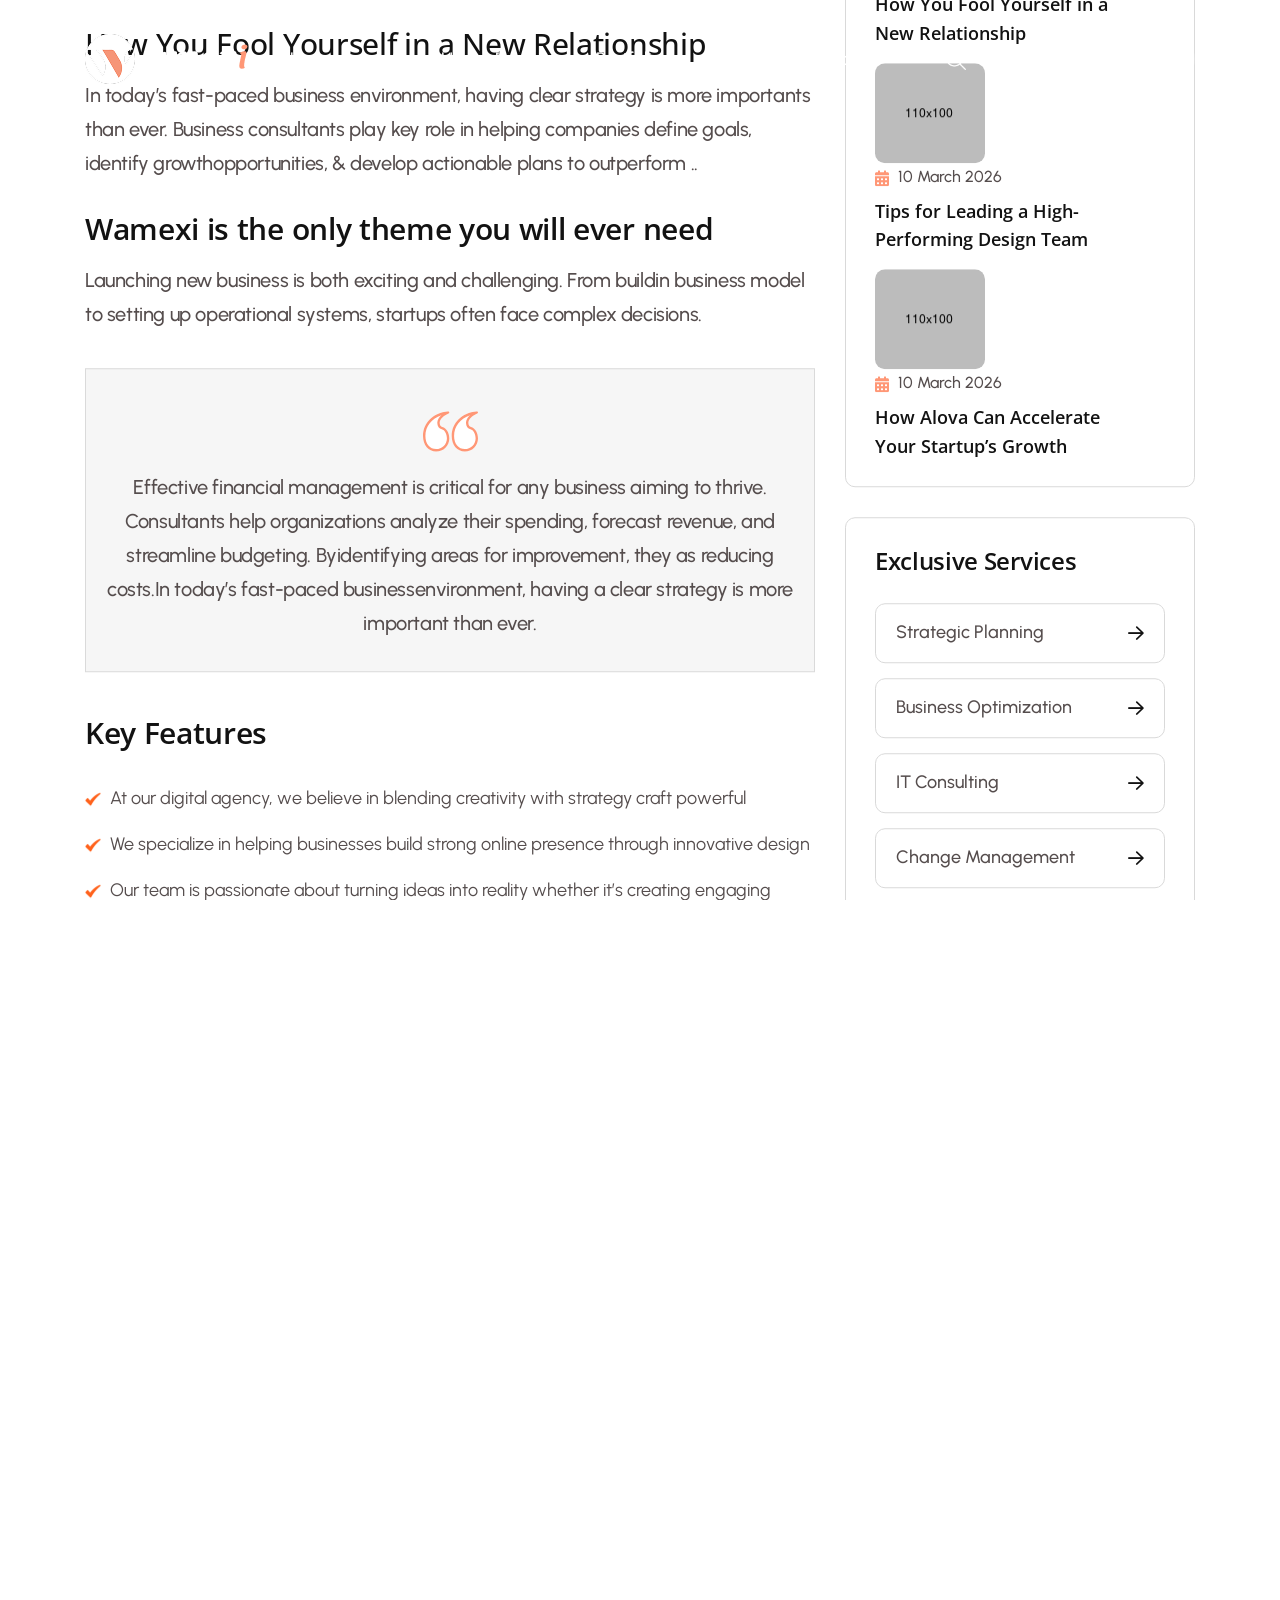
<file: blog-details.html>
<!doctype html>
<html class="no-js" lang="zxx">

<head>

    <meta charset="utf-8">
    <meta http-equiv="x-ua-compatible" content="ie=edge">
    <title>Wamexi - Creative Digital Agency HTML Template</title>
    <meta name="description" content="">
    <meta name="viewport" content="width=device-width, initial-scale=1">

    <!-- Place favicon.ico in the root directory -->
    <link rel="icon" type="image/x-icon" href="assets/img/favicon/favicon.png">

    <!-- CSS here -->
    <link rel="stylesheet" href="assets/css/bootstrap.css">
    <link rel="stylesheet" href="assets/css/slick.css">
    <link rel="stylesheet" href="assets/css/swiper-bundle.css">
    <link rel="stylesheet" href="assets/css/magnific-popup.css">
    <link rel="stylesheet" href="assets/css/font-awesome-pro.css">
    <link rel="stylesheet" href="assets/css/atropos.min.css">
    <link rel="stylesheet" href="assets/css/main.css">
    <!-- CSS here -->

</head>

<body class="si-magic-cursor">

    <!-- Begin magic cursor -->
    <div id="magic-cursor" class="cursor-black-bg">
        <div id="ball"></div>
    </div>
    <!-- End magic cursor -->

    <!-- preloader -->
    <div id="preloader">
        <div class="preloader">
            <span></span>
            <span></span>
        </div>
    </div>
    <!-- preloader end  -->

    <!-- back to top start -->
    <div class="back-to-top-wrapper">
        <button id="back_to_top" type="button" class="back-to-top-btn">
            <svg width="12" height="7" viewBox="0 0 12 7" fill="none" xmlns="http://www.w3.org/2000/svg">
                <path d="M11 6L6 1L1 6" stroke="currentColor" stroke-width="1.5" stroke-linecap="round" stroke-linejoin="round" />
            </svg>
        </button>
    </div>
    <!-- back to top end -->

    <!-- header area start -->
    <div id="header-sticky" class="si-header-area header-transparent si-header-white si-header-ptb si-header-lang">
        <div class="container container-1650">
            <div class="row align-items-center">
                <div class="col-xl-2 col-lg-6 col-6">
                    <div class="si-header-logo">
                        <a href="index.html">
                            <img data-width="167" class="logo-black" src="assets/img/logo/logo-white.png" alt="image">
                        </a>
                    </div>
                </div>
                <div class="col-xl-10 col-lg-6 col-6">
                    <div class="si-header-right">
                        <div class="si-header-box d-none d-xl-block">
                            <div class="si-header-menu si-header-dropdown dropdown-white-bg">
                                <nav class="si-mobile-menu-active">
                                    <ul>
                                        <li class="has-dropdown">
                                            <a href="#">Home</a>
                                            <ul class="si-submenu submenu">
                                                <li><a href="index.html">Creative Agency</a></li>
                                                <li><a href="index-2.html">Digital Agency</a></li>
                                            </ul>
                                        </li>
                                        <li> <a href="about-us.html">About Us</a> </li>
                                        <li class="has-dropdown">
                                            <a href="#">Pages</a>
                                            <ul class="si-submenu submenu">
                                                <li><a href="service.html">Our Services</a></li>
                                                <li><a href="service-details.html">Service Details</a></li>
                                                <li><a href="team.html">Our Team</a></li>
                                                <li><a href="team-details.html">Team Details</a></li>
                                                <li><a href="pricing.html">Pricing Plan</a></li>
                                                <li><a href="testimonial.html">Testimonials</a></li>
                                            </ul>
                                        </li>
                                        <li class="has-dropdown">
                                            <a href="#">Portfolio</a>
                                            <ul class="si-submenu submenu">
                                                <li><a href="portfolio.html">Our Portfolio</a></li>
                                                <li><a href="portfolio-details.html">Portfolio Details</a></li>
                                            </ul>
                                        </li>
                                        <li class="has-dropdown">
                                            <a href="#">Blog</a>
                                            <ul class="si-submenu submenu">
                                                <li><a href="blog.html">Our Blog</a></li>
                                                <li><a href="blog-details.html">Blog Details</a></li>
                                            </ul>
                                        </li>
                                        <li> <a href="contact.html">Contact</a> </li>
                                    </ul>
                                </nav>
                            </div>
                        </div>
                        <div class="si-header-social d-none d-xl-block">
                            <a href="#">
                                <svg width="20" height="20" viewBox="0 0 20 20" fill="none" xmlns="http://www.w3.org/2000/svg" xmlns:xlink="http://www.w3.org/1999/xlink">
                                    <mask id="mask0_1_5708" style="mask-type:alpha" maskUnits="userSpaceOnUse" x="0" y="0" width="20" height="20">
                                    <rect width="20" height="20" fill="url(#pattern0_1_5708)"/>
                                    </mask>
                                    <g mask="url(#mask0_1_5708)">
                                    <rect x="-13" y="-11" width="63" height="59" fill="white"/>
                                    </g>
                                    <defs>
                                    <pattern id="pattern0_1_5708" patternContentUnits="objectBoundingBox" width="1" height="1">
                                    <use xlink:href="#image0_1_5708" transform="translate(0 -0.000976563) scale(0.00195312)"/>
                                    </pattern>
                                    <image id="image0_1_5708" width="512" height="513" preserveAspectRatio="none" xlink:href="[data-uri]"/>
                                    </defs>
                                </svg>
                            </a>
                            <a href="#">
                                <svg width="17" height="17" viewBox="0 0 17 17" fill="none" xmlns="http://www.w3.org/2000/svg" xmlns:xlink="http://www.w3.org/1999/xlink">
                                    <mask id="mask0_1_5705" style="mask-type:alpha" maskUnits="userSpaceOnUse" x="0" y="0" width="17" height="17">
                                    <rect width="17" height="17" fill="url(#pattern0_1_5705)"/>
                                    </mask>
                                    <g mask="url(#mask0_1_5705)">
                                    <rect x="-7.55566" y="-10.074" width="37.7778" height="55.4074" fill="white"/>
                                    </g>
                                    <defs>
                                    <pattern id="pattern0_1_5705" patternContentUnits="objectBoundingBox" width="1" height="1">
                                    <use xlink:href="#image0_1_5705" transform="scale(0.00195312)"/>
                                    </pattern>
                                    <image id="image0_1_5705" width="512" height="512" preserveAspectRatio="none" xlink:href="[data-uri]"/>
                                    </defs>
                                </svg>
                            </a>
                            <a href="#">
                                <svg width="20" height="20" viewBox="0 0 20 20" fill="none" xmlns="http://www.w3.org/2000/svg" xmlns:xlink="http://www.w3.org/1999/xlink">
                                    <mask id="mask0_1_5702" style="mask-type:alpha" maskUnits="userSpaceOnUse" x="0" y="0" width="20" height="20">
                                    <rect width="20" height="20" fill="url(#pattern0_1_5702)"/>
                                    </mask>
                                    <g mask="url(#mask0_1_5702)">
                                    <rect x="-11" y="-11" width="39.8572" height="39.8572" fill="white"/>
                                    </g>
                                    <defs>
                                    <pattern id="pattern0_1_5702" patternContentUnits="objectBoundingBox" width="1" height="1">
                                    <use xlink:href="#image0_1_5702" transform="scale(0.00195312)"/>
                                    </pattern>
                                    <image id="image0_1_5702" width="512" height="512" preserveAspectRatio="none" xlink:href="[data-uri]"/>
                                    </defs>
                                </svg>
                            </a>
                            <a href="#">
                                <svg width="21" height="21" viewBox="0 0 21 21" fill="none" xmlns="http://www.w3.org/2000/svg" xmlns:xlink="http://www.w3.org/1999/xlink">
                                    <mask id="mask0_1_5699" style="mask-type:alpha" maskUnits="userSpaceOnUse" x="0" y="0" width="21" height="21">
                                    <rect width="21" height="21" fill="url(#pattern0_1_5699)"/>
                                    </mask>
                                    <g mask="url(#mask0_1_5699)">
                                    <rect x="-11" y="-11" width="39.8572" height="39.8572" fill="white"/>
                                    </g>
                                    <defs>
                                    <pattern id="pattern0_1_5699" patternContentUnits="objectBoundingBox" width="1" height="1">
                                    <use xlink:href="#image0_1_5699" transform="scale(0.00195312)"/>
                                    </pattern>
                                    <image id="image0_1_5699" width="512" height="512" preserveAspectRatio="none" xlink:href="[data-uri]"/>
                                    </defs>
                                </svg>
                            </a>
                        </div>
                        <div class="si-header-search-box d-none d-md-block">
                            <button class="si-header-search si-search-open-btn">
                                <span>
                                    <svg width="20" height="20" viewBox="0 0 20 20" fill="none" xmlns="http://www.w3.org/2000/svg" xmlns:xlink="http://www.w3.org/1999/xlink">
                                        <mask id="mask0_1_5713" style="mask-type:alpha" maskUnits="userSpaceOnUse" x="0" y="0" width="20" height="20">
                                        <rect width="20" height="20" fill="url(#pattern0_1_5713)"/>
                                        </mask>
                                        <g mask="url(#mask0_1_5713)">
                                        <rect x="-72" y="-63" width="100" height="100" fill="white"/>
                                        </g>
                                        <defs>
                                        <pattern id="pattern0_1_5713" patternContentUnits="objectBoundingBox" width="1" height="1">
                                        <use xlink:href="#image0_1_5713" transform="scale(0.00195312)"/>
                                        </pattern>
                                        <image id="image0_1_5713" width="512" height="512" preserveAspectRatio="none" xlink:href="[data-uri]"/>
                                        </defs>
                                    </svg>
                                </span>
                                <span class="si-header-search-title">Search here</span>
                            </button>
                        </div>
                        <div class="si-header-bar">
                            <button class="si-offcanvas-open-btn">
                                <span>
                                    <svg width="24" height="24" viewBox="0 0 24 24" fill="none" xmlns="http://www.w3.org/2000/svg" xmlns:xlink="http://www.w3.org/1999/xlink">
                                        <mask id="mask0_1_5695" style="mask-type:alpha" maskUnits="userSpaceOnUse" x="0" y="0" width="24" height="24">
                                        <rect width="24" height="24" fill="url(#pattern0_1_5695)"/>
                                        </mask>
                                        <g mask="url(#mask0_1_5695)">
                                        <rect x="-15" y="-21" width="62" height="67" fill="white"/>
                                        </g>
                                        <defs>
                                        <pattern id="pattern0_1_5695" patternContentUnits="objectBoundingBox" width="1" height="1">
                                        <use xlink:href="#image0_1_5695" transform="scale(0.00195312)"/>
                                        </pattern>
                                        <image id="image0_1_5695" width="512" height="512" preserveAspectRatio="none" xlink:href="[data-uri]"/>
                                        </defs>
                                    </svg>
                                </span>
                            </button>
                        </div>
                    </div>
                </div>
            </div>
        </div>
    </div>
    <!-- header area end -->

    <!-- si-offcanvus-area-start -->
    <div class="si-offcanvas-area">
        <div class="si-offcanvas-wrapper">
            <div class="si-offcanvas-top d-flex align-items-center justify-content-between">
                <div class="si-offcanvas-logo">
                    <a href="index.html">
                        <img class="logo-1" data-width="120" src="assets/img/logo/logo-black.png" alt="image">
                        <img class="logo-2" data-width="120" src="assets/img/logo/logo-white.png" alt="image">
                    </a>
                </div>
                <div class="si-offcanvas-close">
                    <button class="si-offcanvas-close-btn">
                        <svg width="37" height="38" viewBox="0 0 37 38" fill="none" xmlns="http://www.w3.org/2000/svg">
                            <path d="M9.19141 9.80762L27.5762 28.1924" stroke="currentColor" stroke-width="1.5" stroke-linecap="round" stroke-linejoin="round" />
                            <path d="M9.19141 28.1924L27.5762 9.80761" stroke="currentColor" stroke-width="1.5" stroke-linecap="round" stroke-linejoin="round" />
                        </svg>
                    </button>
                </div>
            </div>
            <div class="si-offcanvas-main">
                <div class="si-offcanvas-content d-none d-xl-block">
                    <h3 class="si-offcanvas-title">About Us</h3>
                    <p>Lorem ipsum dolor sit amet, consectetur adipisicing elit, sed do eiusmod tempor incididunt ut labore et dolore magna aliqua. Ut enim ad minim veniam, quis nostrud nisi ut aliquip ex ea commodo consequat.</p>
                </div>
                <div class="si-offcanvas-menu d-xl-none">
                    <nav></nav>
                </div>
                <div class="si-offcanvas-gallery d-none d-xl-block">
                    <div class="row gx-2">
                        <div class="col-md-3 col-3">
                            <div class="si-offcanvas-gallery-img fix">
                                <a class="popup-image" href="assets/img/offcanvas/offcanvas-1.jpg"><img src="assets/img/offcanvas/offcanvas-1.jpg" alt="image"></a>
                            </div>
                        </div>
                        <div class="col-md-3 col-3">
                            <div class="si-offcanvas-gallery-img fix">
                                <a class="popup-image" href="assets/img/offcanvas/offcanvas-2.jpg"><img src="assets/img/offcanvas/offcanvas-2.jpg" alt="image"></a>
                            </div>
                        </div>
                        <div class="col-md-3 col-3">
                            <div class="si-offcanvas-gallery-img fix">
                                <a class="popup-image" href="assets/img/offcanvas/offcanvas-3.jpg"><img src="assets/img/offcanvas/offcanvas-3.jpg" alt="image"></a>
                            </div>
                        </div>
                        <div class="col-md-3 col-3">
                            <div class="si-offcanvas-gallery-img fix">
                                <a class="popup-image" href="assets/img/offcanvas/offcanvas-4.jpg"><img src="assets/img/offcanvas/offcanvas-4.jpg" alt="image"></a>
                            </div>
                        </div>
                    </div>
                </div>
                <div class="si-offcanvas-contact">
                    <h3 class="si-offcanvas-title sm">Information</h3>
                    <ul>
                        <li><a href="tel:+8801643837728">+880 164383 7728</a></li>
                        <li><a href="mailto:hello@wamexi.com">hello@wamexi.com</a></li>
                        <li><a href="#">3891 Ranchview Dr. Richardson</a></li>
                    </ul>
                </div>
                <div class="si-offcanvas-social">
                    <h3 class="si-offcanvas-title sm">Follow Us</h3>
                    <ul>
                        <li>
                            <a href="#">
                                <svg width="16" height="16" viewBox="0 0 16 16" fill="none" xmlns="http://www.w3.org/2000/svg">
                                    <path d="M11.25 1.5H4.75C2.95507 1.5 1.5 2.95507 1.5 4.75V11.25C1.5 13.0449 2.95507 14.5 4.75 14.5H11.25C13.0449 14.5 14.5 13.0449 14.5 11.25V4.75C14.5 2.95507 13.0449 1.5 11.25 1.5Z" stroke="currentColor" stroke-width="1.5" stroke-linecap="round" stroke-linejoin="round" />
                                    <path d="M10.6016 7.5907C10.6818 8.13166 10.5894 8.68414 10.3375 9.16955C10.0856 9.65497 9.68711 10.0486 9.19862 10.2945C8.71014 10.5404 8.15656 10.6259 7.61663 10.5391C7.0767 10.4522 6.57791 10.1972 6.19121 9.81055C5.80451 9.42385 5.54959 8.92506 5.46271 8.38513C5.37583 7.8452 5.46141 7.29163 5.70728 6.80314C5.95315 6.31465 6.34679 5.91613 6.83221 5.66425C7.31763 5.41238 7.87011 5.31998 8.41107 5.4002C8.96287 5.48202 9.47372 5.73915 9.86817 6.1336C10.2626 6.52804 10.5197 7.0389 10.6016 7.5907Z" stroke="currentColor" stroke-width="1.5" stroke-linecap="round" stroke-linejoin="round" />
                                    <path d="M11.5742 4.42578H11.5842" stroke="currentColor" stroke-width="1.5" stroke-linecap="round" stroke-linejoin="round" />
                                </svg>
                            </a>
                        </li>
                        <li>
                            <a href="#">
                                <svg xmlns="http://www.w3.org/2000/svg" width="16" height="16" fill="currentColor" class="bi bi-twitter-x" viewBox="0 0 16 16">
                                    <path d="M12.6.75h2.454l-5.36 6.142L16 15.25h-4.937l-3.867-5.07-4.425 5.07H.316l5.733-6.57L0 .75h5.063l3.495 4.633L12.601.75Zm-.86 13.028h1.36L4.323 2.145H2.865z"/>
                                </svg>
                            </a>
                        </li>
                        <li>
                            <a href="#">
                                <svg xmlns="http://www.w3.org/2000/svg" width="16" height="16" fill="currentColor" class="bi bi-facebook" viewBox="0 0 16 16">
                                    <path d="M16 8.049c0-4.446-3.582-8.05-8-8.05C3.58 0-.002 3.603-.002 8.05c0 4.017 2.926 7.347 6.75 7.951v-5.625h-2.03V8.05H6.75V6.275c0-2.017 1.195-3.131 3.022-3.131.876 0 1.791.157 1.791.157v1.98h-1.009c-.993 0-1.303.621-1.303 1.258v1.51h2.218l-.354 2.326H9.25V16c3.824-.604 6.75-3.934 6.75-7.951"/>
                                </svg>
                            </a>
                        </li>
                        <li>
                            <a href="#">
                                <svg width="18" height="14" viewBox="0 0 18 14" fill="none" xmlns="http://www.w3.org/2000/svg">
                                    <path d="M12.75 13H5.25C3 13 1.5 11.5 1.5 9.25V4.75C1.5 2.5 3 1 5.25 1H12.75C15 1 16.5 2.5 16.5 4.75V9.25C16.5 11.5 15 13 12.75 13Z" stroke="currentColor" stroke-width="1.5" stroke-miterlimit="10" stroke-linecap="round" stroke-linejoin="round" />
                                    <path d="M8.70676 5.14837L10.8006 6.40465C11.5543 6.90716 11.5543 7.66093 10.8006 8.16344L8.70676 9.41972C7.86923 9.92224 7.19922 9.50348 7.19922 8.5822V6.06964C7.19922 4.98086 7.86923 4.64585 8.70676 5.14837Z" fill="currentColor" />
                                </svg>
                            </a>
                        </li>
                    </ul>
                </div>
            </div>
        </div>
    </div>
    <div class="body-overlay"></div>
    <!-- si-offcanvus-area-end -->

    <!-- search area start -->
    <div class="si-search-area p-relative">
        <div class="si-search-close">
            <button class="si-search-close-btn">
                <svg width="12" height="12" viewBox="0 0 12 12" fill="none" xmlns="http://www.w3.org/2000/svg">
                    <path class="path-1" d="M11 1L1 11" stroke="currentColor" stroke-width="1.5" stroke-linecap="round" stroke-linejoin="round" />
                    <path class="path-2" d="M1 1L11 11" stroke="currentColor" stroke-width="1.5" stroke-linecap="round" stroke-linejoin="round" />
                </svg>
            </button>
        </div>
        <div class="container container-1230">
            <div class="row">
                <div class="si-search-wrapper">
                    <div class="col-lg-8">
                        <div class="si-search-content">
                            <div class="search p-relative">
                                <input type="text" class="search-input" placeholder="Search">
                                <button class="si-search-icon">
                                    <svg xmlns="http://www.w3.org/2000/svg" width="24" height="24" viewBox="0 0 24 24" fill="none">
                                        <path d="M18.0508 18.05L23.0009 23" stroke="currentColor" stroke-width="2" stroke-linecap="round" stroke-linejoin="round" />
                                        <path d="M20.8004 10.9C20.8004 5.43237 16.3679 1 10.9002 1C5.43246 1 1 5.43237 1 10.9C1 16.3676 5.43246 20.7999 10.9002 20.7999C16.3679 20.7999 20.8004 16.3676 20.8004 10.9Z" stroke="currentColor" stroke-width="2" stroke-linejoin="round" />
                                    </svg>
                                </button>
                            </div>
                        </div>
                    </div>
                </div>
            </div>
        </div>
    </div>
    <div class="body-overlay"></div>
    <!-- search area end -->

    <div id="smooth-wrapper">
        <div id="smooth-content">

            <main>

                <!-- SI BREADCUMB AREA -->
                 <section class="si__breadcumb__area" style="background: url(assets/img/breadcumb/shape.jpg);">
                    <div class="container container-1650">
                        <div class="row">
                            <div class="col-lg-12">
                                <div class="si__breadcumb__box">
                                    <div class="si__breadcumb__text">
                                        <h2>Blog-Details</h2>
                                        <span>Home - Blog Details</span>
                                    </div>
                                </div>
                            </div>
                        </div>
                    </div>
                 </section>

                 <!-- SI BLOG DETAILS AREA -->
                 <section class="si__blog__details__area">
                    <div class="container">
                        <div class="row">
                            <div class="col-lg-8">
                                <div class="si__blog__details__box">
                                    <div class="si__blog__details__thumb">
                                        <img src="assets/img/blog-details/b-d-1.jpg" alt="">
                                        <div class="si__blog__details__date">
                                            <h1>29</h1>
                                            <span>March 2026</span>
                                        </div>
                                    </div>
                                    <div class="si__blog__details__list">
                                        <ul>
                                            <li>
                                                <svg width="18" height="18" viewBox="0 0 18 18" fill="none" xmlns="http://www.w3.org/2000/svg" xmlns:xlink="http://www.w3.org/1999/xlink">
                                                <mask id="mask0_1_603" style="mask-type:alpha" maskUnits="userSpaceOnUse" x="0" y="0" width="18" height="18">
                                                <rect width="18" height="18" fill="url(#pattern0_1_603)"/>
                                                </mask>
                                                <g mask="url(#mask0_1_603)">
                                                <rect x="-5" y="-8" width="33" height="30" fill="#878C8F"/>
                                                </g>
                                                <defs>
                                                <pattern id="pattern0_1_603" patternContentUnits="objectBoundingBox" width="1" height="1">
                                                <use xlink:href="#image0_1_603" transform="scale(0.00195312)"/>
                                                </pattern>
                                                <image id="image0_1_603" width="512" height="512" preserveAspectRatio="none" xlink:href="[data-uri]"/>
                                                </defs>
                                                </svg> By admin
                                            </li>
                                            <li>
                                                <svg width="18" height="18" viewBox="0 0 18 18" fill="none" xmlns="http://www.w3.org/2000/svg" xmlns:xlink="http://www.w3.org/1999/xlink">
                                                <mask id="mask0_1_597" style="mask-type:alpha" maskUnits="userSpaceOnUse" x="0" y="0" width="18" height="18">
                                                <rect width="18" height="18" fill="url(#pattern0_1_597)"/>
                                                </mask>
                                                <g mask="url(#mask0_1_597)">
                                                <rect x="-41" y="-40.9999" width="100" height="100" fill="#878C8F"/>
                                                </g>
                                                <defs>
                                                <pattern id="pattern0_1_597" patternContentUnits="objectBoundingBox" width="1" height="1">
                                                <use xlink:href="#image0_1_597" transform="scale(0.00195312)"/>
                                                </pattern>
                                                <image id="image0_1_597" width="512" height="512" preserveAspectRatio="none" xlink:href="[data-uri]"/>
                                                </defs>
                                                </svg>
                                                Business
                                            </li>
                                            <li>
                                                <svg width="18" height="18" viewBox="0 0 18 18" fill="none" xmlns="http://www.w3.org/2000/svg" xmlns:xlink="http://www.w3.org/1999/xlink">
                                                <mask id="mask0_1_592" style="mask-type:alpha" maskUnits="userSpaceOnUse" x="0" y="0" width="18" height="18">
                                                <rect width="18" height="18" fill="url(#pattern0_1_592)"/>
                                                </mask>
                                                <g mask="url(#mask0_1_592)">
                                                <rect x="-41" y="-41" width="100" height="100" fill="#878C8F"/>
                                                </g>
                                                <defs>
                                                <pattern id="pattern0_1_592" patternContentUnits="objectBoundingBox" width="1" height="1">
                                                <use xlink:href="#image0_1_592" transform="scale(0.00195312)"/>
                                                </pattern>
                                                <image id="image0_1_592" width="512" height="512" preserveAspectRatio="none" xlink:href="[data-uri]"/>
                                                </defs>
                                                </svg>
                                                Comments(2)
                                            </li>
                                        </ul>
                                    </div>
                                    <div class="si__blog__details__text">
                                        <h2>How You Fool Yourself in a New Relationship</h2>
                                        <p>In today’s fast-paced business environment, having clear strategy is more importants than<br>
                                        ever. Business consultants play key role in helping companies define goals, identify growth<br>opportunities, & develop actionable plans to outperform .. </p>
                                        <h3>Wamexi is the only theme you will ever need</h3>
                                        <p>Launching new business is both exciting and challenging. From buildin business model to setting<br>
                                        up operational systems, startups often face complex decisions.</p>
                                    </div>
                                    <div class="si__blog__details__icon">
                                        <span><svg width="55" height="41" viewBox="0 0 55 41" fill="none" xmlns="http://www.w3.org/2000/svg">
                                        <path d="M41.8436 40.2106C34.2066 40.2106 28.6929 33.9734 28.6929 24.7372C28.7407 11.3191 38.9385 1.83214 53.6505 0.0109024C55.0134 -0.159397 55.5394 1.71388 54.2841 2.26498C48.6413 4.74849 45.7888 7.89899 45.4206 11.0164C45.1456 13.3461 46.4248 15.3873 48.034 15.7705C52.2016 16.7616 54.9943 21.8965 54.9943 27.2017C54.9943 30.6519 53.6088 33.9607 51.1425 36.4004C48.6763 38.84 45.3314 40.2106 41.8436 40.2106ZM13.1512 40.2106C5.51419 40.2106 0.000461578 33.9734 0.000461578 24.7372C0.0482788 11.3191 10.246 1.83214 24.9581 0.0109024C26.321 -0.159397 26.847 1.71388 25.5917 2.26498C19.9489 4.74849 17.0964 7.89899 16.7281 11.0164C16.4532 13.3461 17.7324 15.3873 19.3415 15.7705C23.5091 16.7616 26.3019 21.8965 26.3019 27.2017C26.3019 30.6519 24.9163 33.9607 22.4501 36.4004C19.9839 38.84 16.6389 40.2106 13.1512 40.2106Z" fill="white"/>
                                        <path d="M41.8475 40.2106C34.2105 40.2106 28.6968 33.9734 28.6968 24.7372C28.7446 11.3191 38.9424 1.83214 53.6544 0.0109024C55.0173 -0.159397 55.5433 1.71388 54.2881 2.26498C48.6452 4.74849 45.7927 7.89899 45.4245 11.0164C45.1495 13.3461 46.4287 15.3873 48.0379 15.7705C52.2055 16.7616 54.9982 21.8965 54.9982 27.2017C54.9982 30.6519 53.6127 33.9607 51.1464 36.4004C48.6802 38.84 45.3353 40.2106 41.8475 40.2106ZM31.0878 24.7419C31.0878 32.7317 35.6069 37.8453 41.8475 37.8453C44.7011 37.8453 47.4379 36.724 49.4557 34.7279C51.4735 32.7318 52.6072 30.0246 52.6072 27.2017C52.6072 22.8686 50.3715 18.7578 47.4784 18.0695C44.6378 17.3931 42.6413 14.2118 43.0502 10.742C43.3371 8.32473 44.6761 5.99497 47.0671 3.91592C37.3332 7.24145 31.1237 14.8008 31.0878 24.7419ZM13.1551 40.2106C5.51809 40.2106 0.00436783 33.9734 0.00436783 24.7372C0.0521851 11.3191 10.25 1.83214 24.962 0.0109024C26.3249 -0.159397 26.8509 1.71388 25.5956 2.26498C19.9528 4.74849 17.1003 7.89899 16.7321 11.0164C16.4571 13.3461 17.7363 15.3873 19.3455 15.7705C23.513 16.7616 26.3058 21.8965 26.3058 27.2017C26.3058 30.6519 24.9202 33.9607 22.454 36.4004C19.9878 38.84 16.6428 40.2106 13.1551 40.2106ZM2.3954 24.7419C2.3954 32.7317 6.91446 37.8453 13.1551 37.8453C16.0087 37.8453 18.7455 36.724 20.7633 34.7279C22.7811 32.7318 23.9147 30.0246 23.9147 27.2017C23.9147 22.8686 21.6791 18.7578 18.7859 18.0695C15.9454 17.3931 13.9489 14.2118 14.3578 10.742C14.6447 8.32473 15.9837 5.99497 18.3747 3.91592C8.64079 7.24145 2.43127 14.8008 2.3954 24.7419Z" fill="#FF9776"/>
                                        </svg>
                                        </span>
                                        <p>Effective financial management is critical for any business aiming to thrive. Consultants<br>
                                        help organizations analyze their spending, forecast revenue, and streamline budgeting. By<br>identifying areas for improvement, they as reducing costs.In today’s fast-paced business<br>environment, having a clear strategy is more important than ever.</p>
                                    </div>
                                    <div class="si__blog__details__listtwo">
                                        <h4>Key Features</h4>
                                        <ul>
                                            <li>
                                                <img src="assets/img/blog-details/icon.svg" alt=""> At our digital agency, we believe in blending creativity with strategy craft powerful
                                            </li>
                                            <li>
                                                <img src="assets/img/blog-details/icon.svg" alt=""> We specialize in helping businesses build strong online presence through innovative design
                                            </li>
                                            <li>
                                                <img src="assets/img/blog-details/icon.svg" alt=""> Our team is passionate about turning ideas into reality whether it’s creating engaging
                                            </li>
                                            <li>
                                                <img src="assets/img/blog-details/icon.svg" alt=""> With a client-first approach, we are committed to delivering excellence, innovation, long
                                            </li>
                                        </ul>
                                    </div>
                                    <div class="si__blog__details__img">
                                        <img src="assets/img/blog-details/blog-d.jpg" alt="">
                                        <div class="si__service__details__icon">
                                            <a class="popup-video si-about-playbtn z-index-2" href="https://www.youtube.com/watch?v=MLpWrANjFbI">
                                                <span>
                                                    <svg width="26" height="28" viewBox="0 0 26 28" fill="none" xmlns="http://www.w3.org/2000/svg">
                                                    <path d="M23.5042 10.3833C25.5489 11.4569 25.6645 14.3414 23.7124 15.5753L5.46731 27.1073C3.51517 28.3412 0.959364 26.9991 0.866863 24.6915L0.00234304 3.12485C-0.0901571 0.817303 2.35002 -0.725049 4.39467 0.348617L23.5042 10.3833Z" fill="white"/>
                                                    </svg>
                                                </span>
                                            </a>
                                        </div>
                                    </div>
                                    <div class="si__blog__details__text blog-details-text">
                                        <h4>Conclusions</h4>
                                        <p>Strong leadership drives innovation, productivity, and company culture. Business consultants work<br>
                                        with leaders to sharpen their skills, improve decision-making, align team efforts with organizational<br>
                                        goals. Investing in leadership consulting can elevate.</p>
                                    </div>
                                    <div class="si__blog__details__main">
                                        <div class="si__blog__details__right si-right">
                                            <div class="si__blog__details__tag">
                                                <h4>Tags :</h4>
                                            </div>
                                            <div class="si__blog__details__word">
                                                <span><a href="#">Business</a></span>
                                                <span><a href="#">Consulting</a></span>
                                                <span><a href="#">Insight</a></span>
                                            </div>
                                        </div>
                                        <div class="si__blog__details__right">
                                            <div class="si__blog__details__share">
                                                <span>Share:</span>
                                            </div>
                                            <div class="si__blog__details__listthree">
                                                <ul>
                                                    <li><a href="#"><i class="fa-brands fa-facebook-f"></i></a></li>
                                                    <li><a href="#"><i class="fa-brands fa-linkedin-in"></i></a></li>
                                                    <li><a href="#"><i class="fa-brands fa-instagram"></i></a></li>
                                                    <li><a href="#"><i class="fa-brands fa-whatsapp"></i></a></li>
                                                </ul>
                                            </div>
                                        </div>
                                    </div>
                                    <div class="si__portfolio__details__button">
                                        <div class="si__portfolio__details__previous si__blog__details__button">
                                            <a href="#"><i class="fa-regular fa-arrow-left-long"></i> Previous</a>
                                        </div>
                                        <div class="si__portfolio__details__previous next si__blog__details__button">
                                            <a href="#">Next <i class="fa-regular fa-arrow-right-long"></i></a>
                                        </div>
                                    </div>
                                    <div class="si__blog__details__maintwo">
                                        <h3>Comments (2)</h3>
                                        <div class="si__blog__details__mainthree">
                                            <div class="si__blog__details__righttwo">
                                                <div class="si__blog__details__thumbtwo">
                                                    <img src="assets/img/blog-details/man.png" alt="">
                                                </div>
                                                <div class="si__blog__details__title">
                                                    <h4>Abu Talha</h4>
                                                    <span>Feb-25-2026, at 10.45 am</span>
                                                    <p>Entering new market comes with risk & complexity. Business consultants <br> conduct market research, assess readiness, & design expansion</p>
                                                </div>
                                            </div>
                                            <div class="si__blog__details__reply">
                                                <span>
                                                    <img src="assets/img/blog-details/icon2.svg" alt=""> Reply
                                                </span>
                                            </div>
                                        </div>                                        
                                        <div class="si__blog__details__mainthree">
                                            <div class="si__blog__details__righttwo">
                                                <div class="si__blog__details__thumbtwo">
                                                    <img src="assets/img/blog-details/female.png" alt="">
                                                </div>
                                                <div class="si__blog__details__title">
                                                    <h4>Zinnira Alam</h4>
                                                    <span>Feb-25-2026, at 10.45 am</span>
                                                    <p>Entering new market comes with risk & complexity. Business consultants <br> conduct market research, assess readiness, & design expansion</p>
                                                </div>
                                            </div>
                                            <div class="si__blog__details__reply">
                                                <span>
                                                    <img src="assets/img/blog-details/icon2.svg" alt=""> Reply
                                                </span>
                                            </div>
                                        </div>                                        
                                        <div class="si__blog__details__from">
                                            <h4>Leave a Reply</h4>
                                            <textarea id="MESSAGE" placeholder="MESSAGE.."></textarea>
                                        </div>
                                        <div class="si__blog__details__at">
                                            <div class="si__blog__details__name">
                                                <input type="text" name="text" placeholder="NAME..">
                                            </div>
                                            <div class="si__blog__details__mailchip">                                            
                                                <input type="email" name="email" placeholder="Email Address" required>
                                            </div>
                                        </div>
                                        <div class="si__blog__checkbox pt-40">
                                            <input type="checkbox" id="box1" name="box1">
                                            <label for="box1"> Save my name, email, and website in this browser for the next time i comment.</label><br>
                                        </div>
                                        <div class="si__contact__btn">
                                            <a href="#"><span class="si-btn-text">Submit Now</span><span class="si-btn-icon"><i class="fa-regular fa-arrow-right"></i></span></a>
                                        </div>
                                    </div>
                                </div>
                            </div>
                            <div class="col-lg-4">
                                <div class="si__blog__sidebar__boxtwo">
                                    <div class="si__blog__sidebar__search">
                                        <h4>Search</h4>
                                        <div class="si__blog__sidebar__searchtwo">
                                            <input type="text" placeholder="Search here">
                                        <div class="si__blog__sidebar__icontwo">
                                            <a href="#">
                                                <svg width="22" height="22" viewBox="0 0 22 22" fill="none" xmlns="http://www.w3.org/2000/svg">
                                                <path fill-rule="evenodd" clip-rule="evenodd" d="M6.36427 16.7089L1.28619 21.787C1.14305 21.9252 0.951341 22.0017 0.752348 22C0.553356 21.9982 0.363004 21.9184 0.22229 21.7777C0.0815756 21.637 0.00175788 21.4466 2.869e-05 21.2477C-0.0017005 21.0487 0.0747966 20.8569 0.213044 20.7138L5.29113 15.6357C3.82693 13.9218 3.0237 11.7409 3.02644 9.48678C3.02644 4.25084 7.27728 0 12.5132 0C17.7492 0 22 4.25084 22 9.48678C22 14.7227 17.7492 18.9736 12.5132 18.9736C10.1681 18.9736 8.02028 18.1205 6.36427 16.7089ZM12.5132 1.51788C8.11515 1.51788 4.54433 5.08871 4.54433 9.48678C4.54433 13.8848 8.11515 17.4557 12.5132 17.4557C16.9113 17.4557 20.4821 13.8848 20.4821 9.48678C20.4821 5.08871 16.9113 1.51788 12.5132 1.51788ZM12.5132 4.17418C11.647 4.17404 10.7938 4.38579 10.0282 4.79098C9.2625 5.19617 8.60757 5.78248 8.12046 6.49882C8.00469 6.65904 7.83097 6.76777 7.63626 6.80187C7.44155 6.83597 7.24122 6.79276 7.07788 6.68143C6.91454 6.5701 6.80108 6.39943 6.76164 6.20573C6.7222 6.01203 6.75989 5.81059 6.86669 5.64425C7.49278 4.72343 8.33463 3.96975 9.31883 3.44894C10.303 2.92813 11.3997 2.65601 12.5132 2.6563C12.7145 2.6563 12.9075 2.73626 13.0499 2.87859C13.1922 3.02092 13.2722 3.21396 13.2722 3.41524C13.2722 3.61652 13.1922 3.80956 13.0499 3.95189C12.9075 4.09422 12.7145 4.17418 12.5132 4.17418Z" fill="white"/>
                                                </svg>
                                            </a>
                                        </div>
                                        </div>                                        
                                    </div>
                                    <div class="si__blog__sidebar__post">
                                        <h4>Latest Post</h4>
                                        <div class="si__blog__sidebar__rightthree">                                            
                                            <div class="si__blog__sidebar__imgtwo">
                                                <img src="assets/img/blog-details/b-d-2.jpg" alt="">
                                            </div>
                                            <div class="si__blog__sidebar__texttwo">
                                                <span>
                                                    <svg width="14" height="16" viewBox="0 0 14 16" fill="none" xmlns="http://www.w3.org/2000/svg">
                                                    <path d="M4 0C4.55312 0 5 0.446875 5 1V2H9V1C9 0.446875 9.44687 0 10 0C10.5531 0 11 0.446875 11 1V2H12.5C13.3281 2 14 2.67188 14 3.5V5H0V3.5C0 2.67188 0.671875 2 1.5 2H3V1C3 0.446875 3.44688 0 4 0ZM0 6H14V14.5C14 15.3281 13.3281 16 12.5 16H1.5C0.671875 16 0 15.3281 0 14.5V6ZM2 8.5V9.5C2 9.775 2.225 10 2.5 10H3.5C3.775 10 4 9.775 4 9.5V8.5C4 8.225 3.775 8 3.5 8H2.5C2.225 8 2 8.225 2 8.5ZM6 8.5V9.5C6 9.775 6.225 10 6.5 10H7.5C7.775 10 8 9.775 8 9.5V8.5C8 8.225 7.775 8 7.5 8H6.5C6.225 8 6 8.225 6 8.5ZM10.5 8C10.225 8 10 8.225 10 8.5V9.5C10 9.775 10.225 10 10.5 10H11.5C11.775 10 12 9.775 12 9.5V8.5C12 8.225 11.775 8 11.5 8H10.5ZM2 12.5V13.5C2 13.775 2.225 14 2.5 14H3.5C3.775 14 4 13.775 4 13.5V12.5C4 12.225 3.775 12 3.5 12H2.5C2.225 12 2 12.225 2 12.5ZM6.5 12C6.225 12 6 12.225 6 12.5V13.5C6 13.775 6.225 14 6.5 14H7.5C7.775 14 8 13.775 8 13.5V12.5C8 12.225 7.775 12 7.5 12H6.5ZM10 12.5V13.5C10 13.775 10.225 14 10.5 14H11.5C11.775 14 12 13.775 12 13.5V12.5C12 12.225 11.775 12 11.5 12H10.5C10.225 12 10 12.225 10 12.5Z" fill="#FF9776"/>
                                                    </svg> 10 March 2026
                                                </span>
                                                <h5><a href="#">How You Fool Yourself in a <br> New Relationship</a></h5>
                                            </div>
                                        </div>
                                        <div class="si__blog__sidebar__rightthree">                                            
                                            <div class="si__blog__sidebar__imgtwo">
                                                <img src="assets/img/blog-details/b-d-3.png" alt="">
                                            </div>
                                            <div class="si__blog__sidebar__texttwo">
                                                <span>
                                                    <svg width="14" height="16" viewBox="0 0 14 16" fill="none" xmlns="http://www.w3.org/2000/svg">
                                                    <path d="M4 0C4.55312 0 5 0.446875 5 1V2H9V1C9 0.446875 9.44687 0 10 0C10.5531 0 11 0.446875 11 1V2H12.5C13.3281 2 14 2.67188 14 3.5V5H0V3.5C0 2.67188 0.671875 2 1.5 2H3V1C3 0.446875 3.44688 0 4 0ZM0 6H14V14.5C14 15.3281 13.3281 16 12.5 16H1.5C0.671875 16 0 15.3281 0 14.5V6ZM2 8.5V9.5C2 9.775 2.225 10 2.5 10H3.5C3.775 10 4 9.775 4 9.5V8.5C4 8.225 3.775 8 3.5 8H2.5C2.225 8 2 8.225 2 8.5ZM6 8.5V9.5C6 9.775 6.225 10 6.5 10H7.5C7.775 10 8 9.775 8 9.5V8.5C8 8.225 7.775 8 7.5 8H6.5C6.225 8 6 8.225 6 8.5ZM10.5 8C10.225 8 10 8.225 10 8.5V9.5C10 9.775 10.225 10 10.5 10H11.5C11.775 10 12 9.775 12 9.5V8.5C12 8.225 11.775 8 11.5 8H10.5ZM2 12.5V13.5C2 13.775 2.225 14 2.5 14H3.5C3.775 14 4 13.775 4 13.5V12.5C4 12.225 3.775 12 3.5 12H2.5C2.225 12 2 12.225 2 12.5ZM6.5 12C6.225 12 6 12.225 6 12.5V13.5C6 13.775 6.225 14 6.5 14H7.5C7.775 14 8 13.775 8 13.5V12.5C8 12.225 7.775 12 7.5 12H6.5ZM10 12.5V13.5C10 13.775 10.225 14 10.5 14H11.5C11.775 14 12 13.775 12 13.5V12.5C12 12.225 11.775 12 11.5 12H10.5C10.225 12 10 12.225 10 12.5Z" fill="#FF9776"/>
                                                    </svg> 10 March 2026
                                                </span>
                                                <h5><a href="#">Tips for Leading a High-<br> Performing Design Team</a></h5>
                                            </div>
                                        </div>
                                        <div class="si__blog__sidebar__rightthree">                                            
                                            <div class="si__blog__sidebar__imgtwo">
                                                <img src="assets/img/blog-details/b-d-4.png" alt="">
                                            </div>
                                            <div class="si__blog__sidebar__texttwo">
                                                <span>
                                                    <svg width="14" height="16" viewBox="0 0 14 16" fill="none" xmlns="http://www.w3.org/2000/svg">
                                                    <path d="M4 0C4.55312 0 5 0.446875 5 1V2H9V1C9 0.446875 9.44687 0 10 0C10.5531 0 11 0.446875 11 1V2H12.5C13.3281 2 14 2.67188 14 3.5V5H0V3.5C0 2.67188 0.671875 2 1.5 2H3V1C3 0.446875 3.44688 0 4 0ZM0 6H14V14.5C14 15.3281 13.3281 16 12.5 16H1.5C0.671875 16 0 15.3281 0 14.5V6ZM2 8.5V9.5C2 9.775 2.225 10 2.5 10H3.5C3.775 10 4 9.775 4 9.5V8.5C4 8.225 3.775 8 3.5 8H2.5C2.225 8 2 8.225 2 8.5ZM6 8.5V9.5C6 9.775 6.225 10 6.5 10H7.5C7.775 10 8 9.775 8 9.5V8.5C8 8.225 7.775 8 7.5 8H6.5C6.225 8 6 8.225 6 8.5ZM10.5 8C10.225 8 10 8.225 10 8.5V9.5C10 9.775 10.225 10 10.5 10H11.5C11.775 10 12 9.775 12 9.5V8.5C12 8.225 11.775 8 11.5 8H10.5ZM2 12.5V13.5C2 13.775 2.225 14 2.5 14H3.5C3.775 14 4 13.775 4 13.5V12.5C4 12.225 3.775 12 3.5 12H2.5C2.225 12 2 12.225 2 12.5ZM6.5 12C6.225 12 6 12.225 6 12.5V13.5C6 13.775 6.225 14 6.5 14H7.5C7.775 14 8 13.775 8 13.5V12.5C8 12.225 7.775 12 7.5 12H6.5ZM10 12.5V13.5C10 13.775 10.225 14 10.5 14H11.5C11.775 14 12 13.775 12 13.5V12.5C12 12.225 11.775 12 11.5 12H10.5C10.225 12 10 12.225 10 12.5Z" fill="#FF9776"/>
                                                    </svg> 10 March 2026
                                                </span>
                                                <h5><a href="#">How Alova Can Accelerate <br>Your Startup’s Growth</a></h5>
                                            </div>
                                        </div>
                                    </div>
                                    <div class="si__blog__sidebar__services">
                                        <h4>Exclusive Services</h4>
                                        <div class="si__blog__sidebar__talha">                                            
                                            <div class="si__blog__sidebar__listfour">
                                                <span><a href="#">Strategic Planning</a></span>
                                            </div>
                                            <div class="si__blog__sidebar__iconthree">
                                                <a href="#"><i class="fa-sharp fa-light fa-arrow-right"></i></a>
                                            </div>
                                        </div>
                                        <div class="si__blog__sidebar__talha">                                            
                                            <div class="si__blog__sidebar__listfour">
                                                <span><a href="#">Business Optimization</a></span>
                                            </div>
                                            <div class="si__blog__sidebar__iconthree">
                                                <a href="#"><i class="fa-sharp fa-light fa-arrow-right"></i></a>
                                            </div>
                                        </div>
                                        <div class="si__blog__sidebar__talha">                                            
                                            <div class="si__blog__sidebar__listfour">
                                                <span><a href="#">IT Consulting</a></span>
                                            </div>
                                            <div class="si__blog__sidebar__iconthree">
                                                <a href="#"><i class="fa-sharp fa-light fa-arrow-right"></i></a>
                                            </div>
                                        </div>
                                        <div class="si__blog__sidebar__talha">                                            
                                            <div class="si__blog__sidebar__listfour">
                                                <span> <a href="#">Change Management</a> </span>
                                            </div>
                                            <div class="si__blog__sidebar__iconthree">
                                                <a href="#"><i class="fa-sharp fa-light fa-arrow-right"></i></a>
                                            </div>
                                        </div>
                                        <div class="si__blog__sidebar__talha">                                            
                                            <div class="si__blog__sidebar__listfour">
                                                <span><a href="#">Leadership</a></span>
                                            </div>
                                            <div class="si__blog__sidebar__iconthree">
                                                <a href="#"><i class="fa-sharp fa-light fa-arrow-right"></i></a>
                                            </div>
                                        </div>
                                    </div>
                                    <div class="si__blog__sidebar__tags">
                                        <h4>Tags</h4>
                                        <span><a href="#">Marketing</a></span>
                                        <span><a href="#">Insights</a></span>
                                        <span><a href="#">Growth</a></span>
                                        <span><a href="#">Risk</a></span>
                                        <span><a href="#">Strategic</a></span>
                                        <span><a href="#">optimization</a></span>
                                        <span><a href="#">Business</a></span>
                                        <span><a href="#">Leadership</a></span>
                                        <span><a href="#">Branding</a></span>
                                    </div>
                                    <div class="si__blog__sidebar__call">
                                        <h4>Request a Call Back</h4>
                                        <p>In today fast-paced business environ-<br>
                                        ment, having strategy more importants<br>
                                        than ever. Business consultants..</p>
                                        <span>+ 00 (123) 456 - 789</span>
                                        <div class="si__contact__btn">
                                            <a href="#"><span class="si-btn-text">Contact Us</span><span class="si-btn-icon"><i class="fa-regular fa-arrow-right"></i></span></a>
                                        </div>
                                    </div>
                                </div>
                            </div>
                        </div>
                    </div>
                 </section>


            </main>

            <!-- footer area start -->
            <div class="si-footer-area p-relative pt-200 pb-35 si-background" data-background="assets/img/footer/bg.jpg">
                <!-- footer logo -->
                 <div class="si-footer-logo">
                    <a href="index.html"><img src="assets/img/logo/logo-white.png" alt=""></a>
                 </div>
                <!-- footer logo -->
                <!-- marquee area start -->
                <div class="si-marquee-area pb-80">
                    <div class="swiper si-marquee-active">
                        <div class="swiper-wrapper">
                            <div class="swiper-slide">
                                <div class="si-marquee-item">
                                    <span>
                                        Let’s <span class="si-marquee-textstoke">Contact</span>
                                    </span>
                                    <img src="assets/img/marquee/shape.png" alt="">
                                </div>
                            </div>
                            <div class="swiper-slide">
                                <div class="si-marquee-item">
                                    <span> 
                                        <span class="si-marquee-colortext">Let’s</span> <span class="si-marquee-textstoke">Contact</span>
                                    </span>
                                    <img src="assets/img/marquee/shape.png" alt="">
                                </div>
                            </div>
                            <div class="swiper-slide">
                                <div class="si-marquee-item">
                                    <span>
                                        Let’s <span class="si-marquee-textstoke">Contact</span>
                                    </span>
                                    <img src="assets/img/marquee/shape.png" alt="">
                                </div>
                            </div>
                            <div class="swiper-slide">
                                <div class="si-marquee-item">
                                    <span> 
                                        <span class="si-marquee-colortext">Let’s</span> <span class="si-marquee-textstoke">Contact</span>
                                    </span>
                                    <img src="assets/img/marquee/shape.png" alt="">
                                </div>
                            </div>
                            <div class="swiper-slide">
                                <div class="si-marquee-item">
                                    <span>
                                        Let’s <span class="si-marquee-textstoke">Contact</span>
                                    </span>
                                    <img src="assets/img/marquee/shape.png" alt="">
                                </div>
                            </div>
                            <div class="swiper-slide">
                                <div class="si-marquee-item">
                                    <span> 
                                        <span class="si-marquee-colortext">Let’s</span> <span class="si-marquee-textstoke">Contact</span>
                                    </span>
                                    <img src="assets/img/marquee/shape.png" alt="">
                                </div>
                            </div>
                        </div>
                    </div>
                </div>
                <!-- marquee area end -->                
                <div class="container container-1650">
                    <div class="row justify-content-between">
                        <div class="col-xl-4 col-lg-3 col-md-6">
                            <div class="si-footer-widget si-footer-col-1 si_fade_anim" data-delay=".3">
                                <div class="si-footer-widget-content">
                                    <p>
                                        Refresh your skills, our team of experienced <br class="d-none d-lg-block"> instructors will guide you every step the <br class="d-none d-lg-block"> way. Our comprehensive ..
                                    </p>
                                    <div class="si-footer-subscribe-form p-relative pt-25">
                                        <form action="#">
                                            <input type="email" name="email" placeholder="Enter your email">
                                            <button type="submit" class="subscribe-btn">
                                                <img src="assets/img/footer/icon.svg" alt="">
                                            </button>
                                        </form>
                                    </div>
                                </div>
                            </div>
                        </div>
                        <div class="col-xl-3 col-lg-3 col-md-6">
                            <div class="si-footer-widget si-footer-col-2 si_fade_anim" data-delay=".5">
                                <h3 class="si-footer-widget-title text-white mb-45">Useful Links</h3>
                                <div class="si-footer-widget-menu">
                                    <ul>
                                        <li><a href="#">Company</a></li>
                                        <li><a href="#">Career</a></li>
                                        <li><a href="#">Privacy Policy</a></li>
                                        <li><a href="#">Project</a></li>
                                        <li><a href="#">Client's Feedback</a></li>
                                        <li><a href="#">Blog Post</a></li>
                                    </ul>
                                </div>
                            </div>
                        </div>
                        <div class="col-xl-3 col-lg-3 col-md-6">
                            <div class="si-footer-widget si-footer-col-3 si_fade_anim" data-delay=".5">
                                <h3 class="si-footer-widget-title text-white mb-45">Follow Us</h3>
                                <div class="si-footer-widget-menu">
                                    <ul>
                                        <li><a href="#">Facebook</a></li>
                                        <li><a href="#">Twitter</a></li>
                                        <li><a href="#">Instagram</a></li>
                                        <li><a href="#">Linkedin</a></li>
                                        <li><a href="#">Youtube</a></li>
                                    </ul>
                                </div>
                            </div>
                        </div>
                        <div class="col-xl-2 col-lg-2 col-md-6">
                            <div class="si-footer-widget si-footer-col-4 si_fade_anim" data-delay=".5">
                                <h3 class="si-footer-widget-title text-white mb-45">Our Offices</h3>
                                <div class="si-footer-contact-list">
                                    <ul>
                                        <li> <span> Operations - China </span> <p> Shanghai (China's largest cities) </p> </li>
                                        <li> <span> Headquarters- USA </span> <p> Seattle (major city in Washington) </p> </li>
                                    </ul>
                                </div>
                            </div>
                        </div>
                    </div>
                </div>
            </div>
            <div class="si-copyright-area">
                <div class="container">
                    <div class="row">
                        <div class="col-xl-12">
                            <div class="si-copyright-content text-center">
                                <p class="text-white">© 2026 Wamexi of Digital agency, All Right Reserved</p>
                            </div>
                        </div>
                    </div>
                </div>
            </div>
            <!-- footer area end -->


        </div>
    </div>

    <!-- JS here -->
    <script src="assets/js/vendor/jquery.js"></script>
    <script src="assets/js/bootstrap-bundle.js"></script>
    <script src="assets/js/swiper-bundle.js"></script>
    <script src="assets/js/plugin.js"></script>
    <script src="assets/js/three.js"></script>
    <script src="assets/js/slick.js"></script>
    <script src="assets/js/scroll-magic.js"></script>
    <script src="assets/js/hover-effect.umd.js"></script>
    <script src="assets/js/magnific-popup.js"></script>
    <script src="assets/js/parallax-slider.js"></script>
    <script src="assets/js/nice-select.js"></script>
    <script src="assets/js/purecounter.js"></script>
    <script src="assets/js/Observer.min.js"></script>
    <script src="assets/js/splitting.min.js"></script>
    <script src="assets/js/parallax-scroll.js"></script>
    <script src="assets/js/atropos.js"></script>
    <script src="assets/js/slider-active.js"></script>
    <script src="assets/js/main.js"></script>
    <script src="assets/js/si-cursor.js"></script>
    <!-- JS here -->

</body>

</html>
</file>
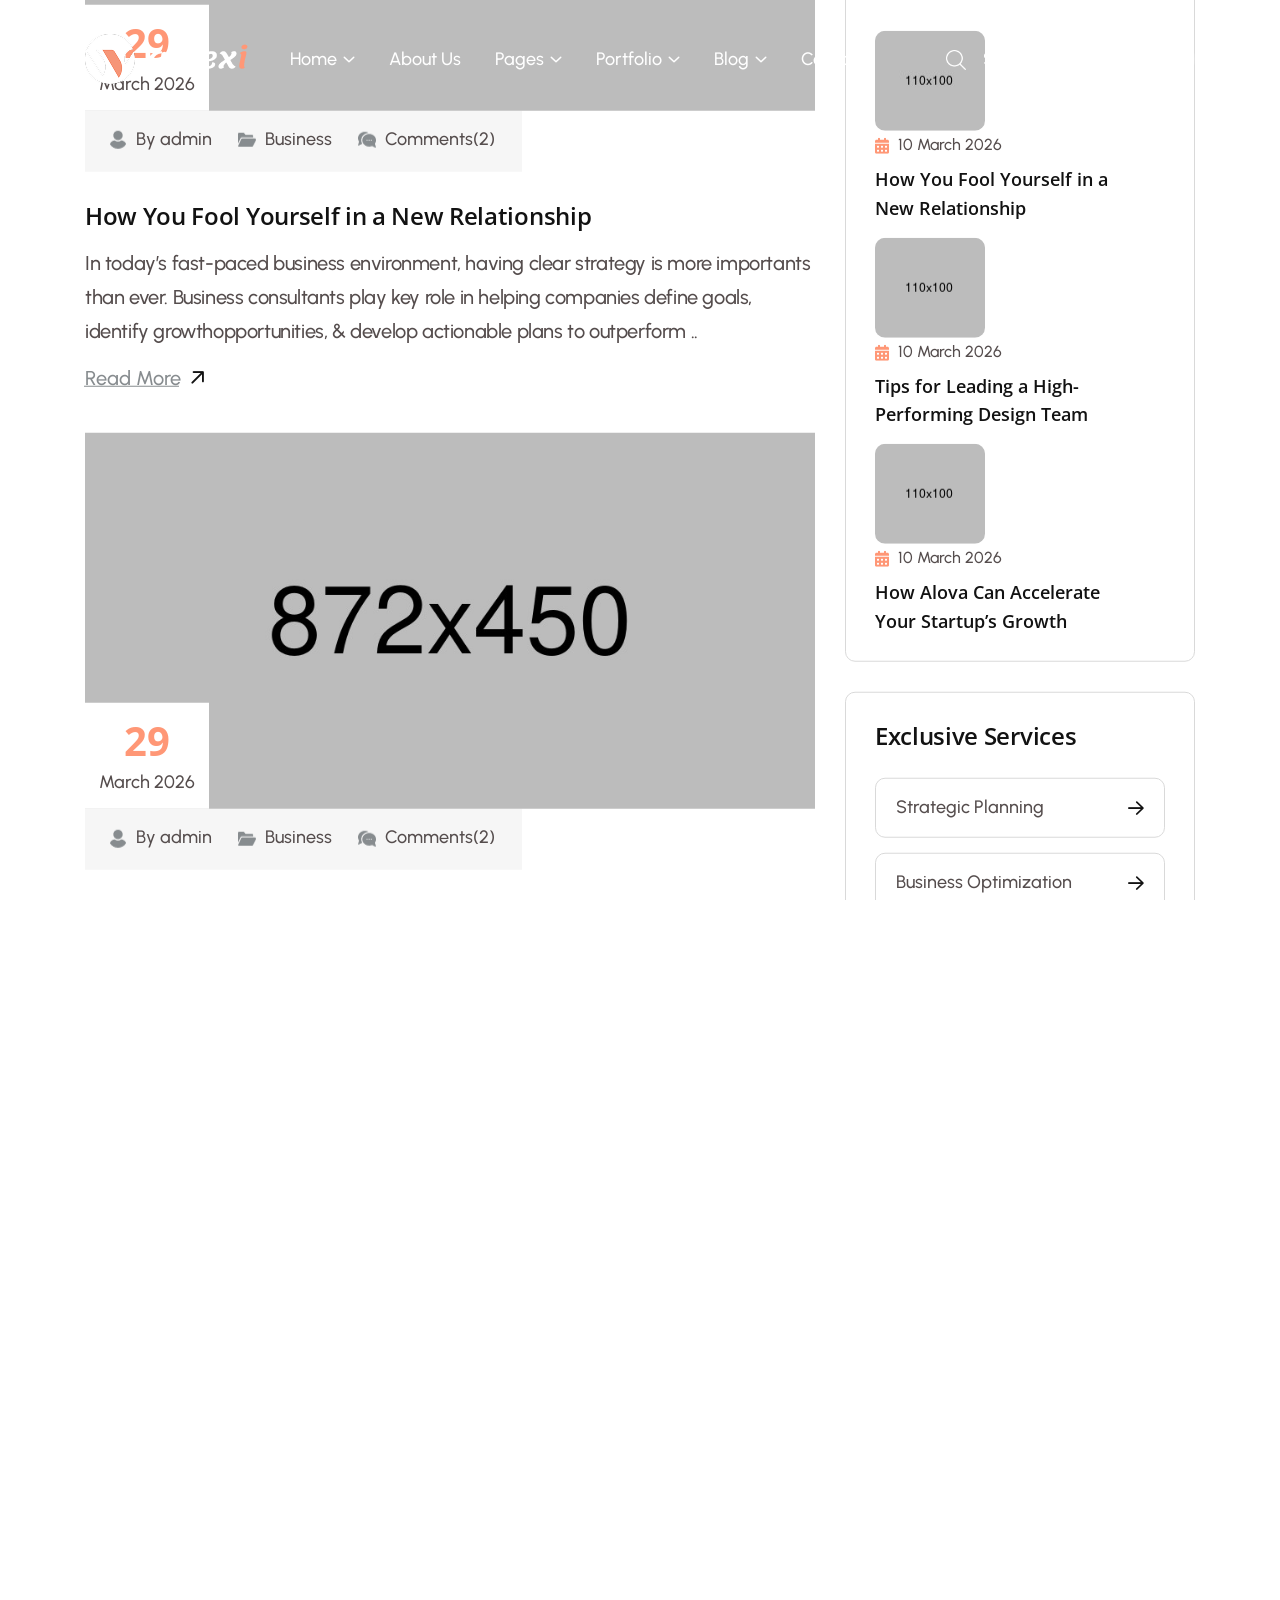
<file: blog.html>
<!doctype html>
<html class="no-js" lang="zxx">

<head>

    <meta charset="utf-8">
    <meta http-equiv="x-ua-compatible" content="ie=edge">
    <title>Wamexi - Creative Digital Agency HTML Template</title>
    <meta name="description" content="">
    <meta name="viewport" content="width=device-width, initial-scale=1">

    <!-- Place favicon.ico in the root directory -->
    <link rel="icon" type="image/x-icon" href="assets/img/favicon/favicon.png">

    <!-- CSS here -->
    <link rel="stylesheet" href="assets/css/bootstrap.css">
    <link rel="stylesheet" href="assets/css/slick.css">
    <link rel="stylesheet" href="assets/css/swiper-bundle.css">
    <link rel="stylesheet" href="assets/css/magnific-popup.css">
    <link rel="stylesheet" href="assets/css/font-awesome-pro.css">
    <link rel="stylesheet" href="assets/css/atropos.min.css">
    <link rel="stylesheet" href="assets/css/main.css">
    <!-- CSS here -->

</head>

<body class="si-magic-cursor">

    <!-- Begin magic cursor -->
    <div id="magic-cursor" class="cursor-black-bg">
        <div id="ball"></div>
    </div>
    <!-- End magic cursor -->

    <!-- preloader -->
    <div id="preloader">
        <div class="preloader">
            <span></span>
            <span></span>
        </div>
    </div>
    <!-- preloader end  -->

    <!-- back to top start -->
    <div class="back-to-top-wrapper">
        <button id="back_to_top" type="button" class="back-to-top-btn">
            <svg width="12" height="7" viewBox="0 0 12 7" fill="none" xmlns="http://www.w3.org/2000/svg">
                <path d="M11 6L6 1L1 6" stroke="currentColor" stroke-width="1.5" stroke-linecap="round" stroke-linejoin="round" />
            </svg>
        </button>
    </div>
    <!-- back to top end -->

    <!-- header area start -->
    <div id="header-sticky" class="si-header-area header-transparent si-header-white si-header-ptb si-header-lang">
        <div class="container container-1650">
            <div class="row align-items-center">
                <div class="col-xl-2 col-lg-6 col-6">
                    <div class="si-header-logo">
                        <a href="index.html">
                            <img data-width="167" class="logo-black" src="assets/img/logo/logo-white.png" alt="image">
                        </a>
                    </div>
                </div>
                <div class="col-xl-10 col-lg-6 col-6">
                    <div class="si-header-right">
                        <div class="si-header-box d-none d-xl-block">
                            <div class="si-header-menu si-header-dropdown dropdown-white-bg">
                                <nav class="si-mobile-menu-active">
                                    <ul>
                                        <li class="has-dropdown">
                                            <a href="#">Home</a>
                                            <ul class="si-submenu submenu">
                                                <li><a href="index.html">Creative Agency</a></li>
                                                <li><a href="index-2.html">Digital Agency</a></li>
                                            </ul>
                                        </li>
                                        <li> <a href="about-us.html">About Us</a> </li>
                                        <li class="has-dropdown">
                                            <a href="#">Pages</a>
                                            <ul class="si-submenu submenu">
                                                <li><a href="service.html">Our Services</a></li>
                                                <li><a href="service-details.html">Service Details</a></li>
                                                <li><a href="team.html">Our Team</a></li>
                                                <li><a href="team-details.html">Team Details</a></li>
                                                <li><a href="pricing.html">Pricing Plan</a></li>
                                                <li><a href="testimonial.html">Testimonials</a></li>
                                            </ul>
                                        </li>
                                        <li class="has-dropdown">
                                            <a href="#">Portfolio</a>
                                            <ul class="si-submenu submenu">
                                                <li><a href="portfolio.html">Our Portfolio</a></li>
                                                <li><a href="portfolio-details.html">Portfolio Details</a></li>
                                            </ul>
                                        </li>
                                        <li class="has-dropdown">
                                            <a href="#">Blog</a>
                                            <ul class="si-submenu submenu">
                                                <li><a href="blog.html">Our Blog</a></li>
                                                <li><a href="blog-details.html">Blog Details</a></li>
                                            </ul>
                                        </li>
                                        <li> <a href="contact.html">Contact</a> </li>
                                    </ul>
                                </nav>
                            </div>
                        </div>
                        <div class="si-header-social d-none d-xl-block">
                            <a href="#">
                                <svg width="20" height="20" viewBox="0 0 20 20" fill="none" xmlns="http://www.w3.org/2000/svg" xmlns:xlink="http://www.w3.org/1999/xlink">
                                    <mask id="mask0_1_5708" style="mask-type:alpha" maskUnits="userSpaceOnUse" x="0" y="0" width="20" height="20">
                                    <rect width="20" height="20" fill="url(#pattern0_1_5708)"/>
                                    </mask>
                                    <g mask="url(#mask0_1_5708)">
                                    <rect x="-13" y="-11" width="63" height="59" fill="white"/>
                                    </g>
                                    <defs>
                                    <pattern id="pattern0_1_5708" patternContentUnits="objectBoundingBox" width="1" height="1">
                                    <use xlink:href="#image0_1_5708" transform="translate(0 -0.000976563) scale(0.00195312)"/>
                                    </pattern>
                                    <image id="image0_1_5708" width="512" height="513" preserveAspectRatio="none" xlink:href="[data-uri]"/>
                                    </defs>
                                </svg>
                            </a>
                            <a href="#">
                                <svg width="17" height="17" viewBox="0 0 17 17" fill="none" xmlns="http://www.w3.org/2000/svg" xmlns:xlink="http://www.w3.org/1999/xlink">
                                    <mask id="mask0_1_5705" style="mask-type:alpha" maskUnits="userSpaceOnUse" x="0" y="0" width="17" height="17">
                                    <rect width="17" height="17" fill="url(#pattern0_1_5705)"/>
                                    </mask>
                                    <g mask="url(#mask0_1_5705)">
                                    <rect x="-7.55566" y="-10.074" width="37.7778" height="55.4074" fill="white"/>
                                    </g>
                                    <defs>
                                    <pattern id="pattern0_1_5705" patternContentUnits="objectBoundingBox" width="1" height="1">
                                    <use xlink:href="#image0_1_5705" transform="scale(0.00195312)"/>
                                    </pattern>
                                    <image id="image0_1_5705" width="512" height="512" preserveAspectRatio="none" xlink:href="[data-uri]"/>
                                    </defs>
                                </svg>
                            </a>
                            <a href="#">
                                <svg width="20" height="20" viewBox="0 0 20 20" fill="none" xmlns="http://www.w3.org/2000/svg" xmlns:xlink="http://www.w3.org/1999/xlink">
                                    <mask id="mask0_1_5702" style="mask-type:alpha" maskUnits="userSpaceOnUse" x="0" y="0" width="20" height="20">
                                    <rect width="20" height="20" fill="url(#pattern0_1_5702)"/>
                                    </mask>
                                    <g mask="url(#mask0_1_5702)">
                                    <rect x="-11" y="-11" width="39.8572" height="39.8572" fill="white"/>
                                    </g>
                                    <defs>
                                    <pattern id="pattern0_1_5702" patternContentUnits="objectBoundingBox" width="1" height="1">
                                    <use xlink:href="#image0_1_5702" transform="scale(0.00195312)"/>
                                    </pattern>
                                    <image id="image0_1_5702" width="512" height="512" preserveAspectRatio="none" xlink:href="[data-uri]"/>
                                    </defs>
                                </svg>
                            </a>
                            <a href="#">
                                <svg width="21" height="21" viewBox="0 0 21 21" fill="none" xmlns="http://www.w3.org/2000/svg" xmlns:xlink="http://www.w3.org/1999/xlink">
                                    <mask id="mask0_1_5699" style="mask-type:alpha" maskUnits="userSpaceOnUse" x="0" y="0" width="21" height="21">
                                    <rect width="21" height="21" fill="url(#pattern0_1_5699)"/>
                                    </mask>
                                    <g mask="url(#mask0_1_5699)">
                                    <rect x="-11" y="-11" width="39.8572" height="39.8572" fill="white"/>
                                    </g>
                                    <defs>
                                    <pattern id="pattern0_1_5699" patternContentUnits="objectBoundingBox" width="1" height="1">
                                    <use xlink:href="#image0_1_5699" transform="scale(0.00195312)"/>
                                    </pattern>
                                    <image id="image0_1_5699" width="512" height="512" preserveAspectRatio="none" xlink:href="[data-uri]"/>
                                    </defs>
                                </svg>
                            </a>
                        </div>
                        <div class="si-header-search-box d-none d-md-block">
                            <button class="si-header-search si-search-open-btn">
                                <span>
                                    <svg width="20" height="20" viewBox="0 0 20 20" fill="none" xmlns="http://www.w3.org/2000/svg" xmlns:xlink="http://www.w3.org/1999/xlink">
                                        <mask id="mask0_1_5713" style="mask-type:alpha" maskUnits="userSpaceOnUse" x="0" y="0" width="20" height="20">
                                        <rect width="20" height="20" fill="url(#pattern0_1_5713)"/>
                                        </mask>
                                        <g mask="url(#mask0_1_5713)">
                                        <rect x="-72" y="-63" width="100" height="100" fill="white"/>
                                        </g>
                                        <defs>
                                        <pattern id="pattern0_1_5713" patternContentUnits="objectBoundingBox" width="1" height="1">
                                        <use xlink:href="#image0_1_5713" transform="scale(0.00195312)"/>
                                        </pattern>
                                        <image id="image0_1_5713" width="512" height="512" preserveAspectRatio="none" xlink:href="[data-uri]"/>
                                        </defs>
                                    </svg>
                                </span>
                                <span class="si-header-search-title">Search here</span>
                            </button>
                        </div>
                        <div class="si-header-bar">
                            <button class="si-offcanvas-open-btn">
                                <span>
                                    <svg width="24" height="24" viewBox="0 0 24 24" fill="none" xmlns="http://www.w3.org/2000/svg" xmlns:xlink="http://www.w3.org/1999/xlink">
                                        <mask id="mask0_1_5695" style="mask-type:alpha" maskUnits="userSpaceOnUse" x="0" y="0" width="24" height="24">
                                        <rect width="24" height="24" fill="url(#pattern0_1_5695)"/>
                                        </mask>
                                        <g mask="url(#mask0_1_5695)">
                                        <rect x="-15" y="-21" width="62" height="67" fill="white"/>
                                        </g>
                                        <defs>
                                        <pattern id="pattern0_1_5695" patternContentUnits="objectBoundingBox" width="1" height="1">
                                        <use xlink:href="#image0_1_5695" transform="scale(0.00195312)"/>
                                        </pattern>
                                        <image id="image0_1_5695" width="512" height="512" preserveAspectRatio="none" xlink:href="[data-uri]"/>
                                        </defs>
                                    </svg>
                                </span>
                            </button>
                        </div>
                    </div>
                </div>
            </div>
        </div>
    </div>
    <!-- header area end -->

    <!-- si-offcanvus-area-start -->
    <div class="si-offcanvas-area">
        <div class="si-offcanvas-wrapper">
            <div class="si-offcanvas-top d-flex align-items-center justify-content-between">
                <div class="si-offcanvas-logo">
                    <a href="index.html">
                        <img class="logo-1" data-width="120" src="assets/img/logo/logo-black.png" alt="image">
                        <img class="logo-2" data-width="120" src="assets/img/logo/logo-white.png" alt="image">
                    </a>
                </div>
                <div class="si-offcanvas-close">
                    <button class="si-offcanvas-close-btn">
                        <svg width="37" height="38" viewBox="0 0 37 38" fill="none" xmlns="http://www.w3.org/2000/svg">
                            <path d="M9.19141 9.80762L27.5762 28.1924" stroke="currentColor" stroke-width="1.5" stroke-linecap="round" stroke-linejoin="round" />
                            <path d="M9.19141 28.1924L27.5762 9.80761" stroke="currentColor" stroke-width="1.5" stroke-linecap="round" stroke-linejoin="round" />
                        </svg>
                    </button>
                </div>
            </div>
            <div class="si-offcanvas-main">
                <div class="si-offcanvas-content d-none d-xl-block">
                    <h3 class="si-offcanvas-title">About Us</h3>
                    <p>Lorem ipsum dolor sit amet, consectetur adipisicing elit, sed do eiusmod tempor incididunt ut labore et dolore magna aliqua. Ut enim ad minim veniam, quis nostrud nisi ut aliquip ex ea commodo consequat.</p>
                </div>
                <div class="si-offcanvas-menu d-xl-none">
                    <nav></nav>
                </div>
                <div class="si-offcanvas-gallery d-none d-xl-block">
                    <div class="row gx-2">
                        <div class="col-md-3 col-3">
                            <div class="si-offcanvas-gallery-img fix">
                                <a class="popup-image" href="assets/img/offcanvas/offcanvas-1.jpg"><img src="assets/img/offcanvas/offcanvas-1.jpg" alt="image"></a>
                            </div>
                        </div>
                        <div class="col-md-3 col-3">
                            <div class="si-offcanvas-gallery-img fix">
                                <a class="popup-image" href="assets/img/offcanvas/offcanvas-2.jpg"><img src="assets/img/offcanvas/offcanvas-2.jpg" alt="image"></a>
                            </div>
                        </div>
                        <div class="col-md-3 col-3">
                            <div class="si-offcanvas-gallery-img fix">
                                <a class="popup-image" href="assets/img/offcanvas/offcanvas-3.jpg"><img src="assets/img/offcanvas/offcanvas-3.jpg" alt="image"></a>
                            </div>
                        </div>
                        <div class="col-md-3 col-3">
                            <div class="si-offcanvas-gallery-img fix">
                                <a class="popup-image" href="assets/img/offcanvas/offcanvas-4.jpg"><img src="assets/img/offcanvas/offcanvas-4.jpg" alt="image"></a>
                            </div>
                        </div>
                    </div>
                </div>
                <div class="si-offcanvas-contact">
                    <h3 class="si-offcanvas-title sm">Information</h3>
                    <ul>
                        <li><a href="tel:+8801643837728">+880 164383 7728</a></li>
                        <li><a href="mailto:hello@wamexi.com">hello@wamexi.com</a></li>
                        <li><a href="#">3891 Ranchview Dr. Richardson</a></li>
                    </ul>
                </div>
                <div class="si-offcanvas-social">
                    <h3 class="si-offcanvas-title sm">Follow Us</h3>
                    <ul>
                        <li>
                            <a href="#">
                                <svg width="16" height="16" viewBox="0 0 16 16" fill="none" xmlns="http://www.w3.org/2000/svg">
                                    <path d="M11.25 1.5H4.75C2.95507 1.5 1.5 2.95507 1.5 4.75V11.25C1.5 13.0449 2.95507 14.5 4.75 14.5H11.25C13.0449 14.5 14.5 13.0449 14.5 11.25V4.75C14.5 2.95507 13.0449 1.5 11.25 1.5Z" stroke="currentColor" stroke-width="1.5" stroke-linecap="round" stroke-linejoin="round" />
                                    <path d="M10.6016 7.5907C10.6818 8.13166 10.5894 8.68414 10.3375 9.16955C10.0856 9.65497 9.68711 10.0486 9.19862 10.2945C8.71014 10.5404 8.15656 10.6259 7.61663 10.5391C7.0767 10.4522 6.57791 10.1972 6.19121 9.81055C5.80451 9.42385 5.54959 8.92506 5.46271 8.38513C5.37583 7.8452 5.46141 7.29163 5.70728 6.80314C5.95315 6.31465 6.34679 5.91613 6.83221 5.66425C7.31763 5.41238 7.87011 5.31998 8.41107 5.4002C8.96287 5.48202 9.47372 5.73915 9.86817 6.1336C10.2626 6.52804 10.5197 7.0389 10.6016 7.5907Z" stroke="currentColor" stroke-width="1.5" stroke-linecap="round" stroke-linejoin="round" />
                                    <path d="M11.5742 4.42578H11.5842" stroke="currentColor" stroke-width="1.5" stroke-linecap="round" stroke-linejoin="round" />
                                </svg>
                            </a>
                        </li>
                        <li>
                            <a href="#">
                                <svg xmlns="http://www.w3.org/2000/svg" width="16" height="16" fill="currentColor" class="bi bi-twitter-x" viewBox="0 0 16 16">
                                    <path d="M12.6.75h2.454l-5.36 6.142L16 15.25h-4.937l-3.867-5.07-4.425 5.07H.316l5.733-6.57L0 .75h5.063l3.495 4.633L12.601.75Zm-.86 13.028h1.36L4.323 2.145H2.865z"/>
                                </svg>
                            </a>
                        </li>
                        <li>
                            <a href="#">
                                <svg xmlns="http://www.w3.org/2000/svg" width="16" height="16" fill="currentColor" class="bi bi-facebook" viewBox="0 0 16 16">
                                    <path d="M16 8.049c0-4.446-3.582-8.05-8-8.05C3.58 0-.002 3.603-.002 8.05c0 4.017 2.926 7.347 6.75 7.951v-5.625h-2.03V8.05H6.75V6.275c0-2.017 1.195-3.131 3.022-3.131.876 0 1.791.157 1.791.157v1.98h-1.009c-.993 0-1.303.621-1.303 1.258v1.51h2.218l-.354 2.326H9.25V16c3.824-.604 6.75-3.934 6.75-7.951"/>
                                </svg>
                            </a>
                        </li>
                        <li>
                            <a href="#">
                                <svg width="18" height="14" viewBox="0 0 18 14" fill="none" xmlns="http://www.w3.org/2000/svg">
                                    <path d="M12.75 13H5.25C3 13 1.5 11.5 1.5 9.25V4.75C1.5 2.5 3 1 5.25 1H12.75C15 1 16.5 2.5 16.5 4.75V9.25C16.5 11.5 15 13 12.75 13Z" stroke="currentColor" stroke-width="1.5" stroke-miterlimit="10" stroke-linecap="round" stroke-linejoin="round" />
                                    <path d="M8.70676 5.14837L10.8006 6.40465C11.5543 6.90716 11.5543 7.66093 10.8006 8.16344L8.70676 9.41972C7.86923 9.92224 7.19922 9.50348 7.19922 8.5822V6.06964C7.19922 4.98086 7.86923 4.64585 8.70676 5.14837Z" fill="currentColor" />
                                </svg>
                            </a>
                        </li>
                    </ul>
                </div>
            </div>
        </div>
    </div>
    <div class="body-overlay"></div>
    <!-- si-offcanvus-area-end -->

    <!-- search area start -->
    <div class="si-search-area p-relative">
        <div class="si-search-close">
            <button class="si-search-close-btn">
                <svg width="12" height="12" viewBox="0 0 12 12" fill="none" xmlns="http://www.w3.org/2000/svg">
                    <path class="path-1" d="M11 1L1 11" stroke="currentColor" stroke-width="1.5" stroke-linecap="round" stroke-linejoin="round" />
                    <path class="path-2" d="M1 1L11 11" stroke="currentColor" stroke-width="1.5" stroke-linecap="round" stroke-linejoin="round" />
                </svg>
            </button>
        </div>
        <div class="container container-1230">
            <div class="row">
                <div class="si-search-wrapper">
                    <div class="col-lg-8">
                        <div class="si-search-content">
                            <div class="search p-relative">
                                <input type="text" class="search-input" placeholder="Search">
                                <button class="si-search-icon">
                                    <svg xmlns="http://www.w3.org/2000/svg" width="24" height="24" viewBox="0 0 24 24" fill="none">
                                        <path d="M18.0508 18.05L23.0009 23" stroke="currentColor" stroke-width="2" stroke-linecap="round" stroke-linejoin="round" />
                                        <path d="M20.8004 10.9C20.8004 5.43237 16.3679 1 10.9002 1C5.43246 1 1 5.43237 1 10.9C1 16.3676 5.43246 20.7999 10.9002 20.7999C16.3679 20.7999 20.8004 16.3676 20.8004 10.9Z" stroke="currentColor" stroke-width="2" stroke-linejoin="round" />
                                    </svg>
                                </button>
                            </div>
                        </div>
                    </div>
                </div>
            </div>
        </div>
    </div>
    <div class="body-overlay"></div>
    <!-- search area end -->

    <div id="smooth-wrapper">
        <div id="smooth-content">

            <main>

                <!-- SI BREADCUMB AREA -->
                 <section class="si__breadcumb__area" style="background: url(assets/img/breadcumb/shape.jpg);">
                    <div class="container container-1650">
                        <div class="row">
                            <div class="col-lg-12">
                                <div class="si__breadcumb__box">
                                    <div class="si__breadcumb__text">
                                        <h2>Our-Blog</h2>
                                        <span>Home - Our-Blog</span>
                                    </div>
                                </div>
                            </div>
                        </div>
                    </div>
                 </section>

                 <!-- SI BLOG DETAILS AREA -->
                 <section class="si__blog__details__area">
                    <div class="container">
                        <div class="row">
                            <div class="col-lg-8">
                                <div class="si__blog__details__box si__our__blog__box news-grid-items">
                                    <div class="si__blog__details__thumb">
                                        <img src="assets/img/blog/b-d-1.jpg" alt="">
                                        <div class="si__blog__details__date">
                                            <h3>29</h3>
                                            <span>March 2026</span>
                                        </div>
                                    </div>
                                    <div class="si__blog__details__list">
                                        <ul>
                                            <li>
                                                <img src="assets/img/blog/icon.png" alt=""><a href="#"> By admin</a>
                                            </li>
                                            <li>
                                                <img src="assets/img/blog/icon2.png" alt="">
                                                <a href="#">Business</a>
                                            </li>
                                            <li>
                                                <img src="assets/img/blog/icon3.png" alt="">
                                                <a href="#">Comments(2)</a>
                                            </li>
                                        </ul>
                                    </div>
                                    <div class="si__blog__details__text">
                                        <h4><a class="underline-black" href="blog-details.html">How You Fool Yourself in a New Relationship</a></h4>
                                        <p>In today’s fast-paced business environment, having clear strategy is more importants than<br>
                                        ever. Business consultants play key role in helping companies define goals, identify growth<br>opportunities, & develop actionable plans to outperform .. </p>
                                        <div class="si__our__blog__btn">
                                            <a href="blog-details.html"><span>Read More</span> <i class="fa-sharp fa-regular fa-arrow-up-right"></i></a>
                                        </div>
                                    </div>
                                </div>
                                <div class="si__blog__details__box si__our__blog__box news-grid-items">
                                    <div class="si__blog__details__thumb">
                                        <img src="assets/img/blog/b-d-2.jpg" alt="">
                                        <div class="si__blog__details__date">
                                            <h3>29</h3>
                                            <span>March 2026</span>
                                        </div>
                                    </div>
                                    <div class="si__blog__details__list">
                                        <ul>
                                            <li>
                                                <img src="assets/img/blog/icon.png" alt=""><a href="#"> By admin</a>
                                            </li>
                                            <li>
                                                <img src="assets/img/blog/icon2.png" alt="">
                                                <a href="#">Business</a>
                                            </li>
                                            <li>
                                                <img src="assets/img/blog/icon3.png" alt="">
                                                <a href="#">Comments(2)</a>
                                            </li>
                                        </ul>
                                    </div>
                                    <div class="si__blog__details__text">
                                        <h4><a class="underline-black" href="blog-details.html">Tips for Leading a High-Performing Design Team</a></h4>
                                        <p>In today’s fast-paced business environment, having clear strategy is more importants than<br>
                                        ever. Business consultants play key role in helping companies define goals, identify growth<br>opportunities, & develop actionable plans to outperform .. </p>
                                        <div class="si__our__blog__btn">
                                            <a href="blog-details.html"><span>Read More</span> <i class="fa-sharp fa-regular fa-arrow-up-right"></i></a>
                                        </div>
                                    </div>
                                </div>
                                <div class="si__blog__details__box si__our__blog__box news-grid-items">
                                    <div class="si__blog__details__thumb">
                                        <img src="assets/img/blog/b-d-3.jpg" alt="">
                                        <div class="si__blog__details__date">
                                            <h3>29</h3>
                                            <span>March 2026</span>
                                        </div>
                                    </div>
                                    <div class="si__blog__details__list">
                                        <ul>
                                            <li>
                                                <img src="assets/img/blog/icon.png" alt=""><a href="#"> By admin</a>
                                            </li>
                                            <li>
                                                <img src="assets/img/blog/icon2.png" alt="">
                                                <a href="#">Business</a>
                                            </li>
                                            <li>
                                                <img src="assets/img/blog/icon3.png" alt="">
                                                <a href="#">Comments(2)</a>
                                            </li>
                                        </ul>
                                    </div>
                                    <div class="si__blog__details__text">
                                        <h4><a class="underline-black" href="blog-details.html">How Alova Can Accelerate Your Startup’s Growth</a></h4>
                                        <p>In today’s fast-paced business environment, having clear strategy is more importants than<br>
                                        ever. Business consultants play key role in helping companies define goals, identify growth<br>opportunities, & develop actionable plans to outperform .. </p>
                                        <div class="si__our__blog__btn">
                                            <a href="blog-details.html"><span>Read More</span> <i class="fa-sharp fa-regular fa-arrow-up-right"></i></a>
                                        </div>
                                    </div>
                                </div>
                                <div class="si__blog__details__box si__our__blog__box news-grid-items">
                                    <div class="si__blog__details__thumb">
                                        <img src="assets/img/blog/b-d-4.jpg" alt="">
                                        <div class="si__blog__details__date">
                                            <h3>29</h3>
                                            <span>March 2026</span>
                                        </div>
                                    </div>
                                    <div class="si__blog__details__list">
                                        <ul>
                                            <li>
                                                <img src="assets/img/blog/icon.png" alt=""><a href="#"> By admin</a>
                                            </li>
                                            <li>
                                                <img src="assets/img/blog/icon2.png" alt="">
                                                <a href="#">Business</a>
                                            </li>
                                            <li>
                                                <img src="assets/img/blog/icon3.png" alt="">
                                                <a href="#">Comments(2)</a>
                                            </li>
                                        </ul>
                                    </div>
                                    <div class="si__blog__details__text">
                                        <h4><a class="underline-black" href="blog-details.html">How Alova Can Accelerate Your Startup’s Growth</a></h4>
                                        <p>In today’s fast-paced business environment, having clear strategy is more importants than<br>
                                        ever. Business consultants play key role in helping companies define goals, identify growth<br>opportunities, & develop actionable plans to outperform .. </p>
                                        <div class="si__our__blog__btn">
                                            <a href="blog-details.html"><span>Read More</span> <i class="fa-sharp fa-regular fa-arrow-up-right"></i></a>
                                        </div>
                                    </div>
                                </div>
                                <div class="si__our__blog__number">
                                    <ul>
                                        <li><a href="#">01</a></li>
                                        <li><a href="#">02</a></li>
                                        <li><a href="#">03</a></li>
                                        <li><a href="#"><i class="fa-sharp-duotone fa-regular fa-angle-right"></i></a></li>
                                    </ul>
                                </div>
                            </div>
                            <div class="col-lg-4">
                                <div class="si__blog__sidebar__boxtwo">
                                    <div class="si__blog__sidebar__search">
                                        <h4>Search</h4>
                                        <div class="si__blog__sidebar__searchtwo">
                                            <input type="text" placeholder="Search here">
                                        <div class="si__blog__sidebar__icontwo">
                                            <a href="#">
                                                <svg width="22" height="22" viewBox="0 0 22 22" fill="none" xmlns="http://www.w3.org/2000/svg">
                                                <path fill-rule="evenodd" clip-rule="evenodd" d="M6.36427 16.7089L1.28619 21.787C1.14305 21.9252 0.951341 22.0017 0.752348 22C0.553356 21.9982 0.363004 21.9184 0.22229 21.7777C0.0815756 21.637 0.00175788 21.4466 2.869e-05 21.2477C-0.0017005 21.0487 0.0747966 20.8569 0.213044 20.7138L5.29113 15.6357C3.82693 13.9218 3.0237 11.7409 3.02644 9.48678C3.02644 4.25084 7.27728 0 12.5132 0C17.7492 0 22 4.25084 22 9.48678C22 14.7227 17.7492 18.9736 12.5132 18.9736C10.1681 18.9736 8.02028 18.1205 6.36427 16.7089ZM12.5132 1.51788C8.11515 1.51788 4.54433 5.08871 4.54433 9.48678C4.54433 13.8848 8.11515 17.4557 12.5132 17.4557C16.9113 17.4557 20.4821 13.8848 20.4821 9.48678C20.4821 5.08871 16.9113 1.51788 12.5132 1.51788ZM12.5132 4.17418C11.647 4.17404 10.7938 4.38579 10.0282 4.79098C9.2625 5.19617 8.60757 5.78248 8.12046 6.49882C8.00469 6.65904 7.83097 6.76777 7.63626 6.80187C7.44155 6.83597 7.24122 6.79276 7.07788 6.68143C6.91454 6.5701 6.80108 6.39943 6.76164 6.20573C6.7222 6.01203 6.75989 5.81059 6.86669 5.64425C7.49278 4.72343 8.33463 3.96975 9.31883 3.44894C10.303 2.92813 11.3997 2.65601 12.5132 2.6563C12.7145 2.6563 12.9075 2.73626 13.0499 2.87859C13.1922 3.02092 13.2722 3.21396 13.2722 3.41524C13.2722 3.61652 13.1922 3.80956 13.0499 3.95189C12.9075 4.09422 12.7145 4.17418 12.5132 4.17418Z" fill="white"/>
                                                </svg>
                                            </a>
                                        </div>
                                        </div>                                        
                                    </div>
                                    <div class="si__blog__sidebar__post">
                                        <h4>Latest Post</h4>
                                        <div class="si__blog__sidebar__rightthree">                                            
                                            <div class="si__blog__sidebar__imgtwo">
                                                <img src="assets/img/blog-details/b-d-2.jpg" alt="">
                                            </div>
                                            <div class="si__blog__sidebar__texttwo">
                                                <span>
                                                    <svg width="14" height="16" viewBox="0 0 14 16" fill="none" xmlns="http://www.w3.org/2000/svg">
                                                    <path d="M4 0C4.55312 0 5 0.446875 5 1V2H9V1C9 0.446875 9.44687 0 10 0C10.5531 0 11 0.446875 11 1V2H12.5C13.3281 2 14 2.67188 14 3.5V5H0V3.5C0 2.67188 0.671875 2 1.5 2H3V1C3 0.446875 3.44688 0 4 0ZM0 6H14V14.5C14 15.3281 13.3281 16 12.5 16H1.5C0.671875 16 0 15.3281 0 14.5V6ZM2 8.5V9.5C2 9.775 2.225 10 2.5 10H3.5C3.775 10 4 9.775 4 9.5V8.5C4 8.225 3.775 8 3.5 8H2.5C2.225 8 2 8.225 2 8.5ZM6 8.5V9.5C6 9.775 6.225 10 6.5 10H7.5C7.775 10 8 9.775 8 9.5V8.5C8 8.225 7.775 8 7.5 8H6.5C6.225 8 6 8.225 6 8.5ZM10.5 8C10.225 8 10 8.225 10 8.5V9.5C10 9.775 10.225 10 10.5 10H11.5C11.775 10 12 9.775 12 9.5V8.5C12 8.225 11.775 8 11.5 8H10.5ZM2 12.5V13.5C2 13.775 2.225 14 2.5 14H3.5C3.775 14 4 13.775 4 13.5V12.5C4 12.225 3.775 12 3.5 12H2.5C2.225 12 2 12.225 2 12.5ZM6.5 12C6.225 12 6 12.225 6 12.5V13.5C6 13.775 6.225 14 6.5 14H7.5C7.775 14 8 13.775 8 13.5V12.5C8 12.225 7.775 12 7.5 12H6.5ZM10 12.5V13.5C10 13.775 10.225 14 10.5 14H11.5C11.775 14 12 13.775 12 13.5V12.5C12 12.225 11.775 12 11.5 12H10.5C10.225 12 10 12.225 10 12.5Z" fill="#FF9776"/>
                                                    </svg> 10 March 2026
                                                </span>
                                                <h5><a href="#">How You Fool Yourself in a <br> New Relationship</a></h5>
                                            </div>
                                        </div>
                                        <div class="si__blog__sidebar__rightthree">                                            
                                            <div class="si__blog__sidebar__imgtwo">
                                                <img src="assets/img/blog-details/b-d-3.png" alt="">
                                            </div>
                                            <div class="si__blog__sidebar__texttwo">
                                                <span>
                                                    <svg width="14" height="16" viewBox="0 0 14 16" fill="none" xmlns="http://www.w3.org/2000/svg">
                                                    <path d="M4 0C4.55312 0 5 0.446875 5 1V2H9V1C9 0.446875 9.44687 0 10 0C10.5531 0 11 0.446875 11 1V2H12.5C13.3281 2 14 2.67188 14 3.5V5H0V3.5C0 2.67188 0.671875 2 1.5 2H3V1C3 0.446875 3.44688 0 4 0ZM0 6H14V14.5C14 15.3281 13.3281 16 12.5 16H1.5C0.671875 16 0 15.3281 0 14.5V6ZM2 8.5V9.5C2 9.775 2.225 10 2.5 10H3.5C3.775 10 4 9.775 4 9.5V8.5C4 8.225 3.775 8 3.5 8H2.5C2.225 8 2 8.225 2 8.5ZM6 8.5V9.5C6 9.775 6.225 10 6.5 10H7.5C7.775 10 8 9.775 8 9.5V8.5C8 8.225 7.775 8 7.5 8H6.5C6.225 8 6 8.225 6 8.5ZM10.5 8C10.225 8 10 8.225 10 8.5V9.5C10 9.775 10.225 10 10.5 10H11.5C11.775 10 12 9.775 12 9.5V8.5C12 8.225 11.775 8 11.5 8H10.5ZM2 12.5V13.5C2 13.775 2.225 14 2.5 14H3.5C3.775 14 4 13.775 4 13.5V12.5C4 12.225 3.775 12 3.5 12H2.5C2.225 12 2 12.225 2 12.5ZM6.5 12C6.225 12 6 12.225 6 12.5V13.5C6 13.775 6.225 14 6.5 14H7.5C7.775 14 8 13.775 8 13.5V12.5C8 12.225 7.775 12 7.5 12H6.5ZM10 12.5V13.5C10 13.775 10.225 14 10.5 14H11.5C11.775 14 12 13.775 12 13.5V12.5C12 12.225 11.775 12 11.5 12H10.5C10.225 12 10 12.225 10 12.5Z" fill="#FF9776"/>
                                                    </svg> 10 March 2026
                                                </span>
                                                <h5><a href="#">Tips for Leading a High-<br> Performing Design Team</a></h5>
                                            </div>
                                        </div>
                                        <div class="si__blog__sidebar__rightthree">                                            
                                            <div class="si__blog__sidebar__imgtwo">
                                                <img src="assets/img/blog-details/b-d-4.png" alt="">
                                            </div>
                                            <div class="si__blog__sidebar__texttwo">
                                                <span>
                                                    <svg width="14" height="16" viewBox="0 0 14 16" fill="none" xmlns="http://www.w3.org/2000/svg">
                                                    <path d="M4 0C4.55312 0 5 0.446875 5 1V2H9V1C9 0.446875 9.44687 0 10 0C10.5531 0 11 0.446875 11 1V2H12.5C13.3281 2 14 2.67188 14 3.5V5H0V3.5C0 2.67188 0.671875 2 1.5 2H3V1C3 0.446875 3.44688 0 4 0ZM0 6H14V14.5C14 15.3281 13.3281 16 12.5 16H1.5C0.671875 16 0 15.3281 0 14.5V6ZM2 8.5V9.5C2 9.775 2.225 10 2.5 10H3.5C3.775 10 4 9.775 4 9.5V8.5C4 8.225 3.775 8 3.5 8H2.5C2.225 8 2 8.225 2 8.5ZM6 8.5V9.5C6 9.775 6.225 10 6.5 10H7.5C7.775 10 8 9.775 8 9.5V8.5C8 8.225 7.775 8 7.5 8H6.5C6.225 8 6 8.225 6 8.5ZM10.5 8C10.225 8 10 8.225 10 8.5V9.5C10 9.775 10.225 10 10.5 10H11.5C11.775 10 12 9.775 12 9.5V8.5C12 8.225 11.775 8 11.5 8H10.5ZM2 12.5V13.5C2 13.775 2.225 14 2.5 14H3.5C3.775 14 4 13.775 4 13.5V12.5C4 12.225 3.775 12 3.5 12H2.5C2.225 12 2 12.225 2 12.5ZM6.5 12C6.225 12 6 12.225 6 12.5V13.5C6 13.775 6.225 14 6.5 14H7.5C7.775 14 8 13.775 8 13.5V12.5C8 12.225 7.775 12 7.5 12H6.5ZM10 12.5V13.5C10 13.775 10.225 14 10.5 14H11.5C11.775 14 12 13.775 12 13.5V12.5C12 12.225 11.775 12 11.5 12H10.5C10.225 12 10 12.225 10 12.5Z" fill="#FF9776"/>
                                                    </svg> 10 March 2026
                                                </span>
                                                <h5><a href="#">How Alova Can Accelerate <br>Your Startup’s Growth</a></h5>
                                            </div>
                                        </div>
                                    </div>
                                    <div class="si__blog__sidebar__services">
                                        <h4>Exclusive Services</h4>
                                        <div class="si__blog__sidebar__talha">                                            
                                            <div class="si__blog__sidebar__listfour">
                                                <span><a href="#">Strategic Planning</a></span>
                                            </div>
                                            <div class="si__blog__sidebar__iconthree">
                                                <a href="#"><i class="fa-sharp fa-light fa-arrow-right"></i></a>
                                            </div>
                                        </div>
                                        <div class="si__blog__sidebar__talha">                                            
                                            <div class="si__blog__sidebar__listfour">
                                                <span><a href="#">Business Optimization</a></span>
                                            </div>
                                            <div class="si__blog__sidebar__iconthree">
                                                <a href="#"><i class="fa-sharp fa-light fa-arrow-right"></i></a>
                                            </div>
                                        </div>
                                        <div class="si__blog__sidebar__talha">                                            
                                            <div class="si__blog__sidebar__listfour">
                                                <span><a href="#">IT Consulting</a></span>
                                            </div>
                                            <div class="si__blog__sidebar__iconthree">
                                                <a href="#"><i class="fa-sharp fa-light fa-arrow-right"></i></a>
                                            </div>
                                        </div>
                                        <div class="si__blog__sidebar__talha">                                            
                                            <div class="si__blog__sidebar__listfour">
                                                <span> <a href="#">Change Management</a> </span>
                                            </div>
                                            <div class="si__blog__sidebar__iconthree">
                                                <a href="#"><i class="fa-sharp fa-light fa-arrow-right"></i></a>
                                            </div>
                                        </div>
                                        <div class="si__blog__sidebar__talha">                                            
                                            <div class="si__blog__sidebar__listfour">
                                                <span><a href="#">Leadership</a></span>
                                            </div>
                                            <div class="si__blog__sidebar__iconthree">
                                                <a href="#"><i class="fa-sharp fa-light fa-arrow-right"></i></a>
                                            </div>
                                        </div>
                                    </div>
                                    <div class="si__blog__sidebar__tags">
                                        <h4>Tags</h4>
                                        <span><a href="#">Marketing</a></span>
                                        <span><a href="#">Insights</a></span>
                                        <span><a href="#">Growth</a></span>
                                        <span><a href="#">Risk</a></span>
                                        <span><a href="#">Strategic</a></span>
                                        <span><a href="#">optimization</a></span>
                                        <span><a href="#">Business</a></span>
                                        <span><a href="#">Leadership</a></span>
                                        <span><a href="#">Branding</a></span>
                                    </div>
                                </div>
                            </div>
                        </div>
                    </div>
                 </section>

            </main>

            <!-- footer area start -->
            <div class="si-footer-area p-relative pt-110 pb-10 si-background" data-background="assets/img/footer/bg2.jpg">               
                <div class="container container-1650">
                    <div class="row justify-content-between">
                        <div class="col-xl-4 col-lg-3 col-md-6">
                            <div class="si-footer-widget si-footer-col-1 si_fade_anim" data-delay=".3">
                                <div class="si-footer-widget-content">
                                    <!-- footer logo -->
                                    <div class="si-footer-logo-2 mt-10 mb-60">
                                        <a href="index.html"><img src="assets/img/logo/logo-white.png" alt=""></a>
                                    </div>
                                    <!-- footer logo -->
                                    <p>
                                        Refresh your skills, our team of experienced <br class="d-none d-lg-block"> instructors will guide you every step the <br class="d-none d-lg-block"> way. Our comprehensive ..
                                    </p>
                                    <div class="si-footer-subscribe-form p-relative pt-25">
                                        <form action="#">
                                            <input type="email" name="email" placeholder="Enter your email">
                                            <button type="submit" class="subscribe-btn">
                                                <img src="assets/img/footer/icon.svg" alt="">
                                            </button>
                                        </form>
                                    </div>
                                </div>
                            </div>
                        </div>
                        <div class="col-xl-3 col-lg-3 col-md-6">
                            <div class="si-footer-widget si-footer-col-2 si_fade_anim" data-delay=".5">
                                <h3 class="si-footer-widget-title text-white mb-45">Useful Links</h3>
                                <div class="si-footer-widget-menu">
                                    <ul>
                                        <li><a href="#">Company</a></li>
                                        <li><a href="#">Career</a></li>
                                        <li><a href="#">Privacy Policy</a></li>
                                        <li><a href="#">Project</a></li>
                                        <li><a href="#">Client's Feedback</a></li>
                                        <li><a href="#">Blog Post</a></li>
                                    </ul>
                                </div>
                            </div>
                        </div>
                        <div class="col-xl-3 col-lg-3 col-md-6">
                            <div class="si-footer-widget si-footer-col-3 si_fade_anim" data-delay=".5">
                                <h3 class="si-footer-widget-title text-white mb-45">Follow Us</h3>
                                <div class="si-footer-widget-menu">
                                    <ul>
                                        <li><a href="#">Facebook</a></li>
                                        <li><a href="#">Twitter</a></li>
                                        <li><a href="#">Instagram</a></li>
                                        <li><a href="#">Linkedin</a></li>
                                        <li><a href="#">Youtube</a></li>
                                    </ul>
                                </div>
                            </div>
                        </div>
                        <div class="col-xl-2 col-lg-2 col-md-6">
                            <div class="si-footer-widget si-footer-col-4 si_fade_anim" data-delay=".5">
                                <h3 class="si-footer-widget-title text-white mb-45">Our Offices</h3>
                                <div class="si-footer-contact-list">
                                    <ul>
                                        <li> <span> Operations - China </span> <p> Shanghai (China's largest cities) </p> </li>
                                        <li> <span> Headquarters- USA </span> <p> Seattle (major city in Washington) </p> </li>
                                    </ul>
                                </div>
                            </div>
                        </div>
                    </div>
                    <div class="row gx-0">
                        <div class="si-footer-img pt-35">
                            <span> <img src="assets/img/footer/1.jpg" alt=""> </span>
                            <span> <img src="assets/img/footer/2.jpg" alt=""> </span>
                            <span> <img src="assets/img/footer/3.jpg" alt=""> </span>
                            <span> <img src="assets/img/footer/4.jpg" alt=""> </span>
                            <span> <img src="assets/img/footer/5.jpg" alt=""> </span>
                        </div>
                        <div class="si-copyright-content text-center pt-25">
                            <p class="text-white">© 2026 Wamexi of Digital agency, All Right Reserved</p>
                        </div>
                    </div>
                </div>
            </div>
            <!-- footer area end -->


        </div>
    </div>

    <!-- JS here -->
    <script src="assets/js/vendor/jquery.js"></script>
    <script src="assets/js/bootstrap-bundle.js"></script>
    <script src="assets/js/swiper-bundle.js"></script>
    <script src="assets/js/plugin.js"></script>
    <script src="assets/js/three.js"></script>
    <script src="assets/js/slick.js"></script>
    <script src="assets/js/scroll-magic.js"></script>
    <script src="assets/js/hover-effect.umd.js"></script>
    <script src="assets/js/magnific-popup.js"></script>
    <script src="assets/js/parallax-slider.js"></script>
    <script src="assets/js/nice-select.js"></script>
    <script src="assets/js/purecounter.js"></script>
    <script src="assets/js/Observer.min.js"></script>
    <script src="assets/js/splitting.min.js"></script>
    <script src="assets/js/parallax-scroll.js"></script>
    <script src="assets/js/atropos.js"></script>
    <script src="assets/js/slider-active.js"></script>
    <script src="assets/js/main.js"></script>
    <script src="assets/js/si-cursor.js"></script>
    <!-- JS here -->

</body>

</html>
</file>
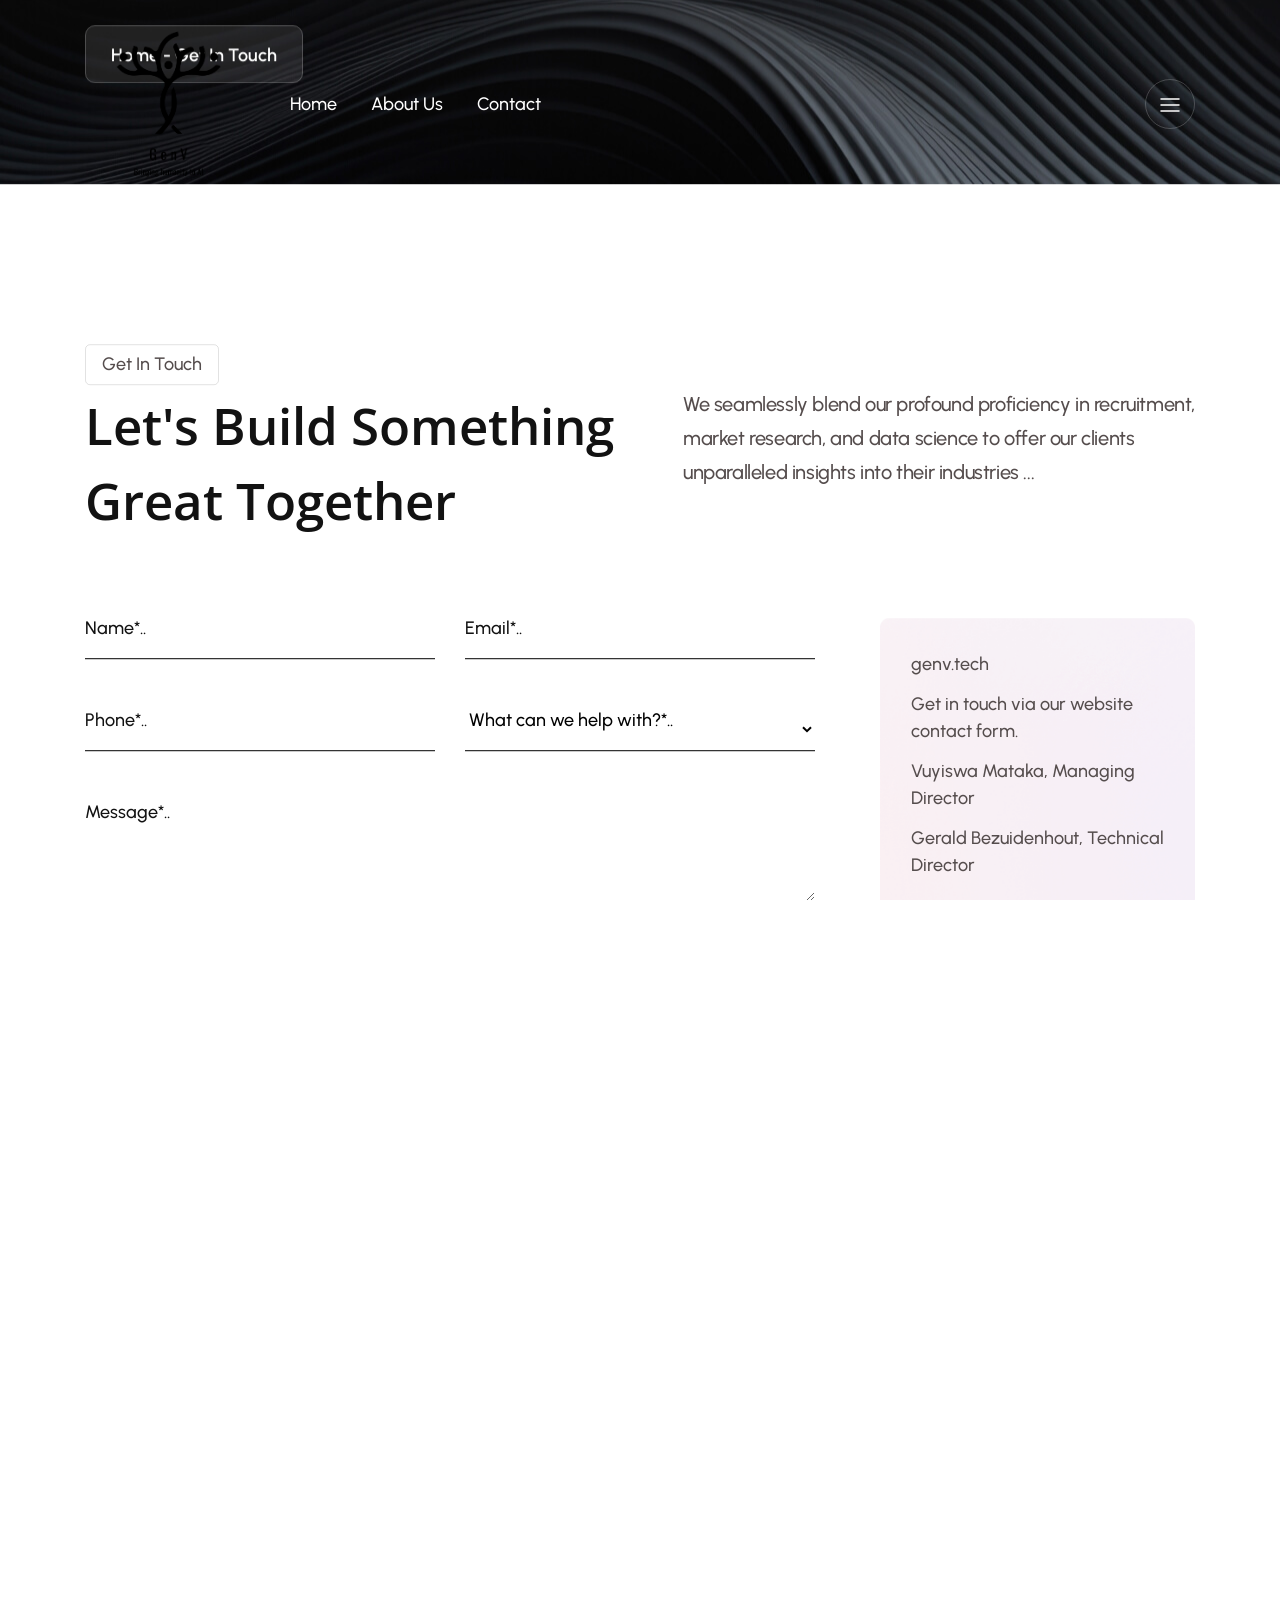
<file: contact.html>
<!doctype html>
<html class="no-js" lang="zxx">

<head>

    <meta charset="utf-8">
    <meta http-equiv="x-ua-compatible" content="ie=edge">
    <title>GenV - Bringing Humanity to AI</title>
    <meta name="description" content="">
    <meta name="viewport" content="width=device-width, initial-scale=1">

    <!-- Place favicon.ico in the root directory -->
    <link rel="icon" type="image/x-icon" href="assets/img/favicon/favicon.png">

    <!-- CSS here -->
    <link rel="stylesheet" href="assets/css/bootstrap.css">
    <link rel="stylesheet" href="assets/css/slick.css">
    <link rel="stylesheet" href="assets/css/swiper-bundle.css">
    <link rel="stylesheet" href="assets/css/magnific-popup.css">
    <link rel="stylesheet" href="assets/css/font-awesome-pro.css">
    <link rel="stylesheet" href="assets/css/atropos.min.css">
    <link rel="stylesheet" href="assets/css/main.css">
    <!-- CSS here -->

</head>

<body class="si-magic-cursor">

    <!-- Begin magic cursor -->
    <div id="magic-cursor" class="cursor-black-bg">
        <div id="ball"></div>
    </div>
    <!-- End magic cursor -->

    <!-- preloader -->
    <div id="preloader">
        <div class="preloader">
            <span></span>
            <span></span>
        </div>
    </div>
    <!-- preloader end  -->

    <!-- back to top start -->
    <div class="back-to-top-wrapper">
        <button id="back_to_top" type="button" class="back-to-top-btn">
            <svg width="12" height="7" viewBox="0 0 12 7" fill="none" xmlns="http://www.w3.org/2000/svg">
                <path d="M11 6L6 1L1 6" stroke="currentColor" stroke-width="1.5" stroke-linecap="round" stroke-linejoin="round" />
            </svg>
        </button>
    </div>
    <!-- back to top end -->

    <!-- header area start -->
    <div id="header-sticky" class="si-header-area header-transparent si-header-white si-header-ptb si-header-lang">
        <div class="container container-1650">
            <div class="row align-items-center">
                <div class="col-xl-2 col-lg-6 col-6">
                    <div class="si-header-logo">
                        <a href="index.html">
                            <img data-width="167" class="logo-black" src="assets/Genassets/genv-logo.png" alt="GenV logo">
                        </a>
                    </div>
                </div>
                <div class="col-xl-10 col-lg-6 col-6">
                    <div class="si-header-right">
                        <div class="si-header-box d-none d-xl-block">
                            <div class="si-header-menu si-header-dropdown dropdown-white-bg">
                                <nav class="si-mobile-menu-active">
                                    <ul>
                                        <li> <a href="index.html">Home</a> </li>
                                        <li> <a href="about-us.html">About Us</a> </li>
                                        <!--<li >
                                            <a href="service.html">Services</a>
                                           
                                        </li>-->
                                        <li> <a href="contact.html">Contact</a> </li>
                                    </ul>
                                </nav>
                            </div>
                        </div>
                        <div class="si-header-social d-none d-xl-block">
                            <a href="#">
                                <svg xmlns="http://www.w3.org/2000/svg" width="16" height="16" fill="currentColor" class="bi bi-instagram" viewBox="0 0 16 16">
                                    <path d="M8 0C5.829 0 5.556.01 4.703.048 3.85.088 3.269.222 2.76.42a3.9 3.9 0 0 0-1.417.923A3.9 3.9 0 0 0 .42 2.76C.222 3.269.087 3.85.048 4.703.01 5.556 0 5.829 0 8s.01 2.444.048 3.297c.04.852.174 1.433.372 1.942.205.526.478.972.923 1.417.444.445.89.719 1.416.923.51.198 1.09.333 1.942.372C5.555 15.99 5.827 16 8 16s2.444-.01 3.298-.048c.851-.04 1.434-.174 1.943-.372a3.9 3.9 0 0 0 1.416-.923c.445-.445.718-.891.923-1.417.197-.509.332-1.09.372-1.942C15.99 10.445 16 10.173 16 8s-.01-2.445-.048-3.298c-.04-.851-.175-1.434-.372-1.943a3.9 3.9 0 0 0-.923-1.416 3.9 3.9 0 0 0-1.417-.923c-.51-.198-1.092-.333-1.943-.372C10.443.01 10.172 0 7.998 0zm-.717 1.442h.718c2.136 0 2.389.007 3.232.046.78.035 1.204.166 1.486.275.373.145.64.319.92.599.28.28.453.546.598.92.11.281.24.705.275 1.485.039.843.047 1.096.047 3.231s-.008 2.389-.047 3.232c-.035.78-.166 1.203-.275 1.485a2.5 2.5 0 0 1-.599.919c-.28.28-.546.453-.92.598-.28.11-.704.24-1.485.276-.843.038-1.096.047-3.232.047s-2.39-.009-3.233-.047c-.78-.036-1.203-.166-1.485-.276a2.5 2.5 0 0 1-.92-.598 2.5 2.5 0 0 1-.6-.92c-.109-.281-.24-.705-.275-1.485-.038-.843-.046-1.096-.046-3.233 0-2.136.008-2.388.046-3.231.036-.78.166-1.204.276-1.486.145-.373.319-.64.599-.92s.546-.453.92-.598c.282-.11.705-.24 1.485-.276.738-.034 1.024-.044 2.515-.045zm4.988 1.328a.96.96 0 1 0 0 1.92.96.96 0 0 0 0-1.92m-4.27 1.122a4.109 4.109 0 1 0 0 8.217 4.109 4.109 0 0 0 0-8.217m0 1.441a2.667 2.667 0 1 1 0 5.334 2.667 2.667 0 0 1 0-5.334"/>
                                </svg>
                            </a>
                            <a href="#">
                                <svg xmlns="http://www.w3.org/2000/svg" width="16" height="16" fill="currentColor" class="bi bi-twitter-x" viewBox="0 0 16 16">
                                    <path d="M12.6.75h2.454l-5.36 6.142L16 15.25h-4.937l-3.867-5.07-4.425 5.07H.316l5.733-6.57L0 .75h5.063l3.495 4.633L12.601.75Zm-.86 13.028h1.36L4.323 2.145H2.865z"/>
                                </svg>
                            </a>
                            <a href="#">
                                <svg xmlns="http://www.w3.org/2000/svg" width="16" height="16" fill="currentColor" class="bi bi-facebook" viewBox="0 0 16 16">
                                    <path d="M16 8.049c0-4.446-3.582-8.05-8-8.05C3.58 0-.002 3.603-.002 8.05c0 4.017 2.926 7.347 6.75 7.951v-5.625h-2.03V8.05H6.75V6.275c0-2.017 1.195-3.131 3.022-3.131.876 0 1.791.157 1.791.157v1.98h-1.009c-.993 0-1.303.621-1.303 1.258v1.51h2.218l-.354 2.326H9.25V16c3.824-.604 6.75-3.934 6.75-7.951"/>
                                </svg>
                            </a>
                            <a href="#">
                                <svg xmlns="http://www.w3.org/2000/svg" width="16" height="16" fill="currentColor" class="bi bi-linkedin" viewBox="0 0 16 16">
                                    <path d="M0 1.146C0 .513.526 0 1.175 0h13.65C15.474 0 16 .513 16 1.146v13.708c0 .633-.526 1.146-1.175 1.146H1.175C.526 16 0 15.487 0 14.854zm4.943 12.248V6.169H2.542v7.225zm-1.2-8.212c.837 0 1.358-.554 1.358-1.248-.015-.709-.52-1.248-1.342-1.248S2.4 3.226 2.4 3.934c0 .694.521 1.248 1.327 1.248zm4.908 8.212V9.359c0-.216.016-.432.08-.586.173-.431.568-.878 1.232-.878.869 0 1.216.662 1.216 1.634v3.865h2.401V9.25c0-2.22-1.184-3.252-2.764-3.252-1.274 0-1.845.7-2.165 1.193v.025h-.016l.016-.025V6.169h-2.4c.03.678 0 7.225 0 7.225z"/>
                                </svg>
                            </a>
                        </div>
                       
                        <div class="si-header-bar">
                            <button class="si-offcanvas-open-btn">
                                <span>
                                    <svg width="24" height="24" viewBox="0 0 24 24" fill="none" xmlns="http://www.w3.org/2000/svg">
                                        <path d="M3 6H21" stroke="currentColor" stroke-width="1.5" stroke-linecap="round" stroke-linejoin="round" />
                                        <path d="M3 12H21" stroke="currentColor" stroke-width="1.5" stroke-linecap="round" stroke-linejoin="round" />
                                        <path d="M3 18H21" stroke="currentColor" stroke-width="1.5" stroke-linecap="round" stroke-linejoin="round" />
                                    </svg>
                                </span>
                            </button>
                        </div>
                    </div>
                </div>
            </div>
        </div>
    </div>
    <!-- header area end -->

    <!-- si-offcanvus-area-start -->
    <div class="si-offcanvas-area">
        <div class="si-offcanvas-wrapper">
            <div class="si-offcanvas-top d-flex align-items-center justify-content-between">
                <div class="si-offcanvas-logo">
                    <a href="index.html">
                        <img class="logo-1" data-width="120" src="assets/Genassets/genv-logo.png" alt="GenV logo">
                        <img class="logo-2" data-width="120" src="assets/Genassets/genv-logo.png" alt="GenV logo">
                    </a>
                </div>
                <div class="si-offcanvas-close">
                    <button class="si-offcanvas-close-btn">
                        <svg width="37" height="38" viewBox="0 0 37 38" fill="none" xmlns="http://www.w3.org/2000/svg">
                            <path d="M9.19141 9.80762L27.5762 28.1924" stroke="currentColor" stroke-width="1.5" stroke-linecap="round" stroke-linejoin="round" />
                            <path d="M9.19141 28.1924L27.5762 9.80761" stroke="currentColor" stroke-width="1.5" stroke-linecap="round" stroke-linejoin="round" />
                        </svg>
                    </button>
                </div>
            </div>
            <div class="si-offcanvas-main">
                <div class="si-offcanvas-content d-none d-xl-block">
                    <h3 class="si-offcanvas-title">Who We Are</h3>
                    <p>At the heart of our company lies a dynamic fusion of psychology and mathematics, forming the bedrock upon which we build innovative solutions tailored to your unique needs.</p>
                </div>
                <div class="si-offcanvas-menu d-xl-none">
                    <nav></nav>
                </div>
                <div class="si-offcanvas-gallery d-none d-xl-block">
                    <div class="row gx-2">
                        <div class="col-md-3 col-3">
                            <div class="si-offcanvas-gallery-img fix">
                                <a class="popup-image" href="assets/img/offcanvas/offcanvas-1.jpg"><img src="assets/img/offcanvas/offcanvas-1.jpg" alt="GenV"></a>
                            </div>
                        </div>
                        <div class="col-md-3 col-3">
                            <div class="si-offcanvas-gallery-img fix">
                                <a class="popup-image" href="assets/img/offcanvas/offcanvas-2.jpg"><img src="assets/img/offcanvas/offcanvas-2.jpg" alt="GenV"></a>
                            </div>
                        </div>
                        <div class="col-md-3 col-3">
                            <div class="si-offcanvas-gallery-img fix">
                                <a class="popup-image" href="assets/img/offcanvas/offcanvas-3.jpg"><img src="assets/img/offcanvas/offcanvas-3.jpg" alt="GenV"></a>
                            </div>
                        </div>
                        <div class="col-md-3 col-3">
                            <div class="si-offcanvas-gallery-img fix">
                                <a class="popup-image" href="assets/img/offcanvas/offcanvas-4.jpg"><img src="assets/img/offcanvas/offcanvas-4.jpg" alt="GenV"></a>
                            </div>
                        </div>
                    </div>
                </div>
                <div class="si-offcanvas-contact">
                    <h3 class="si-offcanvas-title sm">Get In Touch</h3>
                    <ul>
                        <li><a href="https://genv.tech/#ContactUs">Contact Us</a></li>
                        <li><a href="https://genv.tech/">genv.tech</a></li>
                    </ul>
                </div>
                <div class="si-offcanvas-social">
                    <h3 class="si-offcanvas-title sm">Follow Us</h3>
                    <ul>
                        <li><a href="#">LinkedIn</a></li>
                    </ul>
                </div>
            </div>
        </div>
    </div>
    <div class="body-overlay"></div>
    <!-- si-offcanvus-area-end -->

    <!-- search area start -->
    <div class="si-search-area p-relative">
        <div class="si-search-close">
            <button class="si-search-close-btn">
                <svg width="12" height="12" viewBox="0 0 12 12" fill="none" xmlns="http://www.w3.org/2000/svg">
                    <path class="path-1" d="M11 1L1 11" stroke="currentColor" stroke-width="1.5" stroke-linecap="round" stroke-linejoin="round" />
                    <path class="path-2" d="M1 1L11 11" stroke="currentColor" stroke-width="1.5" stroke-linecap="round" stroke-linejoin="round" />
                </svg>
            </button>
        </div>
        <div class="container container-1230">
            <div class="row">
                <div class="si-search-wrapper">
                    <div class="col-lg-8">
                        <div class="si-search-content">
                            <div class="search p-relative">
                                <input type="text" class="search-input" placeholder="Search">
                                <button class="si-search-icon">
                                    <svg xmlns="http://www.w3.org/2000/svg" width="24" height="24" viewBox="0 0 24 24" fill="none">
                                        <path d="M18.0508 18.05L23.0009 23" stroke="currentColor" stroke-width="2" stroke-linecap="round" stroke-linejoin="round" />
                                        <path d="M20.8004 10.9C20.8004 5.43237 16.3679 1 10.9002 1C5.43246 1 1 5.43237 1 10.9C1 16.3676 5.43246 20.7999 10.9002 20.7999C16.3679 20.7999 20.8004 16.3676 20.8004 10.9Z" stroke="currentColor" stroke-width="2" stroke-linejoin="round" />
                                    </svg>
                                </button>
                            </div>
                        </div>
                    </div>
                </div>
            </div>
        </div>
    </div>
    <div class="body-overlay"></div>
    <!-- search area end -->

    <div id="smooth-wrapper">
        <div id="smooth-content">

            <main>

                <!-- SI BREADCUMB AREA -->
                 <section class="si__breadcumb__area" style="background: url(assets/img/breadcumb/shape.jpg);">
                    <div class="container container-1650">
                        <div class="row">
                            <div class="col-lg-12">
                                <div class="si__breadcumb__box">
                                    <div class="si__breadcumb__text">
                                        <h2>Get In Touch</h2>
                                        <span>Home - Get In Touch</span>
                                    </div>
                                </div>
                            </div>
                        </div>
                    </div>
                 </section>

                 <!-- SI CONTACT AREA -->
                 <div class="si__contact__area">
                    <div class="container">
                        <div class="row">
                            <div class="col-lg-12">
                                <div class="si__contact__main">
                                    <div class="si__contact__text">
                                        <span>Get In Touch</span>
                                        <h1>Let's Build Something <br> Great Together</h1>
                                    </div>
                                    <div class="si__contact__p">
                                        <p>We seamlessly blend our profound proficiency in recruitment,<br>
                                        market research, and data science to offer our clients<br>
                                        unparalleled insights into their industries ...</p>
                                    </div>
                                </div>                                
                            </div>
                        </div>
                    </div>
                    <div class="container">
                        <div class="row contact-top">
                            <div class="col-lg-8">
                                <div class="row">
                                    <div class="col-lg-6">
                                        <div class="si__contact__box">
                                            <input type="text" placeholder="Name*..">
                                        </div>
                                    </div>
                                    <div class="col-lg-6">
                                        <div class="si__contact__box">
                                            <input type="email" name="email" placeholder="Email*.." required>
                                        </div>
                                    </div>
                                    <div class="col-lg-6">
                                        <div class="si__contact__box">
                                            <input type="text" placeholder="Phone*..">
                                        </div>
                                    </div>
                                    <div class="col-lg-6">
                                        <div class="si__contact__box select-border">
                                        <select class="si-select">
                                            <option value="Option 1">What can we help with?*..</option>
                                            <option value="Talent">Talent</option>
                                            <option value="Data Analytics">Data Analytics</option>
                                            <option value="Consulting">Consulting</option>
                                        </select>
                                    </div>
                                    </div>
                                </div>
                                <div class="si__contact__msg">
                                    <textarea name="text" placeholder="Message*.."></textarea>
                                </div>
                                <div class="si__contact__btn">
                                    <a href="https://genv.tech/#ContactUs"><span class="si-btn-text">Submit Now</span><span class="si-btn-icon"><i class="fa-regular fa-arrow-right"></i></span></a>
                                </div>
                            </div>
                            <div class="col-lg-4">
                                <div class="si__contact__img">
                                    <img src="assets/img/contact/bg.png" alt="">
                                    <div class="si__contact__icon">
                                        <span>genv.tech</span>
                                        <span>Get in touch via our website contact form.</span>
                                        <span>Vuyiswa Mataka, Managing Director</span>
                                        <span>Gerald Bezuidenhout, Technical Director</span>
                                        <div class="si__contact__right">
                                            <div class="si__contact__title">
                                                <h2>Follow Us :</h2>
                                            </div>
                                        <div class="si__contact__list">
                                            <ul>
                                                <li>
                                                    <a href="#">LinkedIn</a>
                                                </li>
                                            </ul>
                                        </div>
                                        </div>
                                    </div>
                                </div>                                
                            </div>
                        </div>
                    </div>
                </div>

            </main>
            <!-- footer area start -->
            <div class="si-footer-area p-relative pt-200 pb-35 si-background" data-background="assets/img/footer/bg.jpg">
                <!-- footer logo -->
                <div class="si-footer-logo">
                    <a href="index.html"><img src="assets/Genassets/genv-logo.png" alt="GenV logo"></a>
                </div>
                <!-- footer logo -->
                <!-- marquee area start -->
                <div class="si-marquee-area pb-80">
                    <div class="swiper si-marquee-active">
                        <div class="swiper-wrapper">
                            <div class="swiper-slide">
                                <div class="si-marquee-item">
                                    <span>
                                        Let's <span class="si-marquee-textstoke">Talk</span>
                                    </span>
                                    <img src="assets/img/marquee/shape.png" alt="">
                                </div>
                            </div>
                            <div class="swiper-slide">
                                <div class="si-marquee-item">
                                    <span> 
                                        <span class="si-marquee-colortext">Let's</span> <span class="si-marquee-textstoke">Talk</span>
                                    </span>
                                    <img src="assets/img/marquee/shape.png" alt="">
                                </div>
                            </div>
                            <div class="swiper-slide">
                                <div class="si-marquee-item">
                                    <span>
                                        Let's <span class="si-marquee-textstoke">Talk</span>
                                    </span>
                                    <img src="assets/img/marquee/shape.png" alt="">
                                </div>
                            </div>
                            <div class="swiper-slide">
                                <div class="si-marquee-item">
                                    <span> 
                                        <span class="si-marquee-colortext">Let's</span> <span class="si-marquee-textstoke">Talk</span>
                                    </span>
                                    <img src="assets/img/marquee/shape.png" alt="">
                                </div>
                            </div>
                            <div class="swiper-slide">
                                <div class="si-marquee-item">
                                    <span>
                                        Let's <span class="si-marquee-textstoke">Talk</span>
                                    </span>
                                    <img src="assets/img/marquee/shape.png" alt="">
                                </div>
                            </div>
                            <div class="swiper-slide">
                                <div class="si-marquee-item">
                                    <span> 
                                        <span class="si-marquee-colortext">Let's</span> <span class="si-marquee-textstoke">Talk</span>
                                    </span>
                                    <img src="assets/img/marquee/shape.png" alt="">
                                </div>
                            </div>
                        </div>
                    </div>
                </div>
                <!-- marquee area end -->                
                <div class="container container-1650">
                    <div class="row justify-content-between">
                        <div class="col-xl-4 col-lg-3 col-md-6">
                            <div class="si-footer-widget si-footer-col-1 si_fade_anim" data-delay=".3">
                                <div class="si-footer-widget-content">
                                    <p>
                                        GenV. Bringing humanity to AI. We blend psychology <br class="d-none d-lg-block"> and mathematics to deliver recruitment, market <br class="d-none d-lg-block"> research and data science solutions.
                                    </p>
                                    <div class="si-footer-subscribe-form p-relative pt-25">
                                        <form action="https://genv.tech/#ContactUs">
                                            <input type="email" name="email" placeholder="Enter your email">
                                            <button type="submit" class="subscribe-btn">
                                                <img src="assets/img/footer/icon.svg" alt="">
                                            </button>
                                        </form>
                                    </div>
                                </div>
                            </div>
                        </div>
                        <div class="col-xl-3 col-lg-3 col-md-6">
                            <div class="si-footer-widget si-footer-col-2 si_fade_anim" data-delay=".5">
                                <h3 class="si-footer-widget-title text-white mb-45">Useful Links</h3>
                                <div class="si-footer-widget-menu">
                                    <ul>
                                        <li><a href="#">Who We Are</a></li>
                                        <li><a href="#">Why Us</a></li>
                                        <li><a href="#">What We Offer</a></li>
                                        <li><a href="#">Get to Know the Directors</a></li>
                                        <li><a href="https://genv.tech/#ContactUs">Get In Touch</a></li>
                                    </ul>
                                </div>
                            </div>
                        </div>
                        <div class="col-xl-3 col-lg-3 col-md-6">
                            <div class="si-footer-widget si-footer-col-3 si_fade_anim" data-delay=".5">
                                <h3 class="si-footer-widget-title text-white mb-45">What We Offer</h3>
                                <div class="si-footer-widget-menu">
                                    <ul>
                                        <li><a href="#">Talent</a></li>
                                        <li><a href="#">Data Analytics</a></li>
                                        <li><a href="#">Consulting</a></li>
                                    </ul>
                                </div>
                            </div>
                        </div>
                        <div class="col-xl-2 col-lg-2 col-md-6">
                            <div class="si-footer-widget si-footer-col-4 si_fade_anim" data-delay=".5">
                                <h3 class="si-footer-widget-title text-white mb-45">Our Directors</h3>
                                <div class="si-footer-contact-list">
                                    <ul>
                                        <li> <span> Vuyiswa Mataka </span> <p> Managing Director </p> </li>
                                        <li> <span> Gerald Bezuidenhout </span> <p> Technical Director </p> </li>
                                    </ul>
                                </div>
                            </div>
                        </div>
                    </div>
                </div>
            </div>
            <div class="si-copyright-area">
                <div class="container">
                    <div class="row">
                        <div class="col-xl-12">
                            <div class="si-copyright-content text-center">
                                <p class="text-white">© 2026 GenV, Powered by <a href="https://khethokodes.com">Khetho Kodes</a></p>
                            </div>
                        </div>
                    </div>
                </div>
            </div>
            <!-- footer area end -->


        </div>
    </div>

    <!-- JS here -->
    <script defer src="assets/js/vendor/jquery.js"></script>
    <script defer src="assets/js/bootstrap-bundle.js"></script>
    <script defer src="assets/js/swiper-bundle.js"></script>
    <script defer src="assets/js/plugin.js"></script>
    <script defer src="assets/js/three.js"></script>
    <script defer src="assets/js/slick.js"></script>
    <script defer src="assets/js/scroll-magic.js"></script>
    <script defer src="assets/js/hover-effect.umd.js"></script>
    <script defer src="assets/js/magnific-popup.js"></script>
    <script defer src="assets/js/parallax-slider.js"></script>
    <script defer src="assets/js/nice-select.js"></script>
    <script defer src="assets/js/purecounter.js"></script>
    <script defer src="assets/js/Observer.min.js"></script>
    <script defer src="assets/js/splitting.min.js"></script>
    <script defer src="assets/js/parallax-scroll.js"></script>
    <script defer src="assets/js/atropos.js"></script>
    <script defer src="assets/js/slider-active.js"></script>
    <script defer src="assets/js/main.js"></script>
    <script defer src="assets/js/si-cursor.js"></script>
    <!-- JS here -->

</body>

</html>
</file>
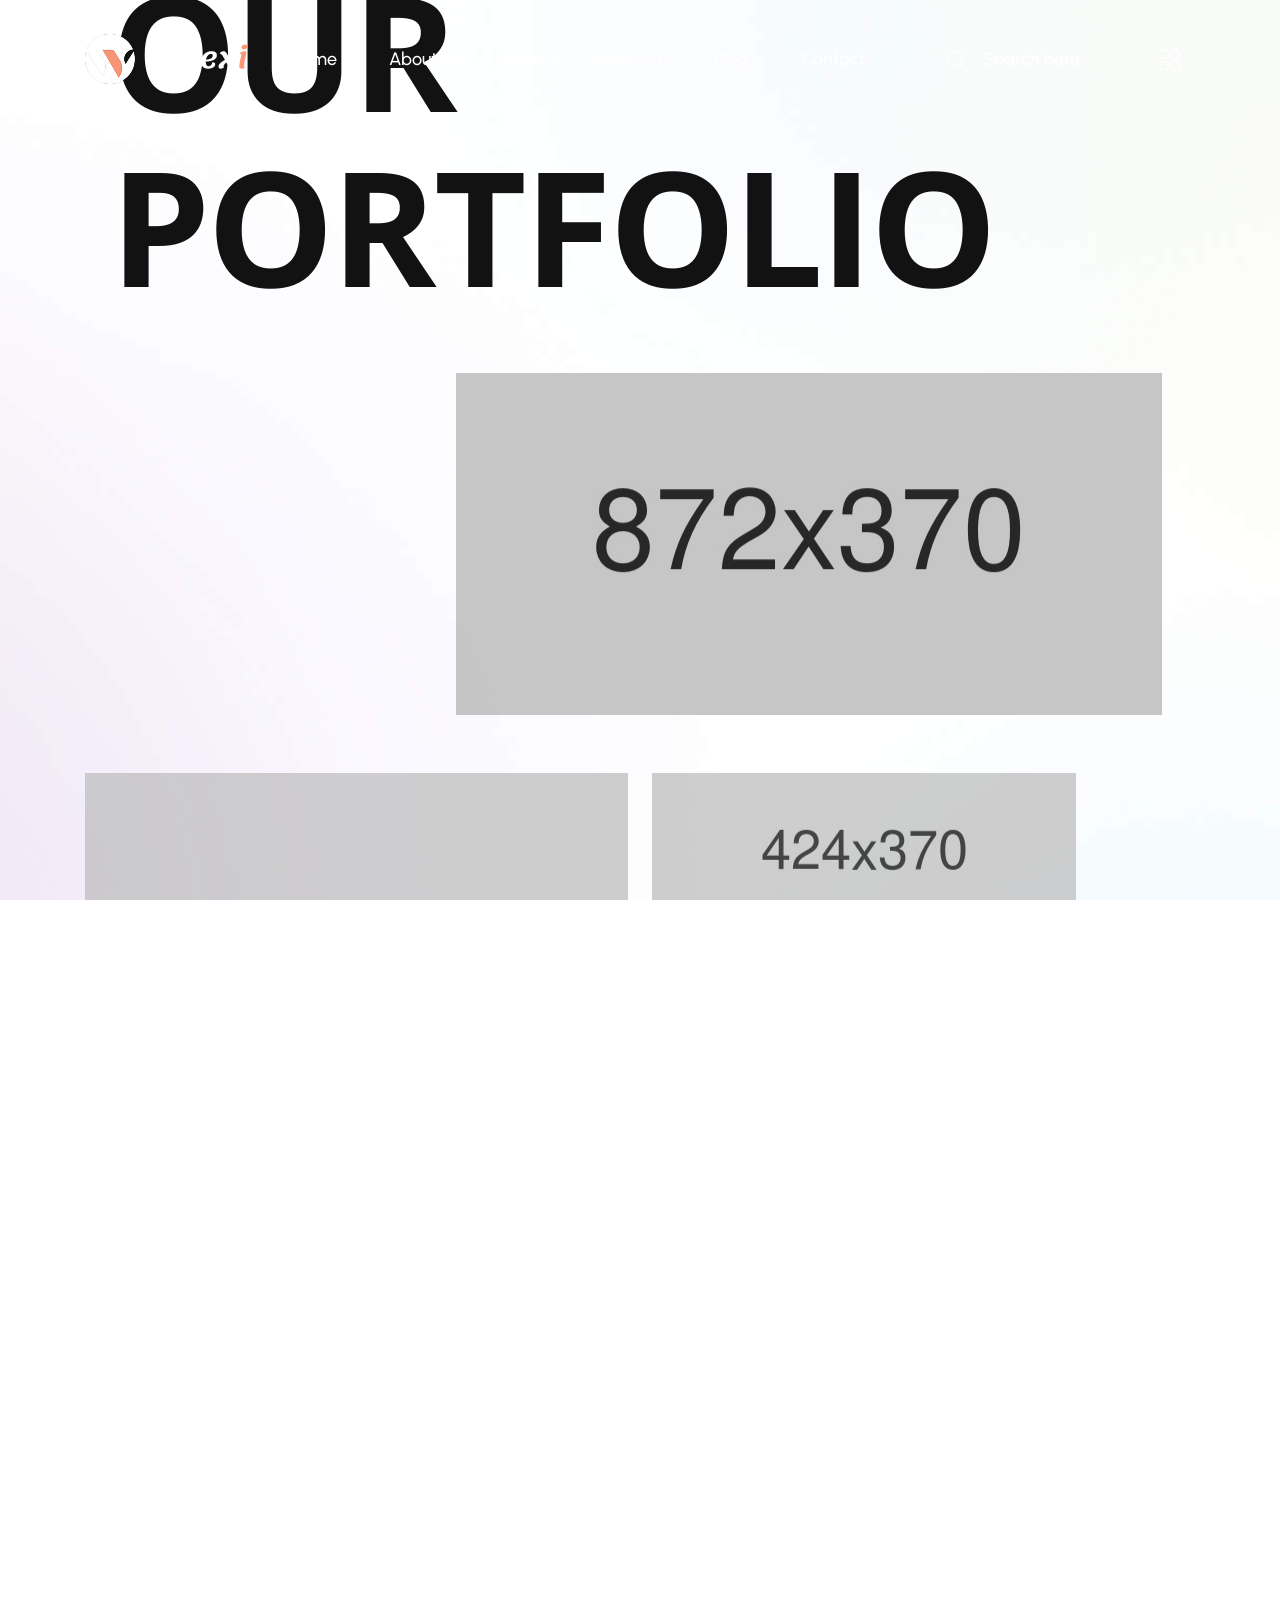
<file: portfolio.html>
<!doctype html>
<html class="no-js" lang="zxx">

<head>

    <meta charset="utf-8">
    <meta http-equiv="x-ua-compatible" content="ie=edge">
    <title>Wamexi - Creative Digital Agency HTML Template</title>
    <meta name="description" content="">
    <meta name="viewport" content="width=device-width, initial-scale=1">

    <!-- Place favicon.ico in the root directory -->
    <link rel="icon" type="image/x-icon" href="assets/img/favicon/favicon.png">

    <!-- CSS here -->
    <link rel="stylesheet" href="assets/css/bootstrap.css">
    <link rel="stylesheet" href="assets/css/slick.css">
    <link rel="stylesheet" href="assets/css/swiper-bundle.css">
    <link rel="stylesheet" href="assets/css/magnific-popup.css">
    <link rel="stylesheet" href="assets/css/font-awesome-pro.css">
    <link rel="stylesheet" href="assets/css/atropos.min.css">
    <link rel="stylesheet" href="assets/css/main.css">
    <!-- CSS here -->

</head>

<body class="si-magic-cursor">

    <!-- Begin magic cursor -->
    <div id="magic-cursor" class="cursor-black-bg">
        <div id="ball"></div>
    </div>
    <!-- End magic cursor -->

    <!-- preloader -->
    <div id="preloader">
        <div class="preloader">
            <span></span>
            <span></span>
        </div>
    </div>
    <!-- preloader end  -->

    <!-- back to top start -->
    <div class="back-to-top-wrapper">
        <button id="back_to_top" type="button" class="back-to-top-btn">
            <svg width="12" height="7" viewBox="0 0 12 7" fill="none" xmlns="http://www.w3.org/2000/svg">
                <path d="M11 6L6 1L1 6" stroke="currentColor" stroke-width="1.5" stroke-linecap="round" stroke-linejoin="round" />
            </svg>
        </button>
    </div>
    <!-- back to top end -->

    <!-- header area start -->
    <div id="header-sticky" class="si-header-area header-transparent si-header-white si-header-ptb si-header-lang">
        <div class="container container-1650">
            <div class="row align-items-center">
                <div class="col-xl-2 col-lg-6 col-6">
                    <div class="si-header-logo">
                        <a href="index.html">
                            <img data-width="167" class="logo-black" src="assets/img/logo/logo-white.png" alt="image">
                        </a>
                    </div>
                </div>
                <div class="col-xl-10 col-lg-6 col-6">
                    <div class="si-header-right">
                        <div class="si-header-box d-none d-xl-block">
                            <div class="si-header-menu si-header-dropdown dropdown-white-bg">
                                <nav class="si-mobile-menu-active">
                                    <ul>
                                        <li class="has-dropdown">
                                            <a href="#">Home</a>
                                            <ul class="si-submenu submenu">
                                                <li><a href="index.html">Creative Agency</a></li>
                                                <li><a href="index-2.html">Digital Agency</a></li>
                                            </ul>
                                        </li>
                                        <li> <a href="about-us.html">About Us</a> </li>
                                        <li class="has-dropdown">
                                            <a href="#">Pages</a>
                                            <ul class="si-submenu submenu">
                                                <li><a href="service.html">Our Services</a></li>
                                                <li><a href="service-details.html">Service Details</a></li>
                                                <li><a href="team.html">Our Team</a></li>
                                                <li><a href="team-details.html">Team Details</a></li>
                                                <li><a href="pricing.html">Pricing Plan</a></li>
                                                <li><a href="testimonial.html">Testimonials</a></li>
                                            </ul>
                                        </li>
                                        <li class="has-dropdown">
                                            <a href="#">Portfolio</a>
                                            <ul class="si-submenu submenu">
                                                <li><a href="portfolio.html">Our Portfolio</a></li>
                                                <li><a href="portfolio-details.html">Portfolio Details</a></li>
                                            </ul>
                                        </li>
                                        <li class="has-dropdown">
                                            <a href="#">Blog</a>
                                            <ul class="si-submenu submenu">
                                                <li><a href="blog.html">Our Blog</a></li>
                                                <li><a href="blog-details.html">Blog Details</a></li>
                                            </ul>
                                        </li>
                                        <li> <a href="contact.html">Contact</a> </li>
                                    </ul>
                                </nav>
                            </div>
                        </div>
                        <div class="si-header-social d-none d-xl-block">
                            <a href="#">
                                <svg width="20" height="20" viewBox="0 0 20 20" fill="none" xmlns="http://www.w3.org/2000/svg" xmlns:xlink="http://www.w3.org/1999/xlink">
                                    <mask id="mask0_1_5708" style="mask-type:alpha" maskUnits="userSpaceOnUse" x="0" y="0" width="20" height="20">
                                    <rect width="20" height="20" fill="url(#pattern0_1_5708)"/>
                                    </mask>
                                    <g mask="url(#mask0_1_5708)">
                                    <rect x="-13" y="-11" width="63" height="59" fill="white"/>
                                    </g>
                                    <defs>
                                    <pattern id="pattern0_1_5708" patternContentUnits="objectBoundingBox" width="1" height="1">
                                    <use xlink:href="#image0_1_5708" transform="translate(0 -0.000976563) scale(0.00195312)"/>
                                    </pattern>
                                    <image id="image0_1_5708" width="512" height="513" preserveAspectRatio="none" xlink:href="[data-uri]"/>
                                    </defs>
                                </svg>
                            </a>
                            <a href="#">
                                <svg width="17" height="17" viewBox="0 0 17 17" fill="none" xmlns="http://www.w3.org/2000/svg" xmlns:xlink="http://www.w3.org/1999/xlink">
                                    <mask id="mask0_1_5705" style="mask-type:alpha" maskUnits="userSpaceOnUse" x="0" y="0" width="17" height="17">
                                    <rect width="17" height="17" fill="url(#pattern0_1_5705)"/>
                                    </mask>
                                    <g mask="url(#mask0_1_5705)">
                                    <rect x="-7.55566" y="-10.074" width="37.7778" height="55.4074" fill="white"/>
                                    </g>
                                    <defs>
                                    <pattern id="pattern0_1_5705" patternContentUnits="objectBoundingBox" width="1" height="1">
                                    <use xlink:href="#image0_1_5705" transform="scale(0.00195312)"/>
                                    </pattern>
                                    <image id="image0_1_5705" width="512" height="512" preserveAspectRatio="none" xlink:href="[data-uri]"/>
                                    </defs>
                                </svg>
                            </a>
                            <a href="#">
                                <svg width="20" height="20" viewBox="0 0 20 20" fill="none" xmlns="http://www.w3.org/2000/svg" xmlns:xlink="http://www.w3.org/1999/xlink">
                                    <mask id="mask0_1_5702" style="mask-type:alpha" maskUnits="userSpaceOnUse" x="0" y="0" width="20" height="20">
                                    <rect width="20" height="20" fill="url(#pattern0_1_5702)"/>
                                    </mask>
                                    <g mask="url(#mask0_1_5702)">
                                    <rect x="-11" y="-11" width="39.8572" height="39.8572" fill="white"/>
                                    </g>
                                    <defs>
                                    <pattern id="pattern0_1_5702" patternContentUnits="objectBoundingBox" width="1" height="1">
                                    <use xlink:href="#image0_1_5702" transform="scale(0.00195312)"/>
                                    </pattern>
                                    <image id="image0_1_5702" width="512" height="512" preserveAspectRatio="none" xlink:href="[data-uri]"/>
                                    </defs>
                                </svg>
                            </a>
                            <a href="#">
                                <svg width="21" height="21" viewBox="0 0 21 21" fill="none" xmlns="http://www.w3.org/2000/svg" xmlns:xlink="http://www.w3.org/1999/xlink">
                                    <mask id="mask0_1_5699" style="mask-type:alpha" maskUnits="userSpaceOnUse" x="0" y="0" width="21" height="21">
                                    <rect width="21" height="21" fill="url(#pattern0_1_5699)"/>
                                    </mask>
                                    <g mask="url(#mask0_1_5699)">
                                    <rect x="-11" y="-11" width="39.8572" height="39.8572" fill="white"/>
                                    </g>
                                    <defs>
                                    <pattern id="pattern0_1_5699" patternContentUnits="objectBoundingBox" width="1" height="1">
                                    <use xlink:href="#image0_1_5699" transform="scale(0.00195312)"/>
                                    </pattern>
                                    <image id="image0_1_5699" width="512" height="512" preserveAspectRatio="none" xlink:href="[data-uri]"/>
                                    </defs>
                                </svg>
                            </a>
                        </div>
                        <div class="si-header-search-box d-none d-md-block">
                            <button class="si-header-search si-search-open-btn">
                                <span>
                                    <svg width="20" height="20" viewBox="0 0 20 20" fill="none" xmlns="http://www.w3.org/2000/svg" xmlns:xlink="http://www.w3.org/1999/xlink">
                                        <mask id="mask0_1_5713" style="mask-type:alpha" maskUnits="userSpaceOnUse" x="0" y="0" width="20" height="20">
                                        <rect width="20" height="20" fill="url(#pattern0_1_5713)"/>
                                        </mask>
                                        <g mask="url(#mask0_1_5713)">
                                        <rect x="-72" y="-63" width="100" height="100" fill="white"/>
                                        </g>
                                        <defs>
                                        <pattern id="pattern0_1_5713" patternContentUnits="objectBoundingBox" width="1" height="1">
                                        <use xlink:href="#image0_1_5713" transform="scale(0.00195312)"/>
                                        </pattern>
                                        <image id="image0_1_5713" width="512" height="512" preserveAspectRatio="none" xlink:href="[data-uri]"/>
                                        </defs>
                                    </svg>
                                </span>
                                <span class="si-header-search-title">Search here</span>
                            </button>
                        </div>
                        <div class="si-header-bar">
                            <button class="si-offcanvas-open-btn">
                                <span>
                                    <svg width="24" height="24" viewBox="0 0 24 24" fill="none" xmlns="http://www.w3.org/2000/svg" xmlns:xlink="http://www.w3.org/1999/xlink">
                                        <mask id="mask0_1_5695" style="mask-type:alpha" maskUnits="userSpaceOnUse" x="0" y="0" width="24" height="24">
                                        <rect width="24" height="24" fill="url(#pattern0_1_5695)"/>
                                        </mask>
                                        <g mask="url(#mask0_1_5695)">
                                        <rect x="-15" y="-21" width="62" height="67" fill="white"/>
                                        </g>
                                        <defs>
                                        <pattern id="pattern0_1_5695" patternContentUnits="objectBoundingBox" width="1" height="1">
                                        <use xlink:href="#image0_1_5695" transform="scale(0.00195312)"/>
                                        </pattern>
                                        <image id="image0_1_5695" width="512" height="512" preserveAspectRatio="none" xlink:href="[data-uri]"/>
                                        </defs>
                                    </svg>
                                </span>
                            </button>
                        </div>
                    </div>
                </div>
            </div>
        </div>
    </div>
    <!-- header area end -->

    <!-- si-offcanvus-area-start -->
    <div class="si-offcanvas-area">
        <div class="si-offcanvas-wrapper">
            <div class="si-offcanvas-top d-flex align-items-center justify-content-between">
                <div class="si-offcanvas-logo">
                    <a href="index.html">
                        <img class="logo-1" data-width="120" src="assets/img/logo/logo-black.png" alt="image">
                        <img class="logo-2" data-width="120" src="assets/img/logo/logo-white.png" alt="image">
                    </a>
                </div>
                <div class="si-offcanvas-close">
                    <button class="si-offcanvas-close-btn">
                        <svg width="37" height="38" viewBox="0 0 37 38" fill="none" xmlns="http://www.w3.org/2000/svg">
                            <path d="M9.19141 9.80762L27.5762 28.1924" stroke="currentColor" stroke-width="1.5" stroke-linecap="round" stroke-linejoin="round" />
                            <path d="M9.19141 28.1924L27.5762 9.80761" stroke="currentColor" stroke-width="1.5" stroke-linecap="round" stroke-linejoin="round" />
                        </svg>
                    </button>
                </div>
            </div>
            <div class="si-offcanvas-main">
                <div class="si-offcanvas-content d-none d-xl-block">
                    <h3 class="si-offcanvas-title">About Us</h3>
                    <p>Lorem ipsum dolor sit amet, consectetur adipisicing elit, sed do eiusmod tempor incididunt ut labore et dolore magna aliqua. Ut enim ad minim veniam, quis nostrud nisi ut aliquip ex ea commodo consequat.</p>
                </div>
                <div class="si-offcanvas-menu d-xl-none">
                    <nav></nav>
                </div>
                <div class="si-offcanvas-gallery d-none d-xl-block">
                    <div class="row gx-2">
                        <div class="col-md-3 col-3">
                            <div class="si-offcanvas-gallery-img fix">
                                <a class="popup-image" href="assets/img/offcanvas/offcanvas-1.jpg"><img src="assets/img/offcanvas/offcanvas-1.jpg" alt="image"></a>
                            </div>
                        </div>
                        <div class="col-md-3 col-3">
                            <div class="si-offcanvas-gallery-img fix">
                                <a class="popup-image" href="assets/img/offcanvas/offcanvas-2.jpg"><img src="assets/img/offcanvas/offcanvas-2.jpg" alt="image"></a>
                            </div>
                        </div>
                        <div class="col-md-3 col-3">
                            <div class="si-offcanvas-gallery-img fix">
                                <a class="popup-image" href="assets/img/offcanvas/offcanvas-3.jpg"><img src="assets/img/offcanvas/offcanvas-3.jpg" alt="image"></a>
                            </div>
                        </div>
                        <div class="col-md-3 col-3">
                            <div class="si-offcanvas-gallery-img fix">
                                <a class="popup-image" href="assets/img/offcanvas/offcanvas-4.jpg"><img src="assets/img/offcanvas/offcanvas-4.jpg" alt="image"></a>
                            </div>
                        </div>
                    </div>
                </div>
                <div class="si-offcanvas-contact">
                    <h3 class="si-offcanvas-title sm">Information</h3>
                    <ul>
                        <li><a href="tel:+8801643837728">+880 164383 7728</a></li>
                        <li><a href="mailto:hello@wamexi.com">hello@wamexi.com</a></li>
                        <li><a href="#">3891 Ranchview Dr. Richardson</a></li>
                    </ul>
                </div>
                <div class="si-offcanvas-social">
                    <h3 class="si-offcanvas-title sm">Follow Us</h3>
                    <ul>
                        <li>
                            <a href="#">
                                <svg width="16" height="16" viewBox="0 0 16 16" fill="none" xmlns="http://www.w3.org/2000/svg">
                                    <path d="M11.25 1.5H4.75C2.95507 1.5 1.5 2.95507 1.5 4.75V11.25C1.5 13.0449 2.95507 14.5 4.75 14.5H11.25C13.0449 14.5 14.5 13.0449 14.5 11.25V4.75C14.5 2.95507 13.0449 1.5 11.25 1.5Z" stroke="currentColor" stroke-width="1.5" stroke-linecap="round" stroke-linejoin="round" />
                                    <path d="M10.6016 7.5907C10.6818 8.13166 10.5894 8.68414 10.3375 9.16955C10.0856 9.65497 9.68711 10.0486 9.19862 10.2945C8.71014 10.5404 8.15656 10.6259 7.61663 10.5391C7.0767 10.4522 6.57791 10.1972 6.19121 9.81055C5.80451 9.42385 5.54959 8.92506 5.46271 8.38513C5.37583 7.8452 5.46141 7.29163 5.70728 6.80314C5.95315 6.31465 6.34679 5.91613 6.83221 5.66425C7.31763 5.41238 7.87011 5.31998 8.41107 5.4002C8.96287 5.48202 9.47372 5.73915 9.86817 6.1336C10.2626 6.52804 10.5197 7.0389 10.6016 7.5907Z" stroke="currentColor" stroke-width="1.5" stroke-linecap="round" stroke-linejoin="round" />
                                    <path d="M11.5742 4.42578H11.5842" stroke="currentColor" stroke-width="1.5" stroke-linecap="round" stroke-linejoin="round" />
                                </svg>
                            </a>
                        </li>
                        <li>
                            <a href="#">
                                <svg xmlns="http://www.w3.org/2000/svg" width="16" height="16" fill="currentColor" class="bi bi-twitter-x" viewBox="0 0 16 16">
                                    <path d="M12.6.75h2.454l-5.36 6.142L16 15.25h-4.937l-3.867-5.07-4.425 5.07H.316l5.733-6.57L0 .75h5.063l3.495 4.633L12.601.75Zm-.86 13.028h1.36L4.323 2.145H2.865z"/>
                                </svg>
                            </a>
                        </li>
                        <li>
                            <a href="#">
                                <svg xmlns="http://www.w3.org/2000/svg" width="16" height="16" fill="currentColor" class="bi bi-facebook" viewBox="0 0 16 16">
                                    <path d="M16 8.049c0-4.446-3.582-8.05-8-8.05C3.58 0-.002 3.603-.002 8.05c0 4.017 2.926 7.347 6.75 7.951v-5.625h-2.03V8.05H6.75V6.275c0-2.017 1.195-3.131 3.022-3.131.876 0 1.791.157 1.791.157v1.98h-1.009c-.993 0-1.303.621-1.303 1.258v1.51h2.218l-.354 2.326H9.25V16c3.824-.604 6.75-3.934 6.75-7.951"/>
                                </svg>
                            </a>
                        </li>
                        <li>
                            <a href="#">
                                <svg width="18" height="14" viewBox="0 0 18 14" fill="none" xmlns="http://www.w3.org/2000/svg">
                                    <path d="M12.75 13H5.25C3 13 1.5 11.5 1.5 9.25V4.75C1.5 2.5 3 1 5.25 1H12.75C15 1 16.5 2.5 16.5 4.75V9.25C16.5 11.5 15 13 12.75 13Z" stroke="currentColor" stroke-width="1.5" stroke-miterlimit="10" stroke-linecap="round" stroke-linejoin="round" />
                                    <path d="M8.70676 5.14837L10.8006 6.40465C11.5543 6.90716 11.5543 7.66093 10.8006 8.16344L8.70676 9.41972C7.86923 9.92224 7.19922 9.50348 7.19922 8.5822V6.06964C7.19922 4.98086 7.86923 4.64585 8.70676 5.14837Z" fill="currentColor" />
                                </svg>
                            </a>
                        </li>
                    </ul>
                </div>
            </div>
        </div>
    </div>
    <div class="body-overlay"></div>
    <!-- si-offcanvus-area-end -->

    <!-- search area start -->
    <div class="si-search-area p-relative">
        <div class="si-search-close">
            <button class="si-search-close-btn">
                <svg width="12" height="12" viewBox="0 0 12 12" fill="none" xmlns="http://www.w3.org/2000/svg">
                    <path class="path-1" d="M11 1L1 11" stroke="currentColor" stroke-width="1.5" stroke-linecap="round" stroke-linejoin="round" />
                    <path class="path-2" d="M1 1L11 11" stroke="currentColor" stroke-width="1.5" stroke-linecap="round" stroke-linejoin="round" />
                </svg>
            </button>
        </div>
        <div class="container container-1230">
            <div class="row">
                <div class="si-search-wrapper">
                    <div class="col-lg-8">
                        <div class="si-search-content">
                            <div class="search p-relative">
                                <input type="text" class="search-input" placeholder="Search">
                                <button class="si-search-icon">
                                    <svg xmlns="http://www.w3.org/2000/svg" width="24" height="24" viewBox="0 0 24 24" fill="none">
                                        <path d="M18.0508 18.05L23.0009 23" stroke="currentColor" stroke-width="2" stroke-linecap="round" stroke-linejoin="round" />
                                        <path d="M20.8004 10.9C20.8004 5.43237 16.3679 1 10.9002 1C5.43246 1 1 5.43237 1 10.9C1 16.3676 5.43246 20.7999 10.9002 20.7999C16.3679 20.7999 20.8004 16.3676 20.8004 10.9Z" stroke="currentColor" stroke-width="2" stroke-linejoin="round" />
                                    </svg>
                                </button>
                            </div>
                        </div>
                    </div>
                </div>
            </div>
        </div>
    </div>
    <div class="body-overlay"></div>
    <!-- search area end -->

    <div id="smooth-wrapper">
        <div id="smooth-content">

            <main>

                <!-- SI BREADCUMB AREA -->
                 <section class="si__breadcumb__area" style="background: url(assets/img/breadcumb/shape.jpg);">
                    <div class="container container-1650">
                        <div class="row">
                            <div class="col-lg-12">
                                <div class="si__breadcumb__box">
                                    <div class="si__breadcumb__text">
                                        <h2>Our Portfolio</h2>
                                        <span>Home - Our Portfolio</span>
                                    </div>
                                </div>
                            </div>
                        </div>
                    </div>
                 </section>

                 <!-- portfolio area start -->
                  <div class="si-portfolio-area pt-130 pb-150 si-background" data-background="assets/img/portfolio/portfolio-bg1.jpg">
                    <div class="container">
                        <div class="row">
                            <div class="col-md-12">
                                <h2 class="si-portfolio-title mb-55 ml-25"> Our Portfolio </h2>
                            </div>
                        </div>
                        <div class="row gx-24">
                            <div class="row align-items-center">
                                <div class="col-lg-4 col-md-4">
                                    <div class="si-circle-btn-box text-md-center si_fade_anim" data-delay=".8" data-fade-from="top" data-ease="bounce">
                                        <div class="si-circle-btn-wrap d-inline-block">
                                            <a class="si-circle-btn btn-item" href="portfolio.html">
                                                <span class="d-block">
                                                    <svg width="18" height="18" viewBox="0 0 18 18" fill="none" xmlns="http://www.w3.org/2000/svg" xmlns:xlink="http://www.w3.org/1999/xlink">
                                                        <rect y="18" width="18" height="18" transform="rotate(-90 0 18)" fill="url(#pattern0_1_62967)"/>
                                                        <defs>
                                                        <pattern id="pattern0_1_62967" patternContentUnits="objectBoundingBox" width="1" height="1">
                                                        <use xlink:href="#image0_1_6296" transform="matrix(0.004329 0 0 0.00440529 -0.580087 -0.590308)"/>
                                                        </pattern>
                                                        <image id="image0_1_6296" width="512" height="512" preserveAspectRatio="none" xlink:href="[data-uri]"/>
                                                        </defs>
                                                    </svg>
                                                </span>
                                                <span class="si-circle-btn-title">View All Works</span>
                                                <i class="si-circle-btn-dot"></i>
                                            </a>
                                        </div>
                                    </div>
                                </div>
                                <div class="col-lg-8">
                                    <div class="si-portfolio-thumb mb-25 si-portfolio-thumb-height1 si_fade_anim fix not-hide-cursor" data-cursor="View<br>Demo">
                                        <a class="cursor-hide img-cover" href="portfolio-details.html"><img class="img-cover w-100" data-speed=".8" src="assets/img/portfolio/thumb1.jpg" alt="image"></a>
                                    </div>
                                </div>
                            </div>
                            <div class="col-lg-6">
                                <div class="si-portfolio-thumb si-portfolio-thumb-height2 si_fade_anim fix not-hide-cursor" data-cursor="View<br>Demo">
                                    <a class="cursor-hide img-cover" href="portfolio-details.html"><img class="img-cover" data-speed=".8" src="assets/img/portfolio/thumb2.jpg" alt="image"></a>
                                </div>
                            </div>
                            <div class="col-lg-6">
                                <div class="si-portfolio-box">
                                    <div class="si-portfolio-thumb si-portfolio-thumb-height3 si_fade_anim fix not-hide-cursor" data-cursor="View<br>Demo">
                                        <a class="cursor-hide img-cover" href="portfolio-details.html"><img data-speed=".8" src="assets/img/portfolio/thumb3.jpg" alt="image"></a>
                                    </div>
                                    <div class="si-portfolio-content">
                                        <h3 class="si-portfolio-content"> <a class="underline-black" href="portfolio-details.html">Design Products Labels</a> </h3>
                                        <span class="si-portfolio-content-text"> Creative Design </span>
                                    </div>
                                </div>
                            </div>
                            <div class="col-lg-6">
                                <div class="si-portfolio-box ml-223 mt-25">
                                    <div class="si-portfolio-thumb si-portfolio-thumb-height4 si_fade_anim fix not-hide-cursor" data-cursor="View<br>Demo">
                                        <a class="cursor-hide img-cover" href="portfolio-details.html"><img class="img-cover" data-speed=".8" src="assets/img/portfolio/thumb4.jpg" alt="image"></a>
                                    </div>
                                    <div class="si-portfolio-content">
                                        <h3 class="si-portfolio-content"> <a class="underline-black" href="portfolio-details.html"> Branding Service Business </a> </h3>
                                        <span class="si-portfolio-content-text"> Branding Design </span>
                                    </div>
                                </div>
                            </div>
                            <div class="col-lg-6">
                                <div class="si-portfolio-thumb mt-25 si-portfolio-thumb-height5 si_fade_anim fix not-hide-cursor" data-cursor="View<br>Demo">
                                    <a class="cursor-hide" href="portfolio-details.html"><img data-speed=".8" class="img-cover" src="assets/img/portfolio/thumb5.jpg" alt="image"></a>
                                </div>
                            </div>
                        </div>
                    </div>
                  </div>
                 <!-- portfolio area end -->

            </main>

            <!-- footer area start -->
            <div class="si-footer-area p-relative pt-110 pb-10 si-background" data-background="assets/img/footer/bg2.jpg">               
                <div class="container container-1650">
                    <div class="row justify-content-between">
                        <div class="col-xl-4 col-lg-3 col-md-6">
                            <div class="si-footer-widget si-footer-col-1 si_fade_anim" data-delay=".3">
                                <div class="si-footer-widget-content">
                                    <!-- footer logo -->
                                    <div class="si-footer-logo-2 mt-10 mb-60">
                                        <a href="index.html"><img src="assets/img/logo/logo-white.png" alt=""></a>
                                    </div>
                                    <!-- footer logo -->
                                    <p>
                                        Refresh your skills, our team of experienced <br class="d-none d-lg-block"> instructors will guide you every step the <br class="d-none d-lg-block"> way. Our comprehensive ..
                                    </p>
                                    <div class="si-footer-subscribe-form p-relative pt-25">
                                        <form action="#">
                                            <input type="email" name="email" placeholder="Enter your email">
                                            <button type="submit" class="subscribe-btn">
                                                <img src="assets/img/footer/icon.svg" alt="">
                                            </button>
                                        </form>
                                    </div>
                                </div>
                            </div>
                        </div>
                        <div class="col-xl-3 col-lg-3 col-md-6">
                            <div class="si-footer-widget si-footer-col-2 si_fade_anim" data-delay=".5">
                                <h3 class="si-footer-widget-title text-white mb-45">Useful Links</h3>
                                <div class="si-footer-widget-menu">
                                    <ul>
                                        <li><a href="#">Company</a></li>
                                        <li><a href="#">Career</a></li>
                                        <li><a href="#">Privacy Policy</a></li>
                                        <li><a href="#">Project</a></li>
                                        <li><a href="#">Client's Feedback</a></li>
                                        <li><a href="#">Blog Post</a></li>
                                    </ul>
                                </div>
                            </div>
                        </div>
                        <div class="col-xl-3 col-lg-3 col-md-6">
                            <div class="si-footer-widget si-footer-col-3 si_fade_anim" data-delay=".5">
                                <h3 class="si-footer-widget-title text-white mb-45">Follow Us</h3>
                                <div class="si-footer-widget-menu">
                                    <ul>
                                        <li><a href="#">Facebook</a></li>
                                        <li><a href="#">Twitter</a></li>
                                        <li><a href="#">Instagram</a></li>
                                        <li><a href="#">Linkedin</a></li>
                                        <li><a href="#">Youtube</a></li>
                                    </ul>
                                </div>
                            </div>
                        </div>
                        <div class="col-xl-2 col-lg-2 col-md-6">
                            <div class="si-footer-widget si-footer-col-4 si_fade_anim" data-delay=".5">
                                <h3 class="si-footer-widget-title text-white mb-45">Our Offices</h3>
                                <div class="si-footer-contact-list">
                                    <ul>
                                        <li> <span> Operations - China </span> <p> Shanghai (China's largest cities) </p> </li>
                                        <li> <span> Headquarters- USA </span> <p> Seattle (major city in Washington) </p> </li>
                                    </ul>
                                </div>
                            </div>
                        </div>
                    </div>
                    <div class="row gx-0">
                        <div class="si-footer-img pt-35">
                            <span> <img src="assets/img/footer/1.jpg" alt=""> </span>
                            <span> <img src="assets/img/footer/2.jpg" alt=""> </span>
                            <span> <img src="assets/img/footer/3.jpg" alt=""> </span>
                            <span> <img src="assets/img/footer/4.jpg" alt=""> </span>
                            <span> <img src="assets/img/footer/5.jpg" alt=""> </span>
                        </div>
                        <div class="si-copyright-content text-center pt-25">
                            <p class="text-white">© 2026 Wamexi of Digital agency, All Right Reserved</p>
                        </div>
                    </div>
                </div>
            </div>
            <!-- footer area end -->


        </div>
    </div>

    <!-- JS here -->
    <script src="assets/js/vendor/jquery.js"></script>
    <script src="assets/js/bootstrap-bundle.js"></script>
    <script src="assets/js/swiper-bundle.js"></script>
    <script src="assets/js/plugin.js"></script>
    <script src="assets/js/three.js"></script>
    <script src="assets/js/slick.js"></script>
    <script src="assets/js/scroll-magic.js"></script>
    <script src="assets/js/hover-effect.umd.js"></script>
    <script src="assets/js/magnific-popup.js"></script>
    <script src="assets/js/parallax-slider.js"></script>
    <script src="assets/js/nice-select.js"></script>
    <script src="assets/js/purecounter.js"></script>
    <script src="assets/js/Observer.min.js"></script>
    <script src="assets/js/splitting.min.js"></script>
    <script src="assets/js/parallax-scroll.js"></script>
    <script src="assets/js/atropos.js"></script>
    <script src="assets/js/slider-active.js"></script>
    <script src="assets/js/main.js"></script>
    <script src="assets/js/si-cursor.js"></script>
    <!-- JS here -->

</body>

</html>
</file>
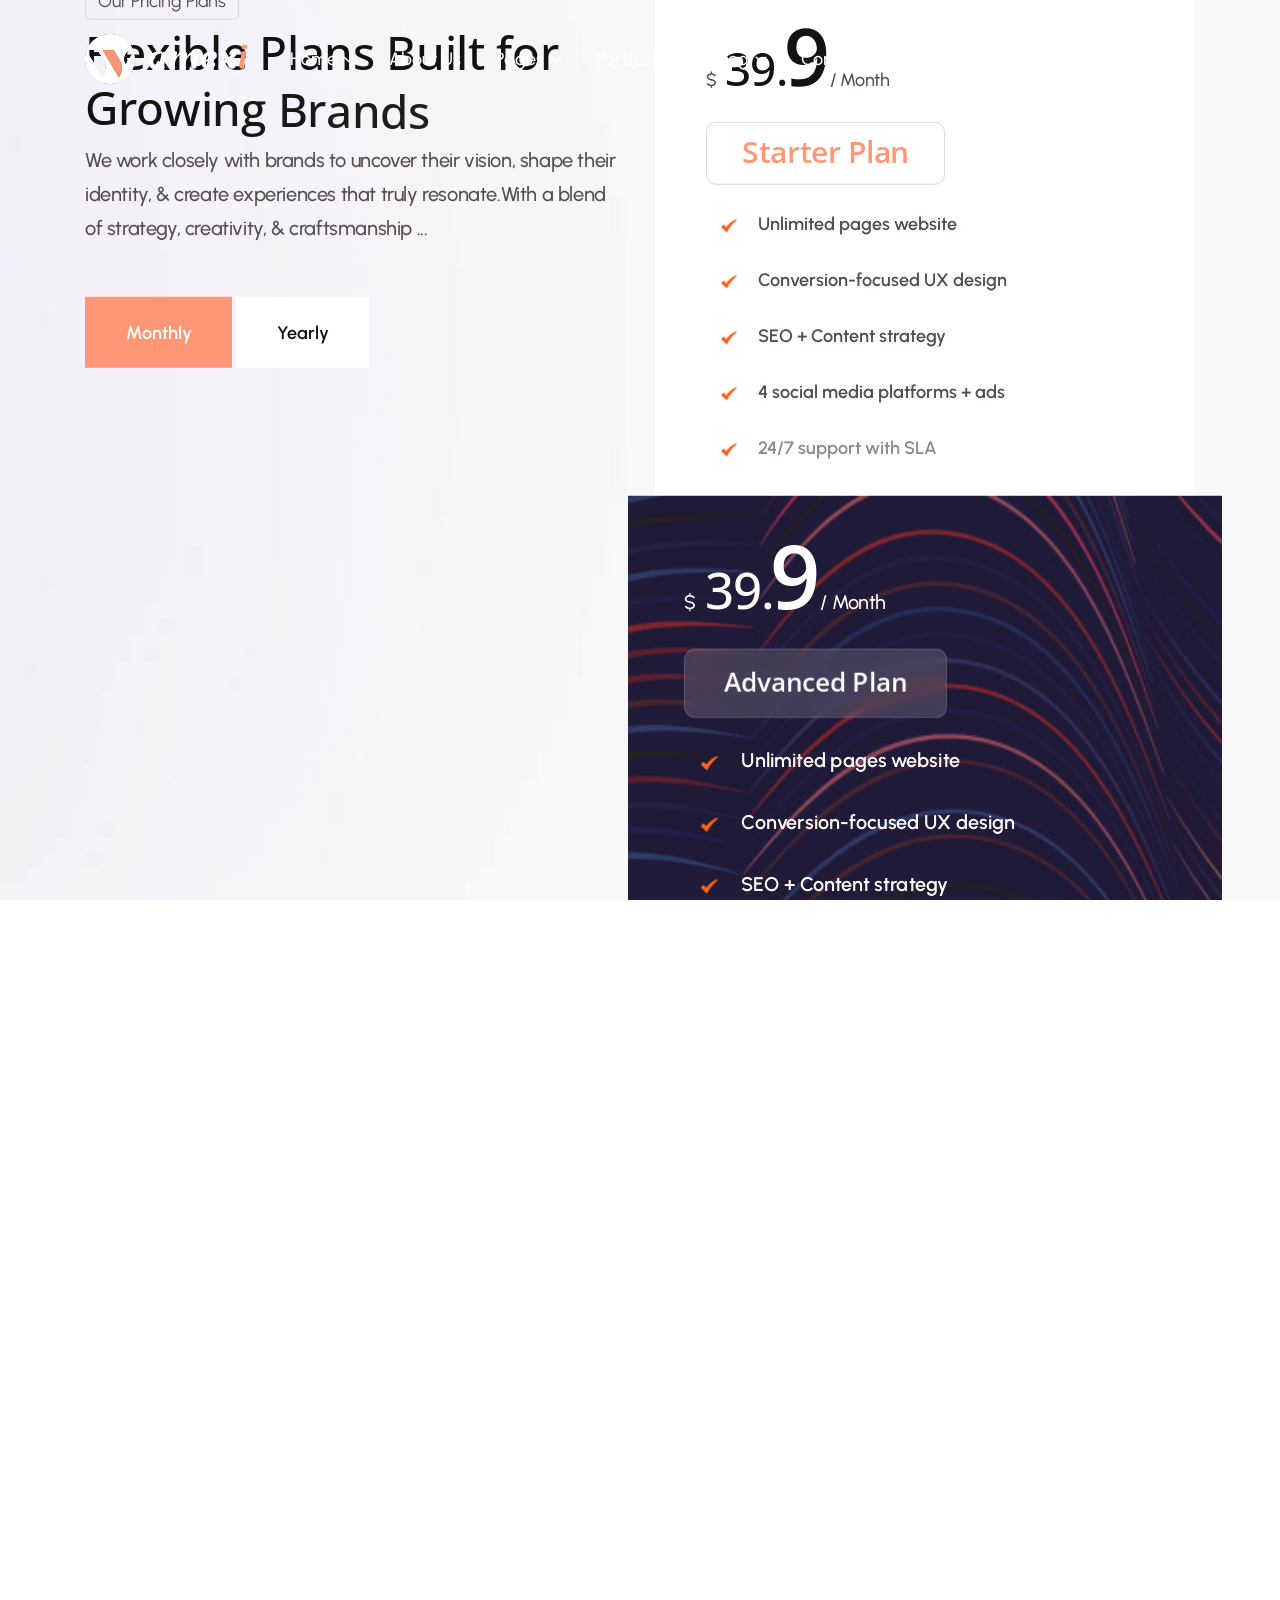
<file: pricing.html>
<!doctype html>
<html class="no-js" lang="zxx">

<head>

    <meta charset="utf-8">
    <meta http-equiv="x-ua-compatible" content="ie=edge">
    <title>Wamexi - Creative Digital Agency HTML Template</title>
    <meta name="description" content="">
    <meta name="viewport" content="width=device-width, initial-scale=1">

    <!-- Place favicon.ico in the root directory -->
    <link rel="icon" type="image/x-icon" href="assets/img/favicon/favicon.png">

    <!-- CSS here -->
    <link rel="stylesheet" href="assets/css/bootstrap.css">
    <link rel="stylesheet" href="assets/css/slick.css">
    <link rel="stylesheet" href="assets/css/swiper-bundle.css">
    <link rel="stylesheet" href="assets/css/magnific-popup.css">
    <link rel="stylesheet" href="assets/css/font-awesome-pro.css">
    <link rel="stylesheet" href="assets/css/atropos.min.css">
    <link rel="stylesheet" href="assets/css/main.css">
    <!-- CSS here -->

</head>

<body class="si-magic-cursor">

    <!-- Begin magic cursor -->
    <div id="magic-cursor" class="cursor-black-bg">
        <div id="ball"></div>
    </div>
    <!-- End magic cursor -->

    <!-- preloader -->
    <div id="preloader">
        <div class="preloader">
            <span></span>
            <span></span>
        </div>
    </div>
    <!-- preloader end  -->

    <!-- back to top start -->
    <div class="back-to-top-wrapper">
        <button id="back_to_top" type="button" class="back-to-top-btn">
            <svg width="12" height="7" viewBox="0 0 12 7" fill="none" xmlns="http://www.w3.org/2000/svg">
                <path d="M11 6L6 1L1 6" stroke="currentColor" stroke-width="1.5" stroke-linecap="round" stroke-linejoin="round" />
            </svg>
        </button>
    </div>
    <!-- back to top end -->

    <!-- header area start -->
    <div id="header-sticky" class="si-header-area header-transparent si-header-white si-header-ptb si-header-lang">
        <div class="container container-1650">
            <div class="row align-items-center">
                <div class="col-xl-2 col-lg-6 col-6">
                    <div class="si-header-logo">
                        <a href="index.html">
                            <img data-width="167" class="logo-black" src="assets/img/logo/logo-white.png" alt="image">
                        </a>
                    </div>
                </div>
                <div class="col-xl-10 col-lg-6 col-6">
                    <div class="si-header-right">
                        <div class="si-header-box d-none d-xl-block">
                            <div class="si-header-menu si-header-dropdown dropdown-white-bg">
                                <nav class="si-mobile-menu-active">
                                    <ul>
                                        <li class="has-dropdown">
                                            <a href="#">Home</a>
                                            <ul class="si-submenu submenu">
                                                <li><a href="index.html">Creative Agency</a></li>
                                                <li><a href="index-2.html">Digital Agency</a></li>
                                            </ul>
                                        </li>
                                        <li> <a href="about-us.html">About Us</a> </li>
                                        <li class="has-dropdown">
                                            <a href="#">Pages</a>
                                            <ul class="si-submenu submenu">
                                                <li><a href="service.html">Our Services</a></li>
                                                <li><a href="service-details.html">Service Details</a></li>
                                                <li><a href="team.html">Our Team</a></li>
                                                <li><a href="team-details.html">Team Details</a></li>
                                                <li><a href="pricing.html">Pricing Plan</a></li>
                                                <li><a href="testimonial.html">Testimonials</a></li>
                                            </ul>
                                        </li>
                                        <li class="has-dropdown">
                                            <a href="#">Portfolio</a>
                                            <ul class="si-submenu submenu">
                                                <li><a href="portfolio.html">Our Portfolio</a></li>
                                                <li><a href="portfolio-details.html">Portfolio Details</a></li>
                                            </ul>
                                        </li>
                                        <li class="has-dropdown">
                                            <a href="#">Blog</a>
                                            <ul class="si-submenu submenu">
                                                <li><a href="blog.html">Our Blog</a></li>
                                                <li><a href="blog-details.html">Blog Details</a></li>
                                            </ul>
                                        </li>
                                        <li> <a href="contact.html">Contact</a> </li>
                                    </ul>
                                </nav>
                            </div>
                        </div>
                        <div class="si-header-social d-none d-xl-block">
                            <a href="#">
                                <svg width="20" height="20" viewBox="0 0 20 20" fill="none" xmlns="http://www.w3.org/2000/svg" xmlns:xlink="http://www.w3.org/1999/xlink">
                                    <mask id="mask0_1_5708" style="mask-type:alpha" maskUnits="userSpaceOnUse" x="0" y="0" width="20" height="20">
                                    <rect width="20" height="20" fill="url(#pattern0_1_5708)"/>
                                    </mask>
                                    <g mask="url(#mask0_1_5708)">
                                    <rect x="-13" y="-11" width="63" height="59" fill="white"/>
                                    </g>
                                    <defs>
                                    <pattern id="pattern0_1_5708" patternContentUnits="objectBoundingBox" width="1" height="1">
                                    <use xlink:href="#image0_1_5708" transform="translate(0 -0.000976563) scale(0.00195312)"/>
                                    </pattern>
                                    <image id="image0_1_5708" width="512" height="513" preserveAspectRatio="none" xlink:href="[data-uri]"/>
                                    </defs>
                                </svg>
                            </a>
                            <a href="#">
                                <svg width="17" height="17" viewBox="0 0 17 17" fill="none" xmlns="http://www.w3.org/2000/svg" xmlns:xlink="http://www.w3.org/1999/xlink">
                                    <mask id="mask0_1_5705" style="mask-type:alpha" maskUnits="userSpaceOnUse" x="0" y="0" width="17" height="17">
                                    <rect width="17" height="17" fill="url(#pattern0_1_5705)"/>
                                    </mask>
                                    <g mask="url(#mask0_1_5705)">
                                    <rect x="-7.55566" y="-10.074" width="37.7778" height="55.4074" fill="white"/>
                                    </g>
                                    <defs>
                                    <pattern id="pattern0_1_5705" patternContentUnits="objectBoundingBox" width="1" height="1">
                                    <use xlink:href="#image0_1_5705" transform="scale(0.00195312)"/>
                                    </pattern>
                                    <image id="image0_1_5705" width="512" height="512" preserveAspectRatio="none" xlink:href="[data-uri]"/>
                                    </defs>
                                </svg>
                            </a>
                            <a href="#">
                                <svg width="20" height="20" viewBox="0 0 20 20" fill="none" xmlns="http://www.w3.org/2000/svg" xmlns:xlink="http://www.w3.org/1999/xlink">
                                    <mask id="mask0_1_5702" style="mask-type:alpha" maskUnits="userSpaceOnUse" x="0" y="0" width="20" height="20">
                                    <rect width="20" height="20" fill="url(#pattern0_1_5702)"/>
                                    </mask>
                                    <g mask="url(#mask0_1_5702)">
                                    <rect x="-11" y="-11" width="39.8572" height="39.8572" fill="white"/>
                                    </g>
                                    <defs>
                                    <pattern id="pattern0_1_5702" patternContentUnits="objectBoundingBox" width="1" height="1">
                                    <use xlink:href="#image0_1_5702" transform="scale(0.00195312)"/>
                                    </pattern>
                                    <image id="image0_1_5702" width="512" height="512" preserveAspectRatio="none" xlink:href="[data-uri]"/>
                                    </defs>
                                </svg>
                            </a>
                            <a href="#">
                                <svg width="21" height="21" viewBox="0 0 21 21" fill="none" xmlns="http://www.w3.org/2000/svg" xmlns:xlink="http://www.w3.org/1999/xlink">
                                    <mask id="mask0_1_5699" style="mask-type:alpha" maskUnits="userSpaceOnUse" x="0" y="0" width="21" height="21">
                                    <rect width="21" height="21" fill="url(#pattern0_1_5699)"/>
                                    </mask>
                                    <g mask="url(#mask0_1_5699)">
                                    <rect x="-11" y="-11" width="39.8572" height="39.8572" fill="white"/>
                                    </g>
                                    <defs>
                                    <pattern id="pattern0_1_5699" patternContentUnits="objectBoundingBox" width="1" height="1">
                                    <use xlink:href="#image0_1_5699" transform="scale(0.00195312)"/>
                                    </pattern>
                                    <image id="image0_1_5699" width="512" height="512" preserveAspectRatio="none" xlink:href="[data-uri]"/>
                                    </defs>
                                </svg>
                            </a>
                        </div>
                        <div class="si-header-search-box d-none d-md-block">
                            <button class="si-header-search si-search-open-btn">
                                <span>
                                    <svg width="20" height="20" viewBox="0 0 20 20" fill="none" xmlns="http://www.w3.org/2000/svg" xmlns:xlink="http://www.w3.org/1999/xlink">
                                        <mask id="mask0_1_5713" style="mask-type:alpha" maskUnits="userSpaceOnUse" x="0" y="0" width="20" height="20">
                                        <rect width="20" height="20" fill="url(#pattern0_1_5713)"/>
                                        </mask>
                                        <g mask="url(#mask0_1_5713)">
                                        <rect x="-72" y="-63" width="100" height="100" fill="white"/>
                                        </g>
                                        <defs>
                                        <pattern id="pattern0_1_5713" patternContentUnits="objectBoundingBox" width="1" height="1">
                                        <use xlink:href="#image0_1_5713" transform="scale(0.00195312)"/>
                                        </pattern>
                                        <image id="image0_1_5713" width="512" height="512" preserveAspectRatio="none" xlink:href="[data-uri]"/>
                                        </defs>
                                    </svg>
                                </span>
                                <span class="si-header-search-title">Search here</span>
                            </button>
                        </div>
                        <div class="si-header-bar">
                            <button class="si-offcanvas-open-btn">
                                <span>
                                    <svg width="24" height="24" viewBox="0 0 24 24" fill="none" xmlns="http://www.w3.org/2000/svg" xmlns:xlink="http://www.w3.org/1999/xlink">
                                        <mask id="mask0_1_5695" style="mask-type:alpha" maskUnits="userSpaceOnUse" x="0" y="0" width="24" height="24">
                                        <rect width="24" height="24" fill="url(#pattern0_1_5695)"/>
                                        </mask>
                                        <g mask="url(#mask0_1_5695)">
                                        <rect x="-15" y="-21" width="62" height="67" fill="white"/>
                                        </g>
                                        <defs>
                                        <pattern id="pattern0_1_5695" patternContentUnits="objectBoundingBox" width="1" height="1">
                                        <use xlink:href="#image0_1_5695" transform="scale(0.00195312)"/>
                                        </pattern>
                                        <image id="image0_1_5695" width="512" height="512" preserveAspectRatio="none" xlink:href="[data-uri]"/>
                                        </defs>
                                    </svg>
                                </span>
                            </button>
                        </div>
                    </div>
                </div>
            </div>
        </div>
    </div>
    <!-- header area end -->

    <!-- si-offcanvus-area-start -->
    <div class="si-offcanvas-area">
        <div class="si-offcanvas-wrapper">
            <div class="si-offcanvas-top d-flex align-items-center justify-content-between">
                <div class="si-offcanvas-logo">
                    <a href="index.html">
                        <img class="logo-1" data-width="120" src="assets/img/logo/logo-black.png" alt="image">
                        <img class="logo-2" data-width="120" src="assets/img/logo/logo-white.png" alt="image">
                    </a>
                </div>
                <div class="si-offcanvas-close">
                    <button class="si-offcanvas-close-btn">
                        <svg width="37" height="38" viewBox="0 0 37 38" fill="none" xmlns="http://www.w3.org/2000/svg">
                            <path d="M9.19141 9.80762L27.5762 28.1924" stroke="currentColor" stroke-width="1.5" stroke-linecap="round" stroke-linejoin="round" />
                            <path d="M9.19141 28.1924L27.5762 9.80761" stroke="currentColor" stroke-width="1.5" stroke-linecap="round" stroke-linejoin="round" />
                        </svg>
                    </button>
                </div>
            </div>
            <div class="si-offcanvas-main">
                <div class="si-offcanvas-content d-none d-xl-block">
                    <h3 class="si-offcanvas-title">About Us</h3>
                    <p>Lorem ipsum dolor sit amet, consectetur adipisicing elit, sed do eiusmod tempor incididunt ut labore et dolore magna aliqua. Ut enim ad minim veniam, quis nostrud nisi ut aliquip ex ea commodo consequat.</p>
                </div>
                <div class="si-offcanvas-menu d-xl-none">
                    <nav></nav>
                </div>
                <div class="si-offcanvas-gallery d-none d-xl-block">
                    <div class="row gx-2">
                        <div class="col-md-3 col-3">
                            <div class="si-offcanvas-gallery-img fix">
                                <a class="popup-image" href="assets/img/offcanvas/offcanvas-1.jpg"><img src="assets/img/offcanvas/offcanvas-1.jpg" alt="image"></a>
                            </div>
                        </div>
                        <div class="col-md-3 col-3">
                            <div class="si-offcanvas-gallery-img fix">
                                <a class="popup-image" href="assets/img/offcanvas/offcanvas-2.jpg"><img src="assets/img/offcanvas/offcanvas-2.jpg" alt="image"></a>
                            </div>
                        </div>
                        <div class="col-md-3 col-3">
                            <div class="si-offcanvas-gallery-img fix">
                                <a class="popup-image" href="assets/img/offcanvas/offcanvas-3.jpg"><img src="assets/img/offcanvas/offcanvas-3.jpg" alt="image"></a>
                            </div>
                        </div>
                        <div class="col-md-3 col-3">
                            <div class="si-offcanvas-gallery-img fix">
                                <a class="popup-image" href="assets/img/offcanvas/offcanvas-4.jpg"><img src="assets/img/offcanvas/offcanvas-4.jpg" alt="image"></a>
                            </div>
                        </div>
                    </div>
                </div>
                <div class="si-offcanvas-contact">
                    <h3 class="si-offcanvas-title sm">Information</h3>
                    <ul>
                        <li><a href="tel:+8801643837728">+880 164383 7728</a></li>
                        <li><a href="mailto:hello@wamexi.com">hello@wamexi.com</a></li>
                        <li><a href="#">3891 Ranchview Dr. Richardson</a></li>
                    </ul>
                </div>
                <div class="si-offcanvas-social">
                    <h3 class="si-offcanvas-title sm">Follow Us</h3>
                    <ul>
                        <li>
                            <a href="#">
                                <svg width="16" height="16" viewBox="0 0 16 16" fill="none" xmlns="http://www.w3.org/2000/svg">
                                    <path d="M11.25 1.5H4.75C2.95507 1.5 1.5 2.95507 1.5 4.75V11.25C1.5 13.0449 2.95507 14.5 4.75 14.5H11.25C13.0449 14.5 14.5 13.0449 14.5 11.25V4.75C14.5 2.95507 13.0449 1.5 11.25 1.5Z" stroke="currentColor" stroke-width="1.5" stroke-linecap="round" stroke-linejoin="round" />
                                    <path d="M10.6016 7.5907C10.6818 8.13166 10.5894 8.68414 10.3375 9.16955C10.0856 9.65497 9.68711 10.0486 9.19862 10.2945C8.71014 10.5404 8.15656 10.6259 7.61663 10.5391C7.0767 10.4522 6.57791 10.1972 6.19121 9.81055C5.80451 9.42385 5.54959 8.92506 5.46271 8.38513C5.37583 7.8452 5.46141 7.29163 5.70728 6.80314C5.95315 6.31465 6.34679 5.91613 6.83221 5.66425C7.31763 5.41238 7.87011 5.31998 8.41107 5.4002C8.96287 5.48202 9.47372 5.73915 9.86817 6.1336C10.2626 6.52804 10.5197 7.0389 10.6016 7.5907Z" stroke="currentColor" stroke-width="1.5" stroke-linecap="round" stroke-linejoin="round" />
                                    <path d="M11.5742 4.42578H11.5842" stroke="currentColor" stroke-width="1.5" stroke-linecap="round" stroke-linejoin="round" />
                                </svg>
                            </a>
                        </li>
                        <li>
                            <a href="#">
                                <svg xmlns="http://www.w3.org/2000/svg" width="16" height="16" fill="currentColor" class="bi bi-twitter-x" viewBox="0 0 16 16">
                                    <path d="M12.6.75h2.454l-5.36 6.142L16 15.25h-4.937l-3.867-5.07-4.425 5.07H.316l5.733-6.57L0 .75h5.063l3.495 4.633L12.601.75Zm-.86 13.028h1.36L4.323 2.145H2.865z"/>
                                </svg>
                            </a>
                        </li>
                        <li>
                            <a href="#">
                                <svg xmlns="http://www.w3.org/2000/svg" width="16" height="16" fill="currentColor" class="bi bi-facebook" viewBox="0 0 16 16">
                                    <path d="M16 8.049c0-4.446-3.582-8.05-8-8.05C3.58 0-.002 3.603-.002 8.05c0 4.017 2.926 7.347 6.75 7.951v-5.625h-2.03V8.05H6.75V6.275c0-2.017 1.195-3.131 3.022-3.131.876 0 1.791.157 1.791.157v1.98h-1.009c-.993 0-1.303.621-1.303 1.258v1.51h2.218l-.354 2.326H9.25V16c3.824-.604 6.75-3.934 6.75-7.951"/>
                                </svg>
                            </a>
                        </li>
                        <li>
                            <a href="#">
                                <svg width="18" height="14" viewBox="0 0 18 14" fill="none" xmlns="http://www.w3.org/2000/svg">
                                    <path d="M12.75 13H5.25C3 13 1.5 11.5 1.5 9.25V4.75C1.5 2.5 3 1 5.25 1H12.75C15 1 16.5 2.5 16.5 4.75V9.25C16.5 11.5 15 13 12.75 13Z" stroke="currentColor" stroke-width="1.5" stroke-miterlimit="10" stroke-linecap="round" stroke-linejoin="round" />
                                    <path d="M8.70676 5.14837L10.8006 6.40465C11.5543 6.90716 11.5543 7.66093 10.8006 8.16344L8.70676 9.41972C7.86923 9.92224 7.19922 9.50348 7.19922 8.5822V6.06964C7.19922 4.98086 7.86923 4.64585 8.70676 5.14837Z" fill="currentColor" />
                                </svg>
                            </a>
                        </li>
                    </ul>
                </div>
            </div>
        </div>
    </div>
    <div class="body-overlay"></div>
    <!-- si-offcanvus-area-end -->

    <!-- search area start -->
    <div class="si-search-area p-relative">
        <div class="si-search-close">
            <button class="si-search-close-btn">
                <svg width="12" height="12" viewBox="0 0 12 12" fill="none" xmlns="http://www.w3.org/2000/svg">
                    <path class="path-1" d="M11 1L1 11" stroke="currentColor" stroke-width="1.5" stroke-linecap="round" stroke-linejoin="round" />
                    <path class="path-2" d="M1 1L11 11" stroke="currentColor" stroke-width="1.5" stroke-linecap="round" stroke-linejoin="round" />
                </svg>
            </button>
        </div>
        <div class="container container-1230">
            <div class="row">
                <div class="si-search-wrapper">
                    <div class="col-lg-8">
                        <div class="si-search-content">
                            <div class="search p-relative">
                                <input type="text" class="search-input" placeholder="Search">
                                <button class="si-search-icon">
                                    <svg xmlns="http://www.w3.org/2000/svg" width="24" height="24" viewBox="0 0 24 24" fill="none">
                                        <path d="M18.0508 18.05L23.0009 23" stroke="currentColor" stroke-width="2" stroke-linecap="round" stroke-linejoin="round" />
                                        <path d="M20.8004 10.9C20.8004 5.43237 16.3679 1 10.9002 1C5.43246 1 1 5.43237 1 10.9C1 16.3676 5.43246 20.7999 10.9002 20.7999C16.3679 20.7999 20.8004 16.3676 20.8004 10.9Z" stroke="currentColor" stroke-width="2" stroke-linejoin="round" />
                                    </svg>
                                </button>
                            </div>
                        </div>
                    </div>
                </div>
            </div>
        </div>
    </div>
    <div class="body-overlay"></div>
    <!-- search area end -->

    <div id="smooth-wrapper">
        <div id="smooth-content">

            <main>

                <!-- SI BREADCUMB AREA -->
                 <section class="si__breadcumb__area" style="background: url(assets/img/breadcumb/shape.jpg);">
                    <div class="container container-1650">
                        <div class="row">
                            <div class="col-lg-12">
                                <div class="si__breadcumb__box">
                                    <div class="si__breadcumb__text">
                                        <h2>Pricing Plan</h2>
                                        <span>Home - Pricing Plan</span>
                                    </div>
                                </div>
                            </div>
                        </div>
                    </div>
                 </section>

                 <!-- pricing start -->
                 <div class="si-pricing-area si-background pt-150 pb-150" data-background="assets/img/pricing/bg.jpg">
                    <div class="container container-1632">
                        <div class="row">
                            <div class="col-lg-6">
                                <div class="si-pricing-main">
                                    <div class="si-section-title">
                                        <span> Our Pricing Plans </span>
                                        <h2 class="si-text-revel-anim"> Flexible Plans Built for <br class="d-none d-xxl-block"> Growing Brands</h2>
                                        <p>We work closely with brands to uncover their vision, shape their<br class="d-none d-xxl-block">
                                        identity, & create experiences that truly resonate.With a blend of<br class="d-none d-xxl-block">
                                        strategy, creativity, & craftsmanship ...</p>
                                    </div>
                                    <div class="si-pricing-button">
                                        <span class="tab-btn monthly_tab_title">Monthly</span>
                                        <span class="tab-btn annual_tab_title">Yearly</span>
                                    </div>
                                </div>
                            </div>
                            <div class="col-lg-6">
                                <div class="si-pricing-right">
                                    <div class="si-pricing-number">
                                        <h2 class="tab-monthly-price"><span class="si-pricing-number-1">$</span>39. <span class="si-pricing-number-2">9</span> <strong>/ Month</strong></h2>
                                        <h2 class="tab-annual-price"><span class="si-pricing-number-1">$</span>99. <span class="si-pricing-number-2">9</span> <strong>/ Yearly</strong></h2>
                                        <h3>Starter Plan</h3>
                                        <a href="#">
                                            <img src="assets/img/pricing/icon2.svg" alt="">
                                        </a>
                                    </div>
                                    <div class="si-pricing-list">
                                        <ul>
                                            <li>
                                                <img src="assets/img/pricing/icon.svg" alt="">
                                                Unlimited pages website
                                            </li>
                                            <li>
                                                <img src="assets/img/pricing/icon.svg" alt=""> Conversion-focused UX design
                                            </li>
                                            <li>
                                                <img src="assets/img/pricing/icon.svg" alt=""> SEO + Content strategy
                                            </li>
                                            <li>
                                                <img src="assets/img/pricing/icon.svg" alt=""> 4 social media platforms + ads
                                            </li>
                                            <li class="si-pricing-list-color2">
                                                <img src="assets/img/pricing/icon.svg" alt=""> 24/7 support with SLA
                                            </li>
                                        </ul>
                                    </div>
                                </div>
                                <div class="si-pricing-right si-background si-right-2" data-background="assets/img/pricing/bg2.jpg">
                                    <div class="si-pricing-number si-number-2">
                                        <h2 class="tab-monthly-price"><span class="si-pricing-number-1">$</span>39. <span class="si-pricing-number-2">9</span> <strong>/ Month</strong></h2>
                                        <h2 class="tab-annual-price"><span class="si-pricing-number-1">$</span>99. <span class="si-pricing-number-2">9</span> <strong>/ Yearly</strong></h2>
                                        <h3>Advanced Plan</h3>
                                        <a href="#">
                                            <svg width="50" height="51" viewBox="0 0 50 51" fill="none" xmlns="http://www.w3.org/2000/svg" xmlns:xlink="http://www.w3.org/1999/xlink">
                                            <rect y="51" width="51" height="50" transform="rotate(-90 0 51)" fill="url(#pattern0_1_5028)"/>
                                            <defs>
                                            <pattern id="pattern0_1_5028" patternContentUnits="objectBoundingBox" width="1" height="1">
                                            <use xlink:href="#image0_1_5028" transform="matrix(0.004329 0 0 0.00440529 -0.580087 -0.590308)"/>
                                            </pattern>
                                            <image id="image0_1_5028" width="512" height="512" preserveAspectRatio="none" xlink:href="[data-uri]"/>
                                            </defs>
                                            </svg>
                                        </a>
                                    </div>
                                    <div class="si-pricing-list si-list-color">
                                        <ul>
                                            <li>
                                                <img src="assets/img/pricing/icon.svg" alt=""> Unlimited pages website
                                            </li>
                                            <li>
                                                <img src="assets/img/pricing/icon.svg" alt=""> Conversion-focused UX design
                                            </li>
                                            <li>
                                                <img src="assets/img/pricing/icon.svg" alt=""> SEO + Content strategy
                                            </li>
                                            <li>
                                                <img src="assets/img/pricing/icon.svg" alt=""> 4 social media platforms + ads
                                            </li>
                                            <li class="si-pricing-list-color2">
                                                <img src="assets/img/pricing/icon.svg" alt=""> 24/7 support with SLA
                                            </li>
                                        </ul>
                                    </div>
                                </div>
                                <div class="si-pricing-right">
                                    <div class="si-pricing-number">
                                        <h2 class="tab-monthly-price"><span class="si-pricing-number-1">$</span>59. <span class="si-pricing-number-2">9</span> <strong>/ Month</strong></h2>
                                        <h2 class="tab-annual-price"><span class="si-pricing-number-1">$</span>99. <span class="si-pricing-number-2">9</span> <strong>/ Yearly</strong></h2>
                                        <h3>Starter Plan</h3>
                                        <a href="#">
                                            <img src="assets/img/pricing/icon2.svg" alt="">
                                        </a>
                                    </div>
                                    <div class="si-pricing-list">
                                        <ul>
                                            <li>
                                                <img src="assets/img/pricing/icon.svg" alt="">
                                                Unlimited pages website
                                            </li>
                                            <li>
                                                <img src="assets/img/pricing/icon.svg" alt=""> Conversion-focused UX design
                                            </li>
                                            <li>
                                                <img src="assets/img/pricing/icon.svg" alt=""> SEO + Content strategy
                                            </li>
                                            <li>
                                                <img src="assets/img/pricing/icon.svg" alt=""> 4 social media platforms + ads
                                            </li>
                                            <li class="si-pricing-list-color2">
                                                <img src="assets/img/pricing/icon.svg" alt=""> 24/7 support with SLA
                                            </li>
                                        </ul>
                                    </div>
                                </div>
                            </div>
                        </div>
                    </div>
                    <div class="si-pricing-shape">
                        <img src="assets/img/pricing/shape.png" alt="">
                    </div>
                    <div class="si-pricing-shape2">
                        <img src="assets/img/pricing/shape2.png" alt="">
                    </div>
                 </div>
                 <!-- pricing end -->

            </main>

            <!-- footer area start -->
            <div class="si-footer-area p-relative pt-110 pb-10 si-background" data-background="assets/img/footer/bg2.jpg">               
                <div class="container container-1650">
                    <div class="row justify-content-between">
                        <div class="col-xl-4 col-lg-3 col-md-6">
                            <div class="si-footer-widget si-footer-col-1 si_fade_anim" data-delay=".3">
                                <div class="si-footer-widget-content">
                                    <!-- footer logo -->
                                    <div class="si-footer-logo-2 mt-10 mb-60">
                                        <a href="index.html"><img src="assets/img/logo/logo-white.png" alt=""></a>
                                    </div>
                                    <!-- footer logo -->
                                    <p>
                                        Refresh your skills, our team of experienced <br class="d-none d-lg-block"> instructors will guide you every step the <br class="d-none d-lg-block"> way. Our comprehensive ..
                                    </p>
                                    <div class="si-footer-subscribe-form p-relative pt-25">
                                        <form action="#">
                                            <input type="email" name="email" placeholder="Enter your email">
                                            <button type="submit" class="subscribe-btn">
                                                <img src="assets/img/footer/icon.svg" alt="">
                                            </button>
                                        </form>
                                    </div>
                                </div>
                            </div>
                        </div>
                        <div class="col-xl-3 col-lg-3 col-md-6">
                            <div class="si-footer-widget si-footer-col-2 si_fade_anim" data-delay=".5">
                                <h3 class="si-footer-widget-title text-white mb-45">Useful Links</h3>
                                <div class="si-footer-widget-menu">
                                    <ul>
                                        <li><a href="#">Company</a></li>
                                        <li><a href="#">Career</a></li>
                                        <li><a href="#">Privacy Policy</a></li>
                                        <li><a href="#">Project</a></li>
                                        <li><a href="#">Client's Feedback</a></li>
                                        <li><a href="#">Blog Post</a></li>
                                    </ul>
                                </div>
                            </div>
                        </div>
                        <div class="col-xl-3 col-lg-3 col-md-6">
                            <div class="si-footer-widget si-footer-col-3 si_fade_anim" data-delay=".5">
                                <h3 class="si-footer-widget-title text-white mb-45">Follow Us</h3>
                                <div class="si-footer-widget-menu">
                                    <ul>
                                        <li><a href="#">Facebook</a></li>
                                        <li><a href="#">Twitter</a></li>
                                        <li><a href="#">Instagram</a></li>
                                        <li><a href="#">Linkedin</a></li>
                                        <li><a href="#">Youtube</a></li>
                                    </ul>
                                </div>
                            </div>
                        </div>
                        <div class="col-xl-2 col-lg-2 col-md-6">
                            <div class="si-footer-widget si-footer-col-4 si_fade_anim" data-delay=".5">
                                <h3 class="si-footer-widget-title text-white mb-45">Our Offices</h3>
                                <div class="si-footer-contact-list">
                                    <ul>
                                        <li> <span> Operations - China </span> <p> Shanghai (China's largest cities) </p> </li>
                                        <li> <span> Headquarters- USA </span> <p> Seattle (major city in Washington) </p> </li>
                                    </ul>
                                </div>
                            </div>
                        </div>
                    </div>
                    <div class="row gx-0">
                        <div class="si-footer-img pt-35">
                            <span> <img src="assets/img/footer/1.jpg" alt=""> </span>
                            <span> <img src="assets/img/footer/2.jpg" alt=""> </span>
                            <span> <img src="assets/img/footer/3.jpg" alt=""> </span>
                            <span> <img src="assets/img/footer/4.jpg" alt=""> </span>
                            <span> <img src="assets/img/footer/5.jpg" alt=""> </span>
                        </div>
                        <div class="si-copyright-content text-center pt-25">
                            <p class="text-white">© 2026 Wamexi of Digital agency, All Right Reserved</p>
                        </div>
                    </div>
                </div>
            </div>
            <!-- footer area end -->


        </div>
    </div>

    <!-- JS here -->
    <script src="assets/js/vendor/jquery.js"></script>
    <script src="assets/js/bootstrap-bundle.js"></script>
    <script src="assets/js/swiper-bundle.js"></script>
    <script src="assets/js/plugin.js"></script>
    <script src="assets/js/three.js"></script>
    <script src="assets/js/slick.js"></script>
    <script src="assets/js/scroll-magic.js"></script>
    <script src="assets/js/hover-effect.umd.js"></script>
    <script src="assets/js/magnific-popup.js"></script>
    <script src="assets/js/parallax-slider.js"></script>
    <script src="assets/js/nice-select.js"></script>
    <script src="assets/js/purecounter.js"></script>
    <script src="assets/js/Observer.min.js"></script>
    <script src="assets/js/splitting.min.js"></script>
    <script src="assets/js/parallax-scroll.js"></script>
    <script src="assets/js/atropos.js"></script>
    <script src="assets/js/slider-active.js"></script>
    <script src="assets/js/main.js"></script>
    <script src="assets/js/si-cursor.js"></script>
    <!-- JS here -->

</body>

</html>
</file>
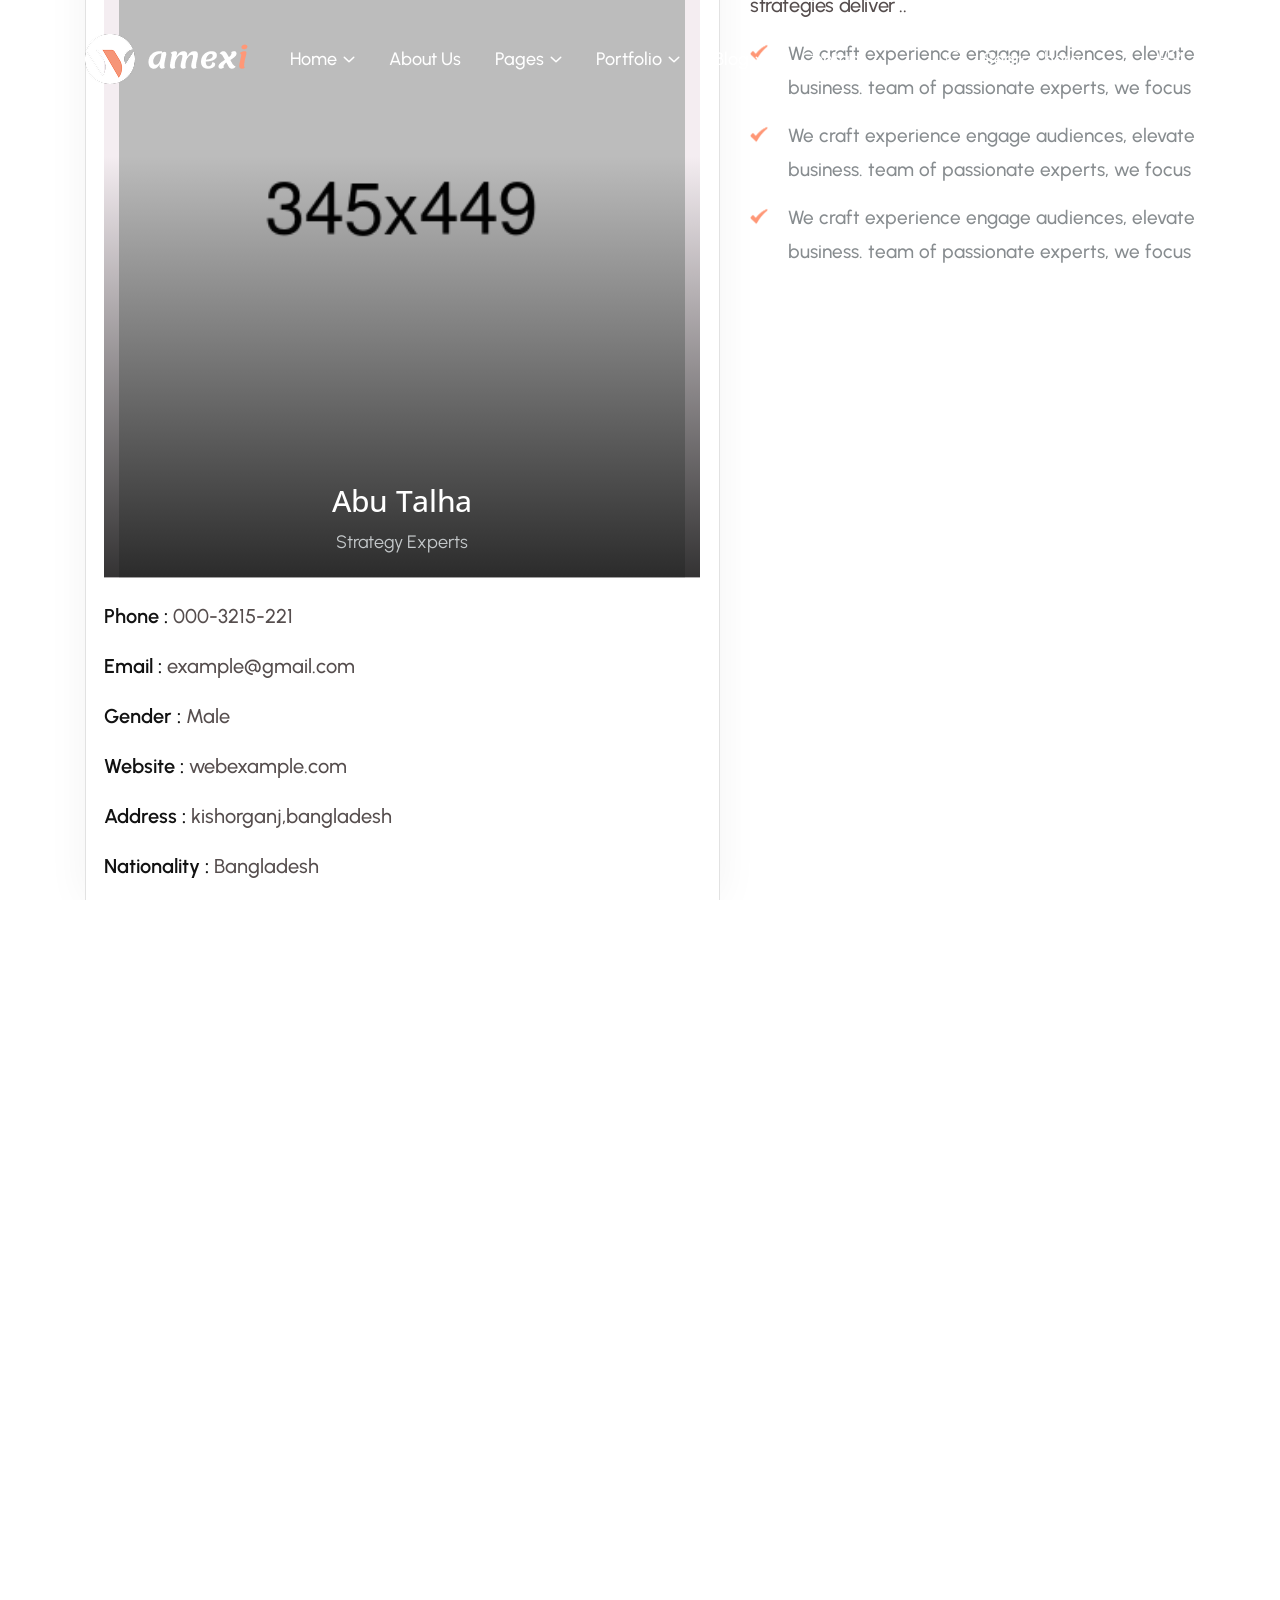
<file: team-details.html>
<!doctype html>
<html class="no-js" lang="zxx">

<head>

    <meta charset="utf-8">
    <meta http-equiv="x-ua-compatible" content="ie=edge">
    <title>Wamexi - Creative Digital Agency HTML Template</title>
    <meta name="description" content="">
    <meta name="viewport" content="width=device-width, initial-scale=1">

    <!-- Place favicon.ico in the root directory -->
    <link rel="icon" type="image/x-icon" href="assets/img/favicon/favicon.png">

    <!-- CSS here -->
    <link rel="stylesheet" href="assets/css/bootstrap.css">
    <link rel="stylesheet" href="assets/css/slick.css">
    <link rel="stylesheet" href="assets/css/swiper-bundle.css">
    <link rel="stylesheet" href="assets/css/magnific-popup.css">
    <link rel="stylesheet" href="assets/css/font-awesome-pro.css">
    <link rel="stylesheet" href="assets/css/atropos.min.css">
    <link rel="stylesheet" href="assets/css/main.css">
    <!-- CSS here -->

</head>

<body class="si-magic-cursor">

    <!-- Begin magic cursor -->
    <div id="magic-cursor" class="cursor-black-bg">
        <div id="ball"></div>
    </div>
    <!-- End magic cursor -->

    <!-- preloader -->
    <div id="preloader">
        <div class="preloader">
            <span></span>
            <span></span>
        </div>
    </div>
    <!-- preloader end  -->

    <!-- back to top start -->
    <div class="back-to-top-wrapper">
        <button id="back_to_top" type="button" class="back-to-top-btn">
            <svg width="12" height="7" viewBox="0 0 12 7" fill="none" xmlns="http://www.w3.org/2000/svg">
                <path d="M11 6L6 1L1 6" stroke="currentColor" stroke-width="1.5" stroke-linecap="round" stroke-linejoin="round" />
            </svg>
        </button>
    </div>
    <!-- back to top end -->

    <!-- header area start -->
    <div id="header-sticky" class="si-header-area header-transparent si-header-white si-header-ptb si-header-lang">
        <div class="container container-1650">
            <div class="row align-items-center">
                <div class="col-xl-2 col-lg-6 col-6">
                    <div class="si-header-logo">
                        <a href="index.html">
                            <img data-width="167" class="logo-black" src="assets/img/logo/logo-white.png" alt="image">
                        </a>
                    </div>
                </div>
                <div class="col-xl-10 col-lg-6 col-6">
                    <div class="si-header-right">
                        <div class="si-header-box d-none d-xl-block">
                            <div class="si-header-menu si-header-dropdown dropdown-white-bg">
                                <nav class="si-mobile-menu-active">
                                    <ul>
                                        <li class="has-dropdown">
                                            <a href="#">Home</a>
                                            <ul class="si-submenu submenu">
                                                <li><a href="index.html">Creative Agency</a></li>
                                                <li><a href="index-2.html">Digital Agency</a></li>
                                            </ul>
                                        </li>
                                        <li> <a href="about-us.html">About Us</a> </li>
                                        <li class="has-dropdown">
                                            <a href="#">Pages</a>
                                            <ul class="si-submenu submenu">
                                                <li><a href="service.html">Our Services</a></li>
                                                <li><a href="service-details.html">Service Details</a></li>
                                                <li><a href="team.html">Our Team</a></li>
                                                <li><a href="team-details.html">Team Details</a></li>
                                                <li><a href="pricing.html">Pricing Plan</a></li>
                                                <li><a href="testimonial.html">Testimonials</a></li>
                                            </ul>
                                        </li>
                                        <li class="has-dropdown">
                                            <a href="#">Portfolio</a>
                                            <ul class="si-submenu submenu">
                                                <li><a href="portfolio.html">Our Portfolio</a></li>
                                                <li><a href="portfolio-details.html">Portfolio Details</a></li>
                                            </ul>
                                        </li>
                                        <li class="has-dropdown">
                                            <a href="#">Blog</a>
                                            <ul class="si-submenu submenu">
                                                <li><a href="blog.html">Our Blog</a></li>
                                                <li><a href="blog-details.html">Blog Details</a></li>
                                            </ul>
                                        </li>
                                        <li> <a href="contact.html">Contact</a> </li>
                                    </ul>
                                </nav>
                            </div>
                        </div>
                        <div class="si-header-social d-none d-xl-block">
                            <a href="#">
                                <svg width="20" height="20" viewBox="0 0 20 20" fill="none" xmlns="http://www.w3.org/2000/svg" xmlns:xlink="http://www.w3.org/1999/xlink">
                                    <mask id="mask0_1_5708" style="mask-type:alpha" maskUnits="userSpaceOnUse" x="0" y="0" width="20" height="20">
                                    <rect width="20" height="20" fill="url(#pattern0_1_5708)"/>
                                    </mask>
                                    <g mask="url(#mask0_1_5708)">
                                    <rect x="-13" y="-11" width="63" height="59" fill="white"/>
                                    </g>
                                    <defs>
                                    <pattern id="pattern0_1_5708" patternContentUnits="objectBoundingBox" width="1" height="1">
                                    <use xlink:href="#image0_1_5708" transform="translate(0 -0.000976563) scale(0.00195312)"/>
                                    </pattern>
                                    <image id="image0_1_5708" width="512" height="513" preserveAspectRatio="none" xlink:href="[data-uri]"/>
                                    </defs>
                                </svg>
                            </a>
                            <a href="#">
                                <svg width="17" height="17" viewBox="0 0 17 17" fill="none" xmlns="http://www.w3.org/2000/svg" xmlns:xlink="http://www.w3.org/1999/xlink">
                                    <mask id="mask0_1_5705" style="mask-type:alpha" maskUnits="userSpaceOnUse" x="0" y="0" width="17" height="17">
                                    <rect width="17" height="17" fill="url(#pattern0_1_5705)"/>
                                    </mask>
                                    <g mask="url(#mask0_1_5705)">
                                    <rect x="-7.55566" y="-10.074" width="37.7778" height="55.4074" fill="white"/>
                                    </g>
                                    <defs>
                                    <pattern id="pattern0_1_5705" patternContentUnits="objectBoundingBox" width="1" height="1">
                                    <use xlink:href="#image0_1_5705" transform="scale(0.00195312)"/>
                                    </pattern>
                                    <image id="image0_1_5705" width="512" height="512" preserveAspectRatio="none" xlink:href="[data-uri]"/>
                                    </defs>
                                </svg>
                            </a>
                            <a href="#">
                                <svg width="20" height="20" viewBox="0 0 20 20" fill="none" xmlns="http://www.w3.org/2000/svg" xmlns:xlink="http://www.w3.org/1999/xlink">
                                    <mask id="mask0_1_5702" style="mask-type:alpha" maskUnits="userSpaceOnUse" x="0" y="0" width="20" height="20">
                                    <rect width="20" height="20" fill="url(#pattern0_1_5702)"/>
                                    </mask>
                                    <g mask="url(#mask0_1_5702)">
                                    <rect x="-11" y="-11" width="39.8572" height="39.8572" fill="white"/>
                                    </g>
                                    <defs>
                                    <pattern id="pattern0_1_5702" patternContentUnits="objectBoundingBox" width="1" height="1">
                                    <use xlink:href="#image0_1_5702" transform="scale(0.00195312)"/>
                                    </pattern>
                                    <image id="image0_1_5702" width="512" height="512" preserveAspectRatio="none" xlink:href="[data-uri]"/>
                                    </defs>
                                </svg>
                            </a>
                            <a href="#">
                                <svg width="21" height="21" viewBox="0 0 21 21" fill="none" xmlns="http://www.w3.org/2000/svg" xmlns:xlink="http://www.w3.org/1999/xlink">
                                    <mask id="mask0_1_5699" style="mask-type:alpha" maskUnits="userSpaceOnUse" x="0" y="0" width="21" height="21">
                                    <rect width="21" height="21" fill="url(#pattern0_1_5699)"/>
                                    </mask>
                                    <g mask="url(#mask0_1_5699)">
                                    <rect x="-11" y="-11" width="39.8572" height="39.8572" fill="white"/>
                                    </g>
                                    <defs>
                                    <pattern id="pattern0_1_5699" patternContentUnits="objectBoundingBox" width="1" height="1">
                                    <use xlink:href="#image0_1_5699" transform="scale(0.00195312)"/>
                                    </pattern>
                                    <image id="image0_1_5699" width="512" height="512" preserveAspectRatio="none" xlink:href="[data-uri]"/>
                                    </defs>
                                </svg>
                            </a>
                        </div>
                        <div class="si-header-search-box d-none d-md-block">
                            <button class="si-header-search si-search-open-btn">
                                <span>
                                    <svg width="20" height="20" viewBox="0 0 20 20" fill="none" xmlns="http://www.w3.org/2000/svg" xmlns:xlink="http://www.w3.org/1999/xlink">
                                        <mask id="mask0_1_5713" style="mask-type:alpha" maskUnits="userSpaceOnUse" x="0" y="0" width="20" height="20">
                                        <rect width="20" height="20" fill="url(#pattern0_1_5713)"/>
                                        </mask>
                                        <g mask="url(#mask0_1_5713)">
                                        <rect x="-72" y="-63" width="100" height="100" fill="white"/>
                                        </g>
                                        <defs>
                                        <pattern id="pattern0_1_5713" patternContentUnits="objectBoundingBox" width="1" height="1">
                                        <use xlink:href="#image0_1_5713" transform="scale(0.00195312)"/>
                                        </pattern>
                                        <image id="image0_1_5713" width="512" height="512" preserveAspectRatio="none" xlink:href="[data-uri]"/>
                                        </defs>
                                    </svg>
                                </span>
                                <span class="si-header-search-title">Search here</span>
                            </button>
                        </div>
                        <div class="si-header-bar">
                            <button class="si-offcanvas-open-btn">
                                <span>
                                    <svg width="24" height="24" viewBox="0 0 24 24" fill="none" xmlns="http://www.w3.org/2000/svg" xmlns:xlink="http://www.w3.org/1999/xlink">
                                        <mask id="mask0_1_5695" style="mask-type:alpha" maskUnits="userSpaceOnUse" x="0" y="0" width="24" height="24">
                                        <rect width="24" height="24" fill="url(#pattern0_1_5695)"/>
                                        </mask>
                                        <g mask="url(#mask0_1_5695)">
                                        <rect x="-15" y="-21" width="62" height="67" fill="white"/>
                                        </g>
                                        <defs>
                                        <pattern id="pattern0_1_5695" patternContentUnits="objectBoundingBox" width="1" height="1">
                                        <use xlink:href="#image0_1_5695" transform="scale(0.00195312)"/>
                                        </pattern>
                                        <image id="image0_1_5695" width="512" height="512" preserveAspectRatio="none" xlink:href="[data-uri]"/>
                                        </defs>
                                    </svg>
                                </span>
                            </button>
                        </div>
                    </div>
                </div>
            </div>
        </div>
    </div>
    <!-- header area end -->

    <!-- si-offcanvus-area-start -->
    <div class="si-offcanvas-area">
        <div class="si-offcanvas-wrapper">
            <div class="si-offcanvas-top d-flex align-items-center justify-content-between">
                <div class="si-offcanvas-logo">
                    <a href="index.html">
                        <img class="logo-1" data-width="120" src="assets/img/logo/logo-black.png" alt="image">
                        <img class="logo-2" data-width="120" src="assets/img/logo/logo-white.png" alt="image">
                    </a>
                </div>
                <div class="si-offcanvas-close">
                    <button class="si-offcanvas-close-btn">
                        <svg width="37" height="38" viewBox="0 0 37 38" fill="none" xmlns="http://www.w3.org/2000/svg">
                            <path d="M9.19141 9.80762L27.5762 28.1924" stroke="currentColor" stroke-width="1.5" stroke-linecap="round" stroke-linejoin="round" />
                            <path d="M9.19141 28.1924L27.5762 9.80761" stroke="currentColor" stroke-width="1.5" stroke-linecap="round" stroke-linejoin="round" />
                        </svg>
                    </button>
                </div>
            </div>
            <div class="si-offcanvas-main">
                <div class="si-offcanvas-content d-none d-xl-block">
                    <h3 class="si-offcanvas-title">About Us</h3>
                    <p>Lorem ipsum dolor sit amet, consectetur adipisicing elit, sed do eiusmod tempor incididunt ut labore et dolore magna aliqua. Ut enim ad minim veniam, quis nostrud nisi ut aliquip ex ea commodo consequat.</p>
                </div>
                <div class="si-offcanvas-menu d-xl-none">
                    <nav></nav>
                </div>
                <div class="si-offcanvas-gallery d-none d-xl-block">
                    <div class="row gx-2">
                        <div class="col-md-3 col-3">
                            <div class="si-offcanvas-gallery-img fix">
                                <a class="popup-image" href="assets/img/offcanvas/offcanvas-1.jpg"><img src="assets/img/offcanvas/offcanvas-1.jpg" alt="image"></a>
                            </div>
                        </div>
                        <div class="col-md-3 col-3">
                            <div class="si-offcanvas-gallery-img fix">
                                <a class="popup-image" href="assets/img/offcanvas/offcanvas-2.jpg"><img src="assets/img/offcanvas/offcanvas-2.jpg" alt="image"></a>
                            </div>
                        </div>
                        <div class="col-md-3 col-3">
                            <div class="si-offcanvas-gallery-img fix">
                                <a class="popup-image" href="assets/img/offcanvas/offcanvas-3.jpg"><img src="assets/img/offcanvas/offcanvas-3.jpg" alt="image"></a>
                            </div>
                        </div>
                        <div class="col-md-3 col-3">
                            <div class="si-offcanvas-gallery-img fix">
                                <a class="popup-image" href="assets/img/offcanvas/offcanvas-4.jpg"><img src="assets/img/offcanvas/offcanvas-4.jpg" alt="image"></a>
                            </div>
                        </div>
                    </div>
                </div>
                <div class="si-offcanvas-contact">
                    <h3 class="si-offcanvas-title sm">Information</h3>
                    <ul>
                        <li><a href="tel:+8801643837728">+880 164383 7728</a></li>
                        <li><a href="mailto:hello@wamexi.com">hello@wamexi.com</a></li>
                        <li><a href="#">3891 Ranchview Dr. Richardson</a></li>
                    </ul>
                </div>
                <div class="si-offcanvas-social">
                    <h3 class="si-offcanvas-title sm">Follow Us</h3>
                    <ul>
                        <li>
                            <a href="#">
                                <svg width="16" height="16" viewBox="0 0 16 16" fill="none" xmlns="http://www.w3.org/2000/svg">
                                    <path d="M11.25 1.5H4.75C2.95507 1.5 1.5 2.95507 1.5 4.75V11.25C1.5 13.0449 2.95507 14.5 4.75 14.5H11.25C13.0449 14.5 14.5 13.0449 14.5 11.25V4.75C14.5 2.95507 13.0449 1.5 11.25 1.5Z" stroke="currentColor" stroke-width="1.5" stroke-linecap="round" stroke-linejoin="round" />
                                    <path d="M10.6016 7.5907C10.6818 8.13166 10.5894 8.68414 10.3375 9.16955C10.0856 9.65497 9.68711 10.0486 9.19862 10.2945C8.71014 10.5404 8.15656 10.6259 7.61663 10.5391C7.0767 10.4522 6.57791 10.1972 6.19121 9.81055C5.80451 9.42385 5.54959 8.92506 5.46271 8.38513C5.37583 7.8452 5.46141 7.29163 5.70728 6.80314C5.95315 6.31465 6.34679 5.91613 6.83221 5.66425C7.31763 5.41238 7.87011 5.31998 8.41107 5.4002C8.96287 5.48202 9.47372 5.73915 9.86817 6.1336C10.2626 6.52804 10.5197 7.0389 10.6016 7.5907Z" stroke="currentColor" stroke-width="1.5" stroke-linecap="round" stroke-linejoin="round" />
                                    <path d="M11.5742 4.42578H11.5842" stroke="currentColor" stroke-width="1.5" stroke-linecap="round" stroke-linejoin="round" />
                                </svg>
                            </a>
                        </li>
                        <li>
                            <a href="#">
                                <svg xmlns="http://www.w3.org/2000/svg" width="16" height="16" fill="currentColor" class="bi bi-twitter-x" viewBox="0 0 16 16">
                                    <path d="M12.6.75h2.454l-5.36 6.142L16 15.25h-4.937l-3.867-5.07-4.425 5.07H.316l5.733-6.57L0 .75h5.063l3.495 4.633L12.601.75Zm-.86 13.028h1.36L4.323 2.145H2.865z"/>
                                </svg>
                            </a>
                        </li>
                        <li>
                            <a href="#">
                                <svg xmlns="http://www.w3.org/2000/svg" width="16" height="16" fill="currentColor" class="bi bi-facebook" viewBox="0 0 16 16">
                                    <path d="M16 8.049c0-4.446-3.582-8.05-8-8.05C3.58 0-.002 3.603-.002 8.05c0 4.017 2.926 7.347 6.75 7.951v-5.625h-2.03V8.05H6.75V6.275c0-2.017 1.195-3.131 3.022-3.131.876 0 1.791.157 1.791.157v1.98h-1.009c-.993 0-1.303.621-1.303 1.258v1.51h2.218l-.354 2.326H9.25V16c3.824-.604 6.75-3.934 6.75-7.951"/>
                                </svg>
                            </a>
                        </li>
                        <li>
                            <a href="#">
                                <svg width="18" height="14" viewBox="0 0 18 14" fill="none" xmlns="http://www.w3.org/2000/svg">
                                    <path d="M12.75 13H5.25C3 13 1.5 11.5 1.5 9.25V4.75C1.5 2.5 3 1 5.25 1H12.75C15 1 16.5 2.5 16.5 4.75V9.25C16.5 11.5 15 13 12.75 13Z" stroke="currentColor" stroke-width="1.5" stroke-miterlimit="10" stroke-linecap="round" stroke-linejoin="round" />
                                    <path d="M8.70676 5.14837L10.8006 6.40465C11.5543 6.90716 11.5543 7.66093 10.8006 8.16344L8.70676 9.41972C7.86923 9.92224 7.19922 9.50348 7.19922 8.5822V6.06964C7.19922 4.98086 7.86923 4.64585 8.70676 5.14837Z" fill="currentColor" />
                                </svg>
                            </a>
                        </li>
                    </ul>
                </div>
            </div>
        </div>
    </div>
    <div class="body-overlay"></div>
    <!-- si-offcanvus-area-end -->

    <!-- search area start -->
    <div class="si-search-area p-relative">
        <div class="si-search-close">
            <button class="si-search-close-btn">
                <svg width="12" height="12" viewBox="0 0 12 12" fill="none" xmlns="http://www.w3.org/2000/svg">
                    <path class="path-1" d="M11 1L1 11" stroke="currentColor" stroke-width="1.5" stroke-linecap="round" stroke-linejoin="round" />
                    <path class="path-2" d="M1 1L11 11" stroke="currentColor" stroke-width="1.5" stroke-linecap="round" stroke-linejoin="round" />
                </svg>
            </button>
        </div>
        <div class="container container-1230">
            <div class="row">
                <div class="si-search-wrapper">
                    <div class="col-lg-8">
                        <div class="si-search-content">
                            <div class="search p-relative">
                                <input type="text" class="search-input" placeholder="Search">
                                <button class="si-search-icon">
                                    <svg xmlns="http://www.w3.org/2000/svg" width="24" height="24" viewBox="0 0 24 24" fill="none">
                                        <path d="M18.0508 18.05L23.0009 23" stroke="currentColor" stroke-width="2" stroke-linecap="round" stroke-linejoin="round" />
                                        <path d="M20.8004 10.9C20.8004 5.43237 16.3679 1 10.9002 1C5.43246 1 1 5.43237 1 10.9C1 16.3676 5.43246 20.7999 10.9002 20.7999C16.3679 20.7999 20.8004 16.3676 20.8004 10.9Z" stroke="currentColor" stroke-width="2" stroke-linejoin="round" />
                                    </svg>
                                </button>
                            </div>
                        </div>
                    </div>
                </div>
            </div>
        </div>
    </div>
    <div class="body-overlay"></div>
    <!-- search area end -->

    <div id="smooth-wrapper">
        <div id="smooth-content">

            <main>

                <!-- SI BREADCUMB AREA -->
                 <section class="si__breadcumb__area" style="background: url(assets/img/breadcumb/shape.jpg);">
                    <div class="container container-1650">
                        <div class="row">
                            <div class="col-lg-12">
                                <div class="si__breadcumb__box">
                                    <div class="si__breadcumb__text">
                                        <h2>Team-Details</h2>
                                        <span>Home - Team Details</span>
                                    </div>
                                </div>
                            </div>
                        </div>
                    </div>
                 </section>

                 <!-- SI TEAM DETAILS AREA -->
                 <section class="si__team__details__area">
                    <div class="container">
                        <div class="row">
                            <div class="col-lg-7">
                                <div class="si__team__details__box">
                                    <div class="si__team__details__thumb">
                                        <img src="assets/img/team/team-4.png" alt="">
                                        <div class="si__team__details__text">
                                            <h2>Abu Talha</h2>
                                            <span>Strategy Experts</span>
                                        </div>
                                    </div>
                                    <div class="si__team__details__address">
                                        <ul>
                                            <li><span>Phone : </span>000-3215-221</li>
                                            <li><span>Email : </span>example@gmail.com</li>
                                            <li><span>Gender : </span>Male</li>
                                            <li class="team-top"><span>Website : </span>webexample.com</li>
                                            <li><span>Address : </span>kishorganj,bangladesh</li>
                                            <li><span>Nationality : </span>Bangladesh</li>
                                        </ul>
                                    </div>
                                </div>
                            </div>
                            <div class="col-lg-5">
                                <div class="si__team__details__title">
                                    <h2>Member Information</h2>
                                    <p>Our digital agency is dedicate helping brand grow, connect,<br class="d-none d-xxl-block">
                                    ucceed the ever-evolving online world. We combine creativity,<br class="d-none d-xxl-block">
                                    tech nology, data-driven strategies deliver ..</p>                                    
                                </div>
                                <div class="si__team__details__main">
                                    <div class="si__team__details__check">
                                        <img src="assets/img/team-details/icon.svg" alt="">
                                    </div>
                                <div class="si__team__details__p">
                                    <span>We craft experience engage audiences, elevate business.
                                    team of passionate experts, we focus</span>
                                </div>
                                </div>
                                <div class="si__team__details__main">
                                    <div class="si__team__details__check">
                                        <img src="assets/img/team-details/icon.svg" alt="">
                                    </div>
                                <div class="si__team__details__p">
                                    <span>We craft experience engage audiences, elevate business.
                                    team of passionate experts, we focus</span>
                                </div>
                                </div>
                                <div class="si__team__details__main">
                                    <div class="si__team__details__check">
                                        <img src="assets/img/team-details/icon.svg" alt="">
                                    </div>
                                <div class="si__team__details__p">
                                    <span>We craft experience engage audiences, elevate business.
                                    team of passionate experts, we focus</span>
                                </div>
                                </div>
                            </div>
                            <div class="col-lg-6">
                                <div class="si__team__details__texttwo">
                                    <h2>Excellence You Count On</h2>
                                </div>
                                <div class="si__team__details__right">
                                    <div class="si__team__details__maintwo">                                    
                                        <div class="si__team__details__img">
                                            <img src="assets/img/team-details/t-d-1.png" alt="">
                                        </div>
                                        <div class="si__team__details__titletwo">
                                            <h3>Focused & <br> Benefit-Driven</h3>
                                            <a href="#"><span>Read More</span> <i class="fa-light fa-arrow-right"></i></a>
                                        </div>
                                    </div>
                                    <div class="si__team__details__maintwo">                                    
                                        <div class="si__team__details__img">
                                            <img src="assets/img/team-details/p-d-2.png" alt="">
                                        </div>
                                        <div class="si__team__details__titletwo">
                                            <h3>Professional & <br> Trust-Building</h3>
                                            <a href="#"><span>Read More</span> <i class="fa-light fa-arrow-right"></i></a>
                                        </div>
                                    </div>
                                </div>
                                <div class="si__team__details__right">
                                    <div class="si__team__details__maintwo">                                    
                                        <div class="si__team__details__img">
                                            <img src="assets/img/team-details/p-d-3.png" alt="">
                                        </div>
                                        <div class="si__team__details__titletwo">
                                            <h3>Results-<br>Oriented</h3>
                                            <a href="#"><span>Read More</span> <i class="fa-light fa-arrow-right"></i></a>
                                        </div>
                                    </div>
                                    <div class="si__team__details__maintwo">                                    
                                        <div class="si__team__details__img">
                                            <img src="assets/img/team-details/p-d-4.png" alt="">
                                        </div>
                                        <div class="si__team__details__titletwo">
                                            <h3>Client-Centric & <br>Personalized</h3>
                                            <a href="#"><span>Read More</span> <i class="fa-light fa-arrow-right"></i></a>
                                        </div>
                                    </div>
                                </div>
                            </div>
                            <div class="col-lg-6">
                                <div class="si__team__details__right2">
                                    <h3>Professional Skills</h3>
                                    <div class="progress-items progress-area">
                                        <div class="d-flex align-items-center justify-content-between">
                                            <h4>Business Consultants</h4>
                                            <h4 class="black fw-normal progress-value">65%</h4>
                                        </div>
                                        <div class="bar-bg">
                                            <div class="progress-bar" aria-valuenow="65" role="progressbar" aria-valuemin="0"
                                                aria-valuemax="100"></div>
                                        </div>
                                    </div>
                                    <div class="progress-items progress-area">
                                        <div class="d-flex align-items-center justify-content-between">
                                            <h4>Client Communication</h4>
                                            <h4 class="black fw-normal progress-value">83%</h4>
                                        </div>
                                        <div class="bar-bg">
                                            <div class="progress-bar color-2" aria-valuenow="83" role="progressbar" aria-valuemin="0"
                                                aria-valuemax="100"></div>
                                        </div>
                                    </div>
                                    <div class="progress-items progress-area">
                                        <div class="d-flex align-items-center justify-content-between">
                                            <h4>Marketing Strength</h4>
                                            <h4 class="black fw-normal progress-value">50%</h4>
                                        </div>
                                        <div class="bar-bg">
                                            <div class="progress-bar" aria-valuenow="50" role="progressbar" aria-valuemin="0"
                                                aria-valuemax="100"></div>
                                        </div>
                                    </div>
                                    <div class="si__team__details__mainthree">
                                        <div class="si__team__details__number">
                                            <h2>30+</h2>
                                        </div>
                                        <div class="si__team__details__textthree">
                                            <span>Years of <br> Experience</span>
                                        </div>
                                    </div>
                                </div>
                            </div>
                        </div>
                    </div>
                 </section>


            </main>

            <!-- footer area start -->
            <div class="si-footer-area p-relative pt-200 pb-35 si-background" data-background="assets/img/footer/bg.jpg">
                <!-- footer logo -->
                 <div class="si-footer-logo">
                    <a href="index.html"><img src="assets/img/logo/logo-white.png" alt=""></a>
                 </div>
                <!-- footer logo -->
                <!-- marquee area start -->
                <div class="si-marquee-area pb-80">
                    <div class="swiper si-marquee-active">
                        <div class="swiper-wrapper">
                            <div class="swiper-slide">
                                <div class="si-marquee-item">
                                    <span>
                                        Let’s <span class="si-marquee-textstoke">Contact</span>
                                    </span>
                                    <img src="assets/img/marquee/shape.png" alt="">
                                </div>
                            </div>
                            <div class="swiper-slide">
                                <div class="si-marquee-item">
                                    <span> 
                                        <span class="si-marquee-colortext">Let’s</span> <span class="si-marquee-textstoke">Contact</span>
                                    </span>
                                    <img src="assets/img/marquee/shape.png" alt="">
                                </div>
                            </div>
                            <div class="swiper-slide">
                                <div class="si-marquee-item">
                                    <span>
                                        Let’s <span class="si-marquee-textstoke">Contact</span>
                                    </span>
                                    <img src="assets/img/marquee/shape.png" alt="">
                                </div>
                            </div>
                            <div class="swiper-slide">
                                <div class="si-marquee-item">
                                    <span> 
                                        <span class="si-marquee-colortext">Let’s</span> <span class="si-marquee-textstoke">Contact</span>
                                    </span>
                                    <img src="assets/img/marquee/shape.png" alt="">
                                </div>
                            </div>
                            <div class="swiper-slide">
                                <div class="si-marquee-item">
                                    <span>
                                        Let’s <span class="si-marquee-textstoke">Contact</span>
                                    </span>
                                    <img src="assets/img/marquee/shape.png" alt="">
                                </div>
                            </div>
                            <div class="swiper-slide">
                                <div class="si-marquee-item">
                                    <span> 
                                        <span class="si-marquee-colortext">Let’s</span> <span class="si-marquee-textstoke">Contact</span>
                                    </span>
                                    <img src="assets/img/marquee/shape.png" alt="">
                                </div>
                            </div>
                        </div>
                    </div>
                </div>
                <!-- marquee area end -->                
                <div class="container container-1650">
                    <div class="row justify-content-between">
                        <div class="col-xl-4 col-lg-3 col-md-6">
                            <div class="si-footer-widget si-footer-col-1 si_fade_anim" data-delay=".3">
                                <div class="si-footer-widget-content">
                                    <p>
                                        Refresh your skills, our team of experienced <br class="d-none d-lg-block"> instructors will guide you every step the <br class="d-none d-lg-block"> way. Our comprehensive ..
                                    </p>
                                    <div class="si-footer-subscribe-form p-relative pt-25">
                                        <form action="#">
                                            <input type="email" name="email" placeholder="Enter your email">
                                            <button type="submit" class="subscribe-btn">
                                                <img src="assets/img/footer/icon.svg" alt="">
                                            </button>
                                        </form>
                                    </div>
                                </div>
                            </div>
                        </div>
                        <div class="col-xl-3 col-lg-3 col-md-6">
                            <div class="si-footer-widget si-footer-col-2 si_fade_anim" data-delay=".5">
                                <h3 class="si-footer-widget-title text-white mb-45">Useful Links</h3>
                                <div class="si-footer-widget-menu">
                                    <ul>
                                        <li><a href="#">Company</a></li>
                                        <li><a href="#">Career</a></li>
                                        <li><a href="#">Privacy Policy</a></li>
                                        <li><a href="#">Project</a></li>
                                        <li><a href="#">Client's Feedback</a></li>
                                        <li><a href="#">Blog Post</a></li>
                                    </ul>
                                </div>
                            </div>
                        </div>
                        <div class="col-xl-3 col-lg-3 col-md-6">
                            <div class="si-footer-widget si-footer-col-3 si_fade_anim" data-delay=".5">
                                <h3 class="si-footer-widget-title text-white mb-45">Follow Us</h3>
                                <div class="si-footer-widget-menu">
                                    <ul>
                                        <li><a href="#">Facebook</a></li>
                                        <li><a href="#">Twitter</a></li>
                                        <li><a href="#">Instagram</a></li>
                                        <li><a href="#">Linkedin</a></li>
                                        <li><a href="#">Youtube</a></li>
                                    </ul>
                                </div>
                            </div>
                        </div>
                        <div class="col-xl-2 col-lg-2 col-md-6">
                            <div class="si-footer-widget si-footer-col-4 si_fade_anim" data-delay=".5">
                                <h3 class="si-footer-widget-title text-white mb-45">Our Offices</h3>
                                <div class="si-footer-contact-list">
                                    <ul>
                                        <li> <span> Operations - China </span> <p> Shanghai (China's largest cities) </p> </li>
                                        <li> <span> Headquarters- USA </span> <p> Seattle (major city in Washington) </p> </li>
                                    </ul>
                                </div>
                            </div>
                        </div>
                    </div>
                </div>
            </div>
            <div class="si-copyright-area">
                <div class="container">
                    <div class="row">
                        <div class="col-xl-12">
                            <div class="si-copyright-content text-center">
                                <p class="text-white">© 2026 Wamexi of Digital agency, All Right Reserved</p>
                            </div>
                        </div>
                    </div>
                </div>
            </div>
            <!-- footer area end -->


        </div>
    </div>

    <!-- JS here -->
    <script src="assets/js/vendor/jquery.js"></script>
    <script src="assets/js/bootstrap-bundle.js"></script>
    <script src="assets/js/swiper-bundle.js"></script>
    <script src="assets/js/plugin.js"></script>
    <script src="assets/js/three.js"></script>
    <script src="assets/js/slick.js"></script>
    <script src="assets/js/scroll-magic.js"></script>
    <script src="assets/js/hover-effect.umd.js"></script>
    <script src="assets/js/magnific-popup.js"></script>
    <script src="assets/js/parallax-slider.js"></script>
    <script src="assets/js/nice-select.js"></script>
    <script src="assets/js/purecounter.js"></script>
    <script src="assets/js/Observer.min.js"></script>
    <script src="assets/js/splitting.min.js"></script>
    <script src="assets/js/parallax-scroll.js"></script>
    <script src="assets/js/atropos.js"></script>
    <script src="assets/js/slider-active.js"></script>
    <script src="assets/js/main.js"></script>
    <script src="assets/js/si-cursor.js"></script>
    <!-- JS here -->

</body>

</html>
</file>
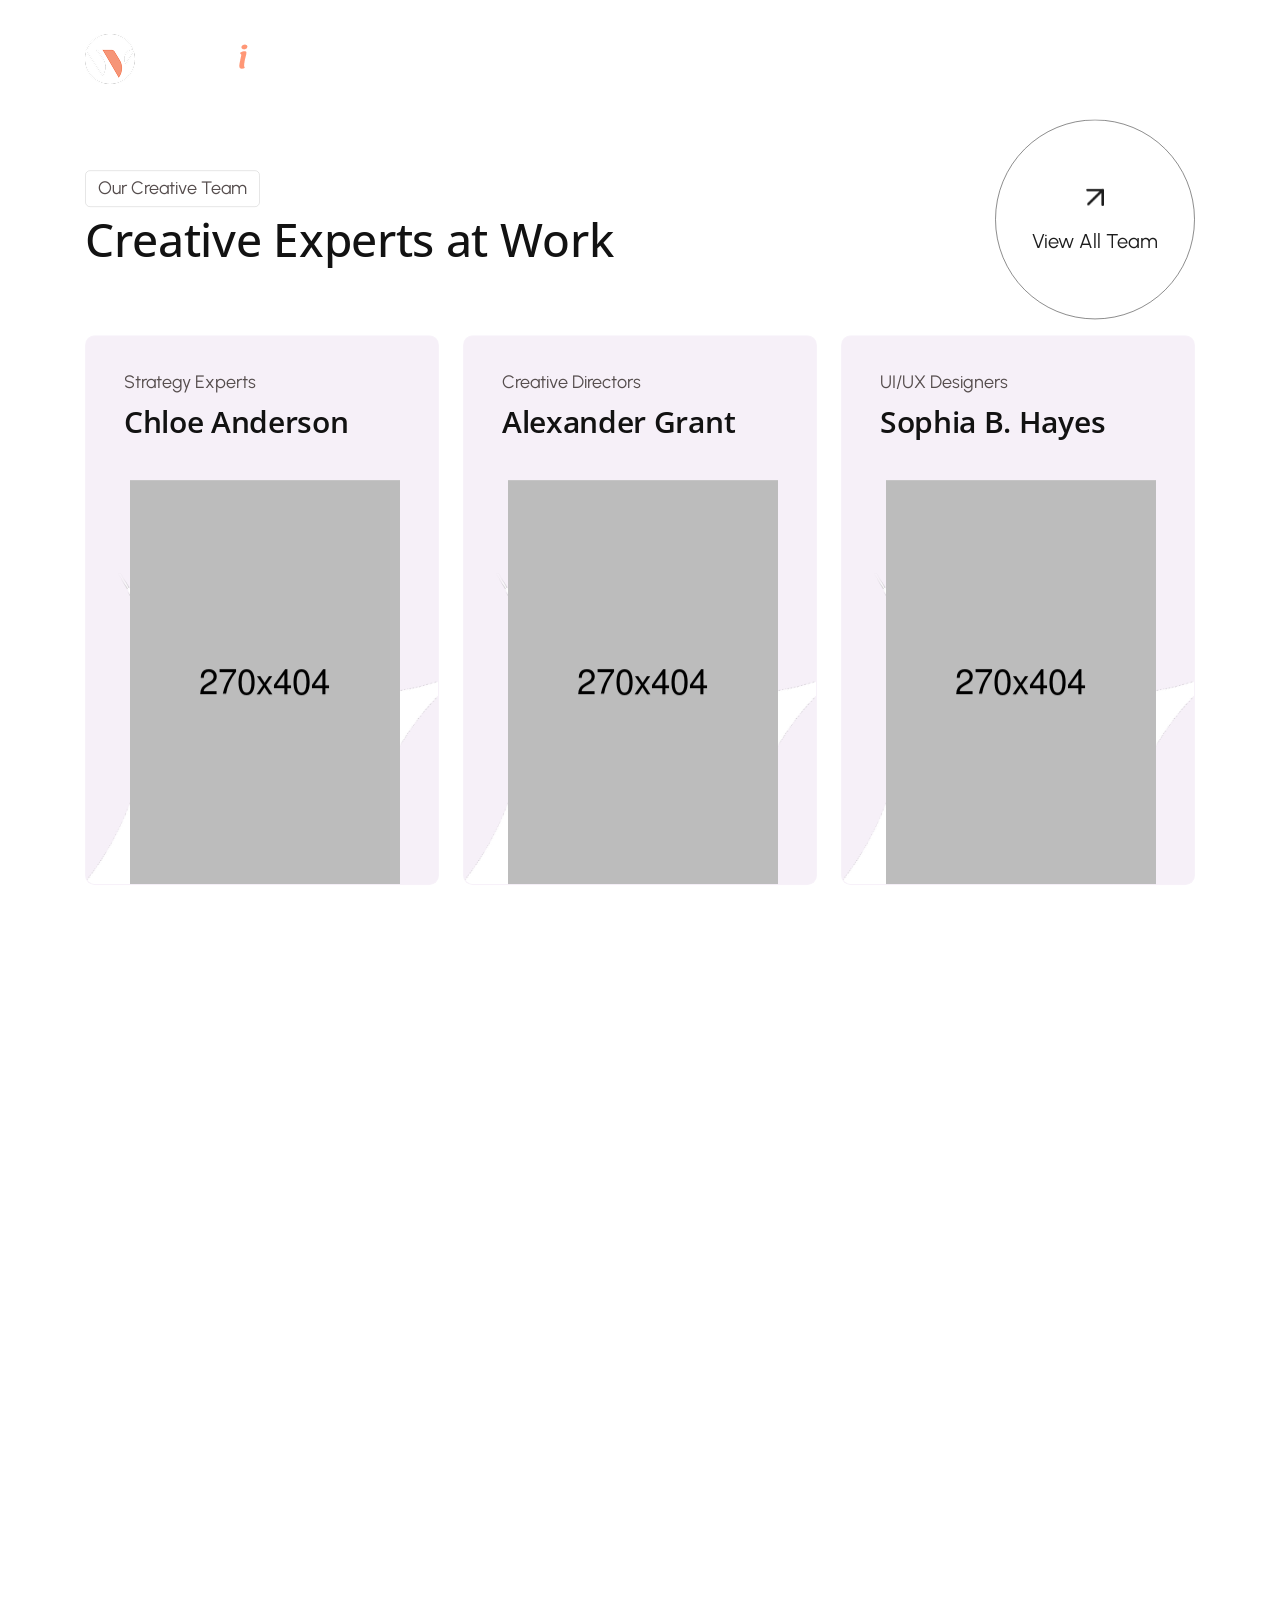
<file: team.html>
<!doctype html>
<html class="no-js" lang="zxx">

<head>

    <meta charset="utf-8">
    <meta http-equiv="x-ua-compatible" content="ie=edge">
    <title>Wamexi - Creative Digital Agency HTML Template</title>
    <meta name="description" content="">
    <meta name="viewport" content="width=device-width, initial-scale=1">

    <!-- Place favicon.ico in the root directory -->
    <link rel="icon" type="image/x-icon" href="assets/img/favicon/favicon.png">

    <!-- CSS here -->
    <link rel="stylesheet" href="assets/css/bootstrap.css">
    <link rel="stylesheet" href="assets/css/slick.css">
    <link rel="stylesheet" href="assets/css/swiper-bundle.css">
    <link rel="stylesheet" href="assets/css/magnific-popup.css">
    <link rel="stylesheet" href="assets/css/font-awesome-pro.css">
    <link rel="stylesheet" href="assets/css/atropos.min.css">
    <link rel="stylesheet" href="assets/css/main.css">
    <!-- CSS here -->

</head>

<body class="si-magic-cursor">

    <!-- Begin magic cursor -->
    <div id="magic-cursor" class="cursor-black-bg">
        <div id="ball"></div>
    </div>
    <!-- End magic cursor -->

    <!-- preloader -->
    <div id="preloader">
        <div class="preloader">
            <span></span>
            <span></span>
        </div>
    </div>
    <!-- preloader end  -->

    <!-- back to top start -->
    <div class="back-to-top-wrapper">
        <button id="back_to_top" type="button" class="back-to-top-btn">
            <svg width="12" height="7" viewBox="0 0 12 7" fill="none" xmlns="http://www.w3.org/2000/svg">
                <path d="M11 6L6 1L1 6" stroke="currentColor" stroke-width="1.5" stroke-linecap="round" stroke-linejoin="round" />
            </svg>
        </button>
    </div>
    <!-- back to top end -->

    <!-- header area start -->
    <div id="header-sticky" class="si-header-area header-transparent si-header-white si-header-ptb si-header-lang">
        <div class="container container-1650">
            <div class="row align-items-center">
                <div class="col-xl-2 col-lg-6 col-6">
                    <div class="si-header-logo">
                        <a href="index.html">
                            <img data-width="167" class="logo-black" src="assets/img/logo/logo-white.png" alt="image">
                        </a>
                    </div>
                </div>
                <div class="col-xl-10 col-lg-6 col-6">
                    <div class="si-header-right">
                        <div class="si-header-box d-none d-xl-block">
                            <div class="si-header-menu si-header-dropdown dropdown-white-bg">
                                <nav class="si-mobile-menu-active">
                                    <ul>
                                        <li class="has-dropdown">
                                            <a href="#">Home</a>
                                            <ul class="si-submenu submenu">
                                                <li><a href="index.html">Creative Agency</a></li>
                                                <li><a href="index-2.html">Digital Agency</a></li>
                                            </ul>
                                        </li>
                                        <li> <a href="about-us.html">About Us</a> </li>
                                        <li class="has-dropdown">
                                            <a href="#">Pages</a>
                                            <ul class="si-submenu submenu">
                                                <li><a href="service.html">Our Services</a></li>
                                                <li><a href="service-details.html">Service Details</a></li>
                                                <li><a href="team.html">Our Team</a></li>
                                                <li><a href="team-details.html">Team Details</a></li>
                                                <li><a href="pricing.html">Pricing Plan</a></li>
                                                <li><a href="testimonial.html">Testimonials</a></li>
                                            </ul>
                                        </li>
                                        <li class="has-dropdown">
                                            <a href="#">Portfolio</a>
                                            <ul class="si-submenu submenu">
                                                <li><a href="portfolio.html">Our Portfolio</a></li>
                                                <li><a href="portfolio-details.html">Portfolio Details</a></li>
                                            </ul>
                                        </li>
                                        <li class="has-dropdown">
                                            <a href="#">Blog</a>
                                            <ul class="si-submenu submenu">
                                                <li><a href="blog.html">Our Blog</a></li>
                                                <li><a href="blog-details.html">Blog Details</a></li>
                                            </ul>
                                        </li>
                                        <li> <a href="contact.html">Contact</a> </li>
                                    </ul>
                                </nav>
                            </div>
                        </div>
                        <div class="si-header-social d-none d-xl-block">
                            <a href="#">
                                <svg width="20" height="20" viewBox="0 0 20 20" fill="none" xmlns="http://www.w3.org/2000/svg" xmlns:xlink="http://www.w3.org/1999/xlink">
                                    <mask id="mask0_1_5708" style="mask-type:alpha" maskUnits="userSpaceOnUse" x="0" y="0" width="20" height="20">
                                    <rect width="20" height="20" fill="url(#pattern0_1_5708)"/>
                                    </mask>
                                    <g mask="url(#mask0_1_5708)">
                                    <rect x="-13" y="-11" width="63" height="59" fill="white"/>
                                    </g>
                                    <defs>
                                    <pattern id="pattern0_1_5708" patternContentUnits="objectBoundingBox" width="1" height="1">
                                    <use xlink:href="#image0_1_5708" transform="translate(0 -0.000976563) scale(0.00195312)"/>
                                    </pattern>
                                    <image id="image0_1_5708" width="512" height="513" preserveAspectRatio="none" xlink:href="[data-uri]"/>
                                    </defs>
                                </svg>
                            </a>
                            <a href="#">
                                <svg width="17" height="17" viewBox="0 0 17 17" fill="none" xmlns="http://www.w3.org/2000/svg" xmlns:xlink="http://www.w3.org/1999/xlink">
                                    <mask id="mask0_1_5705" style="mask-type:alpha" maskUnits="userSpaceOnUse" x="0" y="0" width="17" height="17">
                                    <rect width="17" height="17" fill="url(#pattern0_1_5705)"/>
                                    </mask>
                                    <g mask="url(#mask0_1_5705)">
                                    <rect x="-7.55566" y="-10.074" width="37.7778" height="55.4074" fill="white"/>
                                    </g>
                                    <defs>
                                    <pattern id="pattern0_1_5705" patternContentUnits="objectBoundingBox" width="1" height="1">
                                    <use xlink:href="#image0_1_5705" transform="scale(0.00195312)"/>
                                    </pattern>
                                    <image id="image0_1_5705" width="512" height="512" preserveAspectRatio="none" xlink:href="[data-uri]"/>
                                    </defs>
                                </svg>
                            </a>
                            <a href="#">
                                <svg width="20" height="20" viewBox="0 0 20 20" fill="none" xmlns="http://www.w3.org/2000/svg" xmlns:xlink="http://www.w3.org/1999/xlink">
                                    <mask id="mask0_1_5702" style="mask-type:alpha" maskUnits="userSpaceOnUse" x="0" y="0" width="20" height="20">
                                    <rect width="20" height="20" fill="url(#pattern0_1_5702)"/>
                                    </mask>
                                    <g mask="url(#mask0_1_5702)">
                                    <rect x="-11" y="-11" width="39.8572" height="39.8572" fill="white"/>
                                    </g>
                                    <defs>
                                    <pattern id="pattern0_1_5702" patternContentUnits="objectBoundingBox" width="1" height="1">
                                    <use xlink:href="#image0_1_5702" transform="scale(0.00195312)"/>
                                    </pattern>
                                    <image id="image0_1_5702" width="512" height="512" preserveAspectRatio="none" xlink:href="[data-uri]"/>
                                    </defs>
                                </svg>
                            </a>
                            <a href="#">
                                <svg width="21" height="21" viewBox="0 0 21 21" fill="none" xmlns="http://www.w3.org/2000/svg" xmlns:xlink="http://www.w3.org/1999/xlink">
                                    <mask id="mask0_1_5699" style="mask-type:alpha" maskUnits="userSpaceOnUse" x="0" y="0" width="21" height="21">
                                    <rect width="21" height="21" fill="url(#pattern0_1_5699)"/>
                                    </mask>
                                    <g mask="url(#mask0_1_5699)">
                                    <rect x="-11" y="-11" width="39.8572" height="39.8572" fill="white"/>
                                    </g>
                                    <defs>
                                    <pattern id="pattern0_1_5699" patternContentUnits="objectBoundingBox" width="1" height="1">
                                    <use xlink:href="#image0_1_5699" transform="scale(0.00195312)"/>
                                    </pattern>
                                    <image id="image0_1_5699" width="512" height="512" preserveAspectRatio="none" xlink:href="[data-uri]"/>
                                    </defs>
                                </svg>
                            </a>
                        </div>
                        <div class="si-header-search-box d-none d-md-block">
                            <button class="si-header-search si-search-open-btn">
                                <span>
                                    <svg width="20" height="20" viewBox="0 0 20 20" fill="none" xmlns="http://www.w3.org/2000/svg" xmlns:xlink="http://www.w3.org/1999/xlink">
                                        <mask id="mask0_1_5713" style="mask-type:alpha" maskUnits="userSpaceOnUse" x="0" y="0" width="20" height="20">
                                        <rect width="20" height="20" fill="url(#pattern0_1_5713)"/>
                                        </mask>
                                        <g mask="url(#mask0_1_5713)">
                                        <rect x="-72" y="-63" width="100" height="100" fill="white"/>
                                        </g>
                                        <defs>
                                        <pattern id="pattern0_1_5713" patternContentUnits="objectBoundingBox" width="1" height="1">
                                        <use xlink:href="#image0_1_5713" transform="scale(0.00195312)"/>
                                        </pattern>
                                        <image id="image0_1_5713" width="512" height="512" preserveAspectRatio="none" xlink:href="[data-uri]"/>
                                        </defs>
                                    </svg>
                                </span>
                                <span class="si-header-search-title">Search here</span>
                            </button>
                        </div>
                        <div class="si-header-bar">
                            <button class="si-offcanvas-open-btn">
                                <span>
                                    <svg width="24" height="24" viewBox="0 0 24 24" fill="none" xmlns="http://www.w3.org/2000/svg" xmlns:xlink="http://www.w3.org/1999/xlink">
                                        <mask id="mask0_1_5695" style="mask-type:alpha" maskUnits="userSpaceOnUse" x="0" y="0" width="24" height="24">
                                        <rect width="24" height="24" fill="url(#pattern0_1_5695)"/>
                                        </mask>
                                        <g mask="url(#mask0_1_5695)">
                                        <rect x="-15" y="-21" width="62" height="67" fill="white"/>
                                        </g>
                                        <defs>
                                        <pattern id="pattern0_1_5695" patternContentUnits="objectBoundingBox" width="1" height="1">
                                        <use xlink:href="#image0_1_5695" transform="scale(0.00195312)"/>
                                        </pattern>
                                        <image id="image0_1_5695" width="512" height="512" preserveAspectRatio="none" xlink:href="[data-uri]"/>
                                        </defs>
                                    </svg>
                                </span>
                            </button>
                        </div>
                    </div>
                </div>
            </div>
        </div>
    </div>
    <!-- header area end -->

    <!-- si-offcanvus-area-start -->
    <div class="si-offcanvas-area">
        <div class="si-offcanvas-wrapper">
            <div class="si-offcanvas-top d-flex align-items-center justify-content-between">
                <div class="si-offcanvas-logo">
                    <a href="index.html">
                        <img class="logo-1" data-width="120" src="assets/img/logo/logo-black.png" alt="image">
                        <img class="logo-2" data-width="120" src="assets/img/logo/logo-white.png" alt="image">
                    </a>
                </div>
                <div class="si-offcanvas-close">
                    <button class="si-offcanvas-close-btn">
                        <svg width="37" height="38" viewBox="0 0 37 38" fill="none" xmlns="http://www.w3.org/2000/svg">
                            <path d="M9.19141 9.80762L27.5762 28.1924" stroke="currentColor" stroke-width="1.5" stroke-linecap="round" stroke-linejoin="round" />
                            <path d="M9.19141 28.1924L27.5762 9.80761" stroke="currentColor" stroke-width="1.5" stroke-linecap="round" stroke-linejoin="round" />
                        </svg>
                    </button>
                </div>
            </div>
            <div class="si-offcanvas-main">
                <div class="si-offcanvas-content d-none d-xl-block">
                    <h3 class="si-offcanvas-title">About Us</h3>
                    <p>Lorem ipsum dolor sit amet, consectetur adipisicing elit, sed do eiusmod tempor incididunt ut labore et dolore magna aliqua. Ut enim ad minim veniam, quis nostrud nisi ut aliquip ex ea commodo consequat.</p>
                </div>
                <div class="si-offcanvas-menu d-xl-none">
                    <nav></nav>
                </div>
                <div class="si-offcanvas-gallery d-none d-xl-block">
                    <div class="row gx-2">
                        <div class="col-md-3 col-3">
                            <div class="si-offcanvas-gallery-img fix">
                                <a class="popup-image" href="assets/img/offcanvas/offcanvas-1.jpg"><img src="assets/img/offcanvas/offcanvas-1.jpg" alt="image"></a>
                            </div>
                        </div>
                        <div class="col-md-3 col-3">
                            <div class="si-offcanvas-gallery-img fix">
                                <a class="popup-image" href="assets/img/offcanvas/offcanvas-2.jpg"><img src="assets/img/offcanvas/offcanvas-2.jpg" alt="image"></a>
                            </div>
                        </div>
                        <div class="col-md-3 col-3">
                            <div class="si-offcanvas-gallery-img fix">
                                <a class="popup-image" href="assets/img/offcanvas/offcanvas-3.jpg"><img src="assets/img/offcanvas/offcanvas-3.jpg" alt="image"></a>
                            </div>
                        </div>
                        <div class="col-md-3 col-3">
                            <div class="si-offcanvas-gallery-img fix">
                                <a class="popup-image" href="assets/img/offcanvas/offcanvas-4.jpg"><img src="assets/img/offcanvas/offcanvas-4.jpg" alt="image"></a>
                            </div>
                        </div>
                    </div>
                </div>
                <div class="si-offcanvas-contact">
                    <h3 class="si-offcanvas-title sm">Information</h3>
                    <ul>
                        <li><a href="tel:+8801643837728">+880 164383 7728</a></li>
                        <li><a href="mailto:hello@wamexi.com">hello@wamexi.com</a></li>
                        <li><a href="#">3891 Ranchview Dr. Richardson</a></li>
                    </ul>
                </div>
                <div class="si-offcanvas-social">
                    <h3 class="si-offcanvas-title sm">Follow Us</h3>
                    <ul>
                        <li>
                            <a href="#">
                                <svg width="16" height="16" viewBox="0 0 16 16" fill="none" xmlns="http://www.w3.org/2000/svg">
                                    <path d="M11.25 1.5H4.75C2.95507 1.5 1.5 2.95507 1.5 4.75V11.25C1.5 13.0449 2.95507 14.5 4.75 14.5H11.25C13.0449 14.5 14.5 13.0449 14.5 11.25V4.75C14.5 2.95507 13.0449 1.5 11.25 1.5Z" stroke="currentColor" stroke-width="1.5" stroke-linecap="round" stroke-linejoin="round" />
                                    <path d="M10.6016 7.5907C10.6818 8.13166 10.5894 8.68414 10.3375 9.16955C10.0856 9.65497 9.68711 10.0486 9.19862 10.2945C8.71014 10.5404 8.15656 10.6259 7.61663 10.5391C7.0767 10.4522 6.57791 10.1972 6.19121 9.81055C5.80451 9.42385 5.54959 8.92506 5.46271 8.38513C5.37583 7.8452 5.46141 7.29163 5.70728 6.80314C5.95315 6.31465 6.34679 5.91613 6.83221 5.66425C7.31763 5.41238 7.87011 5.31998 8.41107 5.4002C8.96287 5.48202 9.47372 5.73915 9.86817 6.1336C10.2626 6.52804 10.5197 7.0389 10.6016 7.5907Z" stroke="currentColor" stroke-width="1.5" stroke-linecap="round" stroke-linejoin="round" />
                                    <path d="M11.5742 4.42578H11.5842" stroke="currentColor" stroke-width="1.5" stroke-linecap="round" stroke-linejoin="round" />
                                </svg>
                            </a>
                        </li>
                        <li>
                            <a href="#">
                                <svg xmlns="http://www.w3.org/2000/svg" width="16" height="16" fill="currentColor" class="bi bi-twitter-x" viewBox="0 0 16 16">
                                    <path d="M12.6.75h2.454l-5.36 6.142L16 15.25h-4.937l-3.867-5.07-4.425 5.07H.316l5.733-6.57L0 .75h5.063l3.495 4.633L12.601.75Zm-.86 13.028h1.36L4.323 2.145H2.865z"/>
                                </svg>
                            </a>
                        </li>
                        <li>
                            <a href="#">
                                <svg xmlns="http://www.w3.org/2000/svg" width="16" height="16" fill="currentColor" class="bi bi-facebook" viewBox="0 0 16 16">
                                    <path d="M16 8.049c0-4.446-3.582-8.05-8-8.05C3.58 0-.002 3.603-.002 8.05c0 4.017 2.926 7.347 6.75 7.951v-5.625h-2.03V8.05H6.75V6.275c0-2.017 1.195-3.131 3.022-3.131.876 0 1.791.157 1.791.157v1.98h-1.009c-.993 0-1.303.621-1.303 1.258v1.51h2.218l-.354 2.326H9.25V16c3.824-.604 6.75-3.934 6.75-7.951"/>
                                </svg>
                            </a>
                        </li>
                        <li>
                            <a href="#">
                                <svg width="18" height="14" viewBox="0 0 18 14" fill="none" xmlns="http://www.w3.org/2000/svg">
                                    <path d="M12.75 13H5.25C3 13 1.5 11.5 1.5 9.25V4.75C1.5 2.5 3 1 5.25 1H12.75C15 1 16.5 2.5 16.5 4.75V9.25C16.5 11.5 15 13 12.75 13Z" stroke="currentColor" stroke-width="1.5" stroke-miterlimit="10" stroke-linecap="round" stroke-linejoin="round" />
                                    <path d="M8.70676 5.14837L10.8006 6.40465C11.5543 6.90716 11.5543 7.66093 10.8006 8.16344L8.70676 9.41972C7.86923 9.92224 7.19922 9.50348 7.19922 8.5822V6.06964C7.19922 4.98086 7.86923 4.64585 8.70676 5.14837Z" fill="currentColor" />
                                </svg>
                            </a>
                        </li>
                    </ul>
                </div>
            </div>
        </div>
    </div>
    <div class="body-overlay"></div>
    <!-- si-offcanvus-area-end -->

    <!-- search area start -->
    <div class="si-search-area p-relative">
        <div class="si-search-close">
            <button class="si-search-close-btn">
                <svg width="12" height="12" viewBox="0 0 12 12" fill="none" xmlns="http://www.w3.org/2000/svg">
                    <path class="path-1" d="M11 1L1 11" stroke="currentColor" stroke-width="1.5" stroke-linecap="round" stroke-linejoin="round" />
                    <path class="path-2" d="M1 1L11 11" stroke="currentColor" stroke-width="1.5" stroke-linecap="round" stroke-linejoin="round" />
                </svg>
            </button>
        </div>
        <div class="container container-1230">
            <div class="row">
                <div class="si-search-wrapper">
                    <div class="col-lg-8">
                        <div class="si-search-content">
                            <div class="search p-relative">
                                <input type="text" class="search-input" placeholder="Search">
                                <button class="si-search-icon">
                                    <svg xmlns="http://www.w3.org/2000/svg" width="24" height="24" viewBox="0 0 24 24" fill="none">
                                        <path d="M18.0508 18.05L23.0009 23" stroke="currentColor" stroke-width="2" stroke-linecap="round" stroke-linejoin="round" />
                                        <path d="M20.8004 10.9C20.8004 5.43237 16.3679 1 10.9002 1C5.43246 1 1 5.43237 1 10.9C1 16.3676 5.43246 20.7999 10.9002 20.7999C16.3679 20.7999 20.8004 16.3676 20.8004 10.9Z" stroke="currentColor" stroke-width="2" stroke-linejoin="round" />
                                    </svg>
                                </button>
                            </div>
                        </div>
                    </div>
                </div>
            </div>
        </div>
    </div>
    <div class="body-overlay"></div>
    <!-- search area end -->

    <div id="smooth-wrapper">
        <div id="smooth-content">

            <main>

                <!-- SI BREADCUMB AREA -->
                 <section class="si__breadcumb__area" style="background: url(assets/img/breadcumb/shape.jpg);">
                    <div class="container container-1650">
                        <div class="row">
                            <div class="col-lg-12">
                                <div class="si__breadcumb__box">
                                    <div class="si__breadcumb__text">
                                        <h2>Our Team</h2>
                                        <span>Home - Our Team</span>
                                    </div>
                                </div>
                            </div>
                        </div>
                    </div>
                 </section>

                 <!-- team area start -->
                  <div class="si-team-3-area">
                    <div class="container">
                        <div class="row">
                            <div class="col-lg-8 col-md-12">
                                <div class="si-section-title">
                                    <span> Our Creative Team </span>
                                    <h2 class="si-text-revel-anim"> Creative Experts at Work </h2>
                                </div>
                            </div>
                            <div class="col-lg-4 col-md-4">
                                <div class="si-circle-btn-box text-md-end si_fade_anim" data-delay=".8" data-fade-from="top" data-ease="bounce">
                                    <div class="si-circle-btn-wrap d-inline-block">
                                        <a class="si-circle-btn btn-item" href="service.html">
                                            <span class="d-block">
                                                <img src="assets/img/blog/icon2.svg" alt="">
                                            </span>
                                            <span class="si-circle-btn-title">View All Team</span>
                                            <i class="si-circle-btn-dot"></i>
                                        </a>
                                    </div>
                                </div>
                            </div>
                        </div>
                        <div class="row gx-24">
                            <div class="col-xxl-4 col-xl-4 col-lg-4 col-md-6">
                                <div class="si-team-box si-team-3-box p-relative fix">
                                    <div class="si-team-content z-index-1">
                                        <span class="si-team-designation"> Strategy Experts </span>
                                        <h3 class="si-team-title"> <a class="underline-black" href="team-details.html"> Chloe Anderson </a></h3>
                                    </div>
                                    <div class="si-team-thumb z-index-1 text-end pt-30">
                                        <a href="team-details.html"><img src="assets/img/team/team-1.png" alt="image"></a>
                                    </div>
                                    <div class="si-team-shape">
                                        <img src="assets/img/team/shape.png" alt="image">
                                    </div>
                                </div>
                            </div>
                            <div class="col-xxl-4 col-xl-4 col-lg-4 col-md-6">
                                <div class="si-team-box si-team-3-box p-relative fix">
                                    <div class="si-team-content z-index-1">
                                        <span class="si-team-designation"> Creative Directors </span>
                                        <h3 class="si-team-title"> <a class="underline-black" href="team-details.html"> Alexander Grant </a></h3>
                                    </div>
                                    <div class="si-team-thumb z-index-1 text-end pt-30">
                                        <a href="team-details.html"><img src="assets/img/team/team-2.png" alt="image"></a>
                                    </div>
                                    <div class="si-team-shape">
                                        <img src="assets/img/team/shape.png" alt="image">
                                    </div>
                                </div>
                            </div>
                            <div class="col-xxl-4 col-xl-4 col-lg-4 col-md-6">
                                <div class="si-team-box si-team-3-box p-relative fix">
                                    <div class="si-team-content z-index-1">
                                        <span class="si-team-designation"> UI/UX Designers </span>
                                        <h3 class="si-team-title"> <a class="underline-black" href="team-details.html"> Sophia B. Hayes </a></h3>
                                    </div>
                                    <div class="si-team-thumb z-index-1 text-end pt-30">
                                        <a href="team-details.html"><img src="assets/img/team/team-3.png" alt="image"></a>
                                    </div>
                                    <div class="si-team-shape">
                                        <img src="assets/img/team/shape.png" alt="image">
                                    </div>
                                </div>
                            </div>
                            <div class="col-xxl-4 col-xl-4 col-lg-4 col-md-6">
                                <div class="si-team-box si-team-3-box p-relative fix mt-30">
                                    <div class="si-team-content z-index-1">
                                        <span class="si-team-designation"> Strategy Experts </span>
                                        <h3 class="si-team-title"> <a class="underline-black" href="team-details.html"> Chloe Anderson </a></h3>
                                    </div>
                                    <div class="si-team-thumb z-index-1 text-end pt-30">
                                        <a href="team-details.html"><img src="assets/img/team/team-1.png" alt="image"></a>
                                    </div>
                                    <div class="si-team-shape">
                                        <img src="assets/img/team/shape.png" alt="image">
                                    </div>
                                </div>
                            </div>
                            <div class="col-xxl-4 col-xl-4 col-lg-4 col-md-6">
                                <div class="si-team-box si-team-3-box p-relative fix mt-30">
                                    <div class="si-team-content z-index-1">
                                        <span class="si-team-designation"> Creative Directors </span>
                                        <h3 class="si-team-title"> <a class="underline-black" href="team-details.html"> Alexander Grant </a></h3>
                                    </div>
                                    <div class="si-team-thumb z-index-1 text-end pt-30">
                                        <a href="team-details.html"><img src="assets/img/team/team-2.png" alt="image"></a>
                                    </div>
                                    <div class="si-team-shape">
                                        <img src="assets/img/team/shape.png" alt="image">
                                    </div>
                                </div>
                            </div>
                            <div class="col-xxl-4 col-xl-4 col-lg-4 col-md-6">
                                <div class="si-team-box si-team-3-box p-relative fix mt-30">
                                    <div class="si-team-content z-index-1">
                                        <span class="si-team-designation"> UI/UX Designers </span>
                                        <h3 class="si-team-title"> <a class="underline-black" href="team-details.html"> Sophia B. Hayes </a></h3>
                                    </div>
                                    <div class="si-team-thumb z-index-1 text-end pt-30">
                                        <a href="team-details.html"><img src="assets/img/team/team-3.png" alt="image"></a>
                                    </div>
                                    <div class="si-team-shape">
                                        <img src="assets/img/team/shape.png" alt="image">
                                    </div>
                                </div>
                            </div>
                        </div>
                    </div>
                  </div>
                 <!-- team area end -->

            </main>

            <!-- footer area start -->
            <div class="si-footer-area p-relative pt-110 pb-10 si-background" data-background="assets/img/footer/bg2.jpg">               
                <div class="container container-1650">
                    <div class="row justify-content-between">
                        <div class="col-xl-4 col-lg-3 col-md-6">
                            <div class="si-footer-widget si-footer-col-1 si_fade_anim" data-delay=".3">
                                <div class="si-footer-widget-content">
                                    <!-- footer logo -->
                                    <div class="si-footer-logo-2 mt-10 mb-60">
                                        <a href="index.html"><img src="assets/img/logo/logo-white.png" alt=""></a>
                                    </div>
                                    <!-- footer logo -->
                                    <p>
                                        Refresh your skills, our team of experienced <br class="d-none d-lg-block"> instructors will guide you every step the <br class="d-none d-lg-block"> way. Our comprehensive ..
                                    </p>
                                    <div class="si-footer-subscribe-form p-relative pt-25">
                                        <form action="#">
                                            <input type="email" name="email" placeholder="Enter your email">
                                            <button type="submit" class="subscribe-btn">
                                                <img src="assets/img/footer/icon.svg" alt="">
                                            </button>
                                        </form>
                                    </div>
                                </div>
                            </div>
                        </div>
                        <div class="col-xl-3 col-lg-3 col-md-6">
                            <div class="si-footer-widget si-footer-col-2 si_fade_anim" data-delay=".5">
                                <h3 class="si-footer-widget-title text-white mb-45">Useful Links</h3>
                                <div class="si-footer-widget-menu">
                                    <ul>
                                        <li><a href="#">Company</a></li>
                                        <li><a href="#">Career</a></li>
                                        <li><a href="#">Privacy Policy</a></li>
                                        <li><a href="#">Project</a></li>
                                        <li><a href="#">Client's Feedback</a></li>
                                        <li><a href="#">Blog Post</a></li>
                                    </ul>
                                </div>
                            </div>
                        </div>
                        <div class="col-xl-3 col-lg-3 col-md-6">
                            <div class="si-footer-widget si-footer-col-3 si_fade_anim" data-delay=".5">
                                <h3 class="si-footer-widget-title text-white mb-45">Follow Us</h3>
                                <div class="si-footer-widget-menu">
                                    <ul>
                                        <li><a href="#">Facebook</a></li>
                                        <li><a href="#">Twitter</a></li>
                                        <li><a href="#">Instagram</a></li>
                                        <li><a href="#">Linkedin</a></li>
                                        <li><a href="#">Youtube</a></li>
                                    </ul>
                                </div>
                            </div>
                        </div>
                        <div class="col-xl-2 col-lg-2 col-md-6">
                            <div class="si-footer-widget si-footer-col-4 si_fade_anim" data-delay=".5">
                                <h3 class="si-footer-widget-title text-white mb-45">Our Offices</h3>
                                <div class="si-footer-contact-list">
                                    <ul>
                                        <li> <span> Operations - China </span> <p> Shanghai (China's largest cities) </p> </li>
                                        <li> <span> Headquarters- USA </span> <p> Seattle (major city in Washington) </p> </li>
                                    </ul>
                                </div>
                            </div>
                        </div>
                    </div>
                    <div class="row gx-0">
                        <div class="si-footer-img pt-35">
                            <span> <img src="assets/img/footer/1.jpg" alt=""> </span>
                            <span> <img src="assets/img/footer/2.jpg" alt=""> </span>
                            <span> <img src="assets/img/footer/3.jpg" alt=""> </span>
                            <span> <img src="assets/img/footer/4.jpg" alt=""> </span>
                            <span> <img src="assets/img/footer/5.jpg" alt=""> </span>
                        </div>
                        <div class="si-copyright-content text-center pt-25">
                            <p class="text-white">© 2026 Wamexi of Digital agency, All Right Reserved</p>
                        </div>
                    </div>
                </div>
            </div>
            <!-- footer area end -->


        </div>
    </div>

    <!-- JS here -->
    <script src="assets/js/vendor/jquery.js"></script>
    <script src="assets/js/bootstrap-bundle.js"></script>
    <script src="assets/js/swiper-bundle.js"></script>
    <script src="assets/js/plugin.js"></script>
    <script src="assets/js/three.js"></script>
    <script src="assets/js/slick.js"></script>
    <script src="assets/js/scroll-magic.js"></script>
    <script src="assets/js/hover-effect.umd.js"></script>
    <script src="assets/js/magnific-popup.js"></script>
    <script src="assets/js/parallax-slider.js"></script>
    <script src="assets/js/nice-select.js"></script>
    <script src="assets/js/purecounter.js"></script>
    <script src="assets/js/Observer.min.js"></script>
    <script src="assets/js/splitting.min.js"></script>
    <script src="assets/js/parallax-scroll.js"></script>
    <script src="assets/js/atropos.js"></script>
    <script src="assets/js/slider-active.js"></script>
    <script src="assets/js/main.js"></script>
    <script src="assets/js/si-cursor.js"></script>
    <!-- JS here -->

</body>

</html>
</file>
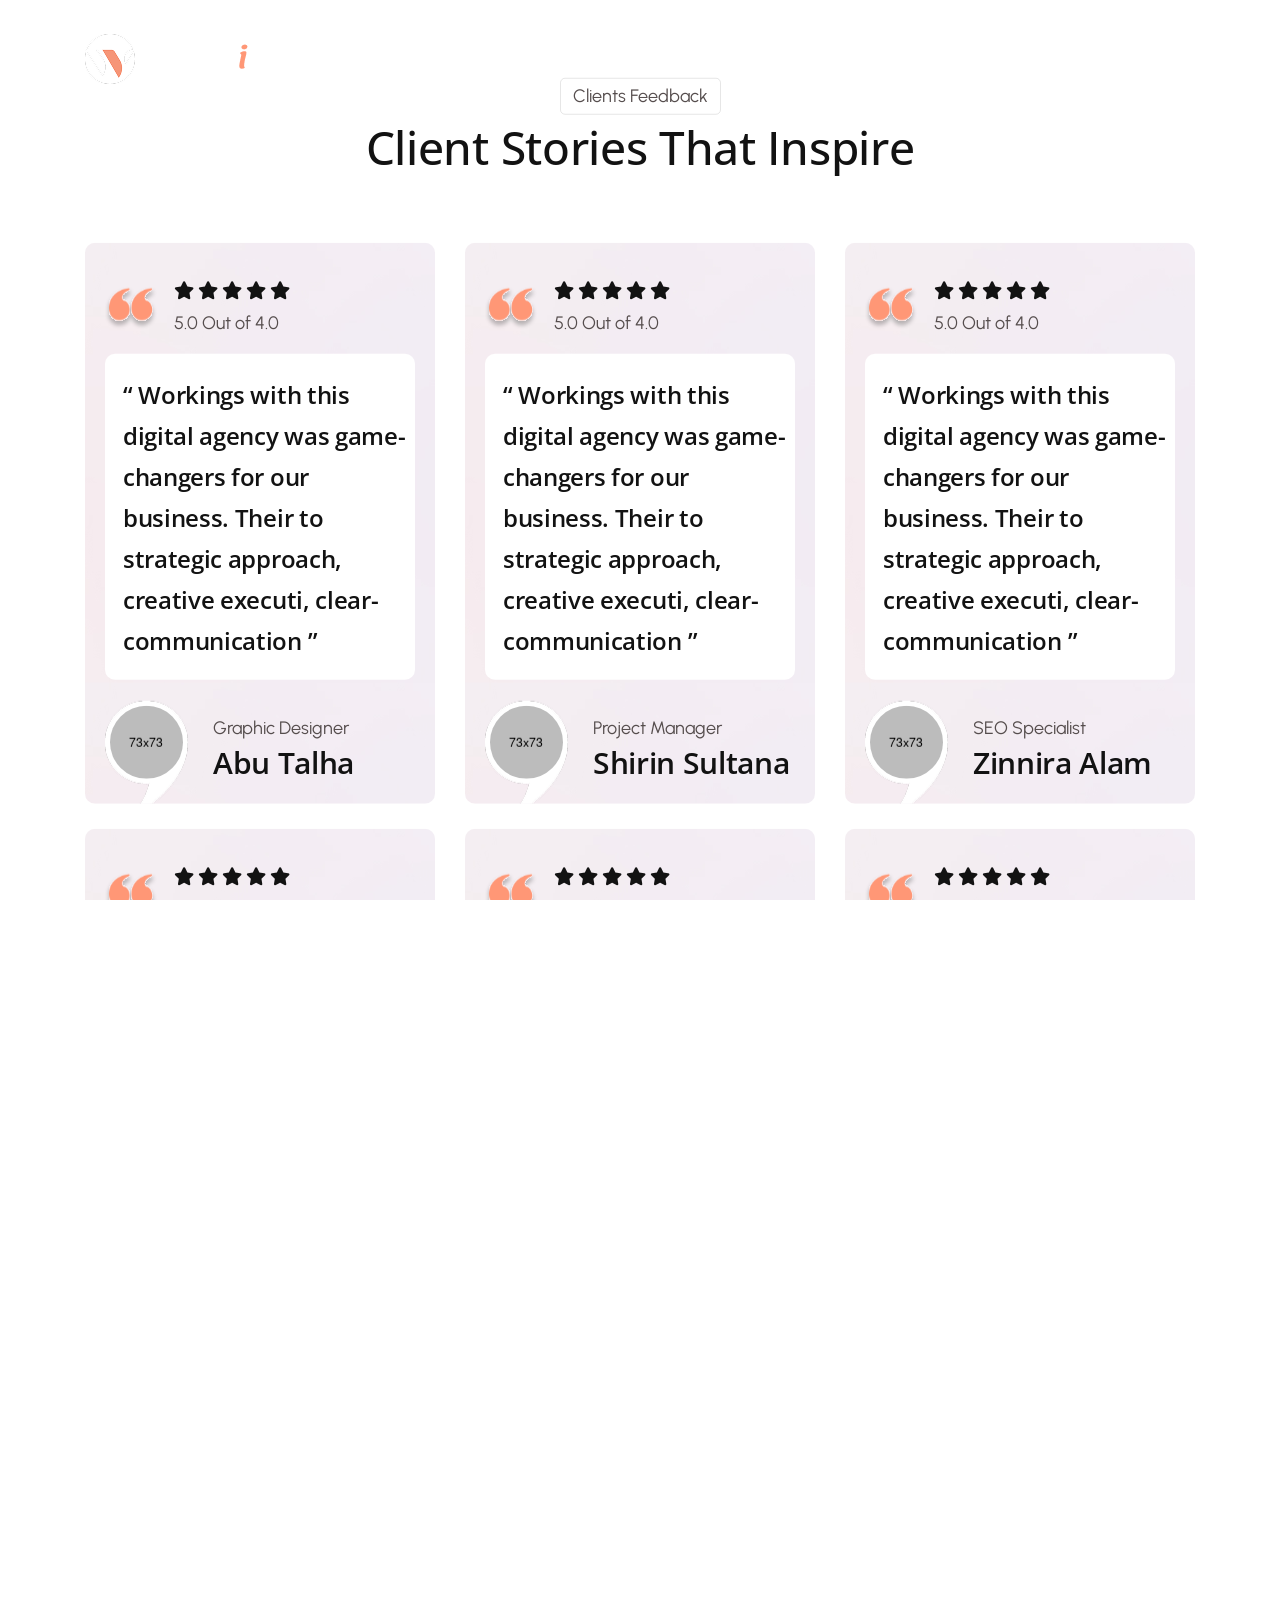
<file: testimonial.html>
<!doctype html>
<html class="no-js" lang="zxx">

<head>

    <meta charset="utf-8">
    <meta http-equiv="x-ua-compatible" content="ie=edge">
    <title>Wamexi - Creative Digital Agency HTML Template</title>
    <meta name="description" content="">
    <meta name="viewport" content="width=device-width, initial-scale=1">

    <!-- Place favicon.ico in the root directory -->
    <link rel="icon" type="image/x-icon" href="assets/img/favicon/favicon.png">

    <!-- CSS here -->
    <link rel="stylesheet" href="assets/css/bootstrap.css">
    <link rel="stylesheet" href="assets/css/slick.css">
    <link rel="stylesheet" href="assets/css/swiper-bundle.css">
    <link rel="stylesheet" href="assets/css/magnific-popup.css">
    <link rel="stylesheet" href="assets/css/font-awesome-pro.css">
    <link rel="stylesheet" href="assets/css/atropos.min.css">
    <link rel="stylesheet" href="assets/css/main.css">
    <!-- CSS here -->

</head>

<body class="si-magic-cursor">

    <!-- Begin magic cursor -->
    <div id="magic-cursor" class="cursor-black-bg">
        <div id="ball"></div>
    </div>
    <!-- End magic cursor -->

    <!-- preloader -->
    <div id="preloader">
        <div class="preloader">
            <span></span>
            <span></span>
        </div>
    </div>
    <!-- preloader end  -->

    <!-- back to top start -->
    <div class="back-to-top-wrapper">
        <button id="back_to_top" type="button" class="back-to-top-btn">
            <svg width="12" height="7" viewBox="0 0 12 7" fill="none" xmlns="http://www.w3.org/2000/svg">
                <path d="M11 6L6 1L1 6" stroke="currentColor" stroke-width="1.5" stroke-linecap="round" stroke-linejoin="round" />
            </svg>
        </button>
    </div>
    <!-- back to top end -->

    <!-- header area start -->
    <div id="header-sticky" class="si-header-area header-transparent si-header-white si-header-ptb si-header-lang">
        <div class="container container-1650">
            <div class="row align-items-center">
                <div class="col-xl-2 col-lg-6 col-6">
                    <div class="si-header-logo">
                        <a href="index.html">
                            <img data-width="167" class="logo-black" src="assets/img/logo/logo-white.png" alt="image">
                        </a>
                    </div>
                </div>
                <div class="col-xl-10 col-lg-6 col-6">
                    <div class="si-header-right">
                        <div class="si-header-box d-none d-xl-block">
                            <div class="si-header-menu si-header-dropdown dropdown-white-bg">
                                <nav class="si-mobile-menu-active">
                                    <ul>
                                        <li class="has-dropdown">
                                            <a href="#">Home</a>
                                            <ul class="si-submenu submenu">
                                                <li><a href="index.html">Creative Agency</a></li>
                                                <li><a href="index-2.html">Digital Agency</a></li>
                                            </ul>
                                        </li>
                                        <li> <a href="about-us.html">About Us</a> </li>
                                        <li class="has-dropdown">
                                            <a href="#">Pages</a>
                                            <ul class="si-submenu submenu">
                                                <li><a href="service.html">Our Services</a></li>
                                                <li><a href="service-details.html">Service Details</a></li>
                                                <li><a href="team.html">Our Team</a></li>
                                                <li><a href="team-details.html">Team Details</a></li>
                                                <li><a href="pricing.html">Pricing Plan</a></li>
                                                <li><a href="testimonial.html">Testimonials</a></li>
                                            </ul>
                                        </li>
                                        <li class="has-dropdown">
                                            <a href="#">Portfolio</a>
                                            <ul class="si-submenu submenu">
                                                <li><a href="portfolio.html">Our Portfolio</a></li>
                                                <li><a href="portfolio-details.html">Portfolio Details</a></li>
                                            </ul>
                                        </li>
                                        <li class="has-dropdown">
                                            <a href="#">Blog</a>
                                            <ul class="si-submenu submenu">
                                                <li><a href="blog.html">Our Blog</a></li>
                                                <li><a href="blog-details.html">Blog Details</a></li>
                                            </ul>
                                        </li>
                                        <li> <a href="contact.html">Contact</a> </li>
                                    </ul>
                                </nav>
                            </div>
                        </div>
                        <div class="si-header-social d-none d-xl-block">
                            <a href="#">
                                <svg width="20" height="20" viewBox="0 0 20 20" fill="none" xmlns="http://www.w3.org/2000/svg" xmlns:xlink="http://www.w3.org/1999/xlink">
                                    <mask id="mask0_1_5708" style="mask-type:alpha" maskUnits="userSpaceOnUse" x="0" y="0" width="20" height="20">
                                    <rect width="20" height="20" fill="url(#pattern0_1_5708)"/>
                                    </mask>
                                    <g mask="url(#mask0_1_5708)">
                                    <rect x="-13" y="-11" width="63" height="59" fill="white"/>
                                    </g>
                                    <defs>
                                    <pattern id="pattern0_1_5708" patternContentUnits="objectBoundingBox" width="1" height="1">
                                    <use xlink:href="#image0_1_5708" transform="translate(0 -0.000976563) scale(0.00195312)"/>
                                    </pattern>
                                    <image id="image0_1_5708" width="512" height="513" preserveAspectRatio="none" xlink:href="[data-uri]"/>
                                    </defs>
                                </svg>
                            </a>
                            <a href="#">
                                <svg width="17" height="17" viewBox="0 0 17 17" fill="none" xmlns="http://www.w3.org/2000/svg" xmlns:xlink="http://www.w3.org/1999/xlink">
                                    <mask id="mask0_1_5705" style="mask-type:alpha" maskUnits="userSpaceOnUse" x="0" y="0" width="17" height="17">
                                    <rect width="17" height="17" fill="url(#pattern0_1_5705)"/>
                                    </mask>
                                    <g mask="url(#mask0_1_5705)">
                                    <rect x="-7.55566" y="-10.074" width="37.7778" height="55.4074" fill="white"/>
                                    </g>
                                    <defs>
                                    <pattern id="pattern0_1_5705" patternContentUnits="objectBoundingBox" width="1" height="1">
                                    <use xlink:href="#image0_1_5705" transform="scale(0.00195312)"/>
                                    </pattern>
                                    <image id="image0_1_5705" width="512" height="512" preserveAspectRatio="none" xlink:href="[data-uri]"/>
                                    </defs>
                                </svg>
                            </a>
                            <a href="#">
                                <svg width="20" height="20" viewBox="0 0 20 20" fill="none" xmlns="http://www.w3.org/2000/svg" xmlns:xlink="http://www.w3.org/1999/xlink">
                                    <mask id="mask0_1_5702" style="mask-type:alpha" maskUnits="userSpaceOnUse" x="0" y="0" width="20" height="20">
                                    <rect width="20" height="20" fill="url(#pattern0_1_5702)"/>
                                    </mask>
                                    <g mask="url(#mask0_1_5702)">
                                    <rect x="-11" y="-11" width="39.8572" height="39.8572" fill="white"/>
                                    </g>
                                    <defs>
                                    <pattern id="pattern0_1_5702" patternContentUnits="objectBoundingBox" width="1" height="1">
                                    <use xlink:href="#image0_1_5702" transform="scale(0.00195312)"/>
                                    </pattern>
                                    <image id="image0_1_5702" width="512" height="512" preserveAspectRatio="none" xlink:href="[data-uri]"/>
                                    </defs>
                                </svg>
                            </a>
                            <a href="#">
                                <svg width="21" height="21" viewBox="0 0 21 21" fill="none" xmlns="http://www.w3.org/2000/svg" xmlns:xlink="http://www.w3.org/1999/xlink">
                                    <mask id="mask0_1_5699" style="mask-type:alpha" maskUnits="userSpaceOnUse" x="0" y="0" width="21" height="21">
                                    <rect width="21" height="21" fill="url(#pattern0_1_5699)"/>
                                    </mask>
                                    <g mask="url(#mask0_1_5699)">
                                    <rect x="-11" y="-11" width="39.8572" height="39.8572" fill="white"/>
                                    </g>
                                    <defs>
                                    <pattern id="pattern0_1_5699" patternContentUnits="objectBoundingBox" width="1" height="1">
                                    <use xlink:href="#image0_1_5699" transform="scale(0.00195312)"/>
                                    </pattern>
                                    <image id="image0_1_5699" width="512" height="512" preserveAspectRatio="none" xlink:href="[data-uri]"/>
                                    </defs>
                                </svg>
                            </a>
                        </div>
                        <div class="si-header-search-box d-none d-md-block">
                            <button class="si-header-search si-search-open-btn">
                                <span>
                                    <svg width="20" height="20" viewBox="0 0 20 20" fill="none" xmlns="http://www.w3.org/2000/svg" xmlns:xlink="http://www.w3.org/1999/xlink">
                                        <mask id="mask0_1_5713" style="mask-type:alpha" maskUnits="userSpaceOnUse" x="0" y="0" width="20" height="20">
                                        <rect width="20" height="20" fill="url(#pattern0_1_5713)"/>
                                        </mask>
                                        <g mask="url(#mask0_1_5713)">
                                        <rect x="-72" y="-63" width="100" height="100" fill="white"/>
                                        </g>
                                        <defs>
                                        <pattern id="pattern0_1_5713" patternContentUnits="objectBoundingBox" width="1" height="1">
                                        <use xlink:href="#image0_1_5713" transform="scale(0.00195312)"/>
                                        </pattern>
                                        <image id="image0_1_5713" width="512" height="512" preserveAspectRatio="none" xlink:href="[data-uri]"/>
                                        </defs>
                                    </svg>
                                </span>
                                <span class="si-header-search-title">Search here</span>
                            </button>
                        </div>
                        <div class="si-header-bar">
                            <button class="si-offcanvas-open-btn">
                                <span>
                                    <svg width="24" height="24" viewBox="0 0 24 24" fill="none" xmlns="http://www.w3.org/2000/svg" xmlns:xlink="http://www.w3.org/1999/xlink">
                                        <mask id="mask0_1_5695" style="mask-type:alpha" maskUnits="userSpaceOnUse" x="0" y="0" width="24" height="24">
                                        <rect width="24" height="24" fill="url(#pattern0_1_5695)"/>
                                        </mask>
                                        <g mask="url(#mask0_1_5695)">
                                        <rect x="-15" y="-21" width="62" height="67" fill="white"/>
                                        </g>
                                        <defs>
                                        <pattern id="pattern0_1_5695" patternContentUnits="objectBoundingBox" width="1" height="1">
                                        <use xlink:href="#image0_1_5695" transform="scale(0.00195312)"/>
                                        </pattern>
                                        <image id="image0_1_5695" width="512" height="512" preserveAspectRatio="none" xlink:href="[data-uri]"/>
                                        </defs>
                                    </svg>
                                </span>
                            </button>
                        </div>
                    </div>
                </div>
            </div>
        </div>
    </div>
    <!-- header area end -->

    <!-- si-offcanvus-area-start -->
    <div class="si-offcanvas-area">
        <div class="si-offcanvas-wrapper">
            <div class="si-offcanvas-top d-flex align-items-center justify-content-between">
                <div class="si-offcanvas-logo">
                    <a href="index.html">
                        <img class="logo-1" data-width="120" src="assets/img/logo/logo-black.png" alt="image">
                        <img class="logo-2" data-width="120" src="assets/img/logo/logo-white.png" alt="image">
                    </a>
                </div>
                <div class="si-offcanvas-close">
                    <button class="si-offcanvas-close-btn">
                        <svg width="37" height="38" viewBox="0 0 37 38" fill="none" xmlns="http://www.w3.org/2000/svg">
                            <path d="M9.19141 9.80762L27.5762 28.1924" stroke="currentColor" stroke-width="1.5" stroke-linecap="round" stroke-linejoin="round" />
                            <path d="M9.19141 28.1924L27.5762 9.80761" stroke="currentColor" stroke-width="1.5" stroke-linecap="round" stroke-linejoin="round" />
                        </svg>
                    </button>
                </div>
            </div>
            <div class="si-offcanvas-main">
                <div class="si-offcanvas-content d-none d-xl-block">
                    <h3 class="si-offcanvas-title">About Us</h3>
                    <p>Lorem ipsum dolor sit amet, consectetur adipisicing elit, sed do eiusmod tempor incididunt ut labore et dolore magna aliqua. Ut enim ad minim veniam, quis nostrud nisi ut aliquip ex ea commodo consequat.</p>
                </div>
                <div class="si-offcanvas-menu d-xl-none">
                    <nav></nav>
                </div>
                <div class="si-offcanvas-gallery d-none d-xl-block">
                    <div class="row gx-2">
                        <div class="col-md-3 col-3">
                            <div class="si-offcanvas-gallery-img fix">
                                <a class="popup-image" href="assets/img/offcanvas/offcanvas-1.jpg"><img src="assets/img/offcanvas/offcanvas-1.jpg" alt="image"></a>
                            </div>
                        </div>
                        <div class="col-md-3 col-3">
                            <div class="si-offcanvas-gallery-img fix">
                                <a class="popup-image" href="assets/img/offcanvas/offcanvas-2.jpg"><img src="assets/img/offcanvas/offcanvas-2.jpg" alt="image"></a>
                            </div>
                        </div>
                        <div class="col-md-3 col-3">
                            <div class="si-offcanvas-gallery-img fix">
                                <a class="popup-image" href="assets/img/offcanvas/offcanvas-3.jpg"><img src="assets/img/offcanvas/offcanvas-3.jpg" alt="image"></a>
                            </div>
                        </div>
                        <div class="col-md-3 col-3">
                            <div class="si-offcanvas-gallery-img fix">
                                <a class="popup-image" href="assets/img/offcanvas/offcanvas-4.jpg"><img src="assets/img/offcanvas/offcanvas-4.jpg" alt="image"></a>
                            </div>
                        </div>
                    </div>
                </div>
                <div class="si-offcanvas-contact">
                    <h3 class="si-offcanvas-title sm">Information</h3>
                    <ul>
                        <li><a href="tel:+8801643837728">+880 164383 7728</a></li>
                        <li><a href="mailto:hello@wamexi.com">hello@wamexi.com</a></li>
                        <li><a href="#">3891 Ranchview Dr. Richardson</a></li>
                    </ul>
                </div>
                <div class="si-offcanvas-social">
                    <h3 class="si-offcanvas-title sm">Follow Us</h3>
                    <ul>
                        <li>
                            <a href="#">
                                <svg width="16" height="16" viewBox="0 0 16 16" fill="none" xmlns="http://www.w3.org/2000/svg">
                                    <path d="M11.25 1.5H4.75C2.95507 1.5 1.5 2.95507 1.5 4.75V11.25C1.5 13.0449 2.95507 14.5 4.75 14.5H11.25C13.0449 14.5 14.5 13.0449 14.5 11.25V4.75C14.5 2.95507 13.0449 1.5 11.25 1.5Z" stroke="currentColor" stroke-width="1.5" stroke-linecap="round" stroke-linejoin="round" />
                                    <path d="M10.6016 7.5907C10.6818 8.13166 10.5894 8.68414 10.3375 9.16955C10.0856 9.65497 9.68711 10.0486 9.19862 10.2945C8.71014 10.5404 8.15656 10.6259 7.61663 10.5391C7.0767 10.4522 6.57791 10.1972 6.19121 9.81055C5.80451 9.42385 5.54959 8.92506 5.46271 8.38513C5.37583 7.8452 5.46141 7.29163 5.70728 6.80314C5.95315 6.31465 6.34679 5.91613 6.83221 5.66425C7.31763 5.41238 7.87011 5.31998 8.41107 5.4002C8.96287 5.48202 9.47372 5.73915 9.86817 6.1336C10.2626 6.52804 10.5197 7.0389 10.6016 7.5907Z" stroke="currentColor" stroke-width="1.5" stroke-linecap="round" stroke-linejoin="round" />
                                    <path d="M11.5742 4.42578H11.5842" stroke="currentColor" stroke-width="1.5" stroke-linecap="round" stroke-linejoin="round" />
                                </svg>
                            </a>
                        </li>
                        <li>
                            <a href="#">
                                <svg xmlns="http://www.w3.org/2000/svg" width="16" height="16" fill="currentColor" class="bi bi-twitter-x" viewBox="0 0 16 16">
                                    <path d="M12.6.75h2.454l-5.36 6.142L16 15.25h-4.937l-3.867-5.07-4.425 5.07H.316l5.733-6.57L0 .75h5.063l3.495 4.633L12.601.75Zm-.86 13.028h1.36L4.323 2.145H2.865z"/>
                                </svg>
                            </a>
                        </li>
                        <li>
                            <a href="#">
                                <svg xmlns="http://www.w3.org/2000/svg" width="16" height="16" fill="currentColor" class="bi bi-facebook" viewBox="0 0 16 16">
                                    <path d="M16 8.049c0-4.446-3.582-8.05-8-8.05C3.58 0-.002 3.603-.002 8.05c0 4.017 2.926 7.347 6.75 7.951v-5.625h-2.03V8.05H6.75V6.275c0-2.017 1.195-3.131 3.022-3.131.876 0 1.791.157 1.791.157v1.98h-1.009c-.993 0-1.303.621-1.303 1.258v1.51h2.218l-.354 2.326H9.25V16c3.824-.604 6.75-3.934 6.75-7.951"/>
                                </svg>
                            </a>
                        </li>
                        <li>
                            <a href="#">
                                <svg width="18" height="14" viewBox="0 0 18 14" fill="none" xmlns="http://www.w3.org/2000/svg">
                                    <path d="M12.75 13H5.25C3 13 1.5 11.5 1.5 9.25V4.75C1.5 2.5 3 1 5.25 1H12.75C15 1 16.5 2.5 16.5 4.75V9.25C16.5 11.5 15 13 12.75 13Z" stroke="currentColor" stroke-width="1.5" stroke-miterlimit="10" stroke-linecap="round" stroke-linejoin="round" />
                                    <path d="M8.70676 5.14837L10.8006 6.40465C11.5543 6.90716 11.5543 7.66093 10.8006 8.16344L8.70676 9.41972C7.86923 9.92224 7.19922 9.50348 7.19922 8.5822V6.06964C7.19922 4.98086 7.86923 4.64585 8.70676 5.14837Z" fill="currentColor" />
                                </svg>
                            </a>
                        </li>
                    </ul>
                </div>
            </div>
        </div>
    </div>
    <div class="body-overlay"></div>
    <!-- si-offcanvus-area-end -->

    <!-- search area start -->
    <div class="si-search-area p-relative">
        <div class="si-search-close">
            <button class="si-search-close-btn">
                <svg width="12" height="12" viewBox="0 0 12 12" fill="none" xmlns="http://www.w3.org/2000/svg">
                    <path class="path-1" d="M11 1L1 11" stroke="currentColor" stroke-width="1.5" stroke-linecap="round" stroke-linejoin="round" />
                    <path class="path-2" d="M1 1L11 11" stroke="currentColor" stroke-width="1.5" stroke-linecap="round" stroke-linejoin="round" />
                </svg>
            </button>
        </div>
        <div class="container container-1230">
            <div class="row">
                <div class="si-search-wrapper">
                    <div class="col-lg-8">
                        <div class="si-search-content">
                            <div class="search p-relative">
                                <input type="text" class="search-input" placeholder="Search">
                                <button class="si-search-icon">
                                    <svg xmlns="http://www.w3.org/2000/svg" width="24" height="24" viewBox="0 0 24 24" fill="none">
                                        <path d="M18.0508 18.05L23.0009 23" stroke="currentColor" stroke-width="2" stroke-linecap="round" stroke-linejoin="round" />
                                        <path d="M20.8004 10.9C20.8004 5.43237 16.3679 1 10.9002 1C5.43246 1 1 5.43237 1 10.9C1 16.3676 5.43246 20.7999 10.9002 20.7999C16.3679 20.7999 20.8004 16.3676 20.8004 10.9Z" stroke="currentColor" stroke-width="2" stroke-linejoin="round" />
                                    </svg>
                                </button>
                            </div>
                        </div>
                    </div>
                </div>
            </div>
        </div>
    </div>
    <div class="body-overlay"></div>
    <!-- search area end -->

    <div id="smooth-wrapper">
        <div id="smooth-content">

            <main>

                <!-- SI BREADCUMB AREA -->
                 <section class="si__breadcumb__area" style="background: url(assets/img/breadcumb/shape.jpg);">
                    <div class="container container-1650">
                        <div class="row">
                            <div class="col-lg-12">
                                <div class="si__breadcumb__box">
                                    <div class="si__breadcumb__text">
                                        <h2>Testimonial</h2>
                                        <span>Home - Testimonial</span>
                                    </div>
                                </div>
                            </div>
                        </div>
                    </div>
                 </section>

                 <!-- Testimonial Start -->
                  <div class="si-testimonial-2-area pt-150 pb-150">
                    <div class="container">
                        <div class="row">
                            <div class="col-lg-12">
                                <div class="si-section-title text-center">
                                    <span> Clients Feedback </span>
                                    <h2 class="si-text-revel-anim"> Client Stories That Inspire </h2>
                                </div>
                            </div>
                            <div class="col-lg-4">
                                <div class="si-testimonial-2-box">
                                    <div class="si-testimonial-2-right">
                                        <div class="si-testimonial-2-icon">
                                            <img src="assets/img/testimonial/quote2.svg" alt="">
                                        </div>
                                        <div class="si-testimonial-2-star">
                                            <ul>
                                                <li><i class="fa-solid fa-star"></i></li>
                                                <li><i class="fa-solid fa-star"></i></li>
                                                <li><i class="fa-solid fa-star"></i></li>
                                                <li><i class="fa-solid fa-star"></i></li>
                                                <li><i class="fa-solid fa-star"></i></li>
                                            </ul>
                                            <span>5.0 Out of 4.0</span>
                                        </div>
                                    </div>
                                    <div class="si-testimonial-2-text">
                                        <h3>“ Workings with this digital 
                                        agency was game-changers for
                                        our business. Their to strategic
                                        approach, creative executi,
                                        clear-communication ”
                                        </h3>
                                    </div>                                    
                                    <div class="si-testimonial-2-main">
                                        <div class="si-testimonial-2-shape">
                                            <img src="assets/img/testimonial/quote.png" alt="">
                                        <div class="si-testimonial-2-img">
                                            <img src="assets/img/testimonial/img.png" alt="">
                                        </div>
                                        </div>
                                        <div class="si-testimonial-2-name">
                                            <span>Graphic Designer</span>
                                            <h3>Abu Talha</h3>
                                        </div>
                                    </div>
                                </div>
                            </div>
                            <div class="col-lg-4">
                                <div class="si-testimonial-2-box">
                                    <div class="si-testimonial-2-right">
                                        <div class="si-testimonial-2-icon">
                                            <img src="assets/img/testimonial/quote2.svg" alt="">
                                        </div>
                                        <div class="si-testimonial-2-star">
                                            <ul>
                                                <li><i class="fa-solid fa-star"></i></li>
                                                <li><i class="fa-solid fa-star"></i></li>
                                                <li><i class="fa-solid fa-star"></i></li>
                                                <li><i class="fa-solid fa-star"></i></li>
                                                <li><i class="fa-solid fa-star"></i></li>
                                            </ul>
                                            <span>5.0 Out of 4.0</span>
                                        </div>
                                    </div>
                                    <div class="si-testimonial-2-text">
                                        <h3>“ Workings with this digital 
                                        agency was game-changers for
                                        our business. Their to strategic
                                        approach, creative executi,
                                        clear-communication ”
                                        </h3>
                                    </div>                                    
                                    <div class="si-testimonial-2-main">
                                        <div class="si-testimonial-2-shape">
                                            <img src="assets/img/testimonial/quote.png" alt="">
                                        <div class="si-testimonial-2-img">
                                            <img src="assets/img/testimonial/img2.png" alt="">
                                        </div>
                                        </div>
                                        <div class="si-testimonial-2-name">
                                            <span>Project Manager</span>
                                            <h3>Shirin Sultana</h3>
                                        </div>
                                    </div>
                                </div>
                            </div>
                            <div class="col-lg-4">
                                <div class="si-testimonial-2-box">
                                    <div class="si-testimonial-2-right">
                                        <div class="si-testimonial-2-icon">
                                            <img src="assets/img/testimonial/quote2.svg" alt="">
                                        </div>
                                        <div class="si-testimonial-2-star">
                                            <ul>
                                                <li><i class="fa-solid fa-star"></i></li>
                                                <li><i class="fa-solid fa-star"></i></li>
                                                <li><i class="fa-solid fa-star"></i></li>
                                                <li><i class="fa-solid fa-star"></i></li>
                                                <li><i class="fa-solid fa-star"></i></li>
                                            </ul>
                                            <span>5.0 Out of 4.0</span>
                                        </div>
                                    </div>
                                    <div class="si-testimonial-2-text">
                                        <h3>“ Workings with this digital 
                                        agency was game-changers for
                                        our business. Their to strategic
                                        approach, creative executi,
                                        clear-communication ”
                                        </h3>
                                    </div>                                    
                                    <div class="si-testimonial-2-main">
                                        <div class="si-testimonial-2-shape">
                                            <img src="assets/img/testimonial/quote.png" alt="">
                                        <div class="si-testimonial-2-img">
                                            <img src="assets/img/testimonial/img3.png" alt="">
                                        </div>
                                        </div>
                                        <div class="si-testimonial-2-name">
                                            <span>SEO Specialist</span>
                                            <h3>Zinnira Alam</h3>
                                        </div>
                                    </div>
                                </div>
                            </div>
                            <div class="col-lg-4">
                                <div class="si-testimonial-2-box testimonial-box2">
                                    <div class="si-testimonial-2-right">
                                        <div class="si-testimonial-2-icon">
                                            <img src="assets/img/testimonial/quote2.svg" alt="">
                                        </div>
                                        <div class="si-testimonial-2-star">
                                            <ul>
                                                <li><i class="fa-solid fa-star"></i></li>
                                                <li><i class="fa-solid fa-star"></i></li>
                                                <li><i class="fa-solid fa-star"></i></li>
                                                <li><i class="fa-solid fa-star"></i></li>
                                                <li><i class="fa-solid fa-star"></i></li>
                                            </ul>
                                            <span>5.0 Out of 4.0</span>
                                        </div>
                                    </div>
                                    <div class="si-testimonial-2-text">
                                        <h3>“ Workings with this digital 
                                        agency was game-changers for
                                        our business. Their to strategic
                                        approach, creative executi,
                                        clear-communication ”
                                        </h3>
                                    </div>                                    
                                    <div class="si-testimonial-2-main">
                                        <div class="si-testimonial-2-shape">
                                            <img src="assets/img/testimonial/quote.png" alt="">
                                        <div class="si-testimonial-2-img">
                                            <img src="assets/img/testimonial/img4.png" alt="">
                                        </div>
                                        </div>
                                        <div class="si-testimonial-2-name">
                                            <span>Web Developer</span>
                                            <h3>Kamrunnahar</h3>
                                        </div>
                                    </div>
                                </div>
                            </div>
                            <div class="col-lg-4">
                                <div class="si-testimonial-2-box testimonial-box2">
                                    <div class="si-testimonial-2-right">
                                        <div class="si-testimonial-2-icon">
                                            <img src="assets/img/testimonial/quote2.svg" alt="">
                                        </div>
                                        <div class="si-testimonial-2-star">
                                            <ul>
                                                <li><i class="fa-solid fa-star"></i></li>
                                                <li><i class="fa-solid fa-star"></i></li>
                                                <li><i class="fa-solid fa-star"></i></li>
                                                <li><i class="fa-solid fa-star"></i></li>
                                                <li><i class="fa-solid fa-star"></i></li>
                                            </ul>
                                            <span>5.0 Out of 4.0</span>
                                        </div>
                                    </div>
                                    <div class="si-testimonial-2-text">
                                        <h3>“ Workings with this digital 
                                        agency was game-changers for
                                        our business. Their to strategic
                                        approach, creative executi,
                                        clear-communication ”
                                        </h3>
                                    </div>                                    
                                    <div class="si-testimonial-2-main">
                                        <div class="si-testimonial-2-shape">
                                            <img src="assets/img/testimonial/quote.png" alt="">
                                        <div class="si-testimonial-2-img">
                                            <img src="assets/img/testimonial/img5.png" alt="">
                                        </div>
                                        </div>
                                        <div class="si-testimonial-2-name">
                                            <span>Digital Marketer</span>
                                            <h3>Saad Alam</h3>
                                        </div>
                                    </div>
                                </div>
                            </div>
                            <div class="col-lg-4">
                                <div class="si-testimonial-2-box testimonial-box2">
                                    <div class="si-testimonial-2-right">
                                        <div class="si-testimonial-2-icon">
                                            <img src="assets/img/testimonial/quote2.svg" alt="">
                                        </div>
                                        <div class="si-testimonial-2-star">
                                            <ul>
                                                <li><i class="fa-solid fa-star"></i></li>
                                                <li><i class="fa-solid fa-star"></i></li>
                                                <li><i class="fa-solid fa-star"></i></li>
                                                <li><i class="fa-solid fa-star"></i></li>
                                                <li><i class="fa-solid fa-star"></i></li>
                                            </ul>
                                            <span>5.0 Out of 4.0</span>
                                        </div>
                                    </div>
                                    <div class="si-testimonial-2-text">
                                        <h3>“ Workings with this digital 
                                        agency was game-changers for
                                        our business. Their to strategic
                                        approach, creative executi,
                                        clear-communication ”
                                        </h3>
                                    </div>                                    
                                    <div class="si-testimonial-2-main">
                                        <div class="si-testimonial-2-shape">
                                            <img src="assets/img/testimonial/quote.png" alt="">
                                        <div class="si-testimonial-2-img">
                                            <img src="assets/img/testimonial/img6.png" alt="">
                                        </div>
                                        </div>
                                        <div class="si-testimonial-2-name">
                                            <span>Software Engineer</span>
                                            <h3>Parven Akter</h3>
                                        </div>
                                    </div>
                                </div>
                            </div>
                        </div>
                    </div>
                    <div class="si-testimonial-2-shape2">
                        <img src="assets/img/testimonial/shape1.png" alt="">
                    </div>
                  </div>
                  <!-- Testimonial end -->

            </main>

            <!-- footer area start -->
            <div class="si-footer-area p-relative pt-110 pb-10 si-background" data-background="assets/img/footer/bg2.jpg">               
                <div class="container container-1650">
                    <div class="row justify-content-between">
                        <div class="col-xl-4 col-lg-3 col-md-6">
                            <div class="si-footer-widget si-footer-col-1 si_fade_anim" data-delay=".3">
                                <div class="si-footer-widget-content">
                                    <!-- footer logo -->
                                    <div class="si-footer-logo-2 mt-10 mb-60">
                                        <a href="index.html"><img src="assets/img/logo/logo-white.png" alt=""></a>
                                    </div>
                                    <!-- footer logo -->
                                    <p>
                                        Refresh your skills, our team of experienced <br class="d-none d-lg-block"> instructors will guide you every step the <br class="d-none d-lg-block"> way. Our comprehensive ..
                                    </p>
                                    <div class="si-footer-subscribe-form p-relative pt-25">
                                        <form action="#">
                                            <input type="email" name="email" placeholder="Enter your email">
                                            <button type="submit" class="subscribe-btn">
                                                <img src="assets/img/footer/icon.svg" alt="">
                                            </button>
                                        </form>
                                    </div>
                                </div>
                            </div>
                        </div>
                        <div class="col-xl-3 col-lg-3 col-md-6">
                            <div class="si-footer-widget si-footer-col-2 si_fade_anim" data-delay=".5">
                                <h3 class="si-footer-widget-title text-white mb-45">Useful Links</h3>
                                <div class="si-footer-widget-menu">
                                    <ul>
                                        <li><a href="#">Company</a></li>
                                        <li><a href="#">Career</a></li>
                                        <li><a href="#">Privacy Policy</a></li>
                                        <li><a href="#">Project</a></li>
                                        <li><a href="#">Client's Feedback</a></li>
                                        <li><a href="#">Blog Post</a></li>
                                    </ul>
                                </div>
                            </div>
                        </div>
                        <div class="col-xl-3 col-lg-3 col-md-6">
                            <div class="si-footer-widget si-footer-col-3 si_fade_anim" data-delay=".5">
                                <h3 class="si-footer-widget-title text-white mb-45">Follow Us</h3>
                                <div class="si-footer-widget-menu">
                                    <ul>
                                        <li><a href="#">Facebook</a></li>
                                        <li><a href="#">Twitter</a></li>
                                        <li><a href="#">Instagram</a></li>
                                        <li><a href="#">Linkedin</a></li>
                                        <li><a href="#">Youtube</a></li>
                                    </ul>
                                </div>
                            </div>
                        </div>
                        <div class="col-xl-2 col-lg-2 col-md-6">
                            <div class="si-footer-widget si-footer-col-4 si_fade_anim" data-delay=".5">
                                <h3 class="si-footer-widget-title text-white mb-45">Our Offices</h3>
                                <div class="si-footer-contact-list">
                                    <ul>
                                        <li> <span> Operations - China </span> <p> Shanghai (China's largest cities) </p> </li>
                                        <li> <span> Headquarters- USA </span> <p> Seattle (major city in Washington) </p> </li>
                                    </ul>
                                </div>
                            </div>
                        </div>
                    </div>
                    <div class="row gx-0">
                        <div class="si-footer-img pt-35">
                            <span> <img src="assets/img/footer/1.jpg" alt=""> </span>
                            <span> <img src="assets/img/footer/2.jpg" alt=""> </span>
                            <span> <img src="assets/img/footer/3.jpg" alt=""> </span>
                            <span> <img src="assets/img/footer/4.jpg" alt=""> </span>
                            <span> <img src="assets/img/footer/5.jpg" alt=""> </span>
                        </div>
                        <div class="si-copyright-content text-center pt-25">
                            <p class="text-white">© 2026 Wamexi of Digital agency, All Right Reserved</p>
                        </div>
                    </div>
                </div>
            </div>
            <!-- footer area end -->


        </div>
    </div>

    <!-- JS here -->
    <script src="assets/js/vendor/jquery.js"></script>
    <script src="assets/js/bootstrap-bundle.js"></script>
    <script src="assets/js/swiper-bundle.js"></script>
    <script src="assets/js/plugin.js"></script>
    <script src="assets/js/three.js"></script>
    <script src="assets/js/slick.js"></script>
    <script src="assets/js/scroll-magic.js"></script>
    <script src="assets/js/hover-effect.umd.js"></script>
    <script src="assets/js/magnific-popup.js"></script>
    <script src="assets/js/parallax-slider.js"></script>
    <script src="assets/js/nice-select.js"></script>
    <script src="assets/js/purecounter.js"></script>
    <script src="assets/js/Observer.min.js"></script>
    <script src="assets/js/splitting.min.js"></script>
    <script src="assets/js/parallax-scroll.js"></script>
    <script src="assets/js/atropos.js"></script>
    <script src="assets/js/slider-active.js"></script>
    <script src="assets/js/main.js"></script>
    <script src="assets/js/si-cursor.js"></script>
    <!-- JS here -->

</body>

</html>
</file>
<file: assets/css/main.css>
/*-----------------------------------------------------------------------------------

    Template Name: Wamexi - Creative Digital Agency HTML Template
    Author: sTheme-IT
    Support: saadalam291@gmail.com
    Description: Creative Digital Agency HTML Template
    Version: 1.0.0

-----------------------------------------------------------------------------------

/************ TABLE OF CONTENTS ***************

	-----------------
    01. THEME CSS
	-----------------
		1.1 Theme Default
		1.2 Common Classes
		1.3 Spacing Classes
	-----------------
    02. COMPONENTS CSS
	-----------------
		2.1 Back to top
		2.2 Buttons
		2.3 Animations
		2.4 Preloader
		2.5 Background
		2.6 Nice Select
		2.7 Breadcrumb
		2.8 Accordion
		2.9 Section Title
		2.10 Accordion
		2.11 Search
		2.12 Magic Cursor
	-----------------
    03. HEADER CSS
	-----------------
		3.1 Header Style
    ---------------------------------
	04. MENU CSS
	---------------------------------
		4.1 Main Menu
		4.2 Mobile Menu
		4.3 offcanvas Menu
	---------------------------------
	05. BLOG CSS
	---------------------------------
		5.1 Sidebar css
		5.2 Blog css
		5.3 Blog Details css
	---------------------------------
	06. FOOTER CSS
	---------------------------------
		6.1 Footer Style 1
	---------------------------------
	07. PAGES CSS
	---------------------------------
	7.1 Banner
	7.2 Hero
	7.3 About Us
	7.4 Service
	7.5 Portfolio
	7.6 Team
	7.7 Award
	7.8 Testimonial
	7.9 FAQ
	7.10 Blog
	8.1 Client
	8.2 Marquee
	8.3 Service Details
	8.4 Team Details
	8.5 Portfolio Details
	8.6 Contact
	8.7 Work Process
	8.8 Why Choose Us
	8.9 Pricing
	8.10 Video

**********************************************/
/*----------------------------------------*/
/*  1.1 Theme Default
/*----------------------------------------*/
@import url("https://fonts.googleapis.com/css2?family=Oooh+Baby&family=Open+Sans:ital,wght@0,300..800;1,300..800&family=Urbanist:ital,wght@0,100..900;1,100..900&display=swap");
@keyframes bannerAnimationTwo {
  0% {
    transform: translate(0px, 0px);
  }
  20% {
    transform: translate(20px, -5px);
  }
  40% {
    transform: translate(50px, 20px);
  }
  60% {
    transform: translate(20px, 50px);
  }
  80% {
    transform: translate(-20px, 30px);
  }
  100% {
    transform: translate(0px, 0px);
  }
}
.back-to-top-wrapper, a,
button,
p,
input,
select,
textarea,
li,
.transition-3 {
  -webkit-transition: all 0.3s ease-in-out;
  -moz-transition: all 0.3s ease-in-out;
  -ms-transition: all 0.3s ease-in-out;
  -o-transition: all 0.3s ease-in-out;
  transition: all 0.3s ease-in-out;
}

/* transform */
:root {
  /**
  @font family declaration
  */
  --si-ff-body: 'Urbanist', sans-serif;
  --si-ff-heading: 'Open Sans', sans-serif;
  --si-ff-fontawesome: "Font Awesome 6 Pro";
  /**
  @color declaration
  */
  --si-common-white: #ffffff;
  --si-common-black: #121212;
  --si-common-black-2: #1E1E1E;
  --si-common-black-3: #272727;
  --si-common-text-body: #554D4D;
  --si-common-gray: #A3A1A1;
  --si-common-gray-2: #878C8F;
  --si-common-gray-3: #E4E4E4;
  --si-common-gray-4: #C4C8CA;
  --si-common-surface: #F9F9F9;
  --si-theme-primary: #FF9776;
  --si-border-1: rgba(18, 18, 18, 0.2);
  --si-border-2: rgba(18, 18, 18, 0.12);
  --si-border-3: rgba(18, 18, 18, 0.1);
  --si-border-4: rgba(18, 18, 18, 0.5);
  --si-border-5: rgba(18, 18, 18, 0.28);
  --si-border-6: rgba(255, 255, 255, 0.1);
  --si-border-7: #D9D9D9;
  --si-border-8: rgba(255, 255, 255, 0.5);
  --si-border-9: rgba(255, 255, 255, 0.2);
  --si-border-10: #F3EEF5;
}

* {
  margin: 0;
  padding: 0;
  box-sizing: border-box;
}

html {
  scroll-behavior: smooth;
}

@media (min-width: 1400px) {
  .container, .container-lg, .container-md, .container-sm, .container-xl, .container-xxl {
    max-width: 1348px;
  }
  .container-1650 {
    max-width: 1650px;
  }
  .container-1900 {
    max-width: 1905px;
  }
  .container-1632 {
    max-width: 1632px;
  }
  .container-1737 {
    max-width: 1737px;
  }
}
/*---------------------------------
	typography css start 
---------------------------------*/
body {
  font-size: 18px;
  line-height: 1.5;
  font-weight: normal;
  color: var(--si-common-text-body);
  font-family: var(--si-ff-body);
}

img {
  max-width: 100%;
}

a {
  text-decoration: none;
}

h1,
h2,
h3,
h4,
h5,
h6 {
  margin-top: 0px;
  font-weight: 600;
  line-height: 2.5;
  -webkit-transition: color 0.3s ease-in-out;
  -moz-transition: color 0.3s ease-in-out;
  -ms-transition: color 0.3s ease-in-out;
  -o-transition: color 0.3s ease-in-out;
  transition: color 0.3s ease-in-out;
  color: var(--si-common-black);
  font-family: var(--si-ff-heading);
}

h1 {
  font-size: 160px;
  line-height: 175px;
}
@media only screen and (min-width: 1200px) and (max-width: 1399px) {
  h1 {
    font-size: 120px;
    line-height: 1.2;
  }
}
@media only screen and (min-width: 992px) and (max-width: 1199px) {
  h1 {
    font-size: 120px;
    line-height: 1.2;
  }
}
@media only screen and (min-width: 768px) and (max-width: 991px) {
  h1 {
    font-size: 90px;
    line-height: 1.2;
  }
}
@media (max-width: 767px) {
  h1 {
    font-size: 50px;
    line-height: 1.2;
  }
}

h2 {
  font-size: 65px;
  line-height: 85px;
  letter-spacing: -0.32px;
  font-weight: 500;
}
@media only screen and (min-width: 1400px) and (max-width: 1599px) {
  h2 {
    font-size: 60px;
    line-height: 1.2;
  }
}
@media only screen and (min-width: 1200px) and (max-width: 1399px) {
  h2 {
    font-size: 46px;
    line-height: 1.2;
  }
}
@media only screen and (min-width: 992px) and (max-width: 1199px) {
  h2 {
    font-size: 38px;
    line-height: 1.2;
  }
}
@media only screen and (min-width: 768px) and (max-width: 991px) {
  h2 {
    font-size: 35px;
    line-height: 1.2;
  }
}
@media (max-width: 767px) {
  h2 {
    font-size: 25px;
    line-height: 1.2;
  }
}

h3 {
  font-size: 30px;
  line-height: 41px;
  letter-spacing: -0.32px;
}
@media only screen and (min-width: 992px) and (max-width: 1199px) {
  h3 {
    font-size: 25px;
    line-height: 1.2;
  }
}
@media only screen and (min-width: 768px) and (max-width: 991px) {
  h3 {
    font-size: 22px;
    line-height: 1.4;
  }
}
@media (max-width: 767px) {
  h3 {
    font-size: 20px;
    line-height: 1.4;
  }
}

h4 {
  font-size: 24px;
  line-height: 33px;
  letter-spacing: -0.32px;
}

h5 {
  font-size: 20px;
  line-height: 40px;
}

h6 {
  font-size: 18px;
  line-height: 34px;
}

ul {
  margin: 0px;
  padding: 0px;
}

p {
  font-weight: 500;
  font-size: 20px;
  line-height: 1.7;
  margin-bottom: 15px;
  letter-spacing: -0.02em;
  font-family: var(--si-ff-body);
  color: var(--si-common-text-body);
}

a:not([href]):not([class]),
a:not([href]):not([class]):hover {
  color: inherit;
  text-decoration: none;
}

a:focus,
.button:focus {
  text-decoration: none;
  outline: none;
}

a:focus,
a:hover {
  color: inherit;
  text-decoration: none;
}

a,
button {
  color: inherit;
  outline: none;
  border: none;
  background: transparent;
}

button:hover {
  cursor: pointer;
}

button:focus {
  outline: 0;
}

.uppercase {
  text-transform: uppercase;
}

.capitalize {
  text-transform: capitalize;
}

input[type=text],
input[type=email],
input[type=tel],
input[type=number],
input[type=password],
input[type=url],
textarea {
  outline: none;
  height: 60px;
  width: 100%;
  line-height: 60px;
  font-size: 16px;
  padding-left: 26px;
  padding-right: 26px;
  border-radius: 0px;
  background: rgb(246, 246, 249);
  color: var(--si-common-black);
  border-top: none;
  border-left: none;
  border-right: none;
}
input[type=text]::-webkit-input-placeholder,
input[type=email]::-webkit-input-placeholder,
input[type=tel]::-webkit-input-placeholder,
input[type=number]::-webkit-input-placeholder,
input[type=password]::-webkit-input-placeholder,
input[type=url]::-webkit-input-placeholder,
textarea::-webkit-input-placeholder { /* Chrome/Opera/Safari */
  color: var(--si-common-black);
}
input[type=text]::-moz-placeholder,
input[type=email]::-moz-placeholder,
input[type=tel]::-moz-placeholder,
input[type=number]::-moz-placeholder,
input[type=password]::-moz-placeholder,
input[type=url]::-moz-placeholder,
textarea::-moz-placeholder { /* Firefox 19+ */
  color: var(--si-common-black);
}
input[type=text]:-moz-placeholder,
input[type=email]:-moz-placeholder,
input[type=tel]:-moz-placeholder,
input[type=number]:-moz-placeholder,
input[type=password]:-moz-placeholder,
input[type=url]:-moz-placeholder,
textarea:-moz-placeholder { /* Firefox 4-18 */
  color: var(--si-common-black);
}
input[type=text]:-ms-input-placeholder,
input[type=email]:-ms-input-placeholder,
input[type=tel]:-ms-input-placeholder,
input[type=number]:-ms-input-placeholder,
input[type=password]:-ms-input-placeholder,
input[type=url]:-ms-input-placeholder,
textarea:-ms-input-placeholder { /* IE 10+  Edge*/
  color: var(--si-common-black);
}
input[type=text]::placeholder,
input[type=email]::placeholder,
input[type=tel]::placeholder,
input[type=number]::placeholder,
input[type=password]::placeholder,
input[type=url]::placeholder,
textarea::placeholder { /* MODERN BROWSER */
  color: var(--si-common-black);
}
input[type=text]:focus,
input[type=email]:focus,
input[type=tel]:focus,
input[type=number]:focus,
input[type=password]:focus,
input[type=url]:focus,
textarea:focus {
  border-color: var(--si-common-black);
}
input[type=text]:focus::placeholder,
input[type=email]:focus::placeholder,
input[type=tel]:focus::placeholder,
input[type=number]:focus::placeholder,
input[type=password]:focus::placeholder,
input[type=url]:focus::placeholder,
textarea:focus::placeholder {
  opacity: 0;
}

textarea {
  line-height: 1.4;
  padding-top: 17px;
  padding-bottom: 17px;
}

input[type=color] {
  appearance: none;
  -moz-appearance: none;
  -webkit-appearance: none;
  background: none;
  border: 0;
  cursor: pointer;
  height: 100%;
  width: 100%;
  padding: 0;
  border-radius: 50%;
}

select:focus {
  outline: 0;
  box-shadow: none;
}

*::-moz-selection {
  background: var(--si-common-black);
  color: var(--si-common-white);
  text-shadow: none;
}

::-moz-selection {
  background: var(--si-common-black);
  color: var(--si-common-white);
  text-shadow: none;
}

::selection {
  background: var(--si-common-black);
  color: var(--si-common-white);
  text-shadow: none;
}

*::-moz-placeholder {
  color: var(--si-common-black);
  font-size: 14px;
  opacity: 1;
}

*::placeholder {
  color: var(--si-common-black);
  font-size: 14px;
  opacity: 1;
}

.si_img_reveal {
  visibility: hidden;
  overflow: hidden;
}

/*---------------------------------
    1.0 Common Classes
---------------------------------*/
.w-img img {
  width: 100%;
}

.m-img img {
  max-width: 100%;
}

.fix {
  overflow: hidden;
}

.clear {
  clear: both;
}

.z-index-1 {
  position: relative;
  z-index: 1;
}

.z-index-2 {
  position: relative;
  z-index: 2;
}

.z-index-3 {
  position: relative;
  z-index: 3;
}

.z-index-4 {
  position: relative;
  z-index: 4;
}

.z-index-5 {
  position: relative;
  z-index: 5;
}

.z-index-6 {
  position: relative;
  z-index: 6;
}

.z-index-7 {
  position: relative;
  z-index: 7;
}

.z-index-8 {
  position: relative;
  z-index: 8;
}

.z-index-9 {
  position: relative;
  z-index: 9;
}

.z-index-10 {
  position: relative;
  z-index: 10;
}

.gx-7 {
  --bs-gutter-x: 7px;
}

.gx-10 {
  --bs-gutter-x: 10px;
}

.gx-12 {
  --bs-gutter-x: 12px;
}

.gx-15 {
  --bs-gutter-x: 15px;
}

.gx-20 {
  --bs-gutter-x: 20px;
}

.gx-24 {
  --bs-gutter-x: 24px;
}

.gx-30 {
  --bs-gutter-x: 30px;
}

.gx-40 {
  --bs-gutter-x: 40px;
}

.gx-45 {
  --bs-gutter-x: 45px;
}

.gx-50 {
  --bs-gutter-x: 50px;
}

.gx-55 {
  --bs-gutter-x: 55px;
}

.gx-60 {
  --bs-gutter-x: 60px;
}

.gx-70 {
  --bs-gutter-x: 70px;
}

.gx-80 {
  --bs-gutter-x: 80px;
}

.gx-90 {
  --bs-gutter-x: 90px;
}

.gx-100 {
  --bs-gutter-x: 100px;
}

.gx-135 {
  --bs-gutter-x: 135px;
}
@media only screen and (min-width: 768px) and (max-width: 991px) {
  .gx-135 {
    --bs-gutter-x: 30px;
  }
}

.overflow-y-visible {
  overflow-x: hidden;
  overflow-y: visible;
}

.text-capitalize {
  text-transform: capitalize;
}

.text-uppercase {
  text-transform: uppercase;
}

.p-relative {
  position: relative;
}

.p-absolute {
  position: absolute;
}

.underline-black:hover {
  background-image: linear-gradient(currentColor, currentColor), linear-gradient(currentColor, currentColor);
  background-size: 0 2px, 100% 2px;
  background-position: 100% 100%, 0 100%;
  background-repeat: no-repeat;
  transition: background-size 0.3s linear;
  -webkit-transition: all 0.4s ease 0.3s 0s ease-out;
  -moz-transition: all 0.4s ease 0.3s 0s ease-out;
  -ms-transition: all 0.4s ease 0.3s 0s ease-out;
  -o-transition: all 0.4s ease 0.3s 0s ease-out;
  transition: all 0.4s ease 0.3s 0s ease-out;
}

.underline-black {
  background-image: linear-gradient(currentColor, currentColor), linear-gradient(currentColor, currentColor);
  background-size: 0 1px, 0 1px;
  background-position: 100% 100%, 0 100%;
  background-repeat: no-repeat;
  transition: background-size 0.3s linear;
  -webkit-transition: all 0.4s ease 0.3s 0s ease-out;
  -moz-transition: all 0.4s ease 0.3s 0s ease-out;
  -ms-transition: all 0.4s ease 0.3s 0s ease-out;
  -o-transition: all 0.4s ease 0.3s 0s ease-out;
  transition: all 0.4s ease 0.3s 0s ease-out;
}

.img-cover {
  width: 100%;
  height: 100%;
  object-fit: cover;
}

/*----------------------------------------*/
/*  1.1 Spacing
/*----------------------------------------*/
.mt-5 {
  margin-top: 5px !important;
}

.mt-10 {
  margin-top: 10px;
}

.mt-15 {
  margin-top: 15px;
}

.mt-20 {
  margin-top: 20px;
}

.mt-25 {
  margin-top: 25px;
}

.mt-30 {
  margin-top: 30px;
}

.mt-35 {
  margin-top: 35px;
}

.mt-40 {
  margin-top: 40px;
}

.mt-45 {
  margin-top: 45px;
}

.mt-50 {
  margin-top: 50px;
}

.mt-55 {
  margin-top: 55px;
}

.mt-60 {
  margin-top: 60px;
}

.mt-65 {
  margin-top: 65px;
}

.mt-70 {
  margin-top: 70px;
}

.mt-75 {
  margin-top: 75px;
}

.mt-80 {
  margin-top: 80px;
}

.mt-85 {
  margin-top: 85px;
}

.mt-90 {
  margin-top: 90px;
}

.mt-95 {
  margin-top: 95px;
}

.mt-100 {
  margin-top: 100px;
}

.mt-105 {
  margin-top: 105px;
}

.mt-110 {
  margin-top: 110px;
}

.mt-115 {
  margin-top: 115px;
}

.mt-120 {
  margin-top: 120px;
}

.mt-125 {
  margin-top: 125px;
}

.mt-130 {
  margin-top: 130px;
}

.mt-135 {
  margin-top: 135px;
}

.mt-140 {
  margin-top: 140px;
}

.mt-145 {
  margin-top: 145px;
}

.mt-150 {
  margin-top: 150px;
}

.mt-155 {
  margin-top: 155px;
}

.mt-160 {
  margin-top: 160px;
}

.mt-165 {
  margin-top: 165px;
}

.mt-170 {
  margin-top: 170px;
}

.mt-175 {
  margin-top: 175px;
}

.mt-180 {
  margin-top: 180px;
}

.mt-185 {
  margin-top: 185px;
}

.mt-190 {
  margin-top: 190px;
}

.mt-195 {
  margin-top: 195px;
}

.mt-200 {
  margin-top: 200px;
}

.mb-5 {
  margin-bottom: 5px !important;
}

.mb-10 {
  margin-bottom: 10px;
}

.mb-15 {
  margin-bottom: 15px;
}

.mb-20 {
  margin-bottom: 20px;
}

.mb-22 {
  margin-bottom: 22px;
}

.mb-23 {
  margin-bottom: 23px;
}

.mb-25 {
  margin-bottom: 25px;
}

.mb-30 {
  margin-bottom: 30px;
}

.mb-35 {
  margin-bottom: 35px;
}

.mb-40 {
  margin-bottom: 40px;
}

.mb-45 {
  margin-bottom: 45px;
}
@media (max-width: 767px) {
  .mb-45 {
    margin-bottom: 30px;
  }
}

.mb-50 {
  margin-bottom: 50px;
}

.mb-55 {
  margin-bottom: 55px;
}

.mb-60 {
  margin-bottom: 60px;
}

.mb-65 {
  margin-bottom: 65px;
}

.mb-70 {
  margin-bottom: 70px;
}

.mb-75 {
  margin-bottom: 75px;
}

.mb-80 {
  margin-bottom: 80px;
}

.mb-85 {
  margin-bottom: 85px;
}

.mb-90 {
  margin-bottom: 90px;
}

.mb-95 {
  margin-bottom: 95px;
}

.mb-100 {
  margin-bottom: 100px;
}

.mb-105 {
  margin-bottom: 105px;
}

.mb-110 {
  margin-bottom: 110px;
}

.mb-115 {
  margin-bottom: 115px;
}

.mb-120 {
  margin-bottom: 120px;
}

.mb-125 {
  margin-bottom: 125px;
}

.mb-130 {
  margin-bottom: 130px;
}

.mb-135 {
  margin-bottom: 135px;
}

.mb-140 {
  margin-bottom: 140px;
}

.mb-145 {
  margin-bottom: 145px;
}

.mb-150 {
  margin-bottom: 150px;
}

.mb-155 {
  margin-bottom: 155px;
}

.mb-160 {
  margin-bottom: 160px;
}

.mb-165 {
  margin-bottom: 165px;
}

.mb-170 {
  margin-bottom: 170px;
}

.mb-175 {
  margin-bottom: 175px;
}

.mb-180 {
  margin-bottom: 180px;
}

.mb-185 {
  margin-bottom: 185px;
}

.mb-190 {
  margin-bottom: 190px;
}

.mb-195 {
  margin-bottom: 195px;
}

.mb-200 {
  margin-bottom: 200px;
}

.ml-0 {
  margin-left: 0 !important;
}

.ml-5 {
  margin-left: 5px;
}

.ml-10 {
  margin-left: 10px;
}

.ml-15 {
  margin-left: 15px;
}

.ml-20 {
  margin-left: 20px;
}

.ml-25 {
  margin-left: 25px;
}

.ml-30 {
  margin-left: 30px;
}

.ml-35 {
  margin-left: 35px;
}

.ml-40 {
  margin-left: 40px;
}

.ml-45 {
  margin-left: 45px;
}

.ml-50 {
  margin-left: 50px;
}

.ml-55 {
  margin-left: 55px;
}

.ml-60 {
  margin-left: 60px;
}

.ml-65 {
  margin-left: 65px;
}

.ml-70 {
  margin-left: 70px;
}

.ml-75 {
  margin-left: 75px;
}

.ml-80 {
  margin-left: 80px;
}

.ml-85 {
  margin-left: 85px;
}

.ml-90 {
  margin-left: 90px;
}

.ml-95 {
  margin-left: 95px;
}

.ml-100 {
  margin-left: 100px;
}

.ml-105 {
  margin-left: 105px;
}

.ml-110 {
  margin-left: 110px;
}

.ml-115 {
  margin-left: 115px;
}

.ml-120 {
  margin-left: 120px;
}

.ml-125 {
  margin-left: 125px;
}

.ml-130 {
  margin-left: 130px;
}

.ml-135 {
  margin-left: 135px;
}

.ml-140 {
  margin-left: 140px;
}

.ml-145 {
  margin-left: 145px;
}

.ml-150 {
  margin-left: 150px;
}

.ml-155 {
  margin-left: 155px;
}

.ml-160 {
  margin-left: 160px;
}

.ml-165 {
  margin-left: 165px;
}

.ml-170 {
  margin-left: 170px;
}

.ml-175 {
  margin-left: 175px;
}

.ml-180 {
  margin-left: 180px;
}

.ml-185 {
  margin-left: 185px;
}

.ml-190 {
  margin-left: 190px;
}

.ml-195 {
  margin-left: 195px;
}

.ml-200 {
  margin-left: 200px;
}

.ml-223 {
  margin-left: 223px;
}

.mr-5 {
  margin-right: 5px;
}

.mr-10 {
  margin-right: 10px;
}

.mr-15 {
  margin-right: 15px;
}

.mr-20 {
  margin-right: 20px;
}

.mr-25 {
  margin-right: 25px;
}

.mr-30 {
  margin-right: 30px;
}

.mr-35 {
  margin-right: 35px;
}

.mr-40 {
  margin-right: 40px;
}

.mr-45 {
  margin-right: 45px;
}

.mr-50 {
  margin-right: 50px;
}

.mr-55 {
  margin-right: 55px;
}

.mr-60 {
  margin-right: 60px;
}

.mr-65 {
  margin-right: 65px;
}

.mr-70 {
  margin-right: 70px;
}

.mr-75 {
  margin-right: 75px;
}

.mr-80 {
  margin-right: 80px;
}

.mr-85 {
  margin-right: 85px;
}

.mr-90 {
  margin-right: 90px;
}

.mr-95 {
  margin-right: 95px;
}

.mr-100 {
  margin-right: 100px;
}

.mr-105 {
  margin-right: 105px;
}

.mr-110 {
  margin-right: 110px;
}

.mr-115 {
  margin-right: 115px;
}

.mr-120 {
  margin-right: 120px;
}

.mr-125 {
  margin-right: 125px;
}

.mr-130 {
  margin-right: 130px;
}

.mr-135 {
  margin-right: 135px;
}

.mr-140 {
  margin-right: 140px;
}

.mr-145 {
  margin-right: 145px;
}

.mr-150 {
  margin-right: 150px;
}

.mr-155 {
  margin-right: 155px;
}

.mr-160 {
  margin-right: 160px;
}

.mr-165 {
  margin-right: 165px;
}

.mr-170 {
  margin-right: 170px;
}

.mr-175 {
  margin-right: 175px;
}

.mr-180 {
  margin-right: 180px;
}

.mr-185 {
  margin-right: 185px;
}

.mr-190 {
  margin-right: 190px;
}

.mr-195 {
  margin-right: 195px;
}

.mr-200 {
  margin-right: 200px;
}

.pt-5 {
  padding-top: 5px !important;
}

.pt-10 {
  padding-top: 10px;
}

.pt-15 {
  padding-top: 15px;
}

.pt-20 {
  padding-top: 20px;
}

.pt-25 {
  padding-top: 25px;
}

.pt-30 {
  padding-top: 30px;
}

.pt-35 {
  padding-top: 35px;
}

.pt-40 {
  padding-top: 40px;
}

.pt-45 {
  padding-top: 45px;
}

.pt-50 {
  padding-top: 50px;
}

.pt-55 {
  padding-top: 55px;
}

.pt-60 {
  padding-top: 60px;
}

.pt-65 {
  padding-top: 65px;
}

.pt-70 {
  padding-top: 70px;
}

.pt-75 {
  padding-top: 75px;
}

.pt-80 {
  padding-top: 80px;
}

.pt-85 {
  padding-top: 85px;
}

.pt-90 {
  padding-top: 90px;
}

.pt-95 {
  padding-top: 95px;
}

.pt-100 {
  padding-top: 100px;
}

.pt-105 {
  padding-top: 105px;
}

.pt-110 {
  padding-top: 110px;
}
@media (max-width: 1399px) {
  .pt-110 {
    padding-top: 80px;
  }
}

.pt-115 {
  padding-top: 115px;
}

.pt-120 {
  padding-top: 120px;
}

.pt-125 {
  padding-top: 125px;
}

.pt-130 {
  padding-top: 130px;
}
@media (max-width: 1399px) {
  .pt-130 {
    padding-top: 80px;
  }
}

.pt-135 {
  padding-top: 135px;
}

.pt-140 {
  padding-top: 140px;
}

.pt-145 {
  padding-top: 145px;
}

.pt-150 {
  padding-top: 150px;
}
@media (max-width: 1399px) {
  .pt-150 {
    padding-top: 80px;
  }
}

.pt-155 {
  padding-top: 155px;
}

.pt-160 {
  padding-top: 160px;
}

.pt-165 {
  padding-top: 165px;
}

.pt-170 {
  padding-top: 170px;
}

.pt-175 {
  padding-top: 175px;
}

.pt-180 {
  padding-top: 180px;
}

.pt-185 {
  padding-top: 185px;
}

.pt-190 {
  padding-top: 190px;
}

.pt-195 {
  padding-top: 195px;
}

.pt-200 {
  padding-top: 200px;
}
@media (max-width: 767px) {
  .pt-200 {
    padding-top: 70px;
  }
}

.pt-270 {
  padding-top: 270px;
}

.pb-5 {
  padding-bottom: 5px !important;
}

.pb-10 {
  padding-bottom: 10px;
}

.pb-15 {
  padding-bottom: 15px;
}

.pb-20 {
  padding-bottom: 20px;
}

.pb-25 {
  padding-bottom: 25px;
}

.pb-30 {
  padding-bottom: 30px;
}

.pb-35 {
  padding-bottom: 35px;
}

.pb-40 {
  padding-bottom: 40px;
}

.pb-45 {
  padding-bottom: 45px;
}

.pb-50 {
  padding-bottom: 50px;
}

.pb-55 {
  padding-bottom: 55px;
}

.pb-60 {
  padding-bottom: 60px;
}

.pb-65 {
  padding-bottom: 65px;
}

.pb-70 {
  padding-bottom: 70px;
}

.pb-75 {
  padding-bottom: 75px;
}

.pb-80 {
  padding-bottom: 80px;
}

.pb-85 {
  padding-bottom: 85px;
}

.pb-90 {
  padding-bottom: 90px;
}

.pb-95 {
  padding-bottom: 95px;
}

.pb-100 {
  padding-bottom: 100px;
}

.pb-105 {
  padding-bottom: 105px;
}

.pb-110 {
  padding-bottom: 110px;
}

.pb-115 {
  padding-bottom: 115px;
}

.pb-120 {
  padding-bottom: 120px;
}

.pb-125 {
  padding-bottom: 125px;
}

.pb-130 {
  padding-bottom: 130px;
}
@media (max-width: 1399px) {
  .pb-130 {
    padding-bottom: 80px;
  }
}

.pb-135 {
  padding-bottom: 135px;
}

.pb-140 {
  padding-bottom: 140px;
}

.pb-145 {
  padding-bottom: 145px;
}

.pb-150 {
  padding-bottom: 150px;
}
@media (max-width: 1399px) {
  .pb-150 {
    padding-bottom: 80px;
  }
}

.pb-155 {
  padding-bottom: 155px;
}

.pb-160 {
  padding-bottom: 160px;
}

.pb-165 {
  padding-bottom: 165px;
}

.pb-170 {
  padding-bottom: 170px;
}

.pb-175 {
  padding-bottom: 175px;
}

.pb-180 {
  padding-bottom: 180px;
}

.pb-185 {
  padding-bottom: 185px;
}

.pb-190 {
  padding-bottom: 190px;
}
@media (max-width: 1399px) {
  .pb-190 {
    padding-bottom: 80px;
  }
}

.pb-195 {
  padding-bottom: 195px;
}

.pb-200 {
  padding-bottom: 200px;
}

.pl-5 {
  padding-left: 5px;
}

.pl-8 {
  padding-left: 8px;
}

.pl-10 {
  padding-left: 10px;
}

.pl-15 {
  padding-left: 15px;
}

.pl-20 {
  padding-left: 20px;
}

.pl-25 {
  padding-left: 25px;
}

.pl-30 {
  padding-left: 30px;
}

.pl-35 {
  padding-left: 35px;
}

.pl-40 {
  padding-left: 40px;
}

.pl-45 {
  padding-left: 45px;
}

.pl-50 {
  padding-left: 50px;
}

.pl-55 {
  padding-left: 55px;
}

.pl-60 {
  padding-left: 60px;
}

.pl-65 {
  padding-left: 65px;
}

.pl-70 {
  padding-left: 70px;
}

.pl-75 {
  padding-left: 75px;
}

.pl-80 {
  padding-left: 80px;
}

.pl-85 {
  padding-left: 85px;
}

.pl-90 {
  padding-left: 90px;
}

.pl-95 {
  padding-left: 95px;
}

.pl-100 {
  padding-left: 100px;
}

.pl-105 {
  padding-left: 105px;
}

.pl-110 {
  padding-left: 110px;
}

.pl-115 {
  padding-left: 115px;
}

.pl-120 {
  padding-left: 120px;
}

.pl-125 {
  padding-left: 125px;
}

.pl-130 {
  padding-left: 130px;
}

.pl-135 {
  padding-left: 135px;
}

.pl-140 {
  padding-left: 140px;
}

.pl-145 {
  padding-left: 145px;
}

.pl-150 {
  padding-left: 150px;
}

.pl-155 {
  padding-left: 155px;
}

.pl-160 {
  padding-left: 160px;
}

.pl-165 {
  padding-left: 165px;
}

.pl-170 {
  padding-left: 170px;
}

.pl-175 {
  padding-left: 175px;
}

.pl-180 {
  padding-left: 180px;
}

.pl-185 {
  padding-left: 185px;
}

.pl-190 {
  padding-left: 190px;
}

.pl-195 {
  padding-left: 195px;
}

.pl-200 {
  padding-left: 200px;
}

.pr-5 {
  padding-right: 5px;
}

.pr-10 {
  padding-right: 10px;
}

.pr-15 {
  padding-right: 15px;
}

.pr-20 {
  padding-right: 20px;
}

.pr-25 {
  padding-right: 25px;
}

.pr-30 {
  padding-right: 30px;
}

.pr-35 {
  padding-right: 35px;
}

.pr-40 {
  padding-right: 40px;
}

.pr-45 {
  padding-right: 45px;
}

.pr-50 {
  padding-right: 50px;
}

.pr-55 {
  padding-right: 55px;
}

.pr-60 {
  padding-right: 60px;
}

.pr-65 {
  padding-right: 65px;
}

.pr-70 {
  padding-right: 70px;
}

.pr-75 {
  padding-right: 75px;
}

.pr-80 {
  padding-right: 80px;
}

.pr-85 {
  padding-right: 85px;
}

.pr-90 {
  padding-right: 90px;
}

.pr-95 {
  padding-right: 95px;
}

.pr-100 {
  padding-right: 100px;
}

.pr-105 {
  padding-right: 105px;
}

.pr-110 {
  padding-right: 110px;
}

.pr-115 {
  padding-right: 115px;
}

.pr-120 {
  padding-right: 120px;
}

.pr-125 {
  padding-right: 125px;
}

.pr-130 {
  padding-right: 130px;
}

.pr-135 {
  padding-right: 135px;
}

.pr-140 {
  padding-right: 140px;
}

.pr-145 {
  padding-right: 145px;
}

.pr-150 {
  padding-right: 150px;
}

.pr-155 {
  padding-right: 155px;
}

.pr-160 {
  padding-right: 160px;
}

.pr-165 {
  padding-right: 165px;
}

.pr-170 {
  padding-right: 170px;
}

.pr-175 {
  padding-right: 175px;
}

.pr-180 {
  padding-right: 180px;
}

.pr-185 {
  padding-right: 185px;
}

.pr-190 {
  padding-right: 190px;
}

.pr-195 {
  padding-right: 195px;
}

.pr-200 {
  padding-right: 200px;
}

/*----------------------------------------*/
/*  1.4 Back to top
/*----------------------------------------*/
.back-to-top-wrapper {
  position: fixed;
  right: 50px;
  bottom: 0;
  height: 44px;
  width: 44px;
  cursor: pointer;
  display: block;
  border-radius: 50%;
  z-index: 99;
  opacity: 0;
  visibility: hidden;
}
@media (max-width: 767px) {
  .back-to-top-wrapper {
    right: 20px;
    bottom: 20px;
  }
}
.back-to-top-wrapper.back-to-top-btn-show {
  visibility: visible;
  opacity: 1;
  bottom: 50px;
}

.back-to-top-btn {
  display: inline-block;
  width: 44px;
  height: 44px;
  line-height: 44px;
  text-align: center;
  border-radius: 50%;
  color: var(--si-common-black);
  -webkit-transition: all 0.3s ease-in-out;
  -moz-transition: all 0.3s ease-in-out;
  -ms-transition: all 0.3s ease-in-out;
  -o-transition: all 0.3s ease-in-out;
  transition: all 0.3s ease-in-out;
  background: var(--si-common-white);
  box-shadow: 0px 8px 16px rgba(3, 4, 28, 0.3);
}
.back-to-top-btn svg {
  -webkit-transform: translateY(-2px);
  -moz-transform: translateY(-2px);
  -ms-transform: translateY(-2px);
  -o-transform: translateY(-2px);
  transform: translateY(-2px);
}
.back-to-top-btn:hover {
  -webkit-transform: translateY(-4px);
  -moz-transform: translateY(-4px);
  -ms-transform: translateY(-4px);
  -o-transform: translateY(-4px);
  transform: translateY(-4px);
}

/*----------------------------------------*/
/*  1.6 Buttons
/*----------------------------------------*/
.si-circle-btn {
  display: inline-block;
  text-align: center;
  border: 1px solid var(--si-border-4);
  width: 200px;
  height: 200px;
  place-content: center;
  border-radius: 50%;
  position: relative;
  overflow: hidden;
  transition: all 0.9s ease-out;
}
@media only screen and (min-width: 768px) and (max-width: 991px) {
  .si-circle-btn {
    width: 150px;
    height: 150px;
    margin-bottom: 30px;
  }
}
@media (max-width: 767px) {
  .si-circle-btn {
    width: 150px;
    height: 150px;
    margin-bottom: 30px;
  }
}
.si-circle-btn:hover {
  border: 1px solid transparent;
}
.si-circle-btn-title {
  font-size: 20px;
  color: var(--si-common-black);
  padding-top: 16px;
  display: inline-block;
}
@media only screen and (min-width: 768px) and (max-width: 991px) {
  .si-circle-btn-title {
    font-size: 17px;
  }
}
@media (max-width: 767px) {
  .si-circle-btn-title {
    font-size: 17px;
  }
}
.si-circle-btn-dot {
  position: absolute;
  bottom: 0;
  left: 32px;
  width: 0px;
  height: 0px;
  -webkit-transition: all 0.6s ease-out;
  -moz-transition: all 0.6s ease-out;
  -ms-transition: all 0.6s ease-out;
  -o-transition: all 0.6s ease-out;
  transition: all 0.6s ease-out;
  line-height: 20px;
  border-radius: 50%;
  background-color: var(--si-theme-primary);
  -webkit-transform: translate(-50%, -50%);
  -moz-transform: translate(-50%, -50%);
  -ms-transform: translate(-50%, -50%);
  -o-transform: translate(-50%, -50%);
  transform: translate(-50%, -50%);
  border: 1px solid transparent;
  z-index: -1;
}
.si-circle-btn:hover .si-circle-btn-dot {
  width: 420px;
  height: 420px;
}

.si-btn-link {
  display: -webkit-inline-box;
  display: -ms-inline-flexbox;
  display: inline-flex;
  -webkit-box-align: center;
  -ms-flex-align: center;
  align-items: center;
  -webkit-box-pack: center;
  -ms-flex-pack: center;
  justify-content: center;
  gap: 10px;
  position: relative;
  font-size: 20px;
  font-weight: 500;
  text-align: center;
  line-height: 1;
  z-index: 2;
  overflow: hidden;
  white-space: nowrap;
  padding: 0 10px 0 0;
}
.si-btn-link .btn-text {
  overflow: hidden;
}
.si-btn-link .btn-text span {
  display: -webkit-box;
  display: -ms-flexbox;
  display: flex;
  line-height: 1;
  text-shadow: 0 30px 0;
  -webkit-backface-visibility: hidden;
  backface-visibility: hidden;
  -webkit-transform: translateY(0);
  -ms-transform: translateY(0);
  transform: translateY(0);
  -webkit-transition: 0.4s ease-in-out;
  transition: 0.4s ease-in-out;
  color: var(--si-common-gray-2);
  text-decoration: underline;
}
.si-btn-link:hover .btn-text span {
  -webkit-transform: translateY(-30px);
  -ms-transform: translateY(-30px);
  transform: translateY(-30px);
}
.si-btn-link .btn-icon img {
  -webkit-transition: all 0.3s ease-in-out;
  transition: all 0.3s ease-in-out;
}
.si-btn-link:hover .btn-icon img {
  -webkit-transform: rotate(45deg);
  -ms-transform: rotate(45deg);
  transform: rotate(45deg);
}

.link-effect {
  position: relative;
  overflow: hidden;
  display: block;
  height: 17px;
  line-height: normal;
}

.link-effect .effect-1 {
  display: block;
  height: 100%;
  position: relative;
  top: 0%;
  transition: 0.3s;
}

.link-effect:hover .effect-1 {
  top: -100%;
}

.si-client-wrap li a .link-effect {
  height: 120px;
}
@media (max-width: 767px) {
  .si-client-wrap li a .link-effect {
    height: 88px;
  }
}

.si-btn-text {
  background: var(--si-common-black);
  color: var(--si-common-white);
  padding: 12px 26px 10px 26px;
  border-radius: 10px;
  font-size: 20px;
  font-weight: 500;
  display: inline-block;
  transition: 0.6s;
}

.si-btn-icon {
  background: var(--si-theme-primary);
  padding: 15px 19px 14px 19px;
  border-radius: 10px;
  font-size: 20px;
  font-weight: 500;
  color: var(--si-common-black);
  transition: 0.6s;
}

.si__contact__btn a:hover .si-btn-text {
  background: var(--si-theme-primary);
}

.si__contact__btn a:hover .si-btn-text {
  background: var(--si-theme-primary);
}

.si__contact__btn a:hover .si-btn-icon {
  background: var(--si-common-black);
  color: var(--si-common-white);
}

/*----------------------------------------*/
/*  1.1 Animations
/*----------------------------------------*/
.rotate2 {
  -webkit-transform: translate(-50%, -50%);
  -ms-transform: translate(-50%, -50%);
  transform: translate(-50%, -50%);
  -webkit-animation: rotate2 10s infinite linear;
  animation: rotate2 10s infinite linear;
}

@keyframes rotate2 {
  from {
    transform: rotate(0deg);
  }
  to {
    transform: rotate(360deg);
  }
}
@keyframes animationglob {
  0% {
    -webkit-transform: rotate(0deg);
    transform: rotate(0deg);
  }
  100% {
    -webkit-transform: rotate(-360deg);
    transform: rotate(-360deg);
  }
}
@keyframes lqdItiImgOut {
  0% {
    transform: translateY(0) scale(1);
  }
  to {
    transform: translateY(100%) scale(1.15);
  }
}
@keyframes hero-circle-2 {
  0% {
    -webkit-transform: translateX(1000px);
    -moz-transform: translateX(1000px);
    -ms-transform: translateX(1000px);
    -o-transform: translateX(1000px);
    transform: translateX(1000px);
  }
  100% {
    -webkit-transform: translateX(0px);
    -moz-transform: translateX(0px);
    -ms-transform: translateX(0px);
    -o-transform: translateX(0px);
    transform: translateX(0px);
  }
}
@keyframes hero-circle-3 {
  0% {
    -webkit-transform: translateX(500px);
    -moz-transform: translateX(500px);
    -ms-transform: translateX(500px);
    -o-transform: translateX(500px);
    transform: translateX(500px);
  }
  100% {
    -webkit-transform: translateX(0px);
    -moz-transform: translateX(0px);
    -ms-transform: translateX(0px);
    -o-transform: translateX(0px);
    transform: translateX(0px);
  }
}
@keyframes move1 {
  0% {
    bottom: -300px;
    left: -300px;
  }
  30% {
    bottom: 100px;
    left: 300px;
  }
  60% {
    bottom: 200px;
    left: 600px;
  }
  100% {
    bottom: -300px;
    left: 1200px;
  }
}
@keyframes move1-reverse {
  0% {
    bottom: -150px;
    left: 1400px;
  }
  40% {
    bottom: 50px;
    left: 600px;
  }
  70% {
    bottom: 200px;
    left: 300px;
  }
  100% {
    bottom: -150px;
    left: -150px;
  }
}
@keyframes animate-pulse {
  0% {
    box-shadow: 0 0 0 0 rgba(255, 255, 255, 0.2), 0 0 0 0 rgba(255, 255, 255, 0.2);
  }
  40% {
    box-shadow: 0 0 0 50px rgba(255, 109, 74, 0), 0 0 0 0 rgba(255, 255, 255, 0.2);
  }
  80% {
    box-shadow: 0 0 0 50px rgba(255, 109, 74, 0), 0 0 0 30px rgba(255, 109, 74, 0);
  }
  100% {
    box-shadow: 0 0 0 0 rgba(255, 109, 74, 0), 0 0 0 30px rgba(255, 109, 74, 0);
  }
}
@keyframes animate-pulse-2 {
  0% {
    box-shadow: 0 0 0 0 rgba(255, 246, 105, 0.1), 0 0 0 0 rgba(255, 246, 105, 0.1);
  }
  40% {
    box-shadow: 0 0 0 50px rgba(255, 109, 74, 0), 0 0 0 0 rgba(255, 246, 105, 0.1);
  }
  80% {
    box-shadow: 0 0 0 50px rgba(255, 109, 74, 0), 0 0 0 30px rgba(255, 109, 74, 0);
  }
  100% {
    box-shadow: 0 0 0 0 rgba(255, 109, 74, 0), 0 0 0 30px rgba(255, 109, 74, 0);
  }
}
@keyframes rotate {
  100% {
    transform: translate(-50%, -50%) rotate(1turn);
  }
}
@keyframes marquee-horizontal {
  from {
    transform: translateX(0);
  }
  to {
    transform: translateX(-100%);
  }
}
@-webkit-keyframes video-border {
  0% {
    transform: translate(-50%, -50%) scale(1);
  }
  60% {
    opacity: 1;
  }
  100% {
    transform: translate(-50%, -50%) scale(2);
    opacity: 0;
  }
}
@-moz-keyframes video-border {
  0% {
    transform: translate(-50%, -50%) scale(1);
  }
  60% {
    opacity: 1;
  }
  100% {
    transform: translate(-50%, -50%) scale(2);
    opacity: 0;
  }
}
@-ms-keyframes video-border {
  0% {
    transform: translate(-50%, -50%) scale(1);
  }
  60% {
    opacity: 1;
  }
  100% {
    transform: translate(-50%, -50%) scale(2);
    opacity: 0;
  }
}
@keyframes video-border {
  0% {
    transform: translate(-50%, -50%) scale(1);
  }
  60% {
    opacity: 1;
  }
  100% {
    transform: translate(-50%, -50%) scale(2);
    opacity: 0;
  }
}
@keyframes scroll-up-down {
  0% {
    -webkit-transform: translateZ(0);
    transform: translateZ(0);
  }
}
@keyframes scroll1 {
  0% {
    top: 0px;
  }
  100% {
    top: 100%;
  }
}
@keyframes scroll2 {
  0% {
    top: 0px;
  }
  100% {
    top: 100%;
  }
}
@keyframes transform {
  0% {
    transform: scale(0.8);
    opacity: 0.8;
  }
  50% {
    transform: scale(1);
    opacity: 1;
  }
  100% {
    transform: scale(0.8);
    opacity: 0.8;
  }
}
@keyframes dash {
  0% {
    stroke-dashoffset: 1000;
  }
  100% {
    stroke-dashoffset: 0;
  }
}
.si-zoom-in-out {
  -webkit-animation: si_zoom_in_out 7s infinite linear;
  -moz-animation: si_zoom_in_out 7s infinite linear;
  -ms-animation: si_zoom_in_out 7s infinite linear;
  -o-animation: si_zoom_in_out 7s infinite linear;
  animation: si_zoom_in_out 7s infinite linear;
}

@-webkit-keyframes si_zoom_in_out {
  0% {
    -webkit-transform: scale(0.8);
    -moz-transform: scale(0.8);
    -ms-transform: scale(0.8);
    -o-transform: scale(0.8);
    transform: scale(0.8);
  }
  50% {
    -webkit-transform: scale(1);
    -moz-transform: scale(1);
    -ms-transform: scale(1);
    -o-transform: scale(1);
    transform: scale(1);
  }
  100% {
    -webkit-transform: scale(0.8);
    -moz-transform: scale(0.8);
    -ms-transform: scale(0.8);
    -o-transform: scale(0.8);
    transform: scale(0.8);
  }
}
@-moz-keyframes si_zoom_in_out {
  0% {
    -webkit-transform: scale(0.8);
    -moz-transform: scale(0.8);
    -ms-transform: scale(0.8);
    -o-transform: scale(0.8);
    transform: scale(0.8);
  }
  50% {
    -webkit-transform: scale(1);
    -moz-transform: scale(1);
    -ms-transform: scale(1);
    -o-transform: scale(1);
    transform: scale(1);
  }
  100% {
    -webkit-transform: scale(0.8);
    -moz-transform: scale(0.8);
    -ms-transform: scale(0.8);
    -o-transform: scale(0.8);
    transform: scale(0.8);
  }
}
@-ms-keyframes si_zoom_in_out {
  0% {
    -webkit-transform: scale(0.8);
    -moz-transform: scale(0.8);
    -ms-transform: scale(0.8);
    -o-transform: scale(0.8);
    transform: scale(0.8);
  }
  50% {
    -webkit-transform: scale(1);
    -moz-transform: scale(1);
    -ms-transform: scale(1);
    -o-transform: scale(1);
    transform: scale(1);
  }
  100% {
    -webkit-transform: scale(0.8);
    -moz-transform: scale(0.8);
    -ms-transform: scale(0.8);
    -o-transform: scale(0.8);
    transform: scale(0.8);
  }
}
@keyframes si_zoom_in_out {
  0% {
    -webkit-transform: scale(0.8);
    -moz-transform: scale(0.8);
    -ms-transform: scale(0.8);
    -o-transform: scale(0.8);
    transform: scale(0.8);
  }
  50% {
    -webkit-transform: scale(1);
    -moz-transform: scale(1);
    -ms-transform: scale(1);
    -o-transform: scale(1);
    transform: scale(1);
  }
  100% {
    -webkit-transform: scale(0.8);
    -moz-transform: scale(0.8);
    -ms-transform: scale(0.8);
    -o-transform: scale(0.8);
    transform: scale(0.8);
  }
}
@keyframes scroll_anim {
  0% {
    transform: translateY(0);
  }
  50% {
    transform: translateY(10px);
  }
  100% {
    transform: translateY(0);
  }
}
@keyframes loadingAnimation {
  to {
    transform: rotate(-360deg);
  }
}
@keyframes roteted {
  0% {
    transform: rotate(0);
  }
  100% {
    transform: rotate(360deg);
  }
}
@keyframes headerSlideDown {
  0% {
    margin-top: -150px;
  }
  100% {
    margin-top: 0;
  }
}
@keyframes bar_anim {
  0%, 100% {
    -webkit-clip-path: inset(-2px 0);
    clip-path: inset(-2px 0);
  }
  42% {
    -webkit-clip-path: inset(-2px 0 -2px 100%);
    clip-path: inset(-2px 0 -2px 100%);
  }
  43% {
    -webkit-clip-path: inset(-2px 100% -2px 0);
    clip-path: inset(-2px 100% -2px 0);
  }
}
@keyframes scrollText {
  from {
    transform: translateX(0%);
  }
  to {
    transform: translateX(-50%);
  }
}
@keyframes fadeInUp {
  0% {
    opacity: 0;
    -webkit-transform: translateY(20px);
    -ms-transform: translateY(20px);
    transform: translateY(20px);
  }
  100% {
    opacity: 1;
    -webkit-transform: translateY(0);
    -ms-transform: translateY(0);
    transform: translateY(0);
  }
}
.fadeInUp {
  -webkit-animation-name: fadeInUp;
  animation-name: fadeInUp;
  animation: fadeInUp 7s infinite linear;
}

@-webkit-keyframes sishake {
  10% {
    transform: translateY(-10px);
  }
  50% {
    transform: skew(15deg);
  }
  80% {
    transform: rotate(10deg);
  }
  100% {
    transform: translate(0);
  }
}
@-moz-keyframes sishake {
  10% {
    transform: translateY(-10px);
  }
  50% {
    transform: skew(15deg);
  }
  80% {
    transform: rotate(10deg);
  }
  100% {
    transform: translate(0);
  }
}
@-ms-keyframes sishake {
  10% {
    transform: translateY(-10px);
  }
  50% {
    transform: skew(15deg);
  }
  80% {
    transform: rotate(10deg);
  }
  100% {
    transform: translate(0);
  }
}
@keyframes sishake {
  10% {
    transform: translateY(-10px);
  }
  50% {
    transform: skew(15deg);
  }
  80% {
    transform: rotate(10deg);
  }
  100% {
    transform: translate(0);
  }
}
/*----------------------------------------*/
/*  1.9 Preloader
/*----------------------------------------*/
#preloader {
  position: fixed;
  top: 0;
  left: 0;
  right: 0;
  bottom: 0;
  z-index: 1000;
  background-color: var(--si-theme-primary);
}

.preloader {
  width: 50px;
  height: 50px;
  display: inline-block;
  padding: 0px;
  text-align: left;
  box-sizing: border-box;
  position: absolute;
  top: 50%;
  left: 50%;
  margin-left: -25px;
  margin-top: -25px;
}

.preloader span {
  position: absolute;
  display: inline-block;
  width: 50px;
  height: 50px;
  border-radius: 100%;
  background: var(--si-common-black);
  animation: preloader 1.3s linear infinite;
  -webkit-animation: preloader 1.3s linear infinite;
}

.preloader span:last-child {
  animation-delay: -0.9s;
  -webkit-animation-delay: -0.9s;
}

@keyframes preloader {
  0% {
    transform: scale(0, 0);
    opacity: 0.5;
  }
  100% {
    transform: scale(1, 1);
    opacity: 0;
  }
}
@-webkit-keyframes preloader {
  0% {
    -webkit-transform: scale(0, 0);
    opacity: 0.5;
  }
  100% {
    -webkit-transform: scale(1, 1);
    opacity: 0;
  }
}
/*--- end of preloader ---*/
/*----------------------------------------*/
/*  1.3 Background
/*----------------------------------------*/
.si-background {
  background-position: center !important;
  background-size: cover !important;
  background-repeat: no-repeat !important;
}

.white-bg {
  background-color: var(--si-common-white);
}

.black-bg {
  background-color: var(--si-common-black);
}

.surface-bg {
  background-color: var(--si-common-surface);
}

[data-bg-color=footer-bg-grey] {
  background-color: var(--si-footer-grey-1);
}

[data-bg-color=footer-bg-white] {
  background-color: var(--si-common-white);
}

/*----------------------------------------*/
/*  1.8 Nice Select
/*----------------------------------------*/
.custom-select {
  position: relative;
  width: 200px;
  border: 1px solid #ccc;
  cursor: pointer;
}
.custom-select .selected {
  display: flex;
  justify-content: space-between;
  align-items: center;
  padding: 10px;
  background: #fff;
}
.custom-select .selected.open .arrow {
  transform: rotate(-135deg);
}
.custom-select .selected.open + .options {
  max-height: 500px;
  opacity: 1;
}
.custom-select .selected .arrow {
  display: inline-block;
  width: 8px;
  height: 8px;
  border: solid #333;
  border-width: 0 1px 1px 0;
  transform: rotate(45deg);
  transition: transform 0.3s ease;
}
.custom-select .options {
  position: absolute;
  top: 100%;
  left: 0;
  width: 100%;
  background: #fff;
  border: 1px solid #ccc;
  max-height: 0;
  overflow: hidden;
  opacity: 0;
  z-index: 100;
  transition: max-height 0.3s ease, opacity 0.3s ease;
}
.custom-select .options li {
  padding: 10px;
  cursor: pointer;
  list-style: none;
  transition: background 0.2s ease;
}
.custom-select .options li:hover {
  background: #f0f0f0;
}

/*----------------------------------------*/
/*  1.5 Breadcrumb
/*----------------------------------------*/
.si__breadcumb__area {
  padding-top: 263px;
  padding-bottom: 115px;
}
@media only screen and (min-width: 1200px) and (max-width: 1399px) {
  .si__breadcumb__area {
    padding-top: 190px;
  }
}
@media only screen and (min-width: 992px) and (max-width: 1199px) {
  .si__breadcumb__area {
    padding-top: 190px;
  }
}
@media (max-width: 991px) {
  .si__breadcumb__area {
    padding-top: 90px;
  }
}
.si__breadcumb__text h2 {
  font-size: 100px;
  line-height: 180px;
  color: #fff;
  font-weight: 700;
}
@media only screen and (min-width: 1200px) and (max-width: 1399px) {
  .si__breadcumb__text h2 {
    font-size: 70px;
  }
}
@media only screen and (min-width: 992px) and (max-width: 1199px) {
  .si__breadcumb__text h2 {
    font-size: 70px;
  }
}
@media (max-width: 991px) {
  .si__breadcumb__text h2 {
    font-size: 55px;
    line-height: 150px;
  }
}
@media only screen and (min-width: 350px) and (max-width: 575px) {
  .si__breadcumb__text h2 {
    font-size: 40px;
  }
}
.si__breadcumb__text span {
  font-weight: 600;
  font-size: 18px;
  background: rgba(255, 255, 255, 0.1);
  border: 1px solid rgba(255, 255, 255, 0.2);
  backdrop-filter: blur(7.5px);
  color: #fff;
  padding: 18px 25px 16px 25px;
  border-radius: 10px;
}

/*----------------------------------------*/
/*  1.0 Accordion
/*----------------------------------------*/
.si-faq-accordion-wrap .accordion-items {
  padding-bottom: 15px;
  margin-bottom: 30px;
  position: relative;
  background: var(--si-common-white);
}
@media (max-width: 767px) {
  .si-faq-accordion-wrap .accordion-items {
    padding-bottom: 0;
  }
}
.si-faq-accordion-wrap .accordion-items:not(:last-child) {
  border-bottom: 1px solid rgba(255, 255, 255, 0.1);
}
.si-faq-accordion-wrap .si-faq-number {
  font-weight: 600;
  font-size: 100px;
  line-height: 136px;
  color: #E7E8E9;
  letter-spacing: -0.05em;
}
@media only screen and (min-width: 768px) and (max-width: 991px), (max-width: 767px) {
  .si-faq-accordion-wrap .si-faq-number {
    font-size: 50px;
  }
}
.si-faq-accordion-wrap .accordion-header {
  margin-bottom: 0;
  padding-left: 40px;
}
@media (max-width: 767px) {
  .si-faq-accordion-wrap .accordion-header {
    padding-right: 70px;
    padding-left: 20px;
  }
}
.si-faq-accordion-wrap .accordion-header .accordion-buttons {
  padding-top: 20px;
  padding-bottom: 0px;
  font-weight: 600;
  font-size: 30px;
  line-height: 41px;
  width: 100%;
  text-align: left;
  letter-spacing: -0.02em;
  color: var(--si-common-black);
  display: flex;
  align-items: center;
  gap: 10px;
}
@media only screen and (min-width: 768px) and (max-width: 991px) {
  .si-faq-accordion-wrap .accordion-header .accordion-buttons {
    font-size: 22px;
  }
}
@media (max-width: 767px) {
  .si-faq-accordion-wrap .accordion-header .accordion-buttons {
    font-size: 20px;
    line-height: 32px;
    padding-top: 0;
  }
}
.si-faq-accordion-wrap .accordion-header .accordion-buttons:not(.collapsed) .accordion-icon::before {
  transform: translate(-50%, -50%) rotate(90deg);
}
.si-faq-accordion-wrap .accordion-header .accordion-buttons .accordion-icon {
  position: absolute;
  top: 92px;
  right: 23px;
}
@media (max-width: 767px) {
  .si-faq-accordion-wrap .accordion-header .accordion-buttons .accordion-icon {
    top: 67px;
  }
}
.si-faq-accordion-wrap .accordion-header .accordion-buttons .accordion-icon::before {
  position: absolute;
  content: "";
  width: 2.5px;
  height: 18px;
  left: 50%;
  top: 50%;
  transform: translate(-50%, -50%);
  background-color: var(--si-common-black);
  border-radius: 2px;
  transition: 0.4s;
}
.si-faq-accordion-wrap .accordion-header .accordion-buttons .accordion-icon::after {
  position: absolute;
  content: "";
  width: 18px;
  height: 2.5px;
  left: 50%;
  top: 50%;
  transform: translate(-50%, -50%);
  background-color: var(--si-common-black);
  border-radius: 2px;
}
.si-faq-accordion-wrap .accordion-header span {
  margin-right: 20px;
}
@media (max-width: 767px) {
  .si-faq-accordion-wrap .accordion-header span {
    margin-right: 10px;
  }
}
.si-faq-accordion-wrap .accordion-body {
  padding-right: 40px;
  padding-left: 40px;
  border-top: 1px solid var(--si-border-7);
  margin-top: 10px;
  padding-top: 35px;
  padding-bottom: 5px;
}
@media only screen and (min-width: 1200px) and (max-width: 1399px), only screen and (min-width: 992px) and (max-width: 1199px), only screen and (min-width: 768px) and (max-width: 991px), (max-width: 767px) {
  .si-faq-accordion-wrap .accordion-body {
    padding-right: 0;
  }
}
@media only screen and (min-width: 768px) and (max-width: 991px), (max-width: 767px) {
  .si-faq-accordion-wrap .accordion-body {
    padding-right: 30px;
  }
}
.si-faq-accordion-wrap .accordion-body p {
  font-weight: 500;
  font-size: 20px;
  line-height: 34px;
  color: var(--si-text-body);
  margin-bottom: 0;
  padding-bottom: 15px;
}
@media only screen and (min-width: 768px) and (max-width: 991px) {
  .si-faq-accordion-wrap .accordion-body p {
    font-size: 18px;
  }
}
@media (max-width: 767px) {
  .si-faq-accordion-wrap .accordion-body p {
    font-size: 18px;
  }
}
.si-faq-box-2 .accordion-buttons .accordion-icon {
  top: 37px !important;
  right: -12px !important;
}
@media (max-width: 767px) {
  .si-faq-box-2 .accordion-buttons .accordion-icon {
    right: 0px !important;
    top: 16px !important;
  }
}
.si-faq-box-2 .si-faq-accordion-wrap .accordion-header {
  margin-bottom: 0;
  padding-left: 0;
}
.si-faq-box-2 .si-faq-accordion-wrap .accordion-items {
  padding-bottom: 35px;
  margin-bottom: 15px;
  position: relative;
  background: var(--si-common-white);
  margin-right: 50px;
}
.si-faq-box-2 .si-faq-accordion-wrap .accordion-body {
  padding-right: 100px;
  padding-left: 0;
  border-top: none;
  margin-top: 10px;
  padding-top: 16px;
  padding-bottom: 0;
}
@media (max-width: 767px) {
  .si-faq-box-2 .si-faq-accordion-wrap .accordion-body {
    padding-right: 0;
  }
}
.si-faq-box-2 .si-faq-accordion-wrap .accordion-items:not(:last-child) {
  border-bottom: 1px solid var(--si-border-1);
}

/*----------------------------------------*/
/*  2.1 Section Title
/*----------------------------------------*/
.si-section-title {
  padding-bottom: 60px;
}
@media (max-width: 767px) {
  .si-section-title {
    padding-bottom: 30px;
  }
}
.si-section-title .space {
  margin-left: 353px;
}
@media only screen and (min-width: 1200px) and (max-width: 1399px) {
  .si-section-title .space {
    margin-left: 150px;
  }
}
@media only screen and (min-width: 992px) and (max-width: 1199px) {
  .si-section-title .space {
    margin-left: 0px;
  }
}
@media only screen and (min-width: 768px) and (max-width: 991px) {
  .si-section-title .space {
    margin-left: 0px;
  }
}
@media (max-width: 767px) {
  .si-section-title .space {
    margin-left: 0px;
  }
}
.si-section-title.space2 {
  margin-left: 285px;
}
@media only screen and (min-width: 992px) and (max-width: 1199px), only screen and (min-width: 768px) and (max-width: 991px), (max-width: 767px) {
  .si-section-title.space2 {
    margin-left: 0;
  }
}
.si-section-title span {
  font-size: 18px;
  border: 1px solid var(--si-border-3);
  border-radius: 5px;
  padding: 4px 12px;
  display: inline-block;
  margin-bottom: 5px;
}
.si-section-title-white span {
  color: #fff;
  border: 1px solid var(--si-border-6);
}
.si-section-title-white h2 {
  color: #fff;
}

/*----------------------------------------*/
/*  2.0 Search
/*----------------------------------------*/
.si-search-area {
  position: fixed;
  left: 0;
  top: 0;
  width: 100%;
  opacity: 0;
  height: 300px;
  visibility: hidden;
  background: var(--si-common-white);
  -webkit-transform: translateY(calc(-100% - 80px));
  -moz-transform: translateY(calc(-100% - 80px));
  -ms-transform: translateY(calc(-100% - 80px));
  -o-transform: translateY(calc(-100% - 80px));
  transform: translateY(calc(-100% - 80px));
  transition: all 0.5s ease-in-out 0s, visibility 0.5s ease-in-out;
  animation: 0.95s ease 0s normal forwards 1 running headerSlideDown;
  z-index: 99999;
  overflow-y: scroll;
  overscroll-behavior-y: contain;
  scrollbar-width: none;
}
.si-search-area::-webkit-scrollbar {
  display: none; /* for Chrome, Safari, and Opera */
}
.si-search-area.opened {
  -webkit-transform: translateY(0);
  -moz-transform: translateY(0);
  -ms-transform: translateY(0);
  -o-transform: translateY(0);
  transform: translateY(0);
  visibility: visible;
  opacity: 1;
}
.si-search-area.search-black {
  background: rgb(38, 37, 40);
}
.si-search-area.search-black .si-search-content .search::before {
  background-color: var(--si-common-white);
}
.si-search-area.search-black .si-search-content input {
  border-color: #4F4F4F;
  background-color: transparent;
  color: var(--si-common-white);
}
.si-search-area.search-black .si-search-content input::-webkit-input-placeholder { /* Chrome/Opera/Safari */
  color: var(--si-common-white);
}
.si-search-area.search-black .si-search-content input::-moz-placeholder { /* Firefox 19+ */
  color: var(--si-common-white);
}
.si-search-area.search-black .si-search-content input:-moz-placeholder { /* Firefox 4-18 */
  color: var(--si-common-white);
}
.si-search-area.search-black .si-search-content input:-ms-input-placeholder { /* IE 10+  Edge*/
  color: var(--si-common-white);
}
.si-search-area.search-black .si-search-content input::placeholder { /* MODERN BROWSER */
  color: var(--si-common-white);
}
.si-search-area.search-black .si-search-content .si-search-icon {
  color: var(--si-common-white);
}
.si-search-area.search-black .si-search-close-btn {
  border-color: #4F4F4F;
  color: var(--si-common-white);
}
.si-search-wrapper {
  position: relative;
  display: flex;
  padding-top: 80px;
  justify-content: center;
}
@media only screen and (min-width: 768px) and (max-width: 991px) {
  .si-search-wrapper {
    padding-top: 115px;
  }
}
.si-search-close {
  position: absolute;
  top: 35px;
  right: 35px;
}
@media (max-width: 767px) {
  .si-search-close {
    right: 20px;
    top: 20px;
  }
}
.si-search-close-btn {
  position: relative;
  height: 50px;
  width: 50px;
  z-index: 2;
  line-height: 1;
  border-radius: 50%;
  -webkit-transition: all 0.3s ease-in-out;
  -moz-transition: all 0.3s ease-in-out;
  -ms-transition: all 0.3s ease-in-out;
  -o-transition: all 0.3s ease-in-out;
  transition: all 0.3s ease-in-out;
  background-color: transparent;
  color: var(--si-common-black);
  border: 1px solid rgba(22, 22, 19, 0.1);
}
.si-search-close-btn svg {
  height: 12px;
  width: 12px;
  -webkit-transition: all 0.3s ease-in-out;
  -moz-transition: all 0.3s ease-in-out;
  -ms-transition: all 0.3s ease-in-out;
  -o-transition: all 0.3s ease-in-out;
  transition: all 0.3s ease-in-out;
  -webkit-transform: translateY(-1px);
  -moz-transform: translateY(-1px);
  -ms-transform: translateY(-1px);
  -o-transform: translateY(-1px);
  transform: translateY(-1px);
}
.si-search-close-btn:hover svg {
  -webkit-transform: rotate(90deg);
  -moz-transform: rotate(90deg);
  -ms-transform: rotate(90deg);
  -o-transform: rotate(90deg);
  transform: rotate(90deg);
}
.si-search-content .search {
  margin-bottom: 40px;
  position: relative;
}
.si-search-content .search:has(input:focus)::before {
  width: 100%;
}
.si-search-content .search::before {
  position: absolute;
  content: "";
  left: 0;
  bottom: 0;
  height: 1px;
  width: 0;
  transition: 0.4s;
  background-color: var(--si-common-black);
}
.si-search-content input {
  height: 80px;
  border: none;
  font-size: 30px;
  font-weight: 400;
  padding: 0 60px 0 10px;
  -webkit-transition: all 0.3s ease-in-out;
  -moz-transition: all 0.3s ease-in-out;
  -ms-transition: all 0.3s ease-in-out;
  -o-transition: all 0.3s ease-in-out;
  transition: all 0.3s ease-in-out;
  border-bottom: 1px solid #E6E8F0;
  color: var(--si-common-black);
  background: var(--si-common-white);
}
.si-search-content input:focus:hover {
  background: transparent;
}
.si-search-content input::-webkit-input-placeholder { /* Chrome/Opera/Safari */
  font-size: 30px;
  font-weight: 400;
  color: var(--si-common-black);
}
.si-search-content input::-moz-placeholder { /* Firefox 19+ */
  font-size: 30px;
  font-weight: 400;
  color: var(--si-common-black);
}
.si-search-content input:-moz-placeholder { /* Firefox 4-18 */
  font-size: 30px;
  font-weight: 400;
  color: var(--si-common-black);
}
.si-search-content input:-ms-input-placeholder { /* IE 10+  Edge*/
  font-size: 30px;
  font-weight: 400;
  color: var(--si-common-black);
}
.si-search-content input::placeholder { /* MODERN BROWSER */
  font-size: 30px;
  font-weight: 400;
  color: var(--si-common-black);
}
.si-search-icon {
  position: absolute;
  right: 20px;
  top: 50%;
  line-height: 1;
  transform: translateY(-50%);
}

.si-header-search-title {
  font-size: 18px;
  font-weight: 500;
  margin-left: 13px;
}

/*----------------------------------------*/
/*  1.7 Magic Cursor
/*----------------------------------------*/
body.si-magic-cursor #magic-cursor {
  display: block;
}

#magic-cursor {
  position: absolute;
  display: none;
  width: 10px;
  height: 10px;
  pointer-events: none;
  z-index: 99999;
  opacity: 0;
  top: 0;
  left: 0;
}

#ball {
  position: fixed;
  display: flex;
  align-items: center;
  pointer-events: none;
  border-radius: 50%;
  color: transparent;
  justify-content: center;
  mix-blend-mode: difference;
  background-color: var(--si-common-black);
}

.cursor-theme-bg #ball {
  background-color: var(--si-theme-primary) !important;
}
.cursor-theme-bg #ball .ball-view {
  color: var(--si-common-black);
}

.cursor-black-bg #ball .ball-view {
  color: var(--si-common-white);
}

/* Ball view 
============= */
#ball .ball-view {
  position: absolute;
  opacity: 0;
  visibility: hidden;
  padding: 0 5px;
  font-size: 15px;
  font-weight: 500;
  line-height: 1.3;
  text-align: center;
  transform: scale(0);
  color: var(--si-common-black);
}

/* Ball drag 
============= */
#ball .ball-drag {
  position: absolute;
  display: block;
  width: 100%;
  padding: 0 5px;
  font-size: 15px;
  font-weight: 600;
  line-height: 1.2;
  text-align: center;
  transition: all 0.3s;
  color: var(--si-common-black);
}

#ball .ball-drag::before,
#ball .ball-drag::after {
  position: absolute;
  top: 50%;
  margin-top: -5px;
  font-size: 19px;
  height: 10px;
  line-height: 10px;
  font-weight: 900;
  display: inline-block;
  font-style: normal;
  font-variant: normal;
  text-rendering: auto;
  color: var(--si-common-white);
  font-family: "Font Awesome 6 Pro";
  -webkit-font-smoothing: antialiased;
}

#ball .ball-drag::before {
  content: "\f104"; /* Font Awesome */
  left: 0;
  transform: translate3d(-30px, 0, 0);
  transition: all 0.25s;
}

#ball .ball-drag::after {
  content: "\f105"; /* Font Awesome */
  right: 0;
  transform: translate3d(30px, 0, 0);
  transition: all 0.25s;
}

#ball.with-blur {
  -webkit-backdrop-filter: blur(5px);
  backdrop-filter: blur(5px);
  -webkit-transform: translate3d(0, 0, 0);
  transform: translate3d(0, 0, 0);
}

/* Ball close 
============== */
#ball.ball-close-enabled {
  opacity: 1 !important;
}

#ball .ball-close {
  position: absolute;
  padding: 0 5px;
  font-size: 14px;
  font-weight: 600;
  line-height: 1;
  text-align: center;
  color: var(--si-common-black);
}

.si-magnetic-wrap {
  display: flex;
  align-items: center;
  justify-content: center;
}

/* HEADER CSS */
/*----------------------------------------*/
/*   3.1 Header Style
/*----------------------------------------*/
.header-transparent {
  position: absolute;
  top: 0;
  left: 0;
  right: 0;
  z-index: 9;
  width: 100%;
}

.header-fixed {
  position: fixed;
  top: 0;
  left: 0;
  right: 0;
  z-index: 55;
}

@media only screen and (min-width: 992px) and (max-width: 1199px), only screen and (min-width: 768px) and (max-width: 991px), (max-width: 767px) {
  .si-header-ptb {
    padding: 10px 0;
  }
}
.si-header-menu > nav > ul > li {
  margin: 0 18px;
  list-style-type: none;
  display: inline-block;
}
@media only screen and (min-width: 1200px) and (max-width: 1399px) {
  .si-header-menu > nav > ul > li {
    margin: 0 15px;
  }
}
.si-header-menu > nav > ul > li > a {
  padding: 50px 0;
  font-weight: 500;
  font-size: 18px;
  display: inline-block;
  color: var(--si-common-black);
}
.si-header-lang a {
  font-weight: 400;
  font-size: 16px;
  line-height: 1;
  display: inline-block;
}
.si-header-lang a.active {
  color: var(--si-theme-primary);
}
.si-header-lang a:not(:first-child) {
  margin-left: 10px;
}
.si-header-lang a:hover {
  color: var(--si-theme-primary);
}
@media only screen and (min-width: 1600px) and (max-width: 1700px), only screen and (min-width: 1400px) and (max-width: 1599px) {
  .si-header-box {
    padding-right: 30px;
  }
}
@media only screen and (min-width: 1200px) and (max-width: 1399px) {
  .si-header-box {
    padding-right: 0px;
  }
}
.si-header-logo img {
  max-width: inherit;
}
@media only screen and (min-width: 1600px) and (max-width: 1700px) {
  .si-header-logo {
    padding-left: 30px;
  }
}
@media only screen and (min-width: 1200px) and (max-width: 1399px) {
  .si-header-logo {
    padding-right: 25px;
  }
}
@media only screen and (min-width: 992px) and (max-width: 1199px), only screen and (min-width: 768px) and (max-width: 991px), (max-width: 767px) {
  .si-header-logo {
    padding: 10px 0;
  }
}
.si-header-right {
  display: flex;
  align-items: center;
  justify-content: space-between;
}
@media only screen and (min-width: 992px) and (max-width: 1199px), only screen and (min-width: 768px) and (max-width: 991px), only screen and (min-width: 576px) and (max-width: 767px) {
  .si-header-right {
    justify-content: right;
    gap: 20px;
  }
}
@media (max-width: 767px) {
  .si-header-right {
    display: block;
    text-align: right;
  }
}
.si-header-bar button {
  color: var(--si-common-white);
  border: 1px solid var(--si-border-1);
  border-radius: 50px;
  width: 50px;
  height: 50px;
  place-content: center;
}
.si-header-bar button:hover span {
  animation: bar_anim 0.8s cubic-bezier(0.44, 1.1, 0.53, 0.99) 1 forwards;
}
@media only screen and (min-width: 1200px) and (max-width: 1399px), only screen and (min-width: 992px) and (max-width: 1199px) {
  .si-header-social {
    display: none !important;
  }
}
.si-header-social a {
  margin-right: 15px;
}

.si-header-white .si-header-menu > nav > ul > li > a {
  color: var(--si-common-white);
}
.si-header-white .si-header-dropdown nav ul li.has-dropdown::after {
  color: var(--si-common-white);
}
.si-header-white .si-header-search-title {
  color: var(--si-common-white);
}
.si-header-white .si-header-bar button {
  border: 1px solid var(--si-border-9);
}
.si-header-white.header-sticky {
  background: var(--si-common-black);
}

/*----------------------------------------*/
/*  4.1 Main Menu
/*----------------------------------------*/
.header-sticky {
  position: fixed;
  top: 0;
  left: 0;
  right: 0;
  opacity: 1;
  width: 100%;
  z-index: 10;
  visibility: visible;
  background: #fff;
  box-shadow: 0 2px 6px 0 rgba(19, 19, 22, 0.08);
  animation: 0.95s ease 0s normal forwards 1 running headerSlideDown;
  -webkit-animation: 0.95s ease 0s normal forwards 1 running headerSlideDown;
}
.header-sticky .si-header-menu > nav > ul > li > a {
  padding: 30px 0;
}

.si-header-dropdown nav ul li {
  position: relative;
  list-style: none;
}
.si-header-dropdown nav ul li.p-static {
  position: static;
}
.si-header-dropdown nav ul li.has-dropdown::after {
  content: "\f107";
  font-size: 16px;
  font-weight: 400;
  margin-left: 2px;
  display: inline-block;
  color: var(--si-common-black);
  transition: all 0.3s 0s ease-out;
  font-family: var(--si-ff-fontawesome);
}
.si-header-dropdown nav ul li.has-dropdown:hover::after {
  transform: rotate(-180deg);
}
.si-header-dropdown nav ul li .si-submenu {
  position: absolute;
  top: 100%;
  left: 0;
  width: 260px;
  z-index: 99;
  opacity: 0;
  padding: 12px 0;
  transition: 0.5s;
  text-align: start;
  visibility: hidden;
  border-radius: 14px;
  transform-origin: 0 0;
  transform: scale(1, 0);
  backdrop-filter: blur(40px);
  background: rgba(38, 37, 40, 0.9);
  box-shadow: 0 20px 30px -8px rgba(19, 19, 22, 0.1);
}
.si-header-dropdown nav ul li .si-submenu li {
  width: 100%;
  padding: 0 12px;
  border-radius: 8px;
}
.si-header-dropdown nav ul li .si-submenu li a {
  position: relative;
  border-radius: 8px;
  font-weight: 500;
  font-size: 16px;
  line-height: 1;
  color: #bfbfc0;
  padding: 12px 18px;
  display: inline-block;
  letter-spacing: -0.01em;
  text-align: start;
  width: 100%;
}
@media only screen and (min-width: 1600px) and (max-width: 1700px), only screen and (min-width: 1400px) and (max-width: 1599px), only screen and (min-width: 1200px) and (max-width: 1399px) {
  .si-header-dropdown nav ul li .si-submenu li a {
    font-size: 14px;
  }
}
.si-header-dropdown nav ul li .si-submenu li .si-submenu {
  top: 0;
  left: 100%;
}
.si-header-dropdown nav ul li .si-submenu li:hover > a {
  background-color: #2c2b2e;
  color: var(--si-common-white);
}
.si-header-dropdown nav ul li .si-submenu li.menu-item-has-children > a {
  display: flex;
  align-items: center;
  justify-content: space-between;
}
.si-header-dropdown nav ul li .si-submenu li.menu-item-has-children > a::after {
  content: "\f107";
  font-size: 16px;
  font-weight: 400;
  margin-left: 2px;
  color: #bfbfc0;
  display: inline-block;
  transform: rotate(-90deg);
  transition: all 0.3s 0s ease-out;
  font-family: var(--si-ff-fontawesome);
}
.si-header-dropdown nav ul li .si-submenu li.menu-item-has-children:hover a::after {
  transform: rotate(0deg);
  color: var(--si-common-white);
}
.si-header-dropdown nav ul li:hover > .si-submenu {
  visibility: visible;
  opacity: 1;
  transform: scale(1);
}
.si-header-dropdown nav ul li:hover > .si-megamenu-wrapper {
  visibility: visible;
  opacity: 1;
  transition-duration: 0.2s;
  -webkit-transform: perspective(300px) rotateX(0deg);
  -moz-transform: perspective(300px) rotateX(0deg);
  -ms-transform: perspective(300px) rotateX(0deg);
  -o-transform: perspective(300px) rotateX(0deg);
  transform: perspective(300px) rotateX(0deg);
}

.dropdown-white-bg nav ul li .si-submenu {
  background: var(--si-common-white);
}
.dropdown-white-bg nav ul li .si-submenu li a {
  color: var(--si-common-black);
}
.dropdown-white-bg nav ul li .si-submenu li:hover > a {
  background-color: var(--si-theme-primary);
  color: var(--si-common-white);
}
.dropdown-white-bg nav ul li .si-submenu li.menu-item-has-children > a::after {
  color: #636368;
}
.dropdown-white-bg nav ul li .si-submenu li.menu-item-has-children:hover > a::after {
  color: var(--si-common-black);
}

/*----------------------------------------*/
/*  4.2 Mobile Menu
/*----------------------------------------*/
.si-offcanvas-menu {
  margin-bottom: 80px;
}
.si-offcanvas-menu ul {
  list-style: none;
}
.si-offcanvas-menu ul li {
  position: relative;
}
.si-offcanvas-menu ul li > a {
  padding: 10px 0;
  display: block;
  font-size: 20px;
  font-weight: 500;
}
.si-offcanvas-menu ul li.active > a {
  color: var(--si-common-red-3);
}
.si-offcanvas-menu ul li.active > .si-menu-close i {
  top: 10px;
  -webkit-transform: rotate(135deg);
  -moz-transform: rotate(135deg);
  -ms-transform: rotate(135deg);
  -o-transform: rotate(135deg);
  transform: rotate(135deg);
}
.si-offcanvas-menu ul li .submenu {
  display: none;
}
.si-offcanvas-menu ul li .submenu .submenu {
  margin-left: 30px;
}
.si-offcanvas-menu .si-megamenu-wrapper.megamenu-white-bg {
  backdrop-filter: none;
  background: transparent;
  box-shadow: none;
}
.si-offcanvas-menu .mega-menu {
  width: auto;
  opacity: 1;
  visibility: visible;
  transition: none;
  position: static;
  display: none;
  -webkit-transform: perspective(0) rotateX(0);
  -moz-transform: perspective(0) rotateX(0);
  -ms-transform: perspective(0) rotateX(0);
  -o-transform: perspective(0) rotateX(0);
  transform: perspective(0) rotateX(0);
}
.si-offcanvas-menu .si-megamenu-list ul li {
  padding: 0;
}
.si-offcanvas-menu .si-megamenu-list ul li a {
  padding: 8px 20px;
  font-size: 17px;
}
.si-offcanvas-menu .si-submenu li a {
  padding: 8px 20px;
  border-radius: 10px;
  font-size: 17px;
}
.si-offcanvas-menu .si-submenu li a:hover {
  background-color: #f8f8fb;
  color: var(--si-common-black);
}

.si-menu-close {
  position: absolute;
  right: 7px;
  top: 12px;
}
.si-menu-close i {
  transition: all 0.3s;
  font-size: 18px;
  font-weight: 500;
}

.menu-item-has-children .si-menu-close {
  right: 14px;
  top: 9px;
}

/*----------------------------------------*/
/*  4.3 offcanvas Menu
/*----------------------------------------*/
.body-overlay {
  position: fixed;
  top: 0;
  left: 0;
  z-index: 99;
  width: 100%;
  height: 100%;
  visibility: hidden;
  opacity: 0;
  transition: 0.45s ease-in-out;
  background: rgba(24, 24, 24, 0.4);
}
.body-overlay.opened {
  opacity: 1;
  visibility: visible;
}

.si-offcanvas-wrapper {
  position: fixed;
  top: 0;
  right: 0;
  width: 450px;
  height: 100vh;
  z-index: 999;
  padding: 50px 50px;
  overflow-y: scroll;
  transition: all 0.3s;
  background: #FFF;
  overscroll-behavior-y: contain;
  -webkit-transform: translateX(calc(100% + 80px));
  -moz-transform: translateX(calc(100% + 80px));
  -ms-transform: translateX(calc(100% + 80px));
  -o-transform: translateX(calc(100% + 80px));
  transform: translateX(calc(100% + 80px));
}
@media (max-width: 767px) {
  .si-offcanvas-wrapper {
    width: 100%;
  }
}
@media only screen and (min-width: 576px) and (max-width: 767px) {
  .si-offcanvas-wrapper {
    width: 450px;
  }
}
.si-offcanvas-wrapper .logo-2 {
  display: none;
}
.si-offcanvas-wrapper.offcanvas-black-bg {
  background: var(--si-common-black);
}
.si-offcanvas-wrapper.offcanvas-black-bg .logo-1 {
  display: none;
}
.si-offcanvas-wrapper.offcanvas-black-bg .logo-2 {
  display: block !important;
}
.si-offcanvas-wrapper.offcanvas-black-bg .si-offcanvas-close-btn {
  color: var(--si-common-white);
}
.si-offcanvas-wrapper.offcanvas-black-bg .si-offcanvas-menu ul li > a {
  color: var(--si-common-white);
}
.si-offcanvas-wrapper.offcanvas-black-bg .si-offcanvas-menu ul li.active > a {
  color: var(--si-theme-primary);
}
.si-offcanvas-wrapper.offcanvas-black-bg .si-offcanvas-menu .si-submenu li a:hover {
  background-color: #2c2b2e;
  color: var(--si-common-white);
}
.si-offcanvas-wrapper.offcanvas-black-bg .si-menu-close i {
  color: var(--si-common-white);
}
.si-offcanvas-wrapper.offcanvas-black-bg .si-megamenu-wrapper.megamenu-black-bg {
  backdrop-filter: initial;
  background: transparent;
  box-shadow: none;
}
.si-offcanvas-wrapper.offcanvas-black-bg .si-offcanvas-title.sm {
  color: var(--si-common-white);
}
.si-offcanvas-wrapper.offcanvas-black-bg .si-offcanvas-contact ul li a {
  color: rgba(255, 255, 255, 0.8);
}
.si-offcanvas-wrapper.offcanvas-black-bg .si-offcanvas-contact ul li a:hover {
  color: var(--si-common-white);
}
.si-offcanvas-wrapper.offcanvas-black-bg .si-offcanvas-contact ul li a::after {
  background-color: var(--si-common-white);
}
.si-offcanvas-wrapper.offcanvas-black-bg .si-offcanvas-social ul li a {
  color: var(--si-common-white);
  border: 1px solid rgba(255, 255, 255, 0.1);
}
.si-offcanvas-wrapper.offcanvas-black-bg .si-offcanvas-social ul li a:hover {
  color: var(--si-common-black);
  border-color: var(--si-common-white);
  background-color: var(--si-common-white);
}
.si-offcanvas-wrapper.offcanvas-black-bg .si-offcanvas-title {
  color: var(--si-common-white);
}
.si-offcanvas-wrapper.offcanvas-black-bg .si-offcanvas-content p {
  color: rgba(255, 255, 255, 0.8);
}
.si-offcanvas-area.opened .si-offcanvas-wrapper {
  -webkit-transform: translateX(0);
  -moz-transform: translateX(0);
  -ms-transform: translateX(0);
  -o-transform: translateX(0);
  transform: translateX(0);
}
.si-offcanvas-top {
  margin-bottom: 90px;
}
.si-offcanvas-close-btn {
  color: black;
}
.si-offcanvas-close-btn:hover {
  opacity: 1;
  -webkit-transform: rotate(90deg);
  -moz-transform: rotate(90deg);
  -ms-transform: rotate(90deg);
  -o-transform: rotate(90deg);
  transform: rotate(90deg);
}
.si-offcanvas-content {
  margin-bottom: 45px;
}
.si-offcanvas-content p {
  font-size: 18px;
  font-weight: 500;
  color: var(--si-common-black);
}
.si-offcanvas-title {
  font-size: 40px;
  line-height: 1;
  letter-spacing: -0.8px;
  font-weight: 700;
  margin-bottom: 15px;
  color: var(--si-common-black);
}
.si-offcanvas-title.sm {
  font-size: 20px;
  font-weight: 700;
  margin-bottom: 15px;
  text-transform: uppercase;
  color: var(--si-common-black);
}
.si-offcanvas-gallery {
  margin-bottom: 65px;
}
.si-offcanvas-gallery-img img {
  transition: 0.9s;
}
.si-offcanvas-gallery-img:hover img {
  transform: scale(1.2) rotate(-2deg);
}
.si-offcanvas-contact {
  margin-bottom: 55px;
}
.si-offcanvas-contact ul li {
  list-style: none;
}
.si-offcanvas-contact ul li:not(:last-child) {
  margin-bottom: 2px;
}
.si-offcanvas-contact ul li a {
  display: inline-block;
  color: var(--si-common-black);
  font-size: 16px;
  position: relative;
}
.si-offcanvas-contact ul li a::after {
  position: absolute;
  bottom: 2px;
  right: 0;
  width: 0;
  height: 1px;
  content: "";
  transition: 0.4s;
  background-color: #1e1e1e;
}
.si-offcanvas-contact ul li a:hover {
  color: var(--si-common-black);
}
.si-offcanvas-contact ul li a:hover::after {
  width: 100%;
  right: auto;
  left: 0;
}
.si-offcanvas-social ul {
  display: -webkit-box;
  display: -moz-box;
  display: -ms-flexbox;
  display: -webkit-flex;
  display: flex;
  align-items: center;
}
.si-offcanvas-social ul li {
  list-style: none;
}
.si-offcanvas-social ul li:not(:last-child) {
  margin-right: 8px;
}
.si-offcanvas-social ul li a {
  display: inline-block;
  text-align: center;
  width: 40px;
  height: 40px;
  line-height: 38px;
  border-radius: 40px;
  transition: all 0.3s;
  color: var(--si-common-black);
  border: 1px solid rgba(2, 11, 24, 0.1);
}
.si-offcanvas-social ul li a:hover {
  background-color: var(--si-theme-primary);
  border-color: var(--si-theme-primary);
  color: var(--si-common-white);
}
.si-offcanvas-social ul li a svg {
  -webkit-transform: translateY(-1px);
  -moz-transform: translateY(-1px);
  -ms-transform: translateY(-1px);
  -o-transform: translateY(-1px);
  transform: translateY(-1px);
}

.si__blog__details__area {
  padding-top: 150px;
  padding-bottom: 150px;
}
@media only screen and (min-width: 768px) and (max-width: 991px) {
  .si__blog__details__area {
    padding-top: 60px;
    padding-bottom: 60px;
  }
}
.si__blog__details__thumb {
  position: relative;
}
.si__blog__details__date {
  text-align: center;
  display: inline-block;
  position: absolute;
  bottom: 0;
  left: 0;
  background: var(--si-common-white);
  padding: 17px 14px 13px 14px;
}
@media only screen and (min-width: 350px) and (max-width: 575px) {
  .si__blog__details__date {
    position: inherit;
    margin-bottom: 15px;
  }
}
.si__blog__details__date h1 {
  font-size: 50px;
  line-height: 41px;
  color: var(--si-theme-primary);
}
.si__blog__details__date span {
  font-weight: 500;
  font-size: 18px;
}
.si__blog__details__date h3 {
  font-size: 40px;
  color: var(--si-theme-primary);
  font-weight: 700;
}
.si__blog__details__list ul {
  background: #f6f6f6;
  display: inline-block;
  padding: 15px 5px 19px 24px;
}
.si__blog__details__list ul li {
  list-style: none;
  font-size: 18px;
  font-weight: 500;
  display: inline;
  margin-right: 22px;
}
.si__blog__details__list ul li img {
  margin-right: 5px;
}
.si__blog__details__list ul li a:hover {
  color: var(--si-theme-primary);
}
.si__blog__details__text {
  margin-top: 27px;
}
.si__blog__details__text h2 {
  font-size: 30px;
  line-height: 40px;
}
@media only screen and (min-width: 576px) and (max-width: 767px) {
  .si__blog__details__text h2 {
    font-size: 24px;
  }
}
.si__blog__details__text p {
  margin-top: 14px;
}
@media only screen and (min-width: 350px) and (max-width: 575px) {
  .si__blog__details__text p {
    font-size: 18px;
  }
}
@media only screen and (min-width: 1200px) and (max-width: 1399px) {
  .si__blog__details__text p br {
    display: none;
  }
}
@media only screen and (min-width: 992px) and (max-width: 1199px) {
  .si__blog__details__text p br {
    display: none;
  }
}
@media (max-width: 991px) {
  .si__blog__details__text p br {
    display: none;
  }
}
.si__blog__details__text h3 {
  font-size: 30px;
  line-height: 40px;
  margin-top: 29px;
}
@media only screen and (min-width: 576px) and (max-width: 767px) {
  .si__blog__details__text h3 {
    font-size: 24px;
  }
}
.si__blog__details__icon {
  text-align: center;
  background: #f6f6f6;
  border: 1px solid var(--si-border-2);
  padding: 42px 0 16px 0;
  margin-top: 37px;
}
@media only screen and (min-width: 1200px) and (max-width: 1399px) {
  .si__blog__details__icon {
    padding: 42px 11px 16px 11px;
  }
}
@media only screen and (min-width: 992px) and (max-width: 1199px) {
  .si__blog__details__icon {
    padding: 42px 11px 16px 11px;
  }
}
@media (max-width: 991px) {
  .si__blog__details__icon {
    padding: 42px 11px 16px 11px;
  }
}
.si__blog__details__icon p {
  margin-top: 18px;
  font-size: 20px;
}
@media only screen and (min-width: 350px) and (max-width: 575px) {
  .si__blog__details__icon p {
    font-size: 18px;
  }
}
@media only screen and (min-width: 1200px) and (max-width: 1399px) {
  .si__blog__details__icon p br {
    display: none;
  }
}
@media only screen and (min-width: 992px) and (max-width: 1199px) {
  .si__blog__details__icon p br {
    display: none;
  }
}
@media (max-width: 991px) {
  .si__blog__details__icon p br {
    display: none;
  }
}
.si__blog__details__listtwo {
  margin-top: 44px;
}
.si__blog__details__listtwo h4 {
  font-size: 30px;
  margin-bottom: 36px;
}
@media only screen and (min-width: 576px) and (max-width: 767px) {
  .si__blog__details__listtwo h4 {
    font-size: 24px;
  }
}
.si__blog__details__listtwo ul li {
  font-size: 20px;
  list-style: none;
  margin-top: 19px;
}
@media only screen and (min-width: 1200px) and (max-width: 1399px) {
  .si__blog__details__listtwo ul li {
    font-size: 18px;
  }
}
@media only screen and (min-width: 350px) and (max-width: 575px) {
  .si__blog__details__listtwo ul li {
    font-size: 18px;
  }
}
.si__blog__details__listtwo ul li img {
  margin-right: 5px;
}
.si__blog__details__img {
  position: relative;
  margin-top: 46px;
}
.si__blog__details__main {
  display: flex;
  align-items: center;
  justify-content: space-between;
  border-top: 1px solid var(--si-border-7);
  padding: 20px 0 19px 0;
  border-bottom: 1px solid var(--si-border-7);
  margin-top: 38px;
  margin-bottom: 50px;
}
@media only screen and (min-width: 992px) and (max-width: 1199px) {
  .si__blog__details__main {
    display: block;
  }
}
@media only screen and (min-width: 576px) and (max-width: 767px) {
  .si__blog__details__main {
    display: block;
  }
}
@media only screen and (min-width: 350px) and (max-width: 575px) {
  .si__blog__details__main {
    display: block;
  }
}
.si__blog__details__tag h4 {
  margin-right: 19px;
}
.si__blog__details__word span a {
  font-weight: 500;
  color: #010141;
  background: transparent;
  border: 1px solid var(--si-border-2);
  padding: 11px 23px 10px 23px;
  margin-right: 5px;
  border-radius: 10px;
  transition: 0.5s;
}
@media only screen and (min-width: 350px) and (max-width: 575px) {
  .si__blog__details__word span a {
    display: block;
    margin-bottom: 13px;
  }
}
.si__blog__details__word span a:hover {
  background: var(--si-theme-primary);
  color: var(--si-common-white);
}
.si__blog__details__share span {
  color: #010141;
  font-weight: 500;
}
.si__blog__details__right {
  display: flex;
  align-items: center;
}
@media only screen and (min-width: 576px) and (max-width: 767px) {
  .si__blog__details__right {
    margin-top: 15px;
  }
}
@media only screen and (min-width: 350px) and (max-width: 575px) {
  .si__blog__details__right {
    margin-top: 15px;
  }
}
@media only screen and (min-width: 350px) and (max-width: 575px) {
  .si__blog__details__share {
    margin-right: 10px;
  }
}
.si__blog__details__listthree ul li {
  list-style: none;
  color: #010141;
  display: inline;
  margin-left: 12px;
}
.si__blog__details__button a {
  font-size: 18px;
  font-weight: 600;
}
.si__blog__details__maintwo {
  margin-top: 44px;
}
.si__blog__details__mainthree {
  display: flex;
  align-items: center;
}
.si__blog__details__reply {
  position: relative;
  left: -25px;
  top: -34px;
}
@media (max-width: 991px) {
  .si__blog__details__reply {
    display: none;
  }
}
.si__blog__details__reply span {
  font-weight: 500;
  color: var(--si-common-black);
}
@media only screen and (min-width: 1200px) and (max-width: 1399px) {
  .si__blog__details__reply span {
    display: inline-flex;
  }
}
@media only screen and (min-width: 992px) and (max-width: 1199px) {
  .si__blog__details__reply span {
    display: inline-flex;
  }
}
.si__blog__details__reply span img {
  position: relative;
  left: -12px;
}
@media only screen and (min-width: 1200px) and (max-width: 1399px) {
  .si__blog__details__reply span img {
    top: 1px;
  }
}
@media only screen and (min-width: 992px) and (max-width: 1199px) {
  .si__blog__details__reply span img {
    top: 1px;
  }
}
.si__blog__details__righttwo {
  display: flex;
  gap: 42px;
  margin-top: 22px;
}
@media only screen and (min-width: 1200px) and (max-width: 1399px) {
  .si__blog__details__righttwo {
    display: block;
  }
}
@media only screen and (min-width: 992px) and (max-width: 1199px) {
  .si__blog__details__righttwo {
    display: block;
  }
}
@media (max-width: 991px) {
  .si__blog__details__righttwo {
    display: block;
  }
}
@media only screen and (min-width: 1200px) and (max-width: 1399px) {
  .si__blog__details__title {
    margin-top: 20px;
  }
}
@media only screen and (min-width: 992px) and (max-width: 1199px) {
  .si__blog__details__title {
    margin-top: 20px;
  }
}
@media (max-width: 991px) {
  .si__blog__details__title {
    margin-top: 20px;
  }
}
.si__blog__details__title span {
  position: relative;
  top: -5px;
}
.si__blog__details__title p {
  margin-top: 11px;
}
@media only screen and (min-width: 350px) and (max-width: 575px) {
  .si__blog__details__title p {
    font-size: 18px;
  }
}
@media only screen and (min-width: 1200px) and (max-width: 1399px) {
  .si__blog__details__title p br {
    display: none;
  }
}
@media (max-width: 991px) {
  .si__blog__details__title p br {
    display: none;
  }
}
.si__blog__details__at {
  display: flex;
  align-items: center;
  gap: 25px;
  margin-top: 22px;
}
.si__blog__details__from {
  margin-top: 22px;
}
.si__blog__details__from h4 {
  font-size: 30px;
  margin-bottom: 30px;
}
.si__blog__details__from textarea {
  border: 1px solid var(--si-border-7);
  padding: 21px 0px 0px 25px;
  height: 130px;
  border-radius: 10px;
  background: var(--si-common-white);
}
.si__blog__details__from textarea::placeholder {
  font-size: 18px;
  font-weight: 600;
  color: var(--si-common-text-body);
  background: var(--si-common-white);
}
.si__blog__details__from textarea:focus {
  border: 1px solid var(--si-border-7);
  box-shadow: none;
  outline: 1;
  background: var(--si-common-white);
}
.si__blog__details .si__contact__btn {
  margin-top: 30px;
}
.si__blog__details__name {
  width: 50%;
}
.si__blog__details__name input {
  background: var(--si-common-white);
  border: 1px solid var(--si-border-7);
  border-radius: 10px;
}
.si__blog__details__name input::placeholder {
  font-size: 18px;
  font-weight: 600;
  color: var(--si-common-text-body);
}
.si__blog__details__name input:focus {
  border: 1px solid var(--si-border-7);
  box-shadow: none;
  outline: 0;
}
.si__blog__details__mailchip {
  width: 50%;
}
.si__blog__details__mailchip input {
  background: var(--si-common-white);
  border: 1px solid var(--si-border-7);
  border-radius: 10px;
}
.si__blog__details__mailchip input::placeholder {
  font-size: 18px;
  font-weight: 600;
  color: var(--si-common-text-body);
}
.si__blog__details__mailchip input:focus {
  border: 1px solid var(--si-border-7);
  box-shadow: none;
  outline: 0;
}
.si__blog__details__btn a {
  display: inline-block;
  background: var(--si-common-black);
  color: var(--si-common-white);
  padding: 13px 26px 11px 26px;
  border-radius: 10px;
  font-size: 20px;
  font-weight: 500;
}
.si__blog__details__btn span {
  position: relative;
  left: -4px;
}
.si__blog__details__btn span i {
  font-size: 20px;
  font-weight: 500;
  background: var(--si-theme-primary);
  padding: 17px 19px;
  border-radius: 10px;
  color: var(--si-common-black);
}

.blog-details-text {
  margin-top: 43px;
}

.si__righttwo {
  margin-top: 18px !important;
}

@media only screen and (min-width: 992px) and (max-width: 1199px) {
  .si-right {
    margin-bottom: 20px;
  }
}

.si__blog__checkbox {
  margin-bottom: -10px;
}
.si__blog__checkbox label {
  padding-left: 5px;
}

/*----------------------------------------*/
/*  5.3 Sidebar css
/*----------------------------------------*/
.si__blog__sidebar__searchtwo {
  position: relative;
}
.si__blog__sidebar__searchtwo input {
  background: transparent;
  border: 1px solid var(--si-border-7);
  border-radius: 10px;
  padding: 0px 0px 0px 20px;
}
.si__blog__sidebar__searchtwo input::placeholder {
  font-size: 18px;
  font-weight: 500;
  border: none;
}
.si__blog__sidebar__searchtwo input:focus {
  border: 1px solid var(--si-border-7);
  outline: 0;
  box-shadow: none;
}
.si__blog__sidebar__icontwo {
  position: absolute;
  top: 0;
  bottom: 0;
  right: 6px;
  display: flex;
  align-items: center;
  text-align: center;
}
.si__blog__sidebar__icontwo a {
  display: inline-block;
  background: var(--si-theme-primary);
  padding: 8px 12px 11px 12px;
  border-radius: 10px;
}
.si__blog__sidebar__post {
  border: 1px solid var(--si-border-7);
  padding: 26px 0px 10px 29px;
  border-radius: 10px;
  margin-top: 30px;
}
.si__blog__sidebar__post h4 {
  margin-bottom: 26px;
}
.si__blog__sidebar__rightthree {
  display: flex;
  gap: 20px;
  margin-bottom: 15px;
}
@media only screen and (min-width: 1200px) and (max-width: 1399px) {
  .si__blog__sidebar__rightthree {
    display: block;
  }
}
@media only screen and (min-width: 992px) and (max-width: 1199px) {
  .si__blog__sidebar__rightthree {
    display: block;
  }
}
@media only screen and (min-width: 350px) and (max-width: 575px) {
  .si__blog__sidebar__rightthree {
    display: block;
  }
}
.si__blog__sidebar__imgtwo img {
  border-radius: 10px;
}
.si__blog__sidebar__texttwo span {
  font-size: 16px;
  font-weight: 500;
}
.si__blog__sidebar__texttwo span svg {
  margin-right: 5px;
}
.si__blog__sidebar__texttwo h5 {
  margin-top: 7px;
  font-weight: 600;
  font-size: 18px;
  line-height: 1.6;
}
.si__blog__sidebar__services {
  border: 1px solid var(--si-border-7);
  padding: 26px 29px 20px 29px;
  border-radius: 10px;
  margin-top: 30px;
}
.si__blog__sidebar__services h4 {
  margin-bottom: 26px;
}
.si__blog__sidebar__talha {
  display: flex;
  align-items: center;
  justify-content: space-between;
  border: 1px solid var(--si-border-7);
  padding: 7px 7px 7px 20px;
  border-radius: 10px;
  transition: 0.6s;
  margin-bottom: 15px;
}
.si__blog__sidebar__talha:hover {
  background: var(--si-common-black);
  border: 1px solid var(--si-common-black);
  padding: 7px 7px 7px 20px;
}
.si__blog__sidebar__talha:hover .si__blog__sidebar__listfour span {
  color: var(--si-common-white);
}
.si__blog__sidebar__talha:hover .si__blog__sidebar__iconthree a i {
  background: var(--si-theme-primary);
  padding: 13px 13px 13px 15px;
  border-radius: 10px;
  color: var(--si-common-white);
}
.si__blog__sidebar__listfour span {
  font-weight: 500;
  font-size: 18px;
}
.si__blog__sidebar__iconthree a i {
  display: inline-block;
  font-weight: 500;
  font-size: 18px;
  background: var(--si-common-white);
  color: var(--si-common-black);
  padding: 13px 13px 13px 15px;
  border-radius: 10px;
}
.si__blog__sidebar__search {
  border: 1px solid var(--si-border-7);
  padding: 26px 29px 34px 29px;
  border-radius: 10px;
}
@media (max-width: 991px) {
  .si__blog__sidebar__search {
    margin-top: 30px;
  }
}
.si__blog__sidebar__search h4 {
  margin-bottom: 26px;
}
.si__blog__sidebar__tags {
  border: 1px solid var(--si-border-7);
  padding: 26px 0px 23px 29px;
  border-radius: 10px;
  margin-top: 30px;
}
.si__blog__sidebar__tags h4 {
  margin-bottom: 26px;
}
.si__blog__sidebar__tags span a {
  display: inline-block;
  border: 1px solid var(--si-border-7);
  border-radius: 10px;
  font-weight: 500;
  font-size: 18px;
  padding: 12px 21px 10px 21px;
  margin-right: 6px;
  margin-bottom: 10px;
  transition: 0.6s;
}
@media only screen and (min-width: 992px) and (max-width: 1199px) {
  .si__blog__sidebar__tags span a {
    padding: 12px 15px 10px 15px;
  }
}
.si__blog__sidebar__tags span a:hover {
  background: var(--si-theme-primary);
  border: 1px solid var(--si-theme-primary);
  color: var(--si-common-white);
}
.si__blog__sidebar__call {
  border: 1px solid var(--si-border-7);
  padding: 26px 0px 31px 29px;
  border-radius: 10px;
  margin-top: 30px;
}
@media only screen and (min-width: 1200px) and (max-width: 1399px) {
  .si__blog__sidebar__call {
    padding: 26px 10px 31px 29px;
  }
}
@media only screen and (min-width: 350px) and (max-width: 575px) {
  .si__blog__sidebar__call {
    padding: 26px 5px 31px 20px;
  }
}
.si__blog__sidebar__call h4 {
  margin-bottom: 26px;
}
@media only screen and (min-width: 1200px) and (max-width: 1399px) {
  .si__blog__sidebar__call p br {
    display: none;
  }
}
@media only screen and (min-width: 992px) and (max-width: 1199px) {
  .si__blog__sidebar__call p br {
    display: none;
  }
}
@media only screen and (min-width: 350px) and (max-width: 575px) {
  .si__blog__sidebar__call p br {
    display: none;
  }
}
.si__blog__sidebar__call span {
  font-weight: 500;
  font-size: 18px;
}
.si__blog__sidebar__quote {
  border: 1px solid var(--si-border-7);
  padding: 26px 29px 20px 29px;
  border-radius: 10px;
  margin-top: 30px;
}
.si__blog__sidebar__quote h4 {
  margin-bottom: 26px;
}
.si__blog__sidebar__quote input {
  background: transparent;
  border: 1px solid var(--si-border-7);
  border-radius: 10px;
  padding: 0px 0px 0px 20px;
  margin-bottom: 15px;
}
.si__blog__sidebar__quote input::placeholder {
  font-size: 18px;
  font-weight: 500;
  border: none;
  color: var(--si-common-text-body);
}
.si__blog__sidebar__quote input:focus {
  border: 1px solid var(--si-border-7);
  outline: 0;
  box-shadow: none;
}
.si__blog__sidebar__quote textarea {
  background: transparent;
  border: 1px solid var(--si-border-7);
  padding-left: 0;
  padding-right: 0;
  height: 150px;
  padding: 18px 0 17px 20px;
  border-radius: 10px;
}
.si__blog__sidebar__quote textarea::placeholder {
  font-size: 18px;
  font-weight: 500;
  border: none;
  color: var(--si-common-text-body);
}
.si__blog__sidebar__quote textarea:focus {
  border: 1px solid var(--si-border-7);
  outline: 0;
  box-shadow: none;
}

.blog-btn {
  margin-top: 25px !important;
}

.si-select-two {
  background: transparent;
  border: none;
  font-size: 18px;
  font-weight: 500;
  padding: 18px 0 17px 20px;
  width: 100%;
  border: 1px solid var(--si-border-7);
  border-radius: 10px;
  color: var(--si-common-text-body);
  margin-bottom: 15px;
}

/*----------------------------------------*/
/*  1.0 Blog css
/*----------------------------------------*/
.si__our__blog__box {
  margin-bottom: 40px;
}
@media (max-width: 991px) {
  .si__our__blog__box {
    margin-bottom: 28px;
  }
}
.si__our__blog__btn a {
  font-weight: 500;
  font-size: 20px;
  position: relative;
  color: var(--si-common-gray-2);
}
.si__our__blog__btn a::before {
  position: absolute;
  content: "";
  bottom: 3px;
  left: -1px;
  background: var(--si-common-gray-2);
  width: 95px;
  height: 1px;
}
.si__our__blog__btn a i {
  color: var(--si-common-black);
  margin-left: 5px;
}
.si__our__blog__number {
  margin-top: 59px;
}
@media (max-width: 991px) {
  .si__our__blog__number {
    margin-top: 0;
  }
}
.si__our__blog__number ul li {
  list-style: none;
  display: inline;
  margin-right: 10px;
}
.si__our__blog__number ul li a {
  display: inline-block;
  font-weight: 500;
  font-size: 18px;
  background: var(--si-common-white);
  color: var(--si-common-black);
  border: 1px solid rgba(18, 18, 18, 0.25);
  border-radius: 10px;
  padding: 15px 21px 15px 21px;
}
@media (max-width: 991px) {
  .si__our__blog__number ul li a {
    padding: 11px 15px 11px 15px;
  }
}
.si__our__blog__number ul li a {
  transition: 0.6s;
}
.si__our__blog__number ul li a:hover {
  background: var(--si-theme-primary);
  border: 1px solid var(--si-theme-primary);
  color: var(--si-common-white);
}
.si__our__blog__number ul li a i {
  font-size: 22px;
}

/*----------------------------------------*/
/*  1.0 Footer Style
/*----------------------------------------*/
.si-footer-logo a {
  width: 250px;
  height: 250px;
  background: var(--si-common-black-2);
  border-radius: 50%;
  display: flex;
  align-items: center;
  justify-content: center;
  position: absolute;
  right: 0;
  left: 0;
  margin: 0 auto;
  top: 80px;
  z-index: 2;
  border: 1px solid var(--si-border-8);
}
@media (max-width: 767px) {
  .si-footer-logo a {
    width: 190px;
    height: 190px;
    position: inherit;
    margin-bottom: 30px;
  }
}
.si-footer-widget-content p {
  color: var(--si-common-gray-4);
  font-size: 18px;
  margin-top: 5px;
}
.si-footer-widget-menu ul li {
  list-style: none;
  padding-bottom: 15px;
}
.si-footer-widget-menu ul li a {
  color: var(--si-common-gray-4);
  -webkit-transition: 0.3s;
  -moz-transition: 0.3s;
  -ms-transition: 0.3s;
  -o-transition: 0.3s;
  transition: 0.3s;
}
.si-footer-widget-menu ul li a:hover {
  color: var(--si-theme-primary);
}
.si-footer-contact-list ul li {
  list-style: none;
  margin-bottom: 33px;
}
.si-footer-contact-list ul li span {
  padding-bottom: 11px;
  font-size: 16px;
  color: var(--si-common-gray-4);
  display: inline-block;
}
.si-footer-contact-list ul li P {
  color: var(--si-common-white);
  font-size: 18px;
}
.si-footer-img {
  display: flex;
}
@media (max-width: 767px) {
  .si-footer-img {
    display: block;
  }
}
@media (max-width: 767px) {
  .si-footer-img span {
    padding-bottom: 20px;
    display: inline-block;
  }
}
.si-footer-subscribe-form input {
  background: transparent;
  border-bottom: 1px solid #4E4E4E;
  border-left: none;
  border-right: none;
  border-top: none;
  border-radius: 0;
  color: var(--si-common-gray-4);
  font-size: 18px;
  font-weight: 500;
  padding-left: 0;
  padding-bottom: 8px;
}
.si-footer-subscribe-form input::-webkit-input-placeholder { /* Chrome/Opera/Safari */
  color: var(--si-common-gray-4);
  font-size: 18px;
  font-weight: 500;
}
.si-footer-subscribe-form input::-moz-placeholder { /* Firefox 19+ */
  color: var(--si-common-gray-4);
  font-size: 18px;
  font-weight: 500;
}
.si-footer-subscribe-form input:-moz-placeholder { /* Firefox 4-18 */
  color: var(--si-common-gray-4);
  font-size: 18px;
  font-weight: 500;
}
.si-footer-subscribe-form input:-ms-input-placeholder { /* IE 10+  Edge*/
  color: var(--si-common-gray-4);
  font-size: 18px;
  font-weight: 500;
}
.si-footer-subscribe-form input::placeholder { /* MODERN BROWSER */
  color: var(--si-common-gray-4);
  font-size: 18px;
  font-weight: 500;
}
.si-footer-subscribe-form input:focus {
  border-bottom: 1px solid #4E4E4E;
}
.si-footer-subscribe-form button {
  position: absolute;
  right: 0px;
  bottom: 8px;
  transform: translateY(-50%);
}
.si-footer-col-1 {
  max-width: 400px;
  width: 100%;
  padding-bottom: 65px;
}
@media only screen and (min-width: 768px) and (max-width: 991px), (max-width: 767px) {
  .si-footer-col-1 {
    padding-bottom: 40px;
  }
}
.si-footer-col-2 {
  margin-left: 65px;
  padding-bottom: 65px;
}
@media only screen and (min-width: 768px) and (max-width: 991px), (max-width: 767px) {
  .si-footer-col-2 {
    margin-left: 0;
    padding-bottom: 40px;
  }
}
.si-footer-col-3 {
  margin-left: 38px;
}
@media only screen and (min-width: 768px) and (max-width: 991px) {
  .si-footer-col-3 {
    margin-left: 0;
  }
}
@media (max-width: 767px) {
  .si-footer-col-3 {
    margin-left: 0;
    margin-bottom: 30px;
  }
}
.si-footer-col-4 {
  margin-left: -25px;
}
@media only screen and (min-width: 768px) and (max-width: 991px) {
  .si-footer-col-4 {
    margin-left: 0;
  }
}
@media (max-width: 767px) {
  .si-footer-col-4 {
    margin-left: 0;
    margin-bottom: 30px;
  }
}

.si-copyright-area {
  background: var(--si-common-black-3);
  padding: 27px 0 10px;
}
.si-copyright-content p {
  font-size: 18px;
}

/*----------------------------------------*/
/*  1.2 Banner Css
/*----------------------------------------*/
@media (max-width: 767px) {
  .si-banner-area {
    display: none;
  }
}
.si-banner-img {
  overflow: hidden;
  height: 650px;
}
@media only screen and (min-width: 1400px) and (max-width: 1599px), only screen and (min-width: 1200px) and (max-width: 1399px) {
  .si-banner-img {
    height: 440px;
  }
}
@media only screen and (min-width: 992px) and (max-width: 1199px), only screen and (min-width: 768px) and (max-width: 991px), (max-width: 767px) {
  .si-banner-img {
    height: 350px;
  }
}

/*----------------------------------------*/
/*  1.1 Hero css
/*----------------------------------------*/
.si-hero-ptb {
  padding-top: 220px;
  padding-bottom: 108px;
}
@media only screen and (min-width: 992px) and (max-width: 1199px) {
  .si-hero-ptb {
    padding-top: 180px;
    padding-bottom: 70px;
  }
}
@media only screen and (min-width: 768px) and (max-width: 991px) {
  .si-hero-ptb {
    padding-top: 170px;
    padding-bottom: 80px;
  }
}
@media (max-width: 767px) {
  .si-hero-ptb {
    padding-top: 155px;
    padding-bottom: 70px;
  }
}
.si-hero-desc {
  display: flex;
  justify-content: center;
  margin-left: -95px;
  font-size: 24px;
  margin-top: 78px;
  margin-bottom: 48px;
}
@media (max-width: 1399px) {
  .si-hero-desc {
    margin-left: 0px;
    margin-bottom: 0;
  }
}
@media (max-width: 767px) {
  .si-hero-desc {
    font-size: 18px;
  }
}
.si-hero-title {
  font-weight: 700;
}
@media (max-width: 1199px) {
  .si-hero-title {
    margin-top: 20px;
  }
}
.si-hero-title span {
  margin-left: 70px;
}
@media (max-width: 1199px) {
  .si-hero-title span {
    margin-left: 0px;
  }
}
.si-hero-title-light-text {
  color: transparent;
  -webkit-text-stroke: 3px var(--si-common-black);
  display: flex;
  justify-content: right;
}
@media (max-width: 1199px) {
  .si-hero-title-light-text {
    display: block;
  }
}
.si-hero-bottom {
  gap: 28px;
  margin-left: 155px;
  margin-top: 20px;
}
@media (max-width: 1199px) {
  .si-hero-bottom {
    margin-left: 0;
  }
}
.si-hero-bottom a {
  margin-top: -13px;
  display: inline-block;
}
.si-hero-bottom a svg {
  -webkit-transition: 0.3s 0.3s ease-in-out;
  -moz-transition: 0.3s 0.3s ease-in-out;
  -ms-transition: 0.3s 0.3s ease-in-out;
  -o-transition: 0.3s 0.3s ease-in-out;
  transition: 0.3s 0.3s ease-in-out;
}
.si-hero-bottom a svg:hover {
  -webkit-transform: rotate(35deg);
  -moz-transform: rotate(35deg);
  -ms-transform: rotate(35deg);
  -o-transform: rotate(35deg);
  transform: rotate(35deg);
}
.si-hero-bottom p {
  border-bottom: 1px solid var(--si-common-black);
  padding-bottom: 10px;
  color: var(--si-common-black);
  font-size: 24px;
}
@media (max-width: 767px) {
  .si-hero-bottom p {
    font-size: 18px;
  }
}
.si-hero-thumb img {
  border-radius: 0 0 0 0;
}
.si-hero-shape1 {
  position: absolute;
  top: 39.9%;
  right: 8.2%;
}
@media (max-width: 1470px) {
  .si-hero-shape1 {
    display: none;
  }
}
.si-hero-shape2 {
  position: absolute;
  top: 33.5%;
  right: 13.4%;
}
@media (max-width: 1470px) {
  .si-hero-shape2 {
    display: none;
  }
}

.si-hero-white.si-hero-ptb {
  padding-bottom: 95px;
}
.si-hero-white .si-hero-title-box h1 {
  color: var(--si-common-white);
}
.si-hero-white .si-hero-title-box h1 span {
  margin-left: 0;
  font-family: "Oooh Baby", cursive;
  color: var(--si-common-white);
  font-weight: 400;
}
@media (max-width: 767px) {
  .si-hero-white .si-hero-title-box h1 {
    line-height: 2;
  }
}
.si-hero-white .si-hero-bottom {
  gap: 40px;
  margin-left: 0px;
  margin-top: 40px;
}
@media (max-width: 767px) {
  .si-hero-white .si-hero-bottom {
    display: block !important;
  }
}
.si-hero-white .si-hero-bottom p {
  color: var(--si-common-gray-4);
  margin: 0;
  padding: 0;
  border: none;
}
.si-hero-white .si-hero-thumb-2 img {
  margin-left: -35px;
  width: 100%;
  margin-top: 65px;
}
@media only screen and (min-width: 1200px) and (max-width: 1399px), only screen and (min-width: 992px) and (max-width: 1199px), only screen and (min-width: 768px) and (max-width: 991px), (max-width: 767px) {
  .si-hero-white .si-hero-thumb-2 img {
    margin-left: 0;
    width: 100%;
  }
}

/*----------------------------------------*/
/*  1.3 About css
/*----------------------------------------*/
.si-about-img {
  margin-right: 21px;
  overflow: hidden;
}
@media (max-width: 991px) {
  .si-about-img {
    margin-right: 0px;
    margin-bottom: 30px;
  }
}
@media (max-width: 991px) {
  .si-about-img img {
    width: 100%;
  }
}
.si-about-img::before {
  position: absolute;
  content: "";
  top: 0;
  left: 0;
  background: radial-gradient(50% 50% at 50% 50%, var(--si-theme-primary) 0%, rgba(255, 151, 118, 0) 100%);
  z-index: 2;
  width: 1212px;
  height: 1212px;
  overflow: hidden;
}
.si-about-desc {
  margin-bottom: 117px;
  margin-left: 93px;
}
@media (max-width: 1199px) {
  .si-about-desc {
    margin-left: 0;
    margin-bottom: 30px;
  }
}
.si-about-box {
  background: #FFFFFF;
  border: 1px solid var(--si-border-2);
  box-shadow: 0px 0px 40px rgba(0, 0, 0, 0.05);
  padding: 12px 27px;
}
@media (max-width: 767px) {
  .si-about-box {
    margin-bottom: 30px;
  }
}
.si-about-box-content {
  margin-bottom: 100px;
}
@media (max-width: 767px) {
  .si-about-box-content {
    margin-bottom: 30px;
  }
}
.si-about-box-content span {
  margin-left: 22px;
}
.si-about-box-content span::before {
  position: absolute;
  content: "";
  top: 25%;
  transform: translateY(-25%);
  left: -22px;
  width: 8px;
  height: 8px;
  background: var(--si-common-black);
  border-radius: 40px;
}
.si-about-shape {
  position: absolute;
  right: 8.5%;
  top: 21%;
}
@media only screen and (min-width: 1400px) and (max-width: 1599px), only screen and (min-width: 1200px) and (max-width: 1399px), only screen and (min-width: 992px) and (max-width: 1199px) {
  .si-about-shape {
    right: 5%;
    top: 10%;
  }
}
@media only screen and (min-width: 768px) and (max-width: 991px), (max-width: 767px) {
  .si-about-shape {
    display: none;
  }
}
.si-about-img-top {
  position: relative;
}
.si-about-img-top::before {
  position: absolute;
  content: "";
  width: 90px;
  height: 96px;
  top: 48px;
  left: -2px;
  background: url(../img/about-us/shape-2.png);
  background-repeat: no-repeat;
  transform: rotate(0deg);
  z-index: -1;
}
@media only screen and (min-width: 1400px) and (max-width: 1599px) {
  .si-about-img-top::before {
    top: -22px;
    left: 76px;
    transform: rotate(20deg);
  }
}
@media only screen and (min-width: 1200px) and (max-width: 1399px), only screen and (min-width: 992px) and (max-width: 1199px), only screen and (min-width: 768px) and (max-width: 991px), (max-width: 767px) {
  .si-about-img-top::before {
    display: none;
  }
}
.si-about-img-top img {
  border-radius: 50%;
  border: 8px solid var(--si-common-white);
}
.si-about-video-text {
  position: absolute;
  width: 220px;
  height: 220px;
  top: -18%;
  left: -25%;
  background-color: var(--si-common-white);
  -webkit-mask-position: center;
  mask-position: center;
  z-index: -1;
  border-radius: 50%;
}
@media only screen and (min-width: 1400px) and (max-width: 1599px) {
  .si-about-video-text {
    top: -33%;
    left: -10%;
  }
}
@media only screen and (min-width: 1200px) and (max-width: 1399px), only screen and (min-width: 992px) and (max-width: 1199px), only screen and (min-width: 768px) and (max-width: 991px), (max-width: 767px) {
  .si-about-video-text {
    display: none;
  }
}
.si-about-video-text img {
  border: none;
}
.si-about-content-2 {
  margin-left: -25px;
}
@media only screen and (min-width: 992px) and (max-width: 1199px), only screen and (min-width: 768px) and (max-width: 991px), (max-width: 767px) {
  .si-about-content-2 {
    margin-left: 0;
  }
}
.si-about-desc-2 {
  margin-bottom: 60px;
}
@media only screen and (min-width: 992px) and (max-width: 1199px), only screen and (min-width: 768px) and (max-width: 991px), (max-width: 767px) {
  .si-about-desc-2 {
    margin-top: 40px;
    margin-bottom: 40px;
  }
}
.si-about-area .col-md-6:last-child .si-about-box-2 {
  width: 382px;
}
@media only screen and (min-width: 992px) and (max-width: 1199px), only screen and (min-width: 768px) and (max-width: 991px), (max-width: 767px) {
  .si-about-area .col-md-6:last-child .si-about-box-2 {
    width: 100%;
  }
}
.si-about-box-2 {
  box-shadow: 0px 0px 30px rgba(0, 0, 0, 0.06);
  border-radius: 10px;
  background: var(--si-common-white);
  padding: 18px 36px;
}
@media only screen and (min-width: 1200px) and (max-width: 1399px) {
  .si-about-box-2 {
    padding: 18px 26px;
  }
}
@media (max-width: 767px) {
  .si-about-box-2 {
    margin-bottom: 30px;
  }
}
.si-about-box-2 h2 {
  font-weight: 600;
}
.si-about-box-2 span::before {
  display: none;
}
.si-about-box-content-2 {
  gap: 20px;
}
.si-about-text-inner a {
  position: absolute;
  top: 95px;
  left: 100px;
}
.si-about-rotate-image {
  -webkit-transform: translate(-50%, -50%);
  -ms-transform: translate(-50%, -50%);
  transform: translate(-50%, -50%);
  -webkit-animation: rotate2 10s infinite linear;
  animation: rotate2 10s infinite linear;
  position: absolute;
  top: 24px;
  left: 27px;
}
.si-about-text-img {
  display: flex;
  justify-content: right;
  position: absolute;
  bottom: 11.8%;
  right: 1%;
  z-index: -1;
}
@media only screen and (min-width: 1200px) and (max-width: 1399px), only screen and (min-width: 992px) and (max-width: 1199px), only screen and (min-width: 768px) and (max-width: 991px), (max-width: 767px) {
  .si-about-text-img {
    display: none;
  }
}
.si-about-text-img h1 {
  font-size: 300px;
  font-weight: 800;
  letter-spacing: -0.32px;
  line-height: 236px;
  background-image: url(../img/about-us/text-image.jpg);
  background-size: cover;
  background-position: center;
  color: transparent;
  -webkit-background-clip: text;
  background-clip: text;
  background-repeat: no-repeat;
  text-align: right;
}

/*----------------------------------------*/
/*  1.4 Service css
/*----------------------------------------*/
.si-service-box {
  background: var(--si-common-white);
  padding: 30px 35px 28px 35px;
  overflow: hidden;
}
@media (max-width: 1199px) {
  .si-service-box {
    margin-bottom: 30px;
  }
}
.si-service-box:hover .si-service-border-shape span svg {
  stroke-opacity: 1;
}
.si-service-title {
  margin-bottom: 25px;
  transition: 0.5s;
}
.si-service-title a {
  transition: 0.5s;
}
.si-service-list {
  padding-top: 215px;
}
.si-service-border-shape span {
  position: absolute;
  left: -2px;
  top: 47.5%;
}
.si-service-border-shape span svg {
  stroke-opacity: 0.28;
  -webkit-transition: 0.3s 0.3s ease-in-out;
  -moz-transition: 0.3s 0.3s ease-in-out;
  -ms-transition: 0.3s 0.3s ease-in-out;
  -o-transition: 0.3s 0.3s ease-in-out;
  transition: 0.3s 0.3s ease-in-out;
}
.si-service-border-shape h4 {
  position: absolute;
  left: 47.5%;
  top: 29.5%;
}
.si-service-img-text {
  font-size: 200px;
  font-weight: 800;
  line-height: 1.1;
  background-image: url(../img/service/text1.jpg);
  background-size: cover;
  background-position: center;
  color: transparent;
  -webkit-background-clip: text;
  background-clip: text;
  position: absolute;
  background-repeat: no-repeat;
}
.si-service-img-text-2 {
  font-size: 200px;
  font-weight: 800;
  line-height: 1.1;
  background-image: url(../img/service/text2.jpg);
  background-size: cover;
  background-position: center;
  color: transparent;
  -webkit-background-clip: text;
  background-clip: text;
  position: absolute;
  background-repeat: no-repeat;
}
.si-service-img-text-3 {
  font-size: 200px;
  font-weight: 800;
  line-height: 1.1;
  background-image: url(../img/service/text3.jpg);
  background-size: cover;
  background-position: center;
  color: transparent;
  -webkit-background-clip: text;
  background-clip: text;
  position: absolute;
  background-repeat: no-repeat;
}
.si-service-list {
  position: relative;
  z-index: 1;
}
.si-service-list ul li {
  list-style: none;
  color: var(--si-common-black);
  font-size: 20px;
  font-weight: 500;
  margin-bottom: 10px;
}
.si-service-list ul li span {
  margin-right: 10px;
}

.si-service-2-area {
  position: relative;
}
.si-service-2-box {
  display: flex;
  align-items: center;
  justify-content: space-between;
  border: 1px solid var(--si-border-1);
  padding: 42px 49px 30px 49px;
  border-radius: 10px;
  position: relative;
  z-index: 1;
}
@media (max-width: 991px) {
  .si-service-2-box {
    display: block;
  }
}
.si-service-2-box::before {
  position: absolute;
  content: "";
  width: 100%;
  height: 0;
  left: 0;
  bottom: 0;
  background: url(../img/service/bg-2.jpg);
  background-position: center !important;
  background-repeat: no-repeat !important;
  background-size: cover !important;
  opacity: 0;
  z-index: -1;
  border-radius: 10px;
  transition: 0.6s;
}
.si-service-2-box:hover::before {
  height: 100%;
  opacity: 1;
  bottom: 0;
}
.si-service-2-main {
  display: flex;
  align-items: center;
  gap: 41px;
}
@media (max-width: 991px) {
  .si-service-2-main {
    gap: 10px;
  }
}
.si-service-2-number span {
  font-weight: 600;
  font-size: 18px;
  transition: 0.6s;
}
.si-service-2-box:hover .si-service-2-number span {
  color: var(--si-common-white);
}
.si-service-2-text h3 {
  margin-bottom: 20px;
}
.si-service-2-text h3 a {
  transition: 0.3s;
}
.si-service-2-box:hover .si-service-2-text h3 {
  color: var(--si-common-white);
}
.si-service-2-box:hover .si-service-2-text p {
  color: var(--si-common-white);
}
@media (max-width: 991px) {
  .si-service-2-list {
    margin-top: 5px;
    margin-bottom: 30px;
  }
}
.si-service-2-list ul li {
  list-style: none;
  font-size: 20px;
  font-weight: 500;
  margin-bottom: 10px;
  color: var(--si-common-black);
  transition: 0.6s;
}
@media only screen and (min-width: 350px) and (max-width: 575px) {
  .si-service-2-list ul li {
    font-size: 18px;
  }
}
.si-service-2-list ul li span {
  font-weight: 800;
  color: var(--si-common-black);
  margin-right: 11px;
  transition: 0.6s;
}
@media only screen and (min-width: 350px) and (max-width: 575px) {
  .si-service-2-list p {
    font-size: 18px;
  }
}
.si-service-2-box:hover .si-service-2-list ul li {
  color: var(--si-common-white);
}
.si-service-2-box:hover .si-service-2-list ul li span {
  color: var(--si-common-white);
}
.si-service-2-icon a {
  display: inline-block;
  width: 100px;
  height: 100px;
  line-height: 100px;
  text-align: center;
  border-radius: 50%;
  background: transparent;
  border: 1px solid var(--si-common-black);
  transition: 0.6s;
}
@media (max-width: 991px) {
  .si-service-2-icon a {
    width: 80px;
    height: 80px;
    line-height: 80px;
  }
}
.si-service-2-icon a svg {
  transition: 0.5s;
}
.si-service-2-box:hover .si-service-2-icon a {
  transform: rotate(80deg);
  background: var(--si-theme-primary);
  border: 1px solid var(--si-theme-primary);
}
.si-service-2-box:hover .si-service-2-icon a img {
  filter: brightness(0) invert(1);
}
.si-service-2-shape {
  position: absolute;
  top: 0;
  bottom: 23.6%;
  left: 0;
  justify-content: center;
  display: flex;
  align-items: center;
}
@media only screen and (min-width: 1600px) and (max-width: 1700px), only screen and (min-width: 1400px) and (max-width: 1599px), only screen and (min-width: 1200px) and (max-width: 1399px), only screen and (min-width: 992px) and (max-width: 1199px), (max-width: 991px) {
  .si-service-2-shape {
    display: none;
  }
}

/*----------------------------------------*/
/*  1.5 Portfolio css
/*----------------------------------------*/
.si-portfolio-title {
  font-weight: 700;
  text-transform: uppercase;
  letter-spacing: -3px;
  font-size: 160px;
  line-height: 175px;
}
@media only screen and (min-width: 992px) and (max-width: 1199px) {
  .si-portfolio-title {
    font-size: 95px;
    line-height: 1.2;
  }
}
@media only screen and (min-width: 768px) and (max-width: 991px) {
  .si-portfolio-title {
    font-size: 75px;
    line-height: 1.2;
  }
}
@media (max-width: 767px) {
  .si-portfolio-title {
    font-size: 40px;
    margin-left: 0;
    line-height: 1.2;
  }
}
.si-portfolio-box {
  display: inline-block;
}
@media only screen and (min-width: 768px) and (max-width: 991px), (max-width: 767px) {
  .si-portfolio-box {
    margin-top: 30px;
  }
}
@media (max-width: 1199px) {
  .si-portfolio-box {
    margin-left: 0;
  }
}
.si-portfolio-thumb-height1 {
  height: 370px;
}
.si-portfolio-thumb-height2 {
  height: 600px;
}
.si-portfolio-thumb-height3 {
  height: 370px;
}
@media (max-width: 991px) {
  .si-portfolio-thumb-height3 a img {
    width: 100%;
  }
}
.si-portfolio-thumb-height4 {
  height: 368px;
}
.si-portfolio-thumb-height5 {
  height: 500px;
}
.si-portfolio-content {
  margin-top: 20px;
  padding-bottom: 4px;
}

.si-portfolio-2-box {
  display: inline-block;
}
@media (max-width: 991px) {
  .si-portfolio-2-bottom {
    margin-bottom: 25px;
  }
}
.si-portfolio-2-thumb {
  position: relative;
}
.si-portfolio-2-thumb img {
  transition: 0.5s;
}
.si-portfolio-2-thumb::before {
  position: absolute;
  content: "";
  left: 0;
  top: 0;
  width: 100%;
  height: 100%;
  background: linear-gradient(180deg, rgba(18, 18, 18, 0) 59.62%, rgba(18, 18, 18, 0.9) 100%);
  overflow: hidden;
}
.si-portfolio-2-thumb:hover .si-portfolio-2-text {
  bottom: 23px;
  opacity: 1;
}
.si-portfolio-2-text {
  position: absolute;
  bottom: -20px;
  left: 39px;
  transition: 0.6s;
  opacity: 0;
}
@media only screen and (min-width: 1400px) and (max-width: 1599px) {
  .si-portfolio-2-text {
    left: 19px;
  }
}
@media only screen and (min-width: 1200px) and (max-width: 1399px) {
  .si-portfolio-2-text {
    left: 19px;
  }
}
@media only screen and (min-width: 992px) and (max-width: 1199px) {
  .si-portfolio-2-text {
    left: 19px;
  }
}
.si-portfolio-2-text span {
  color: var(--si-common-white);
  position: relative;
}
.si-portfolio-2-text span::before {
  position: absolute;
  content: "";
  right: -94%;
  bottom: 9px;
  width: 100px;
  height: 1px;
  background: var(--si-border-7);
}
@media only screen and (min-width: 992px) and (max-width: 1199px) {
  .si-portfolio-2-text span::before {
    width: 70px;
    right: -65%;
  }
}
.si-portfolio-2-text h3 {
  color: var(--si-common-white);
  margin-top: 16px;
}
@media only screen and (min-width: 1600px) and (max-width: 1700px) {
  .si-portfolio-2-text h3 {
    font-size: 29px;
  }
}
@media only screen and (min-width: 1400px) and (max-width: 1599px) {
  .si-portfolio-2-text h3 {
    font-size: 26px;
  }
}
@media only screen and (min-width: 1200px) and (max-width: 1399px) {
  .si-portfolio-2-text h3 {
    font-size: 21px;
  }
}
@media only screen and (min-width: 992px) and (max-width: 1199px) {
  .si-portfolio-2-text h3 {
    font-size: 20px;
  }
}

/*----------------------------------------*/
/*  1.6 Team css
/*----------------------------------------*/
.si-team-box {
  background: var(--si-common-black-2);
  border: 1px solid var(--si-border-6);
  border-radius: 10px;
  padding: 33px 38px 0 38px;
  -webkit-transition: 0.3s 0.3s ease-in-out;
  -moz-transition: 0.3s 0.3s ease-in-out;
  -ms-transition: 0.3s 0.3s ease-in-out;
  -o-transition: 0.3s 0.3s ease-in-out;
  transition: 0.3s 0.3s ease-in-out;
}
.si-team-box:hover {
  background: var(--si-theme-primary);
}
@media (max-width: 991px) {
  .si-team-box {
    margin-bottom: 30px;
  }
}
.si-team-box:hover .si-team-title, .si-team-box:hover .si-team-designation {
  color: var(--si-common-black);
}
.si-team-title {
  color: var(--si-common-white);
  -webkit-transition: 0.2s 0.3s ease-in-out;
  -moz-transition: 0.2s 0.3s ease-in-out;
  -ms-transition: 0.2s 0.3s ease-in-out;
  -o-transition: 0.2s 0.3s ease-in-out;
  transition: 0.2s 0.3s ease-in-out;
}
.si-team-designation {
  color: var(--si-common-gray);
  -webkit-transition: 0.3s 0.3s ease-in-out;
  -moz-transition: 0.3s 0.3s ease-in-out;
  -ms-transition: 0.3s 0.3s ease-in-out;
  -o-transition: 0.3s 0.3s ease-in-out;
  transition: 0.3s 0.3s ease-in-out;
  margin-bottom: 5px;
  display: inline-block;
}
.si-team-shape {
  position: absolute;
  bottom: 0;
  left: 0px;
}
.si-team-shape img {
  opacity: 0.1;
  -webkit-transition: 0.3s 0.3s ease-in-out;
  -moz-transition: 0.3s 0.3s ease-in-out;
  -ms-transition: 0.3s 0.3s ease-in-out;
  -o-transition: 0.3s 0.3s ease-in-out;
  transition: 0.3s 0.3s ease-in-out;
}
.si-team-box:hover .si-team-shape img {
  opacity: 1;
}

.si-team-2-area {
  position: relative;
}
.si-team-2-thumb img {
  transition: 0.6s;
}
@media (max-width: 767px) {
  .si-team-2-thumb img {
    width: 100%;
  }
}
.si-team-2-text {
  margin-top: 25px;
  text-align: center;
}
.si-team-2-text span {
  position: relative;
  top: -4px;
}
.si-team-2-shape {
  position: absolute;
  right: 3.7%;
  bottom: 10.6%;
}

.si-team-3-area {
  padding-top: 190px;
  padding-bottom: 150px;
}
@media only screen and (min-width: 768px) and (max-width: 991px), (max-width: 767px) {
  .si-team-3-area {
    padding-top: 80px;
    padding-bottom: 80px;
  }
}
.si-team-3-area .si-circle-btn-box {
  margin-top: -49px;
}
@media only screen and (min-width: 768px) and (max-width: 991px), (max-width: 767px) {
  .si-team-3-area .si-circle-btn-box {
    margin-top: 0;
  }
}
.si-team-3-box {
  background: #F6F0F8;
}
.si-team-3-box .si-team-shape img {
  opacity: 1 !important;
}
.si-team-3-box .si-team-designation {
  color: #554D4D;
}
.si-team-3-box .si-team-title {
  color: var(--si-common-black);
}

/*----------------------------------------*/
/*  1.7 Award css
/*----------------------------------------*/
.si-award-box-2 {
  margin-top: -105px;
  margin-left: 23px;
}
@media (max-width: 1199px) {
  .si-award-box-2 {
    margin-top: 0px;
    margin-left: 0px;
  }
}
@media only screen and (min-width: 768px) and (max-width: 991px), (max-width: 767px) {
  .si-award-box-2 {
    margin-bottom: 30px;
    margin-top: 30px;
  }
}
.si-award-box-3 {
  margin-top: -258px;
  margin-left: 45px;
}
@media (max-width: 1199px) {
  .si-award-box-3 {
    margin-top: 0px;
    margin-left: 0px;
  }
}
.si-award-box-number {
  display: inline-block;
  width: 260px;
  height: 260px;
  place-content: center;
  text-align: center;
  border-radius: 50%;
}
.si-award-box-number p {
  font-weight: 700;
}
.si-award-box-number-2 {
  border: 1px solid var(--si-border-2);
  width: 300px;
  height: 300px;
}
@media (max-width: 767px) {
  .si-award-box-number-2 {
    width: 260px;
    height: 260px;
  }
}
.si-award-box-number-3 {
  border: 1px solid var(--si-border-2);
  filter: drop-shadow(0px 0px 40px rgba(0, 0, 0, 0.08));
  width: 360px;
  height: 360px;
}
@media (max-width: 767px) {
  .si-award-box-number-3 {
    width: 260px;
    height: 260px;
  }
}
.si-award-box-content-inner {
  gap: 30px;
}
@media (max-width: 767px) {
  .si-award-box-content-inner {
    display: block !important;
  }
}
.si-award-box-content-inner span {
  background: var(--si-common-white);
  padding: 2px 23px;
  border-radius: 50px;
  border: 1px solid var(--si-border-1);
  display: inline-block;
}
@media (max-width: 767px) {
  .si-award-box-content-inner span {
    margin-bottom: 15px;
  }
}
@media (max-width: 767px) {
  .si-award-box-content-text svg {
    width: 260px !important;
  }
}
.si-award-shape {
  position: absolute;
  top: -21%;
  left: -30px;
  right: 0;
  bottom: 0;
  display: flex;
  justify-content: center;
  align-items: center;
  z-index: -1;
}
@media (max-width: 1399px) {
  .si-award-shape {
    display: none;
  }
}
.si-award-shape2 {
  position: absolute;
  right: 9.2%;
  bottom: 7%;
  display: flex;
  justify-content: center;
  align-items: center;
}
@media only screen and (min-width: 768px) and (max-width: 991px), (max-width: 767px) {
  .si-award-shape2 {
    display: none;
  }
}

/*----------------------------------------*/
/*  1.8 Testimonial css
/*----------------------------------------*/
.si-testimonial-bg {
  position: absolute;
  top: 0;
  left: 0;
  width: 100%;
  height: 100%;
  z-index: -1;
}
.si-testimonial-spacing {
  padding-top: 585px;
}
.si-testimonial-active {
  width: 426px;
  height: 100%;
  margin-top: -338px;
}
@media only screen and (min-width: 768px) and (max-width: 991px) {
  .si-testimonial-active {
    margin-top: 70px;
    padding-bottom: 70px;
  }
}
@media only screen and (min-width: 768px) and (max-width: 991px), (max-width: 767px) {
  .si-testimonial-active {
    margin-top: 70px;
    padding-bottom: 70px;
    width: 390px;
  }
}
.si-testimonial-title {
  text-transform: uppercase;
  font-weight: 700;
  color: var(--si-common-white);
  margin-left: -40px;
  margin-bottom: 4px;
  font-size: 160px;
}
@media only screen and (min-width: 1801px) and (max-width: 1850px) {
  .si-testimonial-title {
    font-size: 140px;
  }
}
@media only screen and (min-width: 1701px) and (max-width: 1800px) {
  .si-testimonial-title {
    font-size: 130px;
  }
}
@media only screen and (min-width: 1600px) and (max-width: 1700px) {
  .si-testimonial-title {
    font-size: 130px;
  }
}
@media only screen and (min-width: 1400px) and (max-width: 1599px) {
  .si-testimonial-title {
    font-size: 130px;
  }
}
@media only screen and (min-width: 1200px) and (max-width: 1399px) {
  .si-testimonial-title {
    font-size: 80px;
    margin-left: 0;
  }
}
@media only screen and (min-width: 992px) and (max-width: 1199px) {
  .si-testimonial-title {
    font-size: 60px;
    margin-left: 0;
  }
}
@media only screen and (min-width: 768px) and (max-width: 991px) {
  .si-testimonial-title {
    font-size: 40px;
    margin-left: 0;
  }
}
@media (max-width: 767px) {
  .si-testimonial-title {
    font-size: 40px;
    margin-left: 0;
  }
}
.si-testimonial-top {
  padding: 30px 30px 40px 37px;
  border: 1px solid var(--si-border-2);
}
.si-testimonial-top h4 {
  font-weight: 400;
  padding-top: 18px;
}
.si-testimonial-ratting-number {
  color: var(--si-common-gray-2);
  font-weight: 500;
  padding-top: 20px;
  display: inline-block;
  margin-left: 12px;
}
.si-testimonial-content {
  background: var(--si-common-black);
  padding: 20px 35px;
  gap: 27px;
}
.si-testimonial-text span {
  color: #BABABA;
}
.si-testimonial-text h4 {
  color: var(--si-common-white);
}
.si-testimonial-img img {
  border-radius: 50%;
}
.si-testimonial-pagination {
  position: relative;
  display: flex;
  align-items: center;
  gap: 40px;
  padding: 40px 0 0px;
  margin-top: 66px;
}
@media only screen and (min-width: 768px) and (max-width: 991px) {
  .si-testimonial-pagination {
    gap: 30px;
  }
}
@media (max-width: 767px) {
  .si-testimonial-pagination {
    display: none;
  }
}
.si-testimonial-pagination .swiper-pagination-bullet {
  width: 0;
  height: 0;
  font-size: 24px;
  font-weight: 600;
  color: var(--si-common-black);
  display: inline-block;
  opacity: 1;
  font-family: "Open Sans", sans-serif;
}
.si-testimonial-pagination .swiper-pagination-bullet-active {
  color: var(--si-theme-primary);
}

.si-testimonial-pagination .swiper-pagination-bullet-active {
  color: var(--si-theme-primary);
  font-weight: 600;
  transition: 0.5s;
  animation-delay: 100ms;
  position: relative;
}

.si-testimonial-pagination .progress-fill {
  position: absolute;
  left: 52px;
  right: 0;
  top: 58px;
  height: 3px;
  width: 220px;
  background: var(--si-theme-primary);
  transform: translateY(-50%);
  border-radius: 2px;
  width: 0;
  z-index: 1;
}

.si-testimonial-pagination .swiper-pagination-bullet.swiper-pagination-bullet-active::before {
  content: "";
  position: absolute;
  left: 52px;
  right: 0;
  top: 18px;
  height: 3px;
  width: 220px;
  background: var(--si-border-1);
  transform: translateY(-50%);
  z-index: 0;
  margin: 0 auto;
}

.si-testimonial-pagination .swiper-pagination-bullet.swiper-pagination-bullet-active {
  margin-right: 260px;
}

.si-testimonial-2-area {
  position: relative;
}
.si-testimonial-2-box {
  padding: 35px 20px 0 20px;
  position: relative;
  z-index: 1;
  transition: 0.6s;
}
.si-testimonial-2-box::before {
  position: absolute;
  content: "";
  left: 0;
  top: 0;
  width: 100%;
  height: 100%;
  background: url(../img/testimonial/bg.jpg);
  z-index: -1;
  border-radius: 10px;
  transition: 0.6s;
}
.si-testimonial-2-box:hover::before {
  background: url(../img/testimonial/bg2.jpg);
}
.si-testimonial-2-box:hover .si-testimonial-2-star ul li i {
  color: var(--si-common-white);
}
.si-testimonial-2-box:hover .si-testimonial-2-star span {
  color: var(--si-common-gray-4);
}
.si-testimonial-2-box:hover .si-testimonial-2-name h3 {
  color: var(--si-common-white);
}
.si-testimonial-2-box:hover .si-testimonial-2-name span {
  color: var(--si-common-gray-4);
}
.si-testimonial-2-box:hover .si-testimonial-2-text h3 {
  background: rgba(255, 255, 255, 0.15);
  backdrop-filter: blur(7.5px);
  color: var(--si-common-white);
}
.si-testimonial-2-right {
  display: flex;
  align-items: center;
  gap: 16px;
}
.si-testimonial-2-star ul li {
  list-style: none;
  display: inline;
}
.si-testimonial-2-star ul li i {
  color: var(--si-common-black);
  transition: 0.9s;
}
.si-testimonial-2-star span {
  margin-top: 5px;
  display: inline-block;
  color: var(--si-common-text-body);
}
.si-testimonial-2-text {
  margin-top: 17px;
}
.si-testimonial-2-text h3 {
  background: var(--si-common-white);
  display: inline-block;
  padding: 20px 0 19px 18px;
  border-radius: 10px;
  transition: 0.6s;
  font-size: 24px;
}
.si-testimonial-2-main {
  display: flex;
  align-items: center;
  gap: 25px;
  margin-top: 13px;
}
.si-testimonial-2-shape {
  position: relative;
}
.si-testimonial-2-img {
  position: absolute;
  bottom: 25px;
  left: 5px;
}
.si-testimonial-2-img img {
  border-radius: 50%;
}
.si-testimonial-2-name h3 {
  transition: 0.6s;
  color: var(--si-common-black);
}
.si-testimonial-2-name span {
  color: var(--si-common-text-body);
  transition: 0.6s;
}
.si-testimonial-2-shape2 {
  position: absolute;
  right: 5.2%;
  top: 19.2%;
}
@media only screen and (min-width: 1600px) and (max-width: 1700px), only screen and (min-width: 1400px) and (max-width: 1599px), only screen and (min-width: 1200px) and (max-width: 1399px), only screen and (min-width: 992px) and (max-width: 1199px), (max-width: 991px) {
  .si-testimonial-2-shape2 {
    display: none;
  }
}

.si-testimonial-pagination-2-wrap {
  width: 429px;
  margin: 0 auto;
}

.testimonial-box2 {
  margin-top: 25px;
}

/*----------------------------------------*/
/*  1.8 FAQ css
/*----------------------------------------*/
.si-faq-area {
  padding-top: 350px;
  padding-bottom: 120px;
  margin-top: -200px;
}
@media only screen and (min-width: 768px) and (max-width: 991px), (max-width: 767px) {
  .si-faq-area {
    margin-top: 0;
    padding-top: 80px;
    padding-bottom: 80px;
  }
}

.faq-more {
  margin-top: 0 !important;
  padding-top: 150px !important;
}

/*----------------------------------------*/
/*  1.9 Blog css
/*----------------------------------------*/
.si-blog-area {
  padding-top: 185px;
}
@media only screen and (min-width: 768px) and (max-width: 991px), (max-width: 767px) {
  .si-blog-area {
    padding-top: 70px;
  }
}
.si-blog-area .si-circle-btn-box {
  margin-top: -35px;
}
@media only screen and (min-width: 1200px) and (max-width: 1399px), only screen and (min-width: 992px) and (max-width: 1199px), only screen and (min-width: 768px) and (max-width: 991px), (max-width: 767px) {
  .si-blog-area .si-circle-btn-box {
    margin-bottom: 20px;
  }
}
.si-blog-area .si-section-title {
  padding-bottom: 70px;
}
@media only screen and (min-width: 768px) and (max-width: 991px), (max-width: 767px) {
  .si-blog-box {
    margin-bottom: 30px;
  }
}
.si-blog-meta {
  padding-top: 28px;
  padding-bottom: 9px;
  font-size: 18px;
  color: var(--si-common-gray-2);
}
.si-blog-main-title {
  margin-bottom: 22px;
}
.si-blog-img {
  overflow: hidden;
}
.si-blog-img img {
  transition: 0.4s;
  transform: scale(1.04);
}
.si-blog-box:hover .si-blog-img img {
  transform: scale(1.04) translateX(8px);
}
.si-blog-shape {
  position: absolute;
  bottom: 5%;
  left: 50px;
}
@media (max-width: 1700px) {
  .si-blog-shape {
    display: none;
  }
}

/*----------------------------------------*/
/*  2.0 Client css
/*----------------------------------------*/
.si-client-area {
  padding: 145px 0 150px;
}
@media only screen and (min-width: 768px) and (max-width: 991px), (max-width: 767px) {
  .si-client-area {
    padding: 50px 0 100px;
  }
}
.si-client-area .si-section-title {
  padding-bottom: 70px;
}
@media only screen and (min-width: 768px) and (max-width: 991px), (max-width: 767px) {
  .si-client-area .si-section-title {
    padding-bottom: 10px !important;
  }
}
.si-client-header {
  display: flex;
  justify-content: space-between;
  align-items: center;
  border-bottom: 1px solid var(--si-common-black);
}
@media only screen and (min-width: 768px) and (max-width: 991px), (max-width: 767px) {
  .si-client-header {
    display: block;
  }
}
.si-client-img-group {
  padding-top: 50px;
  padding-left: 50px;
}
@media only screen and (min-width: 768px) and (max-width: 991px), (max-width: 767px) {
  .si-client-img-group {
    padding-top: 30px;
    padding-left: 0;
  }
}
.si-client-img-group img {
  border-radius: 50%;
  border: 1px solid var(--si-common-black);
  margin-left: -33px;
  position: relative;
  left: 33px;
}
.si-client-circle {
  display: inline-block;
  width: 80px;
  border-radius: 50%;
  height: 80px;
  background: var(--si-theme-primary);
  color: var(--si-common-white);
  font-size: 30px;
  z-index: 1;
  position: relative;
  text-align: center;
  place-content: center;
  top: 7px;
}
.si-client-counter {
  padding-top: 55px;
}
@media only screen and (min-width: 768px) and (max-width: 991px), (max-width: 767px) {
  .si-client-counter {
    padding-top: 30px;
    padding-bottom: 30px;
  }
}
.si-client-counter span {
  font-weight: 800;
  color: var(--si-common-gray-3);
  line-height: 0.8;
  font-size: 160px;
  font-family: "Open Sans", sans-serif;
}
.si-client-counter span span {
  font-size: 70px;
}
@media (max-width: 767px) {
  .si-client-counter span span {
    font-size: 50px;
  }
}
.si-client-counter h3 {
  margin-top: 5px;
  color: var(--si-common-text-body);
  font-size: 24px;
}
.si-client-wrap {
  margin: 0;
  padding: 0;
  list-style: none;
  display: grid;
  grid-template-columns: repeat(3, 1fr);
}
.si-client-wrap li {
  border: 1px solid var(--si-common-black);
  margin-left: -1px;
  margin-top: -1px;
}
.si-client-wrap li a {
  display: flex;
  align-items: center;
  justify-content: center;
  padding: 40px 0;
}
@media (max-width: 767px) {
  .si-client-wrap li a {
    padding: 40px 20px;
  }
}

/*----------------------------------------*/
/*  2.1 Marquee css
/*----------------------------------------*/
.si-marquee-item {
  display: flex;
  align-items: center;
  gap: 48px;
}
.si-marquee-item span {
  color: var(--si-common-white);
  text-transform: uppercase;
  letter-spacing: -0.02em;
  font-size: 160px;
  line-height: 175px;
  font-weight: 600;
}
@media only screen and (min-width: 768px) and (max-width: 991px) {
  .si-marquee-item span {
    font-size: 90px;
    line-height: 1.2;
  }
}
@media (max-width: 767px) {
  .si-marquee-item span {
    font-size: 50px;
    line-height: 1.2;
  }
}
@media only screen and (min-width: 768px) and (max-width: 991px) {
  .si-marquee-item img {
    width: 95px;
  }
}
@media (max-width: 767px) {
  .si-marquee-item img {
    width: 75px;
  }
}
.si-marquee-item-2 h1 {
  font-size: 100px;
}
@media (max-width: 767px) {
  .si-marquee-item-2 h1 {
    font-size: 50px;
  }
}
.si-marquee-textstoke {
  color: transparent !important;
  -webkit-text-stroke: 1px var(--si-common-white) !important;
}
.si-marquee-colortext {
  color: var(--si-theme-primary) !important;
  -webkit-text-stroke: 1px #fff !important;
}
.si-marquee-active .swiper-slide {
  width: auto;
  margin: 0 -135px;
}
.si-marquee-active .swiper-wrapper {
  -webkit-transition-timing-function: linear;
  transition-timing-function: linear;
}

.marquee-black {
  color: var(--si-common-black) !important;
}

/*----------------------------------------*/
/*  2.2 Service Details css
/*----------------------------------------*/
.si__service__details__area {
  padding-top: 140px;
  padding-bottom: 110px;
}
@media (max-width: 991px) {
  .si__service__details__area {
    padding-top: 60px;
    padding-bottom: 60px;
  }
}
.si__service__details__text h3 {
  letter-spacing: 0;
}
@media (max-width: 991px) {
  .si__service__details__text h3 {
    font-size: 24px;
  }
}
.si__service__details__text p {
  margin-top: 25px;
}
@media (max-width: 991px) {
  .si__service__details__text p {
    font-size: 18px;
  }
}
@media only screen and (min-width: 1200px) and (max-width: 1399px) {
  .si__service__details__text p br {
    display: none;
  }
}
@media only screen and (min-width: 992px) and (max-width: 1199px) {
  .si__service__details__text p br {
    display: none;
  }
}
@media (max-width: 991px) {
  .si__service__details__text p br {
    display: none;
  }
}
.si__service__details__right {
  display: flex;
  gap: 29px;
  align-items: center;
  margin-top: 38px;
}
@media only screen and (min-width: 1200px) and (max-width: 1399px) {
  .si__service__details__right {
    display: block;
  }
}
@media only screen and (min-width: 992px) and (max-width: 1199px) {
  .si__service__details__right {
    display: block;
  }
}
@media (max-width: 991px) {
  .si__service__details__right {
    display: block;
  }
}
@media only screen and (min-width: 1200px) and (max-width: 1399px) {
  .si__service__details__list {
    margin-top: 20px;
  }
}
@media only screen and (min-width: 992px) and (max-width: 1199px) {
  .si__service__details__list {
    margin-top: 20px;
  }
}
@media (max-width: 991px) {
  .si__service__details__list {
    margin-top: 20px;
  }
}
.si__service__details__list h4 {
  margin-bottom: 21px;
}
.si__service__details__list ul li {
  list-style: none;
  font-size: 20px;
  font-weight: 500;
  margin-bottom: 20px;
}
.si__service__details__list ul li svg {
  margin-right: 6px;
}
.si__service__details__heading {
  margin-bottom: 28px;
  margin-top: 39px;
}
@media (max-width: 991px) {
  .si__service__details__heading h3 {
    font-size: 24px;
  }
}
.si__service__details__main {
  display: flex;
  gap: 20px;
}
@media (max-width: 991px) {
  .si__service__details__main {
    display: block;
  }
}
.si__service__details__texttwo h4 svg {
  margin-right: 20px;
}
.si__service__details__texttwo p {
  margin-left: 56px;
}
@media (max-width: 991px) {
  .si__service__details__texttwo p {
    font-size: 18px;
  }
}
@media only screen and (min-width: 1200px) and (max-width: 1399px) {
  .si__service__details__texttwo p br {
    display: none;
  }
}
@media only screen and (min-width: 992px) and (max-width: 1199px) {
  .si__service__details__texttwo p br {
    display: none;
  }
}
@media (max-width: 991px) {
  .si__service__details__texttwo p br {
    display: none;
  }
}
.si__service__details__listtwo {
  margin-top: 17px;
}
.si__service__details__listtwo h3 {
  margin-bottom: 31px;
}
@media (max-width: 991px) {
  .si__service__details__listtwo h3 {
    font-size: 24px;
  }
}
.si__service__details__listtwo ul li {
  list-style: none;
  font-size: 20px;
  font-weight: 500;
  margin-bottom: 19px;
}
@media (max-width: 991px) {
  .si__service__details__listtwo ul li {
    font-size: 18px;
  }
}
@media only screen and (min-width: 1200px) and (max-width: 1399px) {
  .si__service__details__listtwo ul li svg {
    margin-right: 6px;
  }
}
@media only screen and (min-width: 992px) and (max-width: 1199px) {
  .si__service__details__listtwo ul li svg {
    margin-right: 6px;
  }
}
@media (max-width: 991px) {
  .si__service__details__listtwo ul li svg {
    margin-right: 6px;
  }
}
.si__service__details__img {
  position: relative;
  margin-top: 47px;
}
.si__service__details__icon {
  position: absolute;
  left: 0;
  right: 0;
  top: 0;
  bottom: 0;
  align-content: center;
  text-align: center;
}
.si__service__details__icon a {
  width: 80px;
  height: 80px;
  line-height: 80px;
  background: #ff9776;
  display: inline-block;
  color: #fff;
  text-align: center;
  border-radius: 50%;
}
@media only screen and (min-width: 350px) and (max-width: 575px) {
  .si__service__details__icon a {
    width: 50px;
    height: 50px;
    line-height: 50px;
  }
}
@media only screen and (min-width: 350px) and (max-width: 575px) {
  .si__service__details__icon a svg {
    width: 18px;
    height: 18px;
  }
}
.si__service__details__textthree {
  margin-top: 41px;
}
@media (max-width: 991px) {
  .si__service__details__textthree {
    margin-top: 20px;
  }
}
@media only screen and (min-width: 1200px) and (max-width: 1399px) {
  .si__service__details__textthree p br {
    display: none;
  }
}
@media only screen and (min-width: 992px) and (max-width: 1199px) {
  .si__service__details__textthree p br {
    display: none;
  }
}
@media (max-width: 991px) {
  .si__service__details__textthree p br {
    display: none;
  }
}
@media (max-width: 991px) {
  .si__service__details__textthree p {
    font-size: 18px;
  }
}

/*----------------------------------------*/
/*  2.3 Team Details css
/*----------------------------------------*/
.si__team__details__area {
  padding-top: 150px;
  padding-bottom: 150px;
}
.si__team__details__box {
  display: flex;
  justify-content: space-between;
  border: 1px solid rgba(18, 18, 18, 0.12);
  box-shadow: 0px 0px 40px rgba(0, 0, 0, 0.05);
  padding: 19px 41px 19px 18px;
}
@media only screen and (min-width: 1200px) and (max-width: 1399px), only screen and (min-width: 992px) and (max-width: 1199px), (max-width: 991px) {
  .si__team__details__box {
    display: block;
    margin-bottom: 25px;
    padding: 19px 19px 19px 18px;
  }
}
.si__team__details__thumb {
  background: #f4edf1;
  padding: 19px 15px 0 15px;
  position: relative;
}
.si__team__details__thumb::before {
  position: absolute;
  content: "";
  left: 0;
  top: 0;
  width: 100%;
  height: 100%;
  background: linear-gradient(180deg, rgba(18, 18, 18, 0) 44.23%, rgba(18, 18, 18, 0.85) 100%);
}
.si__team__details__thumb img {
  width: 100%;
}
.si__team__details__text {
  position: absolute;
  bottom: 21px;
  left: 0;
  right: 0;
  text-align: center;
}
.si__team__details__text h2 {
  font-size: 30px;
  line-height: 41px;
  color: var(--si-common-white);
}
.si__team__details__text span {
  color: var(--si-common-gray-4);
}
.si__team__details__address {
  margin-top: 24px;
}
.si__team__details__address ul li {
  font-size: 20px;
  font-weight: 500;
  color: var(--si-common-text-body);
  list-style: none;
  margin-top: 20px;
}
.si__team__details__address ul li span {
  color: var(--si-common-black);
  font-weight: 600;
}
.si__team__details__main {
  display: flex;
  gap: 20px;
  margin-bottom: 14px;
}
.si__team__details__check img {
  max-width: inherit;
}
.si__team__details__title h2 {
  font-size: 50px;
  line-height: 77px;
}
@media only screen and (min-width: 1200px) and (max-width: 1399px) {
  .si__team__details__title h2 {
    font-size: 45px;
  }
}
@media only screen and (min-width: 992px) and (max-width: 1199px) {
  .si__team__details__title h2 {
    font-size: 37px;
  }
}
.si__team__details__p span {
  font-weight: 500;
  font-size: 20px;
  line-height: 34px;
  color: var(--si-common-gray-2);
}
@media only screen and (min-width: 1200px) and (max-width: 1399px) {
  .si__team__details__p span {
    font-size: 19px;
  }
}
.si__team__details__right {
  display: inline-block;
  margin-right: 40px;
}
.si__team__details__maintwo {
  display: flex;
  align-items: center;
  gap: 31px;
  margin-top: 35px;
}
@media (max-width: 991px) {
  .si__team__details__maintwo {
    margin-top: 5px;
  }
}
.si__team__details__img {
  border: 1px solid rgba(18, 18, 18, 0.25);
  border-radius: 10px;
  display: inline-block;
  padding: 10px;
}
.si__team__details__texttwo {
  margin-top: 25.5%;
}
@media (max-width: 991px) {
  .si__team__details__texttwo {
    margin-top: 15px;
  }
}
.si__team__details__texttwo h3 {
  font-size: 50px;
  line-height: 68px;
}
.si__team__details__titletwo {
  margin-top: 14px;
}
.si__team__details__titletwo h3 {
  font-size: 24px;
  line-height: 34px;
}
@media only screen and (min-width: 992px) and (max-width: 1199px), (max-width: 991px) {
  .si__team__details__titletwo h3 {
    font-size: 22px;
  }
}
@media only screen and (min-width: 992px) and (max-width: 1199px), (max-width: 991px) {
  .si__team__details__titletwo h3 br {
    display: none;
  }
}
.si__team__details__titletwo a {
  font-size: 18px;
  font-weight: 500;
  margin-top: 6px;
  display: inline-block;
}
.si__team__details__titletwo a span {
  display: inline-block;
  color: var(--si-common-text-body);
  border-bottom: 1px solid var(--si-common-text-body);
}
.si__team__details__titletwo a i {
  margin-left: 6px;
  position: relative;
  top: 3px;
}
.si__team__details__right2 {
  border: 1px solid rgba(1, 1, 65, 0.12);
  box-shadow: 0px 0px 40px rgba(0, 0, 0, 0.05);
  background: var(--si-common-white);
  padding: 29px 48px 15px 48px;
  margin-top: 23.8%;
}
@media (max-width: 991px) {
  .si__team__details__right2 {
    margin-top: 47px;
  }
}
.si__team__details__right2 h3 {
  margin-bottom: 19px;
}
.si__team__details__mainthree {
  display: flex;
  align-items: center;
  gap: 20px;
}
.si__team__details__number h2 {
  font-weight: 800;
  font-size: 60px;
  color: transparent;
  -webkit-text-stroke: 2px var(--si-theme-primary);
}
.si__team__details__textthree span {
  color: var(--si-common-black);
  font-weight: 500;
  font-size: 18px;
}

.team-top {
  margin-top: 120px !important;
  display: inline-block;
}
@media only screen and (min-width: 1200px) and (max-width: 1399px), only screen and (min-width: 992px) and (max-width: 1199px), (max-width: 991px) {
  .team-top {
    margin-top: 20px !important;
  }
}

.progress-items {
  margin-bottom: 22px;
}

.progress-items h4 {
  font-weight: 500 !important;
}

.bar-bg {
  height: 20px;
  padding: 1px 0 19px 2px;
  background: var(--si-common-white);
  border: 1px solid rgba(1, 1, 65, 0.25);
}

.bar-bg .color-2 {
  background-color: var(--si-theme-primary) !important;
  height: 18px;
  border: 2px solid var(--si-common-white);
  transition: width 1s linear;
  width: 0%;
}

.bar-bg .progress-bar {
  height: 18px;
  background-color: var(--si-common-black);
  border: 2px solid var(--si-common-white);
  transition: width 1s linear;
  width: 0%;
}

/*----------------------------------------*/
/*  2.4 Portfolio Details css
/*----------------------------------------*/
.si__portfolio__details__area {
  padding-top: 150px;
  padding-bottom: 150px;
}
@media (max-width: 991px) {
  .si__portfolio__details__area {
    padding-top: 60px;
    padding-bottom: 60px;
  }
}
.si__portfolio__details__right {
  display: flex;
  gap: 127px;
  justify-content: center;
  background: #fff;
  padding: 38px 0 38px 0;
  margin-top: -78px;
}
@media only screen and (min-width: 1200px) and (max-width: 1399px) {
  .si__portfolio__details__right {
    gap: 90px;
    margin-top: 0;
  }
}
@media only screen and (min-width: 992px) and (max-width: 1199px) {
  .si__portfolio__details__right {
    gap: 60px;
    margin-top: 0;
  }
}
@media (max-width: 991px) {
  .si__portfolio__details__right {
    margin-top: 25px;
    padding: 0;
    display: block;
  }
}
@media (max-width: 991px) {
  .si__portfolio__details__content {
    margin-bottom: 15px;
  }
}
.si__portfolio__details__content h2 {
  font-size: 24px;
  line-height: 34px;
}
.si__portfolio__details__content span {
  font-weight: 500;
  font-size: 18px;
}
.si__portfolio__details__box {
  display: flex;
  justify-content: space-between;
}
@media only screen and (min-width: 1200px) and (max-width: 1399px) {
  .si__portfolio__details__box {
    display: block;
  }
}
@media only screen and (min-width: 992px) and (max-width: 1199px) {
  .si__portfolio__details__box {
    display: block;
  }
}
@media (max-width: 991px) {
  .si__portfolio__details__box {
    display: block;
  }
}
.si__portfolio__details__text {
  margin-top: 27px;
}
@media only screen and (min-width: 1200px) and (max-width: 1399px) {
  .si__portfolio__details__text p br {
    display: none;
  }
}
@media (max-width: 991px) {
  .si__portfolio__details__text p br {
    display: none;
  }
}
.si__portfolio__details__text span {
  font-size: 20px;
  color: var(--si-common-black);
  display: inline-block;
  margin-top: 5px;
  margin-bottom: 22px;
}
.si__portfolio__details__list {
  margin-top: 26px;
}
.si__portfolio__details__list ul li {
  list-style: none;
  font-size: 20px;
  font-weight: 500;
  margin-bottom: 18px;
  color: var(--si-common-black);
}
.si__portfolio__details__list ul li img {
  margin-right: 7px;
}
.si__portfolio__details__list p {
  margin-top: 33px;
}
@media (max-width: 991px) {
  .si__portfolio__details__list p br {
    display: none;
  }
}
.si__portfolio__details__button {
  background: var(--si-common-surface);
  border: 1px solid rgba(18, 18, 18, 0.25);
  padding: 9px 9px 9px 9px;
  display: flex;
  justify-content: space-between;
  margin-top: 45px;
}
@media only screen and (min-width: 350px) and (max-width: 575px) {
  .si__portfolio__details__button {
    display: block;
  }
}
.si__portfolio__details__previous a {
  display: inline-block;
  font-size: 24px;
  font-weight: 600;
  color: var(--si-common-black);
  background: var(--si-common-white);
  padding: 14px 30px 14px 9px;
  border: 1px solid rgba(18, 18, 18, 0.25);
}
@media only screen and (min-width: 350px) and (max-width: 575px) {
  .si__portfolio__details__previous a {
    width: 100%;
    text-align: center;
  }
}
.si__portfolio__details__previous a i {
  color: var(--si-common-white);
  background: var(--si-common-black);
  padding: 14px 28px 14px 28px;
  margin-right: 15px;
  transition: 0.6s;
}
.si__portfolio__details__previous a i:hover {
  background: var(--si-theme-primary);
}

.next a {
  padding: 14px 0px 14px 74px;
}
.next a i {
  margin-right: 9px;
  margin-left: 15px;
}

/*----------------------------------------*/
/*  2.5 Contact css
/*----------------------------------------*/
.si__contact__area {
  padding-top: 160px;
  padding-bottom: 160px;
}
@media (max-width: 991px) {
  .si__contact__area {
    padding-top: 60px;
    padding-bottom: 60px;
  }
}
.si__contact__main {
  display: flex;
  align-items: center;
  justify-content: space-between;
}
@media (max-width: 991px) {
  .si__contact__main {
    display: block;
  }
}
.si__contact__main2 {
  position: relative;
  margin-left: 115px;
  left: 87px;
}
@media only screen and (min-width: 1600px) and (max-width: 1700px) {
  .si__contact__main2 {
    left: 35px;
  }
}
@media only screen and (min-width: 1400px) and (max-width: 1599px) {
  .si__contact__main2 {
    left: 10px;
  }
}
@media only screen and (min-width: 1200px) and (max-width: 1399px), only screen and (min-width: 992px) and (max-width: 1199px) {
  .si__contact__main2 {
    margin-bottom: 60px;
  }
}
@media (max-width: 991px) {
  .si__contact__main2 {
    margin-bottom: 20px;
  }
}
@media (max-width: 1400px) {
  .si__contact__main2 {
    left: 0;
    margin-left: 0;
  }
}
.si__contact__text span {
  font-size: 18px;
  font-weight: 500;
  padding: 6px 16px 6px 16px;
  border: 1px solid var(--si-border-2);
  border-radius: 5px;
  display: inline-block;
  margin-bottom: 3px;
}
.si__contact__text h1 {
  font-size: 65px;
  line-height: 85px;
}
@media only screen and (min-width: 1200px) and (max-width: 1399px) {
  .si__contact__text h1 {
    font-size: 51px;
    line-height: 75px;
  }
}
@media only screen and (min-width: 992px) and (max-width: 1199px) {
  .si__contact__text h1 {
    font-size: 37px;
    line-height: 50px;
    margin-top: 11px;
  }
}
@media (max-width: 991px) {
  .si__contact__text h1 {
    font-size: 50px;
    line-height: 70px;
    margin-top: 20px;
  }
}
@media only screen and (min-width: 576px) and (max-width: 767px) {
  .si__contact__text h1 {
    font-size: 45px;
    line-height: 60px;
  }
}
@media only screen and (min-width: 350px) and (max-width: 575px) {
  .si__contact__text h1 {
    font-size: 29px;
    line-height: 45px;
  }
}
@media (max-width: 991px) {
  .si__contact__p p {
    font-size: 18px;
    margin-top: 17px;
  }
}
@media (max-width: 991px) {
  .si__contact__p p br {
    display: none;
  }
}
.si__contact__box {
  width: 100%;
  margin-bottom: 32px;
}
.si__contact__box input {
  background: transparent;
  border-bottom: 1px solid #000;
  padding-left: 0;
  padding-right: 0;
}
.si__contact__box input::placeholder {
  font-size: 18px;
  font-weight: 500;
  border: none;
}
.si__contact__box input:focus {
  border-bottom: 1px solid #000;
  outline: 0;
  box-shadow: none;
}
.si__contact__msg {
  width: 100%;
}
.si__contact__msg textarea {
  background: transparent;
  border-bottom: 1px solid #000;
  padding-left: 0;
  padding-right: 0;
  height: 119px;
}
.si__contact__msg textarea::placeholder {
  font-size: 18px;
  font-weight: 500;
  border: none;
}
.si__contact__msg textarea:focus {
  border-bottom: 1px solid #000;
  outline: 0;
  box-shadow: none;
}
.si__contact__img {
  position: relative;
  margin-left: 16%;
  margin-top: 19px;
}
@media only screen and (min-width: 1200px) and (max-width: 1399px) {
  .si__contact__img {
    margin-left: 10%;
  }
}
@media only screen and (min-width: 992px) and (max-width: 1199px) {
  .si__contact__img {
    margin-left: 0%;
  }
}
@media (max-width: 991px) {
  .si__contact__img {
    margin-left: 0%;
  }
}
.si__contact__right {
  display: flex;
  gap: 21px;
  margin-top: 69%;
}
@media only screen and (min-width: 1200px) and (max-width: 1399px) {
  .si__contact__right {
    margin-top: 45%;
  }
}
@media only screen and (min-width: 992px) and (max-width: 1199px) {
  .si__contact__right {
    margin-top: 43%;
  }
}
.si__contact__icon {
  position: absolute;
  top: 20px;
  left: 31px;
}
.si__contact__icon span {
  display: block;
  font-size: 18px;
  font-weight: 500;
  margin-top: 13px;
}
.si__contact__title h2 {
  font-weight: 500;
  font-size: 18px;
  line-height: 30px;
}
.si__contact__list ul li {
  list-style: none;
  display: inline;
  margin-right: 12px;
}
.si__contact__btn {
  margin-top: 37px;
}
.si__contact__thumb {
  text-align: right;
}

.contact-top {
  margin-top: 53px;
}
@media (max-width: 991px) {
  .contact-top {
    margin-top: 15px;
  }
}

.si-select {
  background: transparent;
  font-size: 18px;
  font-weight: 500;
  width: 100%;
  border-bottom: 1px solid #000;
  padding-bottom: 18px;
  border-top: none;
  border-left: none;
  border-right: none;
}

.si-select-2:focus {
  border: none;
}

.si-select-2 {
  background: var(--si-common-white);
  font-weight: 600;
  border: none;
  padding: 17px 0 17px 20px;
  border-radius: 10px;
}

.select-border {
  margin-top: 16px;
}

.contact-2-area {
  padding-top: 85px;
  padding-bottom: 0px;
}

.Contact-box2 {
  margin-top: 0;
  margin-bottom: 21px;
}
.Contact-box2 input {
  background: var(--si-common-white) !important;
  border-bottom: none;
  padding-left: 20px;
  border-radius: 10px;
}
.Contact-box2 input::placeholder {
  font-weight: 600;
}
.Contact-box2 input:focus {
  border-bottom: none;
}
.Contact-box2 textarea {
  background: var(--si-common-white) !important;
  border-bottom: none;
  padding-left: 20px;
  border-radius: 10px;
  height: 150px;
}
.Contact-box2 textarea::placeholder {
  font-weight: 600;
}
.Contact-box2 textarea:focus {
  border-bottom: none;
}

.si-select-2 {
  background: var(--si-common-white) !important;
}

.map__wrap iframe {
  width: 100%;
  height: 500px;
  border-radius: 10px;
}

/*----------------------------------------*/
/*  2.6 Work Process css
/*----------------------------------------*/
.si-process-box {
  position: relative;
  background: #fff;
  padding: 30px;
  overflow: hidden;
  border-radius: 15px;
  z-index: 1;
}
@media (max-width: 991px) {
  .si-process-box {
    margin-bottom: 30px;
  }
}
.si-process-box::before {
  position: absolute;
  content: "";
  top: 0;
  left: 0;
  width: 100%;
  height: 0%;
  background: url(../img/process/box-bg.jpg);
  z-index: -1;
  -webkit-transition: 0.3s 0.3s ease-in-out;
  -moz-transition: 0.3s 0.3s ease-in-out;
  -ms-transition: 0.3s 0.3s ease-in-out;
  -o-transition: 0.3s 0.3s ease-in-out;
  transition: 0.3s 0.3s ease-in-out;
}
.si-process-box:hover::before {
  height: 100%;
}
.si-process-box-wrapper {
  position: absolute;
  top: 0;
  left: 50%;
  transform: translateX(-50%);
  width: 26px;
  height: 38px;
  background: var(--si-border-10);
}
.si-process-box-wrapper::before {
  inset: calc(100% - 2em) 0 0 -1em;
  border-bottom-right-radius: 1.15em;
  box-shadow: 0.3em 0.3em 0 0.2em var(--si-border-10);
  transition: 1s ease;
  position: absolute;
  content: "";
  width: 1.25em;
  height: 1.56em;
  background: transparent;
  transform: rotate(-44deg);
}
.si-process-box-wrapper::after {
  inset: 0.1em 0 0 1.2em;
  border-bottom-right-radius: 1.25em;
  box-shadow: 0.3em 0.3em 0 0.2em var(--si-border-10);
  transition: 1s ease;
  position: absolute;
  content: "";
  width: 1.25em;
  height: 1.6em;
  background: transparent;
  transform: rotate(140deg);
}
.si-process-text {
  display: flex;
  border-radius: 50%;
  width: 110px;
  height: 110px;
  background: var(--si-common-white);
  border: 8px solid var(--si-border-10);
  justify-content: center;
  align-items: center;
  margin: 0 auto;
  -webkit-transition: 0.3s 0.3s ease-in-out;
  -moz-transition: 0.3s 0.3s ease-in-out;
  -ms-transition: 0.3s 0.3s ease-in-out;
  -o-transition: 0.3s 0.3s ease-in-out;
  transition: 0.3s 0.3s ease-in-out;
}
.si-process-number {
  font-weight: 600;
  font-size: 30px;
  color: var(--si-common-black);
  -webkit-transition: 0.3s 0.3s ease-in-out;
  -moz-transition: 0.3s 0.3s ease-in-out;
  -ms-transition: 0.3s 0.3s ease-in-out;
  -o-transition: 0.3s 0.3s ease-in-out;
  transition: 0.3s 0.3s ease-in-out;
}
.si-process-content h3 {
  padding: 32px 0 12px;
  -webkit-transition: 0.3s 0.3s ease-in-out;
  -moz-transition: 0.3s 0.3s ease-in-out;
  -ms-transition: 0.3s 0.3s ease-in-out;
  -o-transition: 0.3s 0.3s ease-in-out;
  transition: 0.3s 0.3s ease-in-out;
}
@media (max-width: 1399px) {
  .si-process-content h3 {
    font-size: 25px;
  }
}
.si-process-content P {
  -webkit-transition: 0.3s 0.3s ease-in-out;
  -moz-transition: 0.3s 0.3s ease-in-out;
  -ms-transition: 0.3s 0.3s ease-in-out;
  -o-transition: 0.3s 0.3s ease-in-out;
  transition: 0.3s 0.3s ease-in-out;
}
.si-process-list {
  display: inline-grid;
  text-align: left;
  padding-top: 12px;
}
.si-process-list span i {
  margin-right: 10px;
  font-family: sans-serif;
}
.si-process-list span {
  display: block;
  font-weight: 500;
  color: var(--si-common-black);
  font-size: 20px;
  padding-bottom: 10px;
  -webkit-transition: 0.3s 0.3s ease-in-out;
  -moz-transition: 0.3s 0.3s ease-in-out;
  -ms-transition: 0.3s 0.3s ease-in-out;
  -o-transition: 0.3s 0.3s ease-in-out;
  transition: 0.3s 0.3s ease-in-out;
}
.si-process-box:hover .si-process-text {
  background: var(--si-theme-primary);
}
.si-process-box:hover .si-process-number, .si-process-box:hover .si-process-content h3, .si-process-box:hover .si-process-content p, .si-process-box:hover .si-process-list span {
  color: var(--si-common-white);
}
.si-process-shape {
  display: flex;
  justify-content: center;
}
@media (max-width: 1399px) {
  .si-process-shape {
    display: none;
  }
}
.si-process-area .color2 {
  position: absolute;
  top: 0;
  left: 50%;
  transform: translateX(-50%);
  width: 26px;
  height: 38px;
  background: #F7F6FB !important;
}
.si-process-area .color2::before {
  inset: calc(100% - 2em) 0 0 -1em;
  border-bottom-right-radius: 1.15em;
  box-shadow: 0.3em 0.3em 0 0.2em #F7F6FB;
  transition: 1s ease;
  position: absolute;
  content: "";
  width: 1.25em;
  height: 1.56em;
  background: transparent;
  transform: rotate(-44deg);
}
.si-process-area .color2::after {
  inset: 0.1em 0 0 1.2em;
  border-bottom-right-radius: 1.25em;
  box-shadow: 0.3em 0.3em 0 0.2em #F7F6FB;
  transition: 1s ease;
  position: absolute;
  content: "";
  width: 1.25em;
  height: 1.6em;
  background: transparent;
  transform: rotate(140deg);
}
.si-process-area .common-color2 {
  border-color: #F7F6FB;
}
.si-process-area .color3 {
  position: absolute;
  top: 0;
  left: 50%;
  transform: translateX(-50%);
  width: 26px;
  height: 38px;
  background: #F9F9F9 !important;
}
.si-process-area .color3::before {
  inset: calc(100% - 2em) 0 0 -1em;
  border-bottom-right-radius: 1.15em;
  box-shadow: 0.3em 0.3em 0 0.2em #F9F9F9;
  transition: 1s ease;
  position: absolute;
  content: "";
  width: 1.25em;
  height: 1.56em;
  background: transparent;
  transform: rotate(-44deg);
}
.si-process-area .color3::after {
  inset: 0.1em 0 0 1.2em;
  border-bottom-right-radius: 1.25em;
  box-shadow: 0.3em 0.3em 0 0.2em #F9F9F9;
  transition: 1s ease;
  position: absolute;
  content: "";
  width: 1.25em;
  height: 1.6em;
  background: transparent;
  transform: rotate(140deg);
}
.si-process-area .common-color3 {
  border-color: #F9F9F9;
}
.si-process-shape-2 {
  position: absolute;
  top: 13%;
  left: 30px;
  -webkit-animation: transform 5s infinite linear;
  animation: transform 5s infinite linear;
}
@media only screen and (min-width: 1400px) and (max-width: 1599px), only screen and (min-width: 1200px) and (max-width: 1399px), only screen and (min-width: 992px) and (max-width: 1199px), (max-width: 991px) {
  .si-process-shape-2 {
    display: none;
  }
}

/*----------------------------------------*/
/*  2.7 Choose Us css
/*----------------------------------------*/
.si-why-choose-us-box {
  margin-left: -74px;
  position: relative;
}
@media only screen and (min-width: 1400px) and (max-width: 1599px), only screen and (min-width: 1200px) and (max-width: 1399px), only screen and (min-width: 992px) and (max-width: 1199px), (max-width: 991px) {
  .si-why-choose-us-box {
    margin-left: 0;
  }
}
@media only screen and (min-width: 992px) and (max-width: 1199px), (max-width: 991px) {
  .si-why-choose-us-box {
    margin-top: 30px;
  }
}
.si-why-choose-us-border {
  position: absolute;
  bottom: 38px;
  left: 45px;
}
@media (max-width: 1400px) {
  .si-why-choose-us-border {
    display: none;
  }
}
.si-why-choose-us-main {
  display: flex;
  gap: 41px;
  position: relative;
}
@media only screen and (min-width: 350px) and (max-width: 575px) {
  .si-why-choose-us-main {
    display: block;
  }
}
.si-why-choose-us-main:last-child::before {
  display: none;
}
.si-why-choose-us-main:hover .si-why-choose-us-icon a svg {
  fill: var(--si-theme-primary);
}
.si-why-choose-us-icon a {
  display: inline-block;
  width: 90px;
  height: 90px;
  line-height: 90px;
  text-align: center;
  border-radius: 50%;
  position: relative;
  background: var(--si-common-white);
}
.si-why-choose-us-icon a svg {
  fill: var(--si-common-black);
  transition: 0.6s;
}
.si-why-choose-us-icon span {
  position: absolute;
  left: 0;
}
.si-why-choose-us-icon span svg {
  stroke: var(--si-common-black);
  stroke-dasharray: 5;
  stroke-width: 1;
  fill: none;
}
.si-why-choose-us-text {
  margin-top: -10px;
}
@media only screen and (min-width: 350px) and (max-width: 575px) {
  .si-why-choose-us-text {
    margin-top: 20px;
  }
}
.si-why-choose-us-text h3 {
  margin-bottom: 15px;
}
@media only screen and (min-width: 1200px) and (max-width: 1399px), only screen and (min-width: 992px) and (max-width: 1199px) {
  .si-why-choose-us-text h3 {
    font-size: 20px;
    margin-bottom: 10px;
  }
}
@media (max-width: 991px), only screen and (min-width: 992px) and (max-width: 1199px), only screen and (min-width: 1200px) and (max-width: 1399px) {
  .si-why-choose-us-text p br {
    display: none;
  }
}
@media only screen and (min-width: 1200px) and (max-width: 1399px), only screen and (min-width: 992px) and (max-width: 1199px) {
  .si-why-choose-us-text p {
    font-size: 18px;
  }
}

.why-choose-us-title {
  padding-bottom: 41px !important;
}

.dashed-line path {
  stroke: #121212;
  stroke-dasharray: 5 5;
}

/*----------------------------------------*/
/*  2.8 Pricing CSS
/*----------------------------------------*/
.si-pricing-area {
  position: relative;
}
.si-pricing-button span {
  font-weight: 600;
  font-size: 18px;
  background: var(--si-common-white);
  color: var(--si-common-black);
  padding: 25px 40px 24px 41px;
  cursor: pointer;
}
@media (max-width: 991px) {
  .si-pricing-button span {
    padding: 17px 25px 17px 25px;
  }
}
.si-pricing-number-1 {
  font-weight: 500;
  font-size: 18px;
  color: var(--si-common-text-body);
  font-family: var(--si-ff-body);
  margin-right: 8px;
}
.si-pricing-number-2 {
  font-weight: 600;
  font-size: 80px;
  margin-left: -15px;
}
@media (max-width: 991px) {
  .si-pricing-number-2 {
    font-size: 55px;
  }
}
.si-pricing-number h2 strong {
  font-weight: 500;
  font-size: 18px;
  color: var(--si-common-text-body);
  font-family: var(--si-ff-body);
  margin-left: -12px;
}
.si-pricing-number h3 {
  display: inline-block;
  color: var(--si-theme-primary);
  border: 1px solid rgba(18, 18, 18, 0.15);
  border-radius: 10px;
  padding: 8px 35px 12px 35px;
  margin-top: -15px;
}
@media only screen and (min-width: 1400px) and (max-width: 1599px), only screen and (min-width: 1200px) and (max-width: 1399px), only screen and (min-width: 992px) and (max-width: 1199px), (max-width: 991px) {
  .si-pricing-number h3 {
    margin-top: 11px;
  }
}
@media only screen and (min-width: 992px) and (max-width: 1199px), (max-width: 991px) {
  .si-pricing-number h3 {
    padding: 5px 17px 7px 17px;
  }
}
.si-pricing-number a {
  display: block;
  margin-top: 46px;
}
@media (max-width: 1600px) {
  .si-pricing-number a {
    display: none;
  }
}
.si-pricing-right {
  display: flex;
  align-items: center;
  gap: 91px;
  background: var(--si-common-white);
  padding: 24px 0 32px 51px;
  margin-left: -44px;
  width: 100%;
}
@media (max-width: 1600px) {
  .si-pricing-right {
    display: block;
  }
}
@media only screen and (min-width: 1200px) and (max-width: 1399px), only screen and (min-width: 992px) and (max-width: 1199px), (max-width: 991px) {
  .si-pricing-right {
    margin-left: 0px;
  }
}
@media (max-width: 991px) {
  .si-pricing-right {
    margin-top: 45px;
  }
}
@media (max-width: 767px) {
  .si-pricing-right {
    padding: 21px 0 21px 10px;
  }
}
.si-pricing-list {
  display: inline-block;
  margin-left: 15px;
  margin-top: 18px;
}
@media only screen and (min-width: 1400px) and (max-width: 1599px) {
  .si-pricing-list {
    margin-left: -20px;
  }
}
.si-pricing-list ul li {
  font-weight: 600;
  font-size: 18px;
  list-style: none;
  margin-bottom: 29px;
  position: relative;
}
.si-pricing-list ul li img {
  margin-right: 17px;
}
@media only screen and (min-width: 992px) and (max-width: 1199px), (max-width: 991px) {
  .si-pricing-list ul li {
    margin-bottom: 15px;
  }
}
.si-pricing-list-color2 {
  color: var(--si-common-gray-2);
}
.si-pricing-list ul li::before {
  position: absolute;
  content: "";
  left: 0;
  bottom: -16px;
  width: 320px;
  height: 1px;
  background: var(--si-border-7);
}
@media (max-width: 1600px) {
  .si-pricing-list ul li::before {
    display: none;
  }
}
.si-pricing-list ul li:last-child::before {
  display: none;
}
.si-pricing-shape {
  position: absolute;
  bottom: 8.3%;
  left: 26.6%;
}
@media (max-width: 1500px) {
  .si-pricing-shape {
    display: none;
  }
}
.si-pricing-shape2 {
  position: absolute;
  bottom: 50%;
  left: 0;
}
@media (max-width: 1800px) {
  .si-pricing-shape2 {
    display: none;
  }
}

.si-list-2 {
  margin-left: 33px;
}

.tab-btn .annual_tab_title .active .si-list-2 {
  margin-left: 0px;
}

.si-right-2 {
  transform: scale(1.1);
}
@media (max-width: 767px) {
  .si-right-2 {
    transform: scale(1);
  }
}

.si-number-2 h2 {
  color: var(--si-common-white);
}
.si-number-2 h2 .si-pricing-number-1 {
  color: var(--si-common-white);
}
.si-number-2 h2 strong {
  color: var(--si-common-white);
}
.si-number-2 h3 {
  background: rgba(255, 255, 255, 0.15);
  border: 1px solid rgba(255, 255, 255, 0.15);
  backdrop-filter: blur(7.5px);
  color: var(--si-common-white);
  font-size: 24px;
}

.si-list-color ul li {
  color: var(--si-common-white);
}
.si-list-color .si-pricing-list-color2 {
  color: var(--si-common-gray-2);
}

.si-pricing-number .tab-annual-price {
  display: none;
}

.si-pricing-number .change-subs-duration .tab-annual-price {
  display: flex;
}

.si-pricing-number.change-subs-duration .tab-monthly-price {
  display: none;
}

.si-pricing-button .pricing-tab-switcher.active::before {
  left: calc(100% - 28px);
}

.si-pricing-button .pricing-tab-switcher::before {
  content: "";
  position: absolute;
  left: 2px;
  top: 2px;
  bottom: 2px;
  width: 26px;
  border-radius: 50%;
  background: var(--si-common-white);
  transition: 0.3s;
}

.si-pricing-button .pricing-tab-switcher.active::before {
  left: calc(100% - 28px);
}

.tab-btn {
  cursor: pointer;
}

.tab-btn.active {
  color: var(--si-common-white);
  background: var(--si-theme-primary);
}

/*----------------------------------------*/
/*  2.9 Video css
/*----------------------------------------*/
.si-video-wrap {
  position: absolute;
  top: 0;
  left: 0;
  z-index: 1;
  display: flex;
  justify-content: center;
  align-items: center;
  width: 100%;
  height: 100%;
}
.si-video-bg {
  height: 752px;
  overflow: hidden;
  position: relative;
}
@media only screen and (min-width: 1600px) and (max-width: 1700px), only screen and (min-width: 1400px) and (max-width: 1599px) {
  .si-video-bg {
    height: 600px;
  }
}
@media only screen and (min-width: 1200px) and (max-width: 1399px) {
  .si-video-bg {
    height: 500px;
  }
}
@media only screen and (min-width: 992px) and (max-width: 1199px) {
  .si-video-bg {
    height: 450px;
  }
}
@media only screen and (min-width: 768px) and (max-width: 991px) {
  .si-video-bg {
    height: 300px;
  }
}
@media (max-width: 767px) {
  .si-video-bg {
    height: 300px;
  }
}
.si-video-play {
  color: var(--si-common-white);
  font-size: 30px;
  width: 220px;
  height: 220px;
  line-height: 220px;
  background: rgba(18, 18, 18, 0.5);
  backdrop-filter: blur(10px);
  text-align: center;
  border-radius: 50%;
}
@media only screen and (min-width: 768px) and (max-width: 991px) {
  .si-video-play {
    display: none;
  }
}
@media (max-width: 767px) {
  .si-video-play {
    display: none;
  }
}
.si-video-play a {
  z-index: 1;
}
.si-video-text {
  position: absolute;
  top: 0;
  bottom: 0;
  right: 0;
  left: 0;
  display: flex;
  align-items: center;
  justify-content: center;
}

/*# sourceMappingURL=main.css.map */
</file>
<file: assets/css/atropos.min.css>
/**
 * Atropos 2.0.2
 * Touch-friendly 3D parallax hover effects
 * https://atroposjs.com
 *
 * Copyright 2021-2023 
 *
 * Released under the MIT License
 *
 * Released on: July 4, 2023
 */

 .atropos {
    position: relative;
    display: block;
    perspective: 1200px;
    transform: translate3d(0, 0, 0);
}
.atropos-rotate-scroll-x,
.atropos-rotate-scroll-y,
.atropos-rotate-touch {
    -webkit-tap-highlight-color: transparent;
    -webkit-touch-callout: none;
    -webkit-user-select: none;
    -moz-user-select: none;
    user-select: none;
}
.atropos-rotate-touch-scroll-y {
    touch-action: pan-y;
}
.atropos-rotate-touch-scroll-x {
    touch-action: pan-x;
}
.atropos-rotate-touch {
    touch-action: none;
}
.atropos-rotate,
.atropos-scale {
    width: 100%;
    height: 100%;
    transform-style: preserve-3d;
    transition-property: transform;
    display: block;
}
.atropos-highlight,
.atropos-shadow {
    position: absolute;
    pointer-events: none;
    transition-property: transform, opacity;
    display: block;
    opacity: 0;
}
.atropos-shadow {
    z-index: -1;
    left: 0;
    top: 0;
    width: 100%;
    height: 100%;
}
.atropos-highlight {
    left: -50%;
    top: -50%;
    width: auto;
    height: auto;
    z-index: 0;
}
.atropos-rotate {
    position: relative;
}
.atropos-inner {
    width: 100%;
    height: 100%;
    position: relative;
    transform-style: preserve-3d;
    transform: translate3d(0, 0, 0);
    display: block;
}
.atropos-active {
    z-index: 1;
}
.atropos-active .atropos-shadow {
    opacity: 1 !important;
}
::slotted([data-atropos-offset]),
[data-atropos-offset] {
    transition-property: transform;
}
[data-atropos-opacity] {
    transition-property: opacity;
}
::slotted([data-atropos-offset][data-atropos-opacity]),
[data-atropos-offset][data-atropos-opacity] {
    transition-property: transform, opacity;
}
</file>
